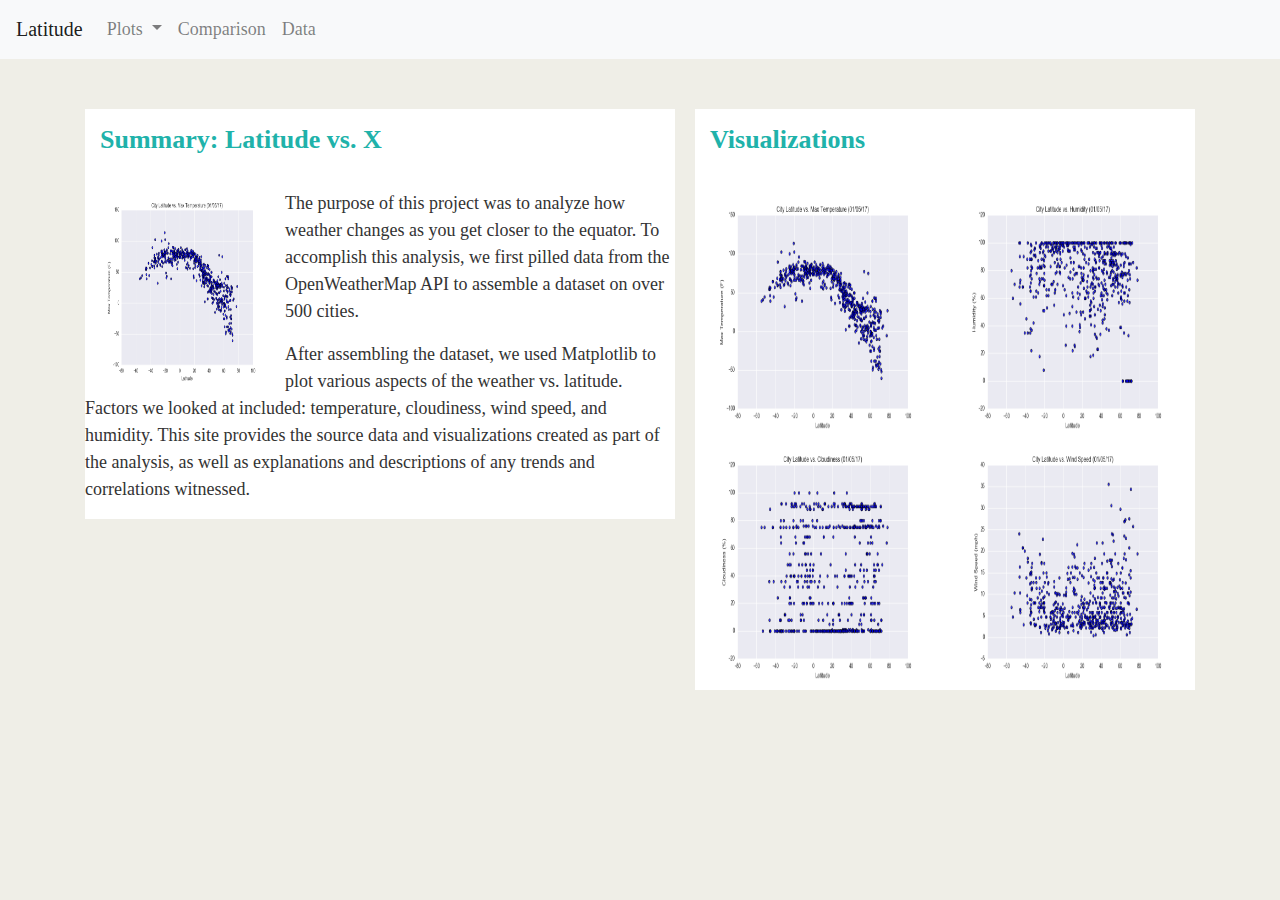
<file: index.html>
<!DOCTYPE html>
<html lang="en">

<head>
  <meta charset="UTF-8">
  <title>Bootstrap Visualization Dashbaord</title>
  <link rel="stylesheet" href="https://stackpath.bootstrapcdn.com/bootstrap/4.3.1/css/bootstrap.min.css" integrity="sha384-ggOyR0iXCbMQv3Xipma34MD+dH/1fQ784/j6cY/iJTQUOhcWr7x9JvoRxT2MZw1T" crossorigin="anonymous">

  <script src="https://code.jquery.com/jquery-3.3.1.slim.min.js" integrity="sha384-q8i/X+965DzO0rT7abK41JStQIAqVgRVzpbzo5smXKp4YfRvH+8abtTE1Pi6jizo" crossorigin="anonymous"></script>
  <script src="https://cdnjs.cloudflare.com/ajax/libs/popper.js/1.14.7/umd/popper.min.js" integrity="sha384-UO2eT0CpHqdSJQ6hJty5KVphtPhzWj9WO1clHTMGa3JDZwrnQq4sF86dIHNDz0W1" crossorigin="anonymous"></script>
  <script src="https://stackpath.bootstrapcdn.com/bootstrap/4.3.1/js/bootstrap.min.js" integrity="sha384-JjSmVgyd0p3pXB1rRibZUAYoIIy6OrQ6VrjIEaFf/nJGzIxFDsf4x0xIM+B07jRM" crossorigin="anonymous"></script>

  <link rel="stylesheet" href="style.css">
</head>
<body>
  <nav class="navbar navbar-expand-lg navbar-light bg-light">
    <a class="navbar-brand" href="#">Latitude</a>
    <button class="navbar-toggler" type="button" data-toggle="collapse" data-target="#navbarSupportedContent" aria-controls="navbarSupportedContent" aria-expanded="false" aria-label="Toggle navigation">
      <span class="navbar-toggler-icon"></span>
    </button>

    <div class="collapse navbar-collapse" id="navbarSupportedContent">
      <ul class="navbar-nav mr-auto">
        <li class="nav-item dropdown">
          <a class="nav-link dropdown-toggle" href="index.html" id="navbarDropdown" role="button" data-toggle="dropdown" aria-haspopup="true" aria-expanded="false">
            Plots
          </a>
          <div class="dropdown-menu" aria-labelledby="navbarDropdown">
            <a class="dropdown-item" href="Fig1.html">Max Temperature</a>
            <a class="dropdown-item" href="Fig2.html">Humidity</a>
            <a class="dropdown-item" href="Fig3.html">Cloudiness</a>
            <a class="dropdown-item" href="Fig4.html">Wind Speed</a>
          </div>
        </li>
        <li class="nav-item">
          <a class="nav-link" href="Comparison.html">Comparison</a>
        </li>
        <li class="nav-item">
          <a class="nav-link" href="Data.html">Data</a>
        </li>
      </ul>
    </div>
  </nav>

<div class="container">
    <div id="summary">
      <h1>Summary: Latitude vs. X</h1>
      <img style="padding: 0 15px; float: left;" src="Landing.png" alt="Latitude vs Temp" height="200" width="200">
      <p>The purpose of this project was to analyze how weather changes as you get closer to the equator.  To accomplish this analysis, we first pilled data from the OpenWeatherMap API to assemble a dataset on over 500 cities.</p>
      <p>After assembling the dataset, we used Matplotlib to plot various aspects of the weather vs. latitude.  Factors we looked at included: temperature, cloudiness, wind speed, and humidity.  This site provides the source data and visualizations created as part of the analysis, as well as explanations and descriptions of any trends and correlations witnessed.</p>
    </div>

    <div id="visualizations">
      <h1 class="display-4">Visualizations</h1>
      <!-- <img style="padding: 0 15px; float: left;" src="Landing.png" alt="Latitude vs Temp" height="250" width="250" target="Fig1.html"> -->
      <a href="Fig1.html" target="_self">
          <img style="padding: 0 15px; float: left;" src="Landing.png" alt="Latitude vs Temp" height="250" width="250">
      </a>
      <a href="Fig2.html" target="_self">
          <img style="padding: 0 15px; float: left;" src="Fig2.png" alt="Latitude vs Temp" height="250" width="250">
      </a>    
      <a href="Fig3.html" target="_self">
          <img style="padding: 0 15px; float: left;" src="Fig3.png"" alt="Latitude vs Temp" height="250" width="250">
      </a>    
      <a href="Fig4.html" target="_self">
          <img style="padding: 0 15px; float: left;" src="Fig4.png" alt="Latitude vs Temp" height="250" width="250">
      </a>     
    </div>
</div>
 
</body>

</html>
</file>
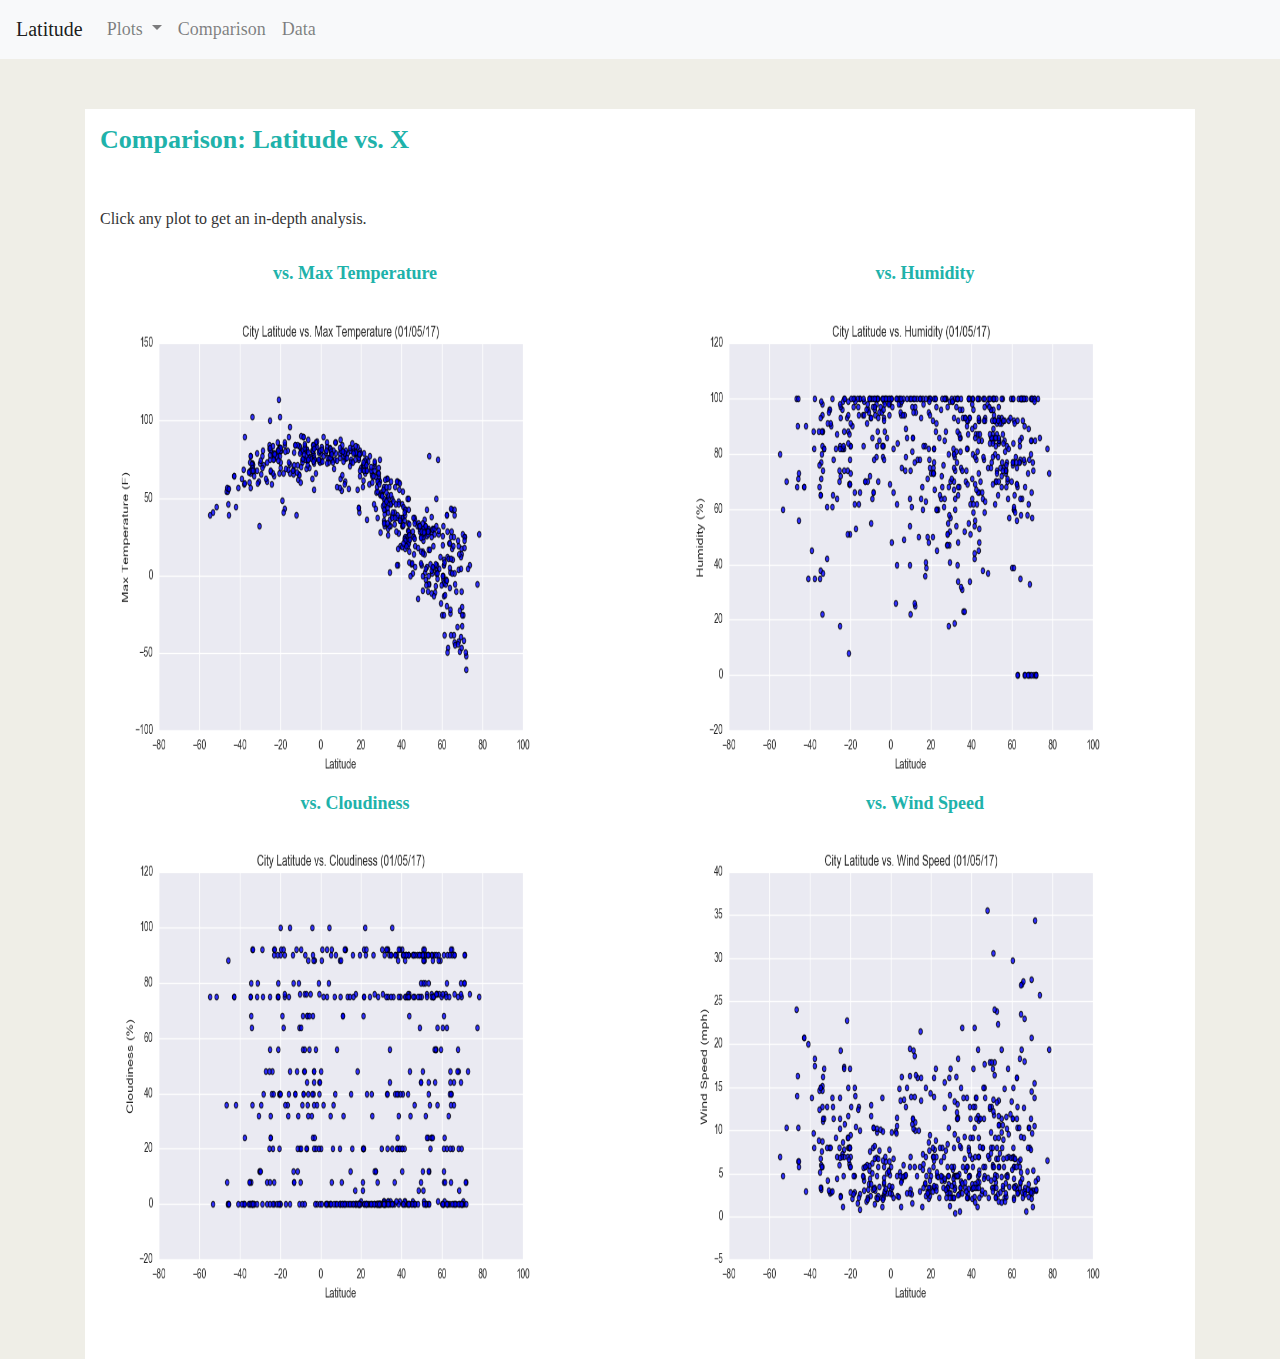
<file: Comparison.html>
<!DOCTYPE html>
<html lang="en">

<head>
  <meta charset="UTF-8">
  <title>Bootstrap Visualization Dashbaord</title>
  <link rel="stylesheet" href="https://stackpath.bootstrapcdn.com/bootstrap/4.3.1/css/bootstrap.min.css" integrity="sha384-ggOyR0iXCbMQv3Xipma34MD+dH/1fQ784/j6cY/iJTQUOhcWr7x9JvoRxT2MZw1T" crossorigin="anonymous">

  <script src="https://code.jquery.com/jquery-3.3.1.slim.min.js" integrity="sha384-q8i/X+965DzO0rT7abK41JStQIAqVgRVzpbzo5smXKp4YfRvH+8abtTE1Pi6jizo" crossorigin="anonymous"></script>
  <script src="https://cdnjs.cloudflare.com/ajax/libs/popper.js/1.14.7/umd/popper.min.js" integrity="sha384-UO2eT0CpHqdSJQ6hJty5KVphtPhzWj9WO1clHTMGa3JDZwrnQq4sF86dIHNDz0W1" crossorigin="anonymous"></script>
  <script src="https://stackpath.bootstrapcdn.com/bootstrap/4.3.1/js/bootstrap.min.js" integrity="sha384-JjSmVgyd0p3pXB1rRibZUAYoIIy6OrQ6VrjIEaFf/nJGzIxFDsf4x0xIM+B07jRM" crossorigin="anonymous"></script>

  <link rel="stylesheet" href="style.css">
</head>
<body>
  <nav class="navbar navbar-expand-lg navbar-light bg-light">
    <a class="navbar-brand" href="index.html">Latitude</a>
    <button class="navbar-toggler" type="button" data-toggle="collapse" data-target="#navbarSupportedContent" aria-controls="navbarSupportedContent" aria-expanded="false" aria-label="Toggle navigation">
      <span class="navbar-toggler-icon"></span>
    </button>

    <div class="collapse navbar-collapse" id="navbarSupportedContent">
      <ul class="navbar-nav mr-auto">
        <li class="nav-item dropdown">
          <a class="nav-link dropdown-toggle" href="#" id="navbarDropdown" role="button" data-toggle="dropdown" aria-haspopup="true" aria-expanded="false">
            Plots
          </a>
          <div class="dropdown-menu" aria-labelledby="navbarDropdown">
            <a class="dropdown-item" href="Fig1.html">Max Temperature</a>
            <a class="dropdown-item" href="Fig2.html">Humidity</a>
            <a class="dropdown-item" href="Fig3.html">Cloudiness</a>
            <a class="dropdown-item" href="Fig4.html">Wind Speed</a>
          </div>
        </li>
        <li class="nav-item">
            <a class="nav-link" href="Comparison.html">Comparison</a>
          </li>
          <li class="nav-item">
            <a class="nav-link" href="Data.html">Data</a>
          </li>
      </ul>
    </div>
  </nav>

  <div class="container">
      <div id="compare">
          <h1>Comparison: Latitude vs. X</h1>
          <p>Click any plot to get an in-depth analysis.</p>

      <div class="row">
        <div class="col">
            <h2>vs. Max Temperature</h2>
            <a href="Fig1.html" target="_self">
              <img style="padding: 0 15px;" src="Landing.png" alt="Latitude vs Temp" height="500" width="500">
            </a>
        </div>
        <div class="col">
            <h2>vs. Humidity</h2>
            <a href="Fig1.html" target="_self">
                <img style="padding: 0 15px;" src="Fig2.png" alt="Latitude vs Temp" height="500" width="500">
            </a>
        </div>
        <div class="w-100"></div>
        <div class="col">
          <h2>vs. Cloudiness</h2>
          <a href="Fig1.html" target="_self">
              <img style="padding: 0 15px" src="Fig3.png"" alt="Latitude vs Temp" height="500" width="500"></div>
          </a>
        <div class="col">
            <h2>vs. Wind Speed</h2>
            <a href="Fig1.html" target="_self">
                <img style="padding: 0 15px;" src="Fig4.png" alt="Latitude vs Temp" height="500" width="500">
            </a>
        </div>
      </div>
    </div>

  </div>
 
</body>

</html>
</file>
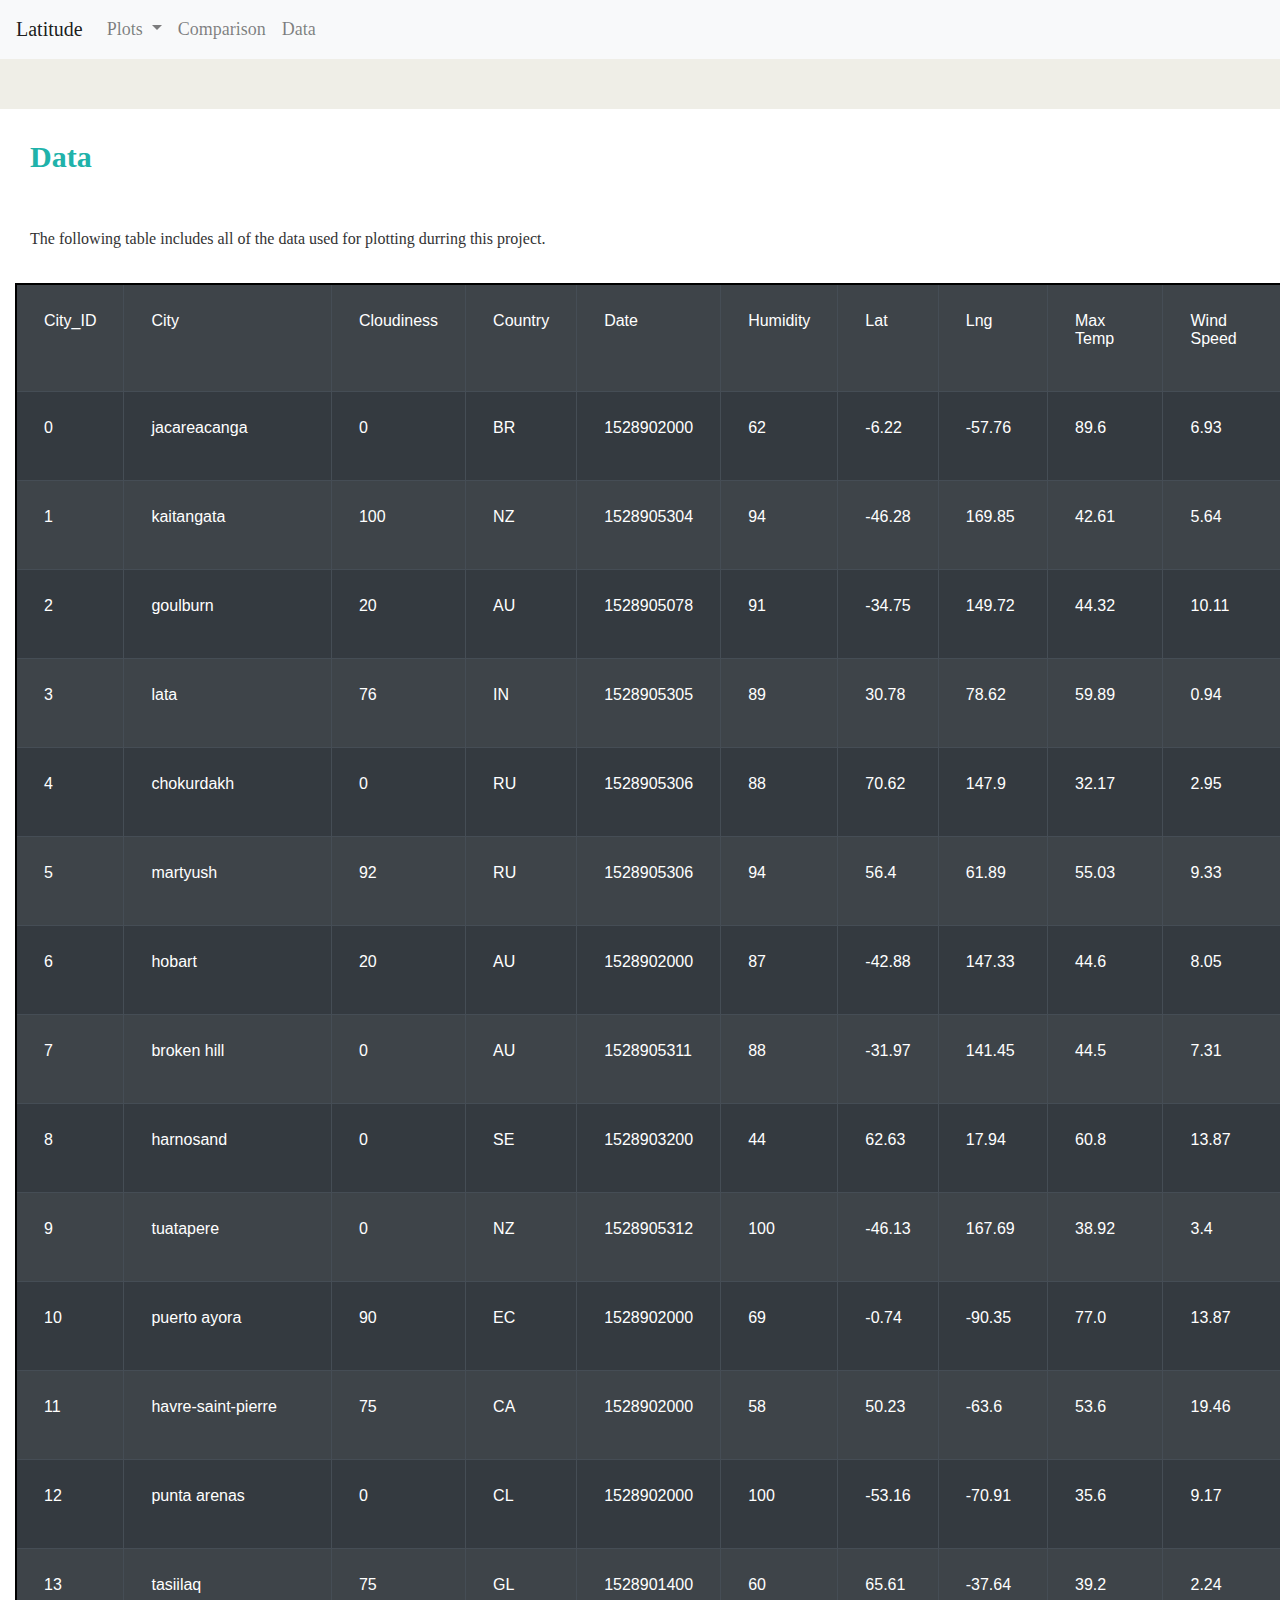
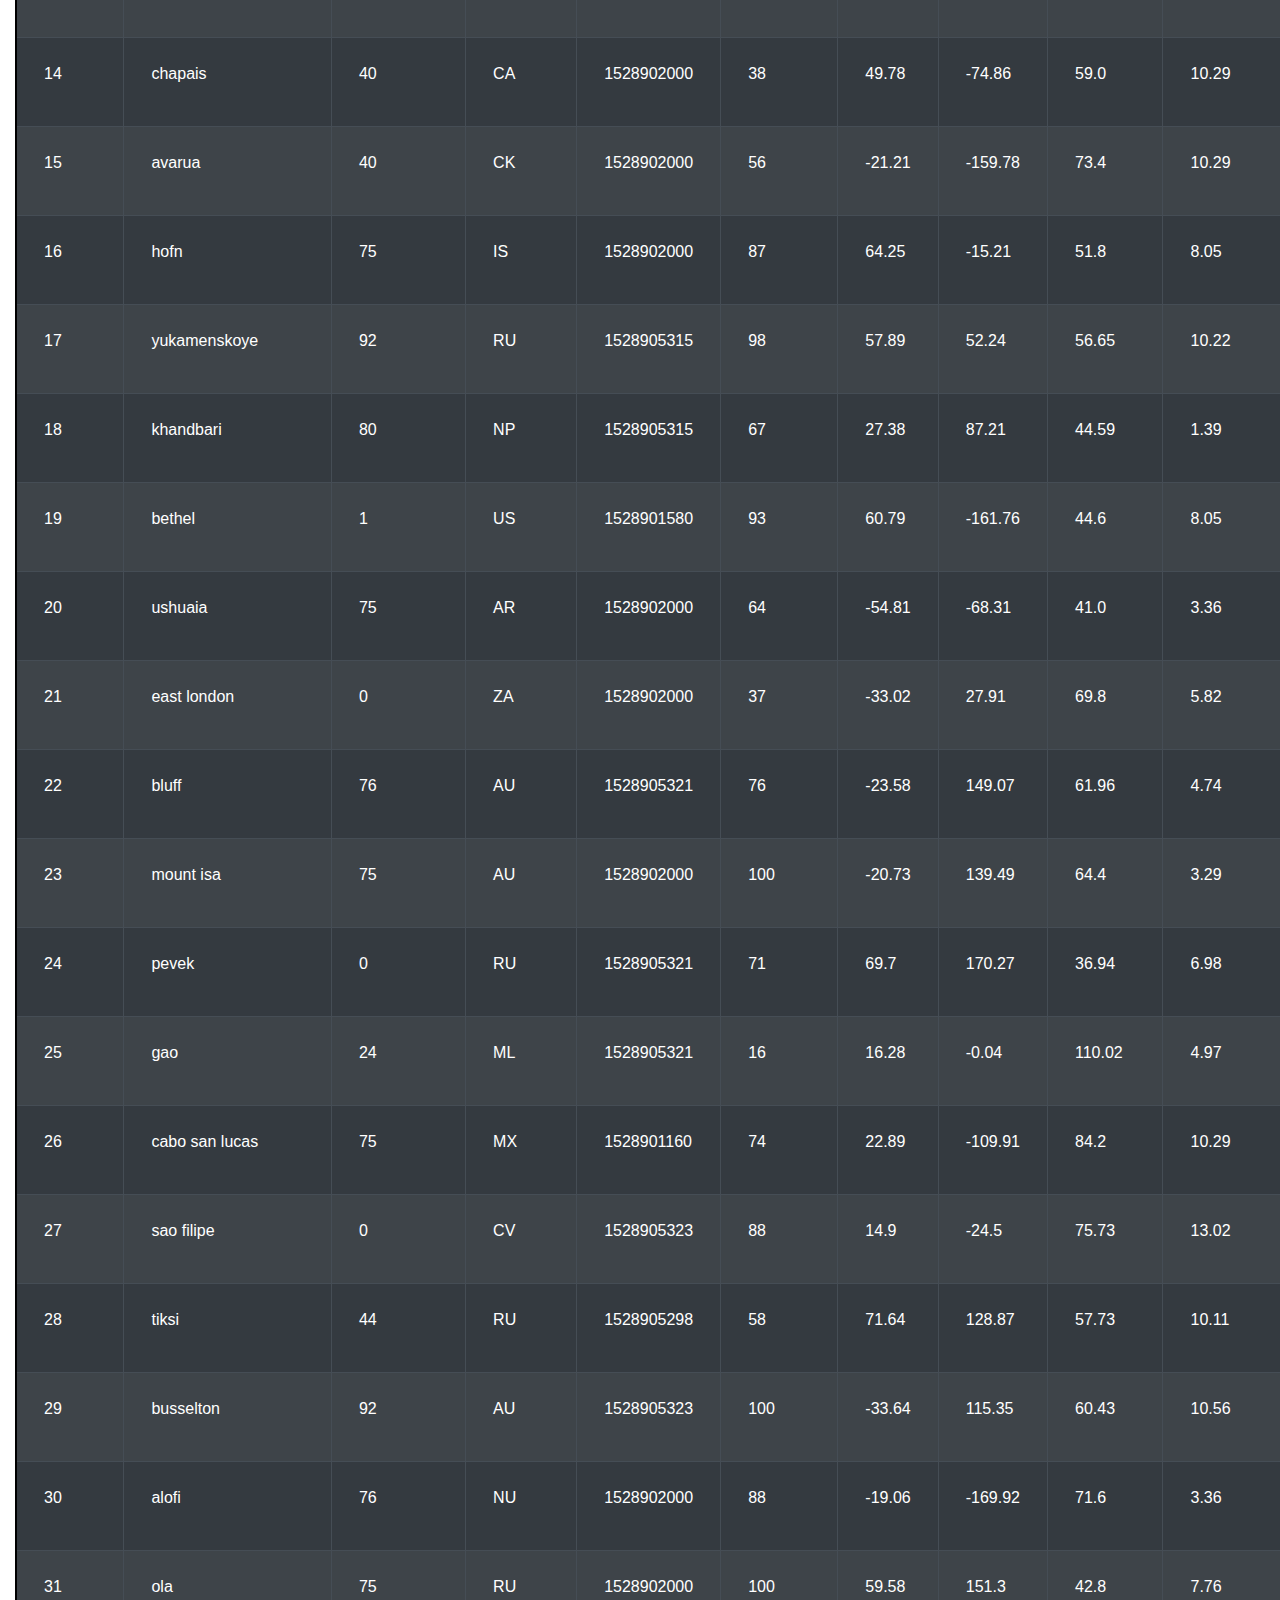
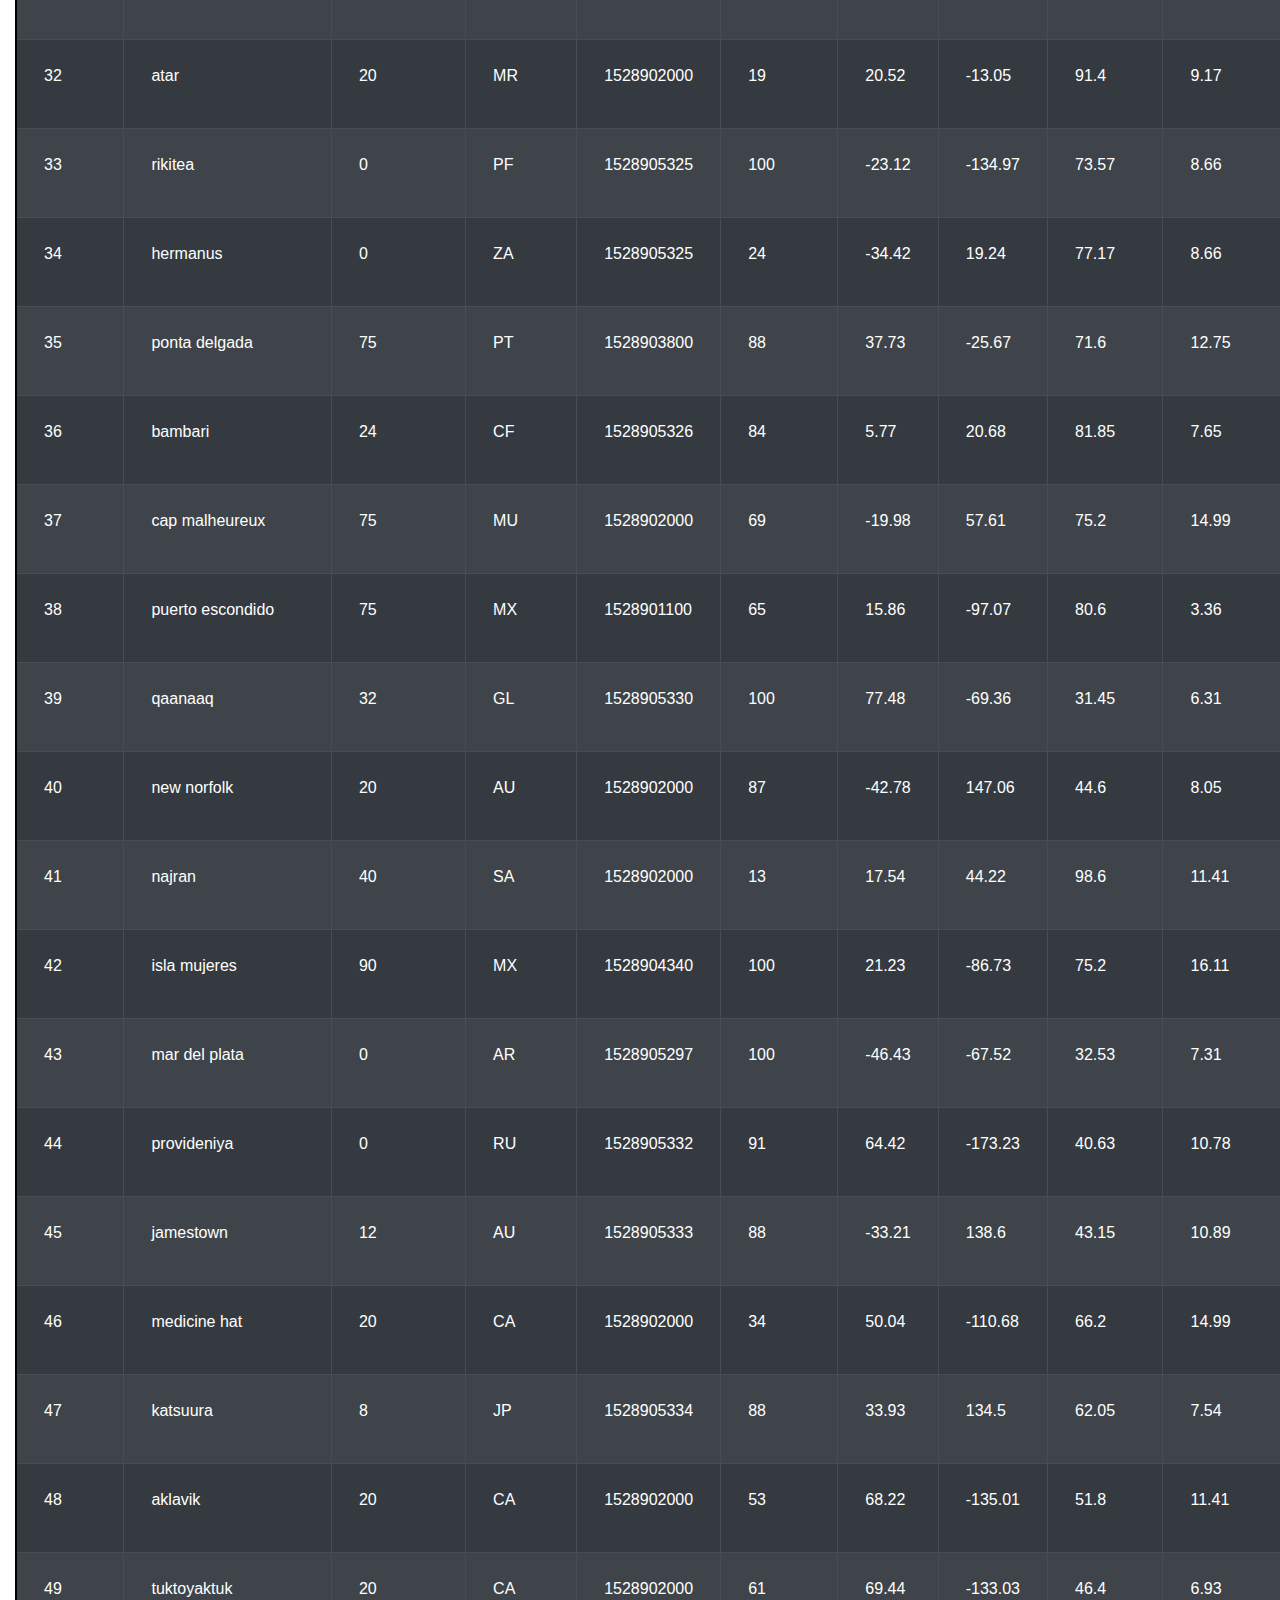
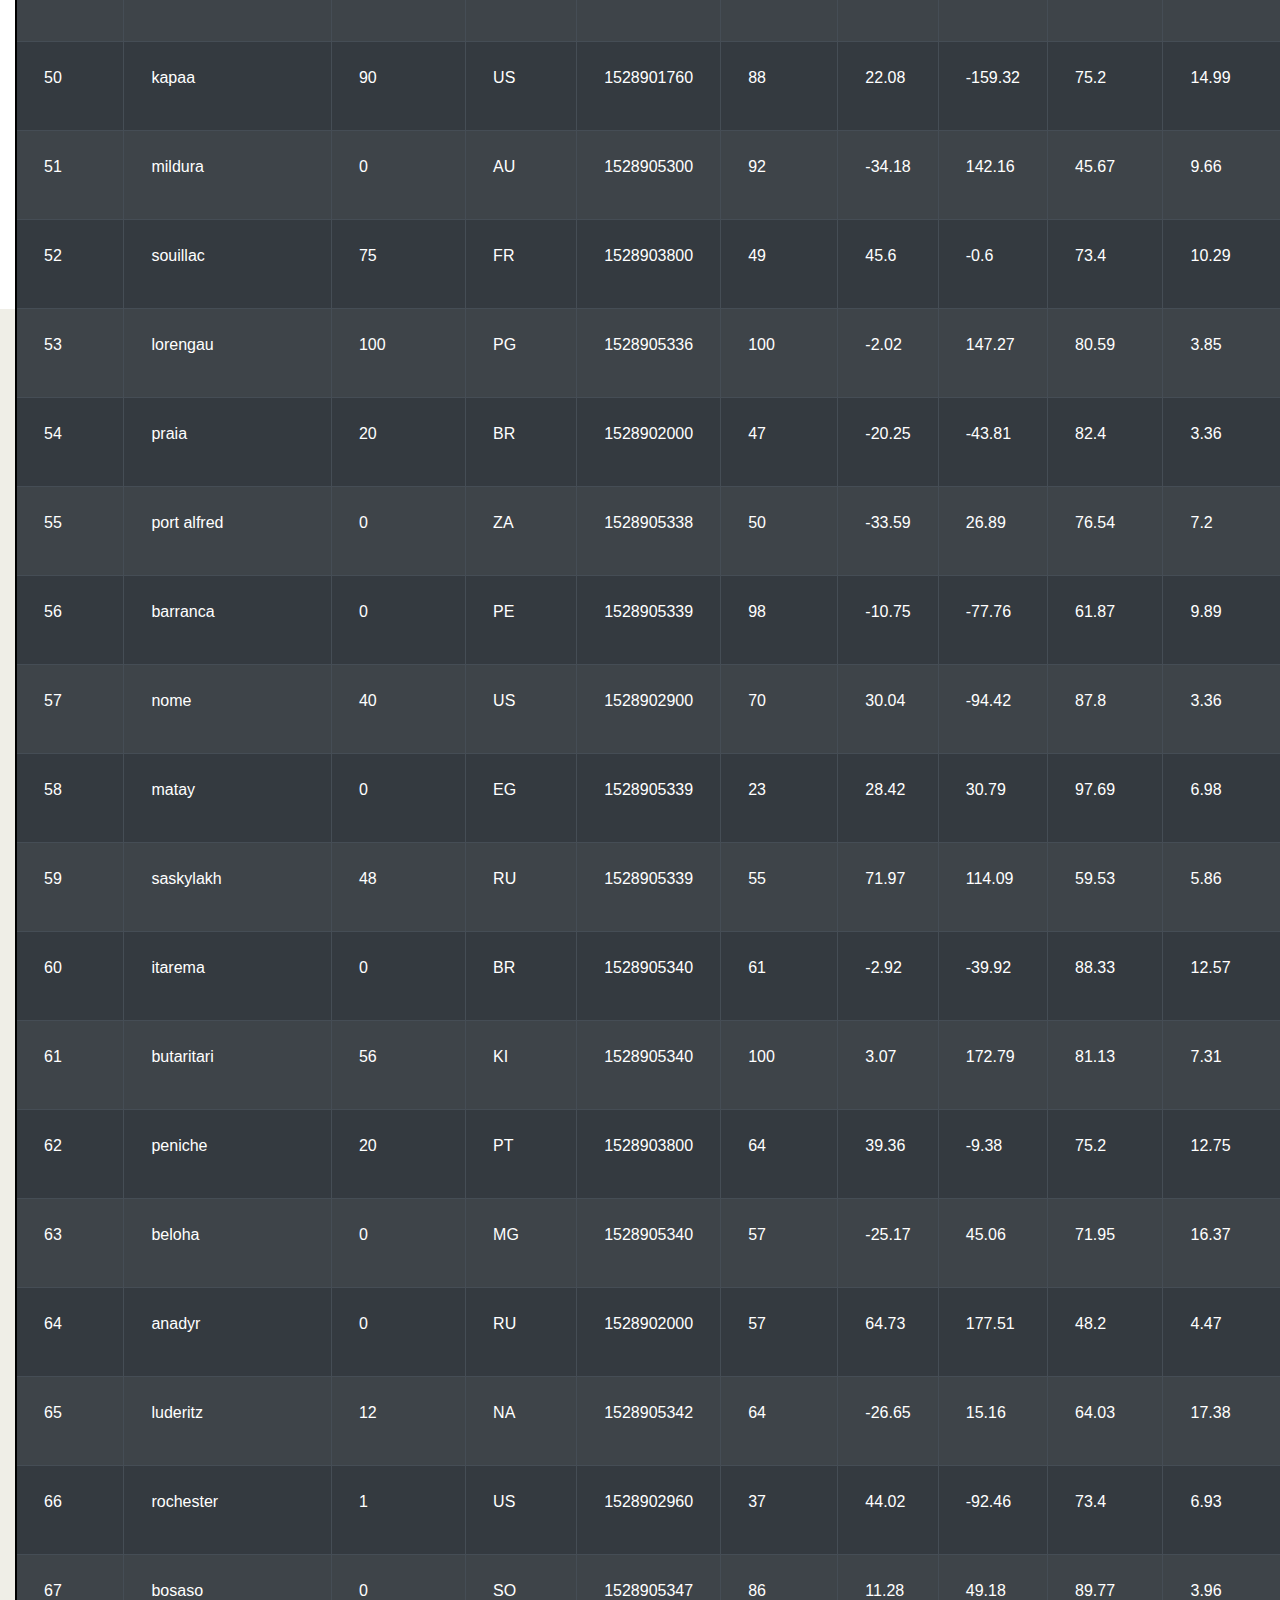
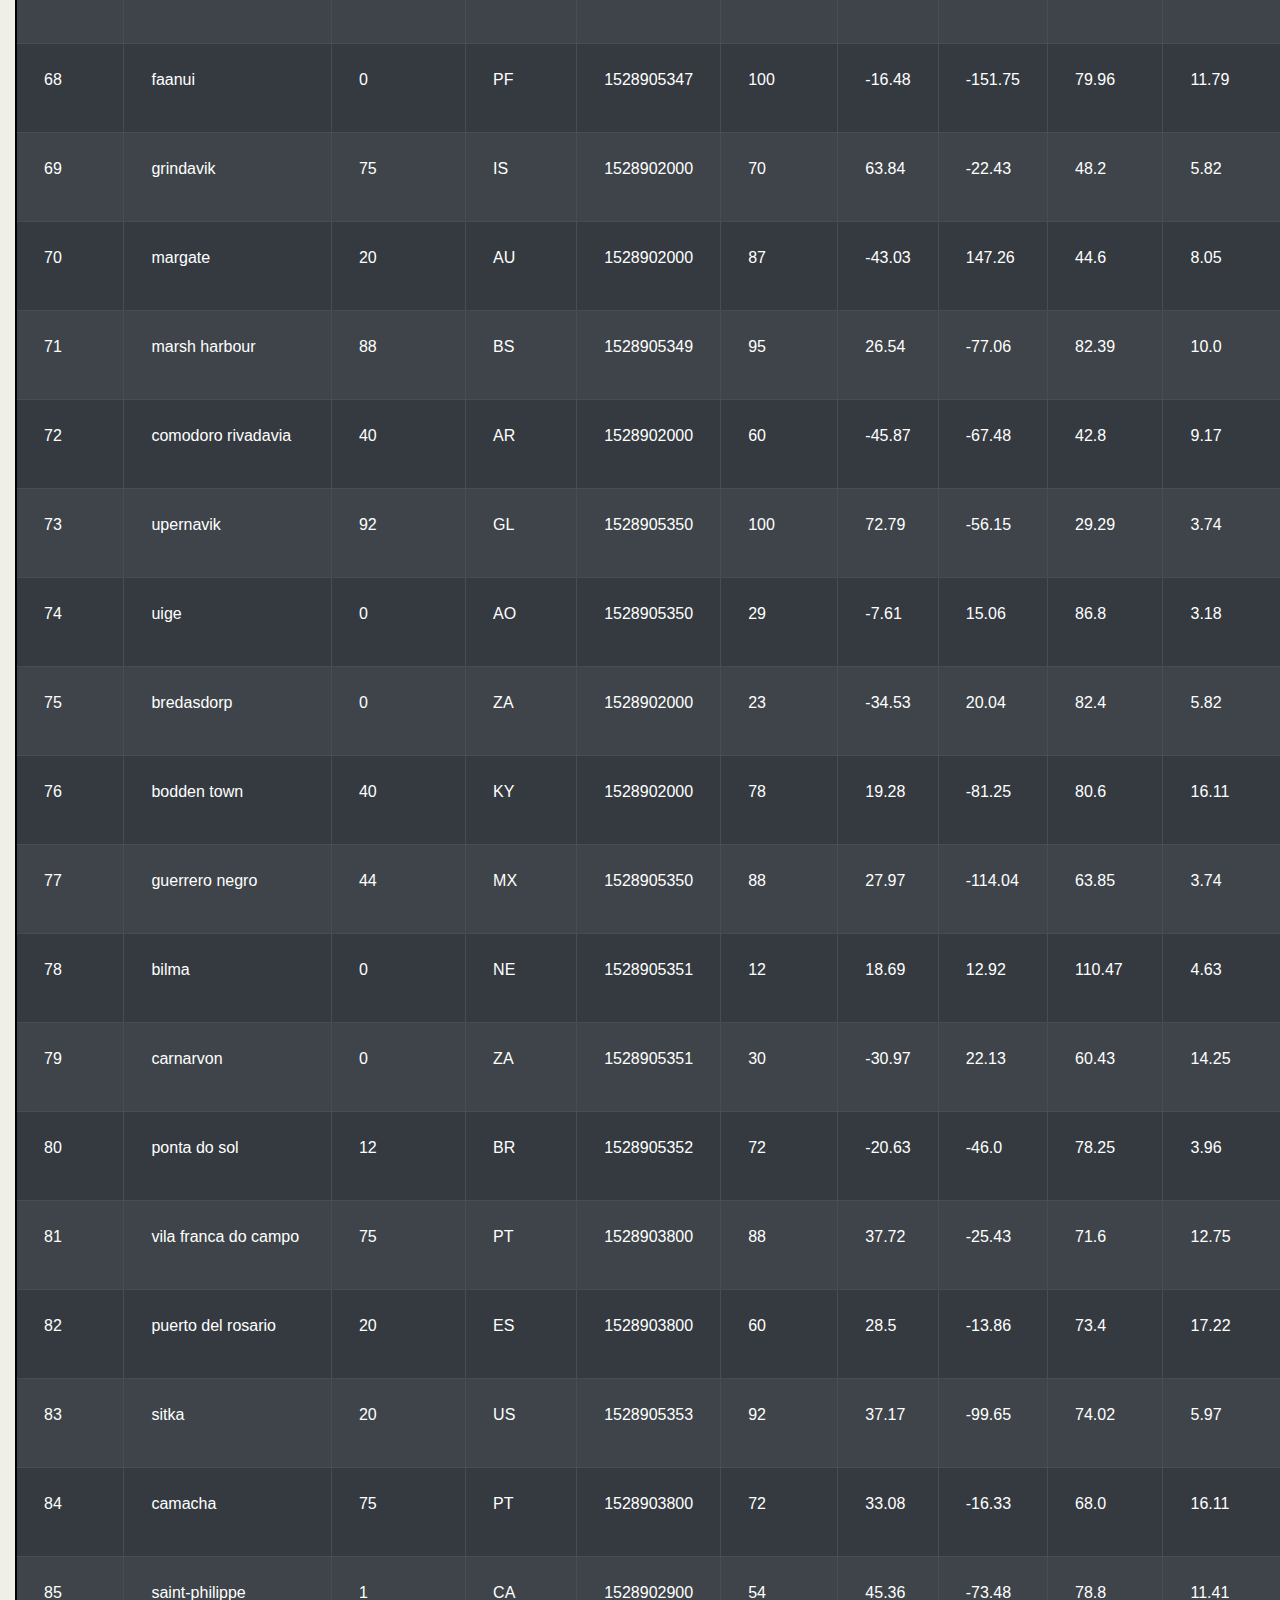
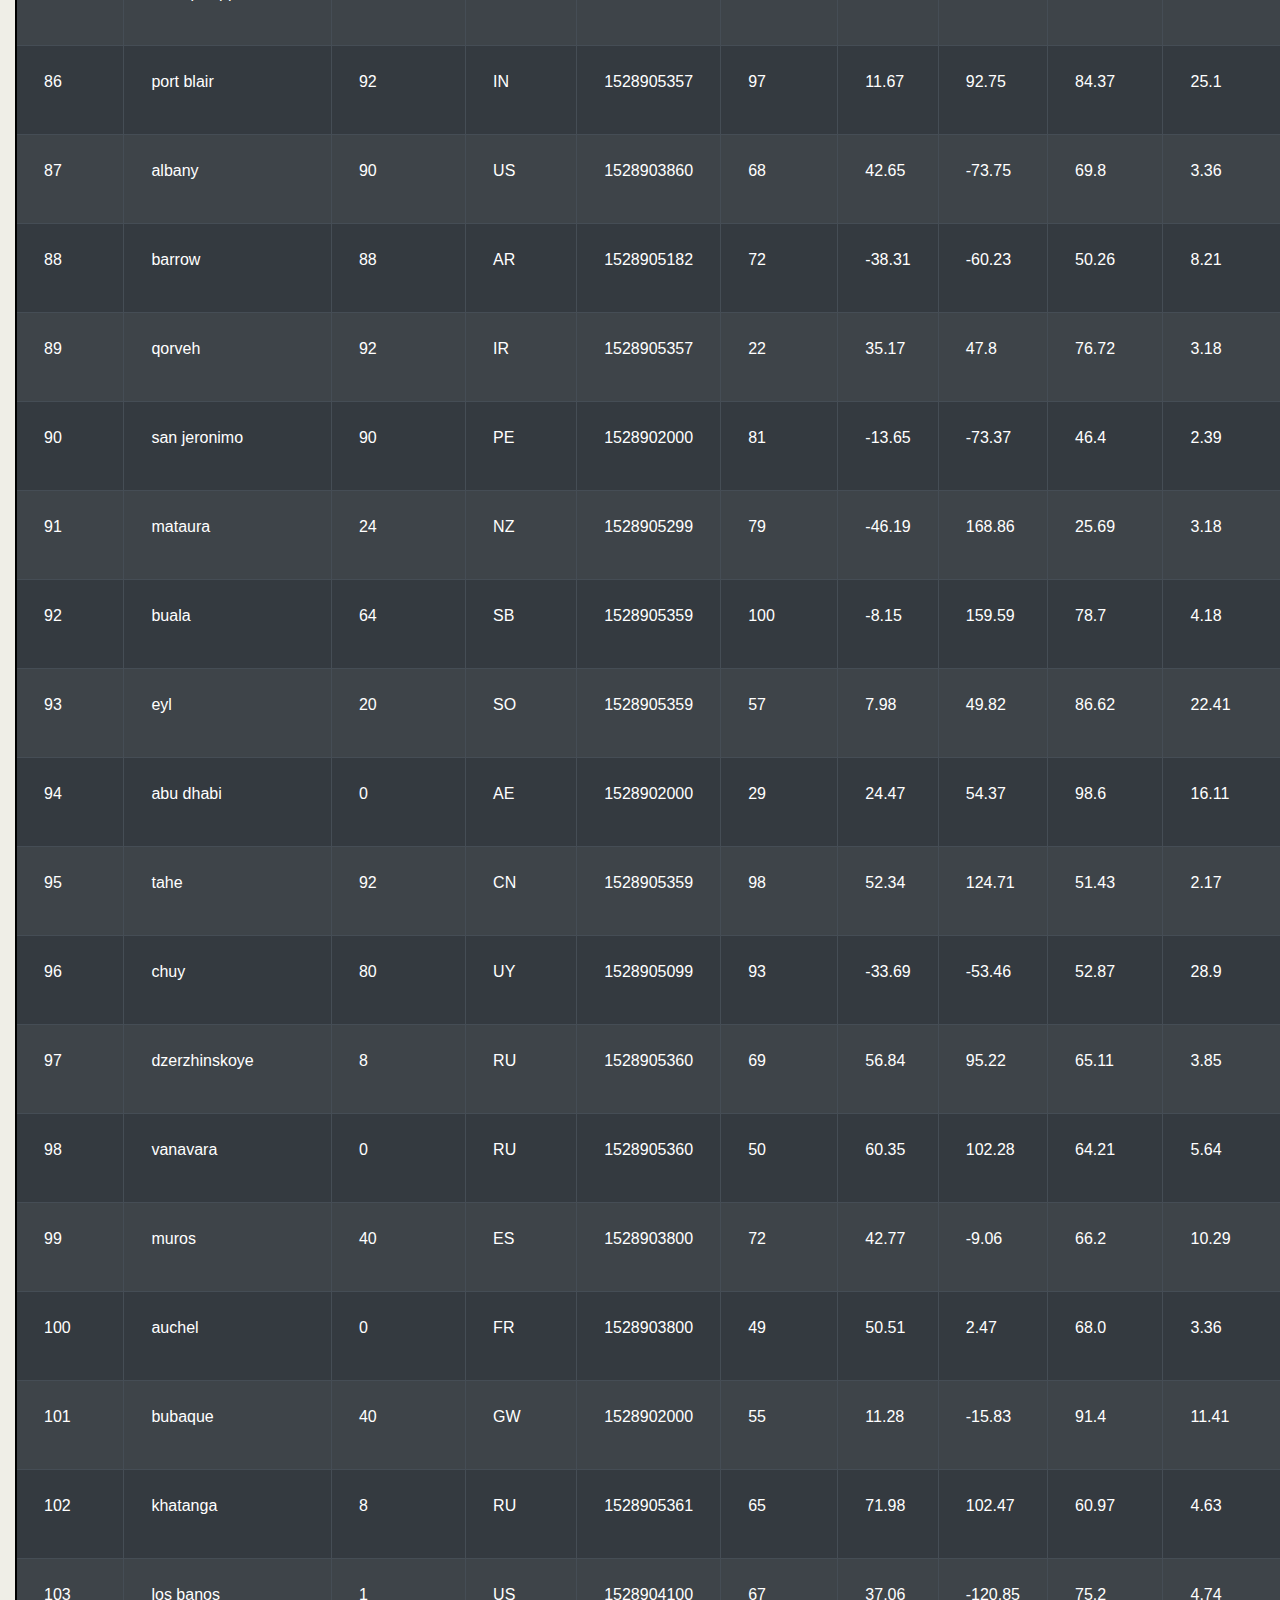
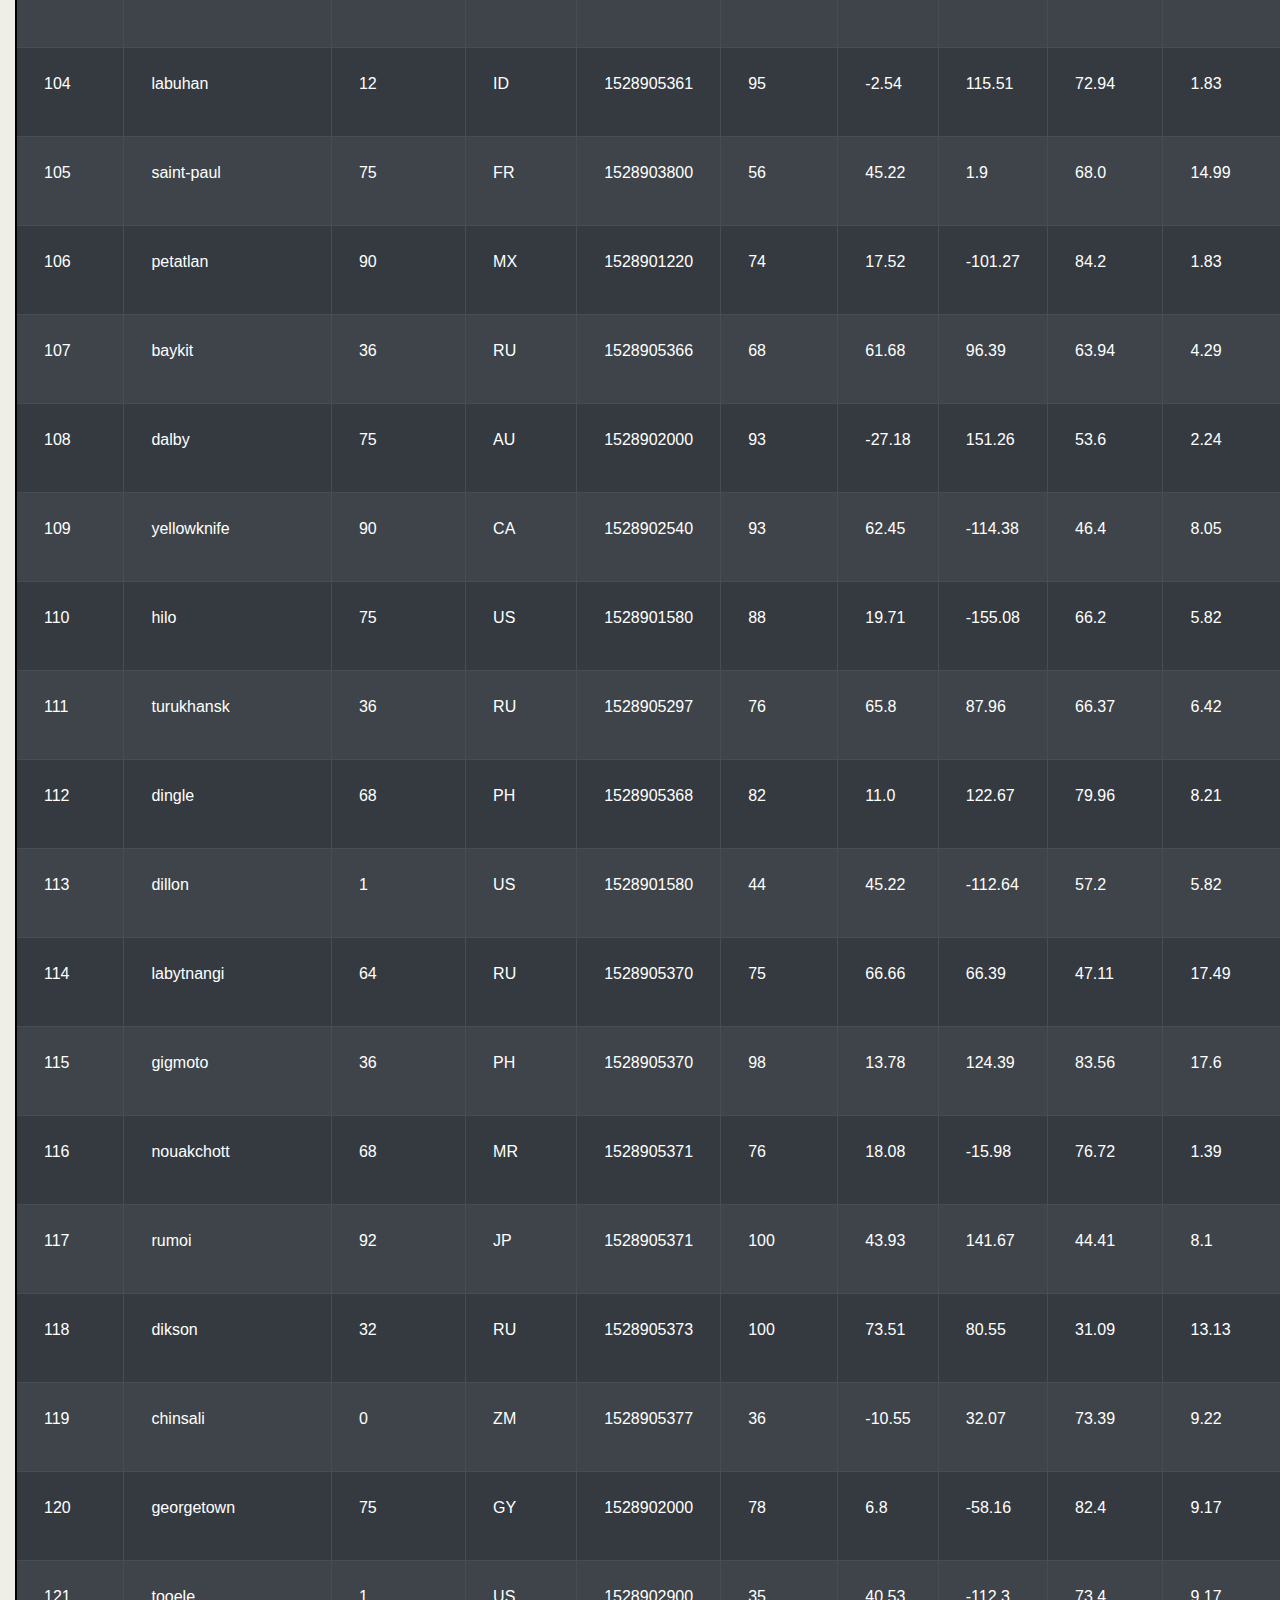
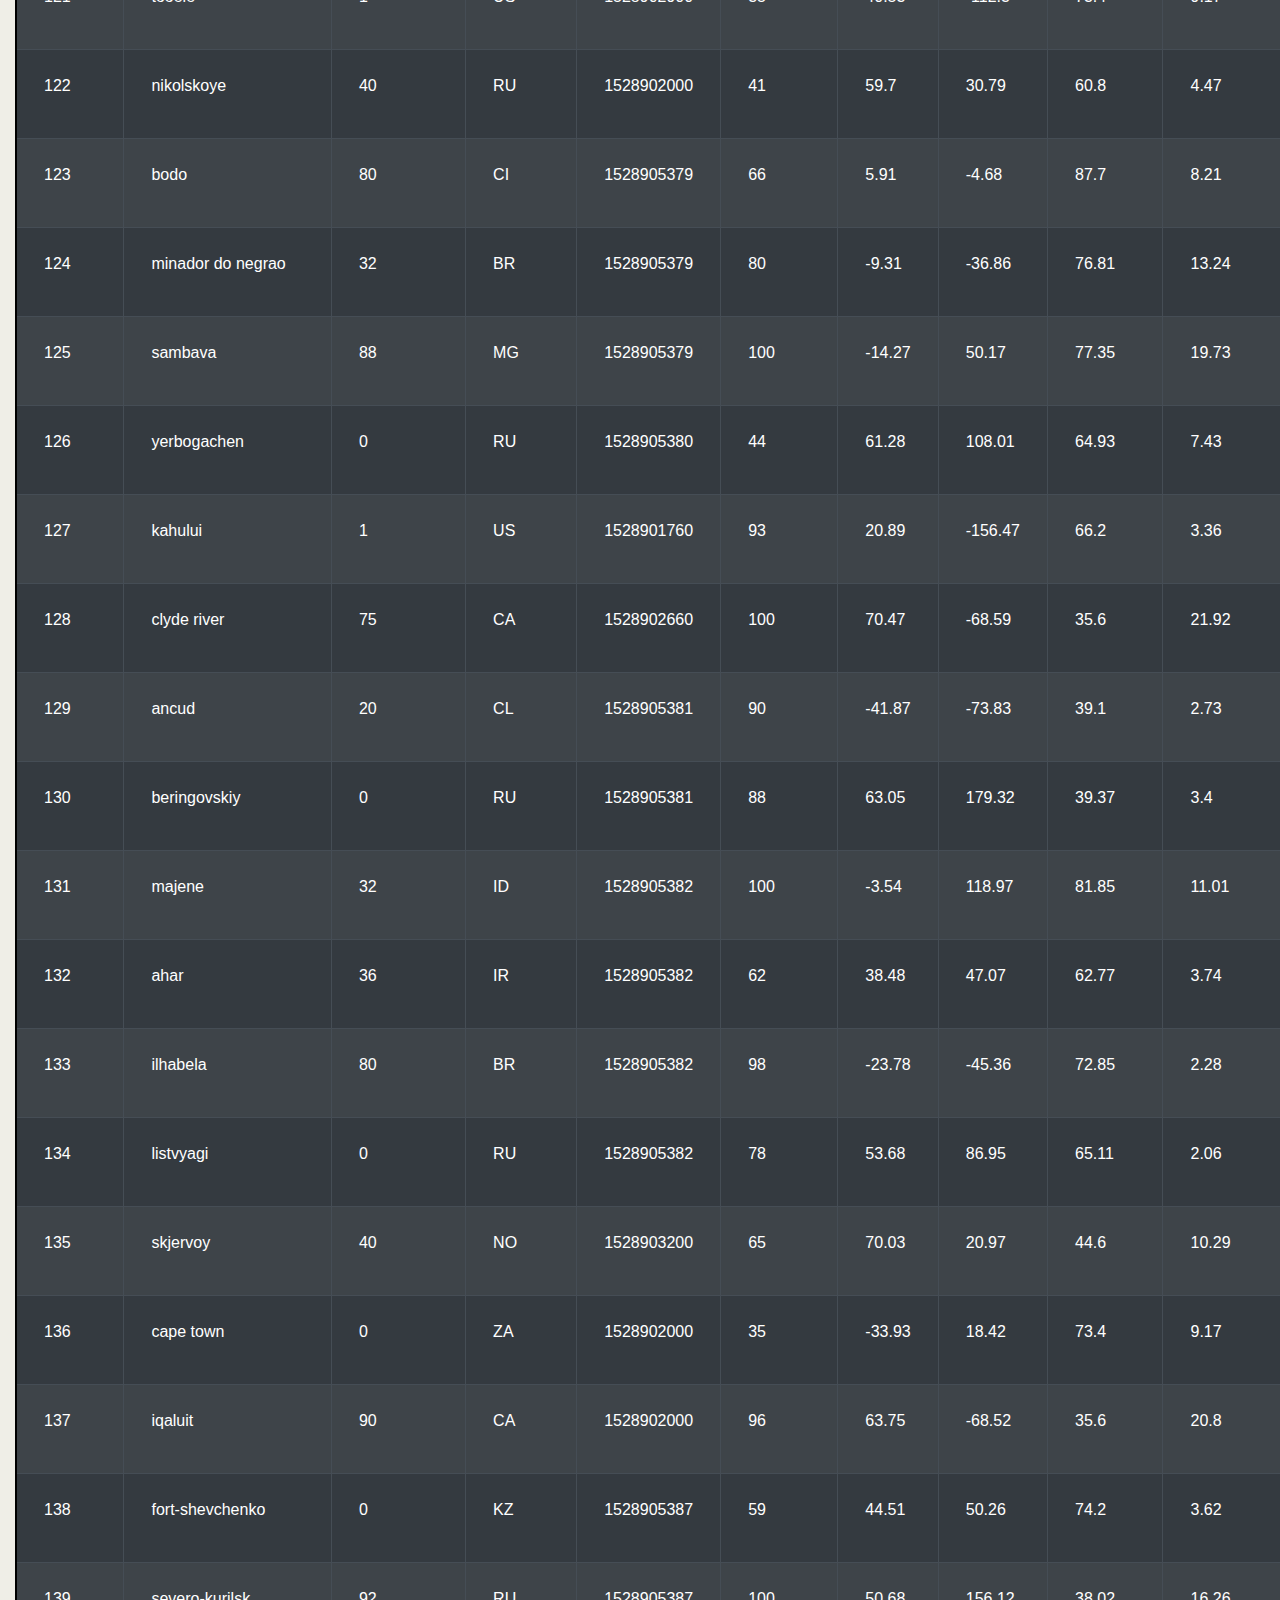
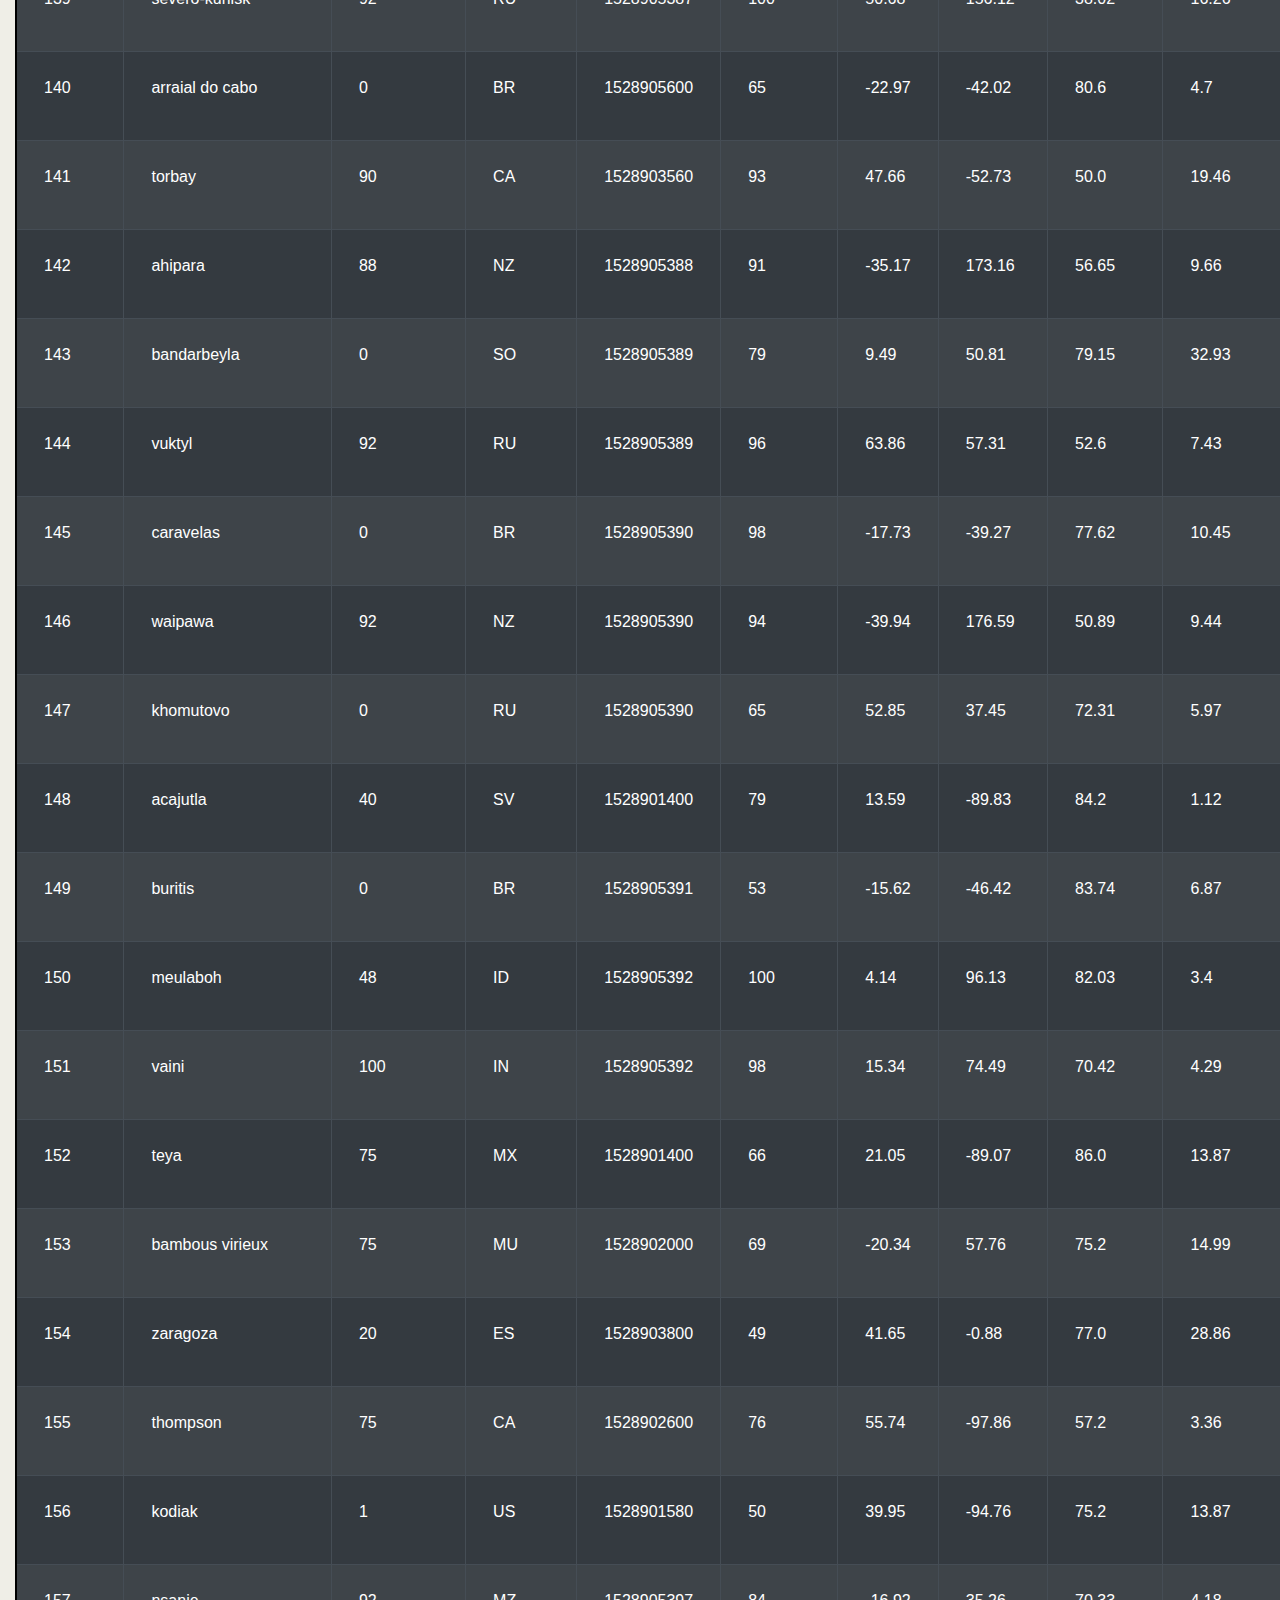
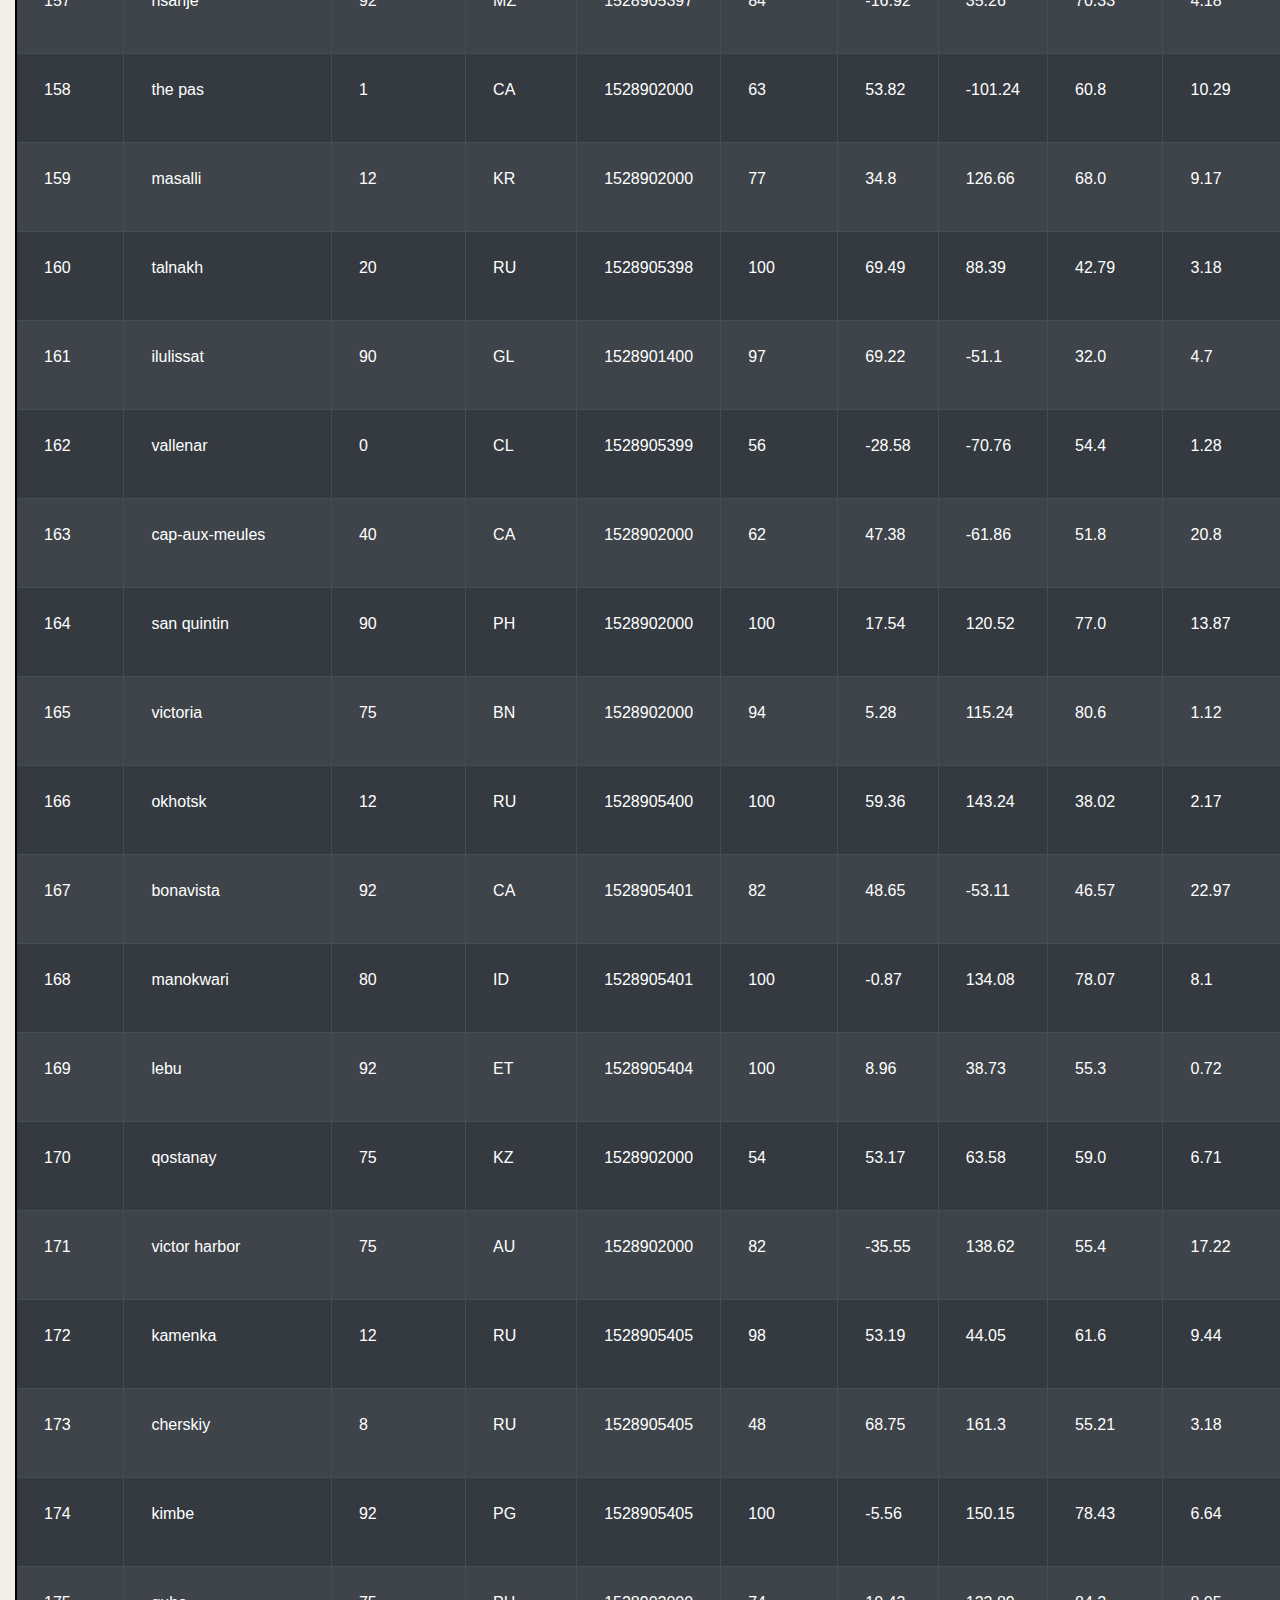
<file: Data.html>
<!DOCTYPE html>
<html lang="en">

<head>
  <meta charset="UTF-8">
  <title>Bootstrap Visualization Dashbaord</title>
  <link rel="stylesheet" href="https://stackpath.bootstrapcdn.com/bootstrap/4.3.1/css/bootstrap.min.css" integrity="sha384-ggOyR0iXCbMQv3Xipma34MD+dH/1fQ784/j6cY/iJTQUOhcWr7x9JvoRxT2MZw1T" crossorigin="anonymous">

  <script src="https://code.jquery.com/jquery-3.3.1.slim.min.js" integrity="sha384-q8i/X+965DzO0rT7abK41JStQIAqVgRVzpbzo5smXKp4YfRvH+8abtTE1Pi6jizo" crossorigin="anonymous"></script>
  <script src="https://cdnjs.cloudflare.com/ajax/libs/popper.js/1.14.7/umd/popper.min.js" integrity="sha384-UO2eT0CpHqdSJQ6hJty5KVphtPhzWj9WO1clHTMGa3JDZwrnQq4sF86dIHNDz0W1" crossorigin="anonymous"></script>
  <script src="https://stackpath.bootstrapcdn.com/bootstrap/4.3.1/js/bootstrap.min.js" integrity="sha384-JjSmVgyd0p3pXB1rRibZUAYoIIy6OrQ6VrjIEaFf/nJGzIxFDsf4x0xIM+B07jRM" crossorigin="anonymous"></script>

  <link rel="stylesheet" href="style.css">
  <style>
    table {
        border-collapse: collapse;
        border: 2px black solid;
        font: 12px sans-serif;}
    td {
        border: 1px black solid;
        padding: 5px;}
</style>
</head>
<body>
  <nav class="navbar navbar-expand-lg navbar-light bg-light">
    <a class="navbar-brand" href="index.html">Latitude</a>
    <button class="navbar-toggler" type="button" data-toggle="collapse" data-target="#navbarSupportedContent" aria-controls="navbarSupportedContent" aria-expanded="false" aria-label="Toggle navigation">
      <span class="navbar-toggler-icon"></span>
    </button>

    <div class="collapse navbar-collapse" id="navbarSupportedContent">
      <ul class="navbar-nav mr-auto">
        <li class="nav-item dropdown">
          <a class="nav-link dropdown-toggle" href="#" id="navbarDropdown" role="button" data-toggle="dropdown" aria-haspopup="true" aria-expanded="false">
            Plots
          </a>
          <div class="dropdown-menu" aria-labelledby="navbarDropdown">
            <a class="dropdown-item" href="Fig1.html">Max Temperature</a>
            <a class="dropdown-item" href="Fig2.html">Humidity</a>
            <a class="dropdown-item" href="Fig3.html">Cloudiness</a>
            <a class="dropdown-item" href="Fig4.html">Wind Speed</a>
          </div>
        </li>
        <li class="nav-item">
            <a class="nav-link" href="Comparison.html">Comparison</a>
          </li>
          <li class="nav-item">
            <a class="nav-link" href="Data.html">Data</a>
          </li>
      </ul>
    </div>
  </nav>

  <div id="data">
    <h1>Data</h1>
    <p>The following table includes all of the data used for plotting durring this project.</p>            
<div><table class="table table-striped table-dark" width="90%" border=1 cellpadding=1 cellspacing=2">
<tr valign=top>
<td style="border-style: inset;">
<p><span class=rvts1>City_ID</span></p>
</td>
<td style="border-style: inset;">
<p><span class=rvts1>City</span></p>
</td>
<td style="border-style: inset;">
<p><span class=rvts1>Cloudiness</span></p>
</td>
<td style="border-style: inset;">
<p><span class=rvts1>Country</span></p>
</td>
<td style="border-style: inset;">
<p><span class=rvts1>Date</span></p>
</td>
<td style="border-style: inset;">
<p><span class=rvts1>Humidity</span></p>
</td>
<td style="border-style: inset;">
<p><span class=rvts1>Lat</span></p>
</td>
<td style="border-style: inset;">
<p><span class=rvts1>Lng</span></p>
</td>
<td style="border-style: inset;">
<p><span class=rvts1>Max Temp</span></p>
</td>
<td style="border-style: inset;">
<p><span class=rvts1>Wind Speed</span></p>
</td>
</tr>
<tr valign=top>
<td style="border-style: inset;">
<p>0</p>
</td>
<td style="border-style: inset;">
<p>jacareacanga</p>
</td>
<td style="border-style: inset;">
<p>0</p>
</td>
<td style="border-style: inset;">
<p>BR</p>
</td>
<td style="border-style: inset;">
<p>1528902000</p>
</td>
<td style="border-style: inset;">
<p>62</p>
</td>
<td style="border-style: inset;">
<p>-6.22</p>
</td>
<td style="border-style: inset;">
<p>-57.76</p>
</td>
<td style="border-style: inset;">
<p>89.6</p>
</td>
<td style="border-style: inset;">
<p>6.93</p>
</td>
</tr>
<tr valign=top>
<td style="border-style: inset;">
<p>1</p>
</td>
<td style="border-style: inset;">
<p>kaitangata</p>
</td>
<td style="border-style: inset;">
<p>100</p>
</td>
<td style="border-style: inset;">
<p>NZ</p>
</td>
<td style="border-style: inset;">
<p>1528905304</p>
</td>
<td style="border-style: inset;">
<p>94</p>
</td>
<td style="border-style: inset;">
<p>-46.28</p>
</td>
<td style="border-style: inset;">
<p>169.85</p>
</td>
<td style="border-style: inset;">
<p>42.61</p>
</td>
<td style="border-style: inset;">
<p>5.64</p>
</td>
</tr>
<tr valign=top>
<td style="border-style: inset;">
<p>2</p>
</td>
<td style="border-style: inset;">
<p>goulburn</p>
</td>
<td style="border-style: inset;">
<p>20</p>
</td>
<td style="border-style: inset;">
<p>AU</p>
</td>
<td style="border-style: inset;">
<p>1528905078</p>
</td>
<td style="border-style: inset;">
<p>91</p>
</td>
<td style="border-style: inset;">
<p>-34.75</p>
</td>
<td style="border-style: inset;">
<p>149.72</p>
</td>
<td style="border-style: inset;">
<p>44.32</p>
</td>
<td style="border-style: inset;">
<p>10.11</p>
</td>
</tr>
<tr valign=top>
<td style="border-style: inset;">
<p>3</p>
</td>
<td style="border-style: inset;">
<p>lata</p>
</td>
<td style="border-style: inset;">
<p>76</p>
</td>
<td style="border-style: inset;">
<p>IN</p>
</td>
<td style="border-style: inset;">
<p>1528905305</p>
</td>
<td style="border-style: inset;">
<p>89</p>
</td>
<td style="border-style: inset;">
<p>30.78</p>
</td>
<td style="border-style: inset;">
<p>78.62</p>
</td>
<td style="border-style: inset;">
<p>59.89</p>
</td>
<td style="border-style: inset;">
<p>0.94</p>
</td>
</tr>
<tr valign=top>
<td style="border-style: inset;">
<p>4</p>
</td>
<td style="border-style: inset;">
<p>chokurdakh</p>
</td>
<td style="border-style: inset;">
<p>0</p>
</td>
<td style="border-style: inset;">
<p>RU</p>
</td>
<td style="border-style: inset;">
<p>1528905306</p>
</td>
<td style="border-style: inset;">
<p>88</p>
</td>
<td style="border-style: inset;">
<p>70.62</p>
</td>
<td style="border-style: inset;">
<p>147.9</p>
</td>
<td style="border-style: inset;">
<p>32.17</p>
</td>
<td style="border-style: inset;">
<p>2.95</p>
</td>
</tr>
<tr valign=top>
<td style="border-style: inset;">
<p>5</p>
</td>
<td style="border-style: inset;">
<p>martyush</p>
</td>
<td style="border-style: inset;">
<p>92</p>
</td>
<td style="border-style: inset;">
<p>RU</p>
</td>
<td style="border-style: inset;">
<p>1528905306</p>
</td>
<td style="border-style: inset;">
<p>94</p>
</td>
<td style="border-style: inset;">
<p>56.4</p>
</td>
<td style="border-style: inset;">
<p>61.89</p>
</td>
<td style="border-style: inset;">
<p>55.03</p>
</td>
<td style="border-style: inset;">
<p>9.33</p>
</td>
</tr>
<tr valign=top>
<td style="border-style: inset;">
<p>6</p>
</td>
<td style="border-style: inset;">
<p>hobart</p>
</td>
<td style="border-style: inset;">
<p>20</p>
</td>
<td style="border-style: inset;">
<p>AU</p>
</td>
<td style="border-style: inset;">
<p>1528902000</p>
</td>
<td style="border-style: inset;">
<p>87</p>
</td>
<td style="border-style: inset;">
<p>-42.88</p>
</td>
<td style="border-style: inset;">
<p>147.33</p>
</td>
<td style="border-style: inset;">
<p>44.6</p>
</td>
<td style="border-style: inset;">
<p>8.05</p>
</td>
</tr>
<tr valign=top>
<td style="border-style: inset;">
<p>7</p>
</td>
<td style="border-style: inset;">
<p>broken hill</p>
</td>
<td style="border-style: inset;">
<p>0</p>
</td>
<td style="border-style: inset;">
<p>AU</p>
</td>
<td style="border-style: inset;">
<p>1528905311</p>
</td>
<td style="border-style: inset;">
<p>88</p>
</td>
<td style="border-style: inset;">
<p>-31.97</p>
</td>
<td style="border-style: inset;">
<p>141.45</p>
</td>
<td style="border-style: inset;">
<p>44.5</p>
</td>
<td style="border-style: inset;">
<p>7.31</p>
</td>
</tr>
<tr valign=top>
<td style="border-style: inset;">
<p>8</p>
</td>
<td style="border-style: inset;">
<p>harnosand</p>
</td>
<td style="border-style: inset;">
<p>0</p>
</td>
<td style="border-style: inset;">
<p>SE</p>
</td>
<td style="border-style: inset;">
<p>1528903200</p>
</td>
<td style="border-style: inset;">
<p>44</p>
</td>
<td style="border-style: inset;">
<p>62.63</p>
</td>
<td style="border-style: inset;">
<p>17.94</p>
</td>
<td style="border-style: inset;">
<p>60.8</p>
</td>
<td style="border-style: inset;">
<p>13.87</p>
</td>
</tr>
<tr valign=top>
<td style="border-style: inset;">
<p>9</p>
</td>
<td style="border-style: inset;">
<p>tuatapere</p>
</td>
<td style="border-style: inset;">
<p>0</p>
</td>
<td style="border-style: inset;">
<p>NZ</p>
</td>
<td style="border-style: inset;">
<p>1528905312</p>
</td>
<td style="border-style: inset;">
<p>100</p>
</td>
<td style="border-style: inset;">
<p>-46.13</p>
</td>
<td style="border-style: inset;">
<p>167.69</p>
</td>
<td style="border-style: inset;">
<p>38.92</p>
</td>
<td style="border-style: inset;">
<p>3.4</p>
</td>
</tr>
<tr valign=top>
<td style="border-style: inset;">
<p>10</p>
</td>
<td style="border-style: inset;">
<p>puerto ayora</p>
</td>
<td style="border-style: inset;">
<p>90</p>
</td>
<td style="border-style: inset;">
<p>EC</p>
</td>
<td style="border-style: inset;">
<p>1528902000</p>
</td>
<td style="border-style: inset;">
<p>69</p>
</td>
<td style="border-style: inset;">
<p>-0.74</p>
</td>
<td style="border-style: inset;">
<p>-90.35</p>
</td>
<td style="border-style: inset;">
<p>77.0</p>
</td>
<td style="border-style: inset;">
<p>13.87</p>
</td>
</tr>
<tr valign=top>
<td style="border-style: inset;">
<p>11</p>
</td>
<td style="border-style: inset;">
<p>havre-saint-pierre</p>
</td>
<td style="border-style: inset;">
<p>75</p>
</td>
<td style="border-style: inset;">
<p>CA</p>
</td>
<td style="border-style: inset;">
<p>1528902000</p>
</td>
<td style="border-style: inset;">
<p>58</p>
</td>
<td style="border-style: inset;">
<p>50.23</p>
</td>
<td style="border-style: inset;">
<p>-63.6</p>
</td>
<td style="border-style: inset;">
<p>53.6</p>
</td>
<td style="border-style: inset;">
<p>19.46</p>
</td>
</tr>
<tr valign=top>
<td style="border-style: inset;">
<p>12</p>
</td>
<td style="border-style: inset;">
<p>punta arenas</p>
</td>
<td style="border-style: inset;">
<p>0</p>
</td>
<td style="border-style: inset;">
<p>CL</p>
</td>
<td style="border-style: inset;">
<p>1528902000</p>
</td>
<td style="border-style: inset;">
<p>100</p>
</td>
<td style="border-style: inset;">
<p>-53.16</p>
</td>
<td style="border-style: inset;">
<p>-70.91</p>
</td>
<td style="border-style: inset;">
<p>35.6</p>
</td>
<td style="border-style: inset;">
<p>9.17</p>
</td>
</tr>
<tr valign=top>
<td style="border-style: inset;">
<p>13</p>
</td>
<td style="border-style: inset;">
<p>tasiilaq</p>
</td>
<td style="border-style: inset;">
<p>75</p>
</td>
<td style="border-style: inset;">
<p>GL</p>
</td>
<td style="border-style: inset;">
<p>1528901400</p>
</td>
<td style="border-style: inset;">
<p>60</p>
</td>
<td style="border-style: inset;">
<p>65.61</p>
</td>
<td style="border-style: inset;">
<p>-37.64</p>
</td>
<td style="border-style: inset;">
<p>39.2</p>
</td>
<td style="border-style: inset;">
<p>2.24</p>
</td>
</tr>
<tr valign=top>
<td style="border-style: inset;">
<p>14</p>
</td>
<td style="border-style: inset;">
<p>chapais</p>
</td>
<td style="border-style: inset;">
<p>40</p>
</td>
<td style="border-style: inset;">
<p>CA</p>
</td>
<td style="border-style: inset;">
<p>1528902000</p>
</td>
<td style="border-style: inset;">
<p>38</p>
</td>
<td style="border-style: inset;">
<p>49.78</p>
</td>
<td style="border-style: inset;">
<p>-74.86</p>
</td>
<td style="border-style: inset;">
<p>59.0</p>
</td>
<td style="border-style: inset;">
<p>10.29</p>
</td>
</tr>
<tr valign=top>
<td style="border-style: inset;">
<p>15</p>
</td>
<td style="border-style: inset;">
<p>avarua</p>
</td>
<td style="border-style: inset;">
<p>40</p>
</td>
<td style="border-style: inset;">
<p>CK</p>
</td>
<td style="border-style: inset;">
<p>1528902000</p>
</td>
<td style="border-style: inset;">
<p>56</p>
</td>
<td style="border-style: inset;">
<p>-21.21</p>
</td>
<td style="border-style: inset;">
<p>-159.78</p>
</td>
<td style="border-style: inset;">
<p>73.4</p>
</td>
<td style="border-style: inset;">
<p>10.29</p>
</td>
</tr>
<tr valign=top>
<td style="border-style: inset;">
<p>16</p>
</td>
<td style="border-style: inset;">
<p>hofn</p>
</td>
<td style="border-style: inset;">
<p>75</p>
</td>
<td style="border-style: inset;">
<p>IS</p>
</td>
<td style="border-style: inset;">
<p>1528902000</p>
</td>
<td style="border-style: inset;">
<p>87</p>
</td>
<td style="border-style: inset;">
<p>64.25</p>
</td>
<td style="border-style: inset;">
<p>-15.21</p>
</td>
<td style="border-style: inset;">
<p>51.8</p>
</td>
<td style="border-style: inset;">
<p>8.05</p>
</td>
</tr>
<tr valign=top>
<td style="border-style: inset;">
<p>17</p>
</td>
<td style="border-style: inset;">
<p>yukamenskoye</p>
</td>
<td style="border-style: inset;">
<p>92</p>
</td>
<td style="border-style: inset;">
<p>RU</p>
</td>
<td style="border-style: inset;">
<p>1528905315</p>
</td>
<td style="border-style: inset;">
<p>98</p>
</td>
<td style="border-style: inset;">
<p>57.89</p>
</td>
<td style="border-style: inset;">
<p>52.24</p>
</td>
<td style="border-style: inset;">
<p>56.65</p>
</td>
<td style="border-style: inset;">
<p>10.22</p>
</td>
</tr>
<tr valign=top>
<td style="border-style: inset;">
<p>18</p>
</td>
<td style="border-style: inset;">
<p>khandbari</p>
</td>
<td style="border-style: inset;">
<p>80</p>
</td>
<td style="border-style: inset;">
<p>NP</p>
</td>
<td style="border-style: inset;">
<p>1528905315</p>
</td>
<td style="border-style: inset;">
<p>67</p>
</td>
<td style="border-style: inset;">
<p>27.38</p>
</td>
<td style="border-style: inset;">
<p>87.21</p>
</td>
<td style="border-style: inset;">
<p>44.59</p>
</td>
<td style="border-style: inset;">
<p>1.39</p>
</td>
</tr>
<tr valign=top>
<td style="border-style: inset;">
<p>19</p>
</td>
<td style="border-style: inset;">
<p>bethel</p>
</td>
<td style="border-style: inset;">
<p>1</p>
</td>
<td style="border-style: inset;">
<p>US</p>
</td>
<td style="border-style: inset;">
<p>1528901580</p>
</td>
<td style="border-style: inset;">
<p>93</p>
</td>
<td style="border-style: inset;">
<p>60.79</p>
</td>
<td style="border-style: inset;">
<p>-161.76</p>
</td>
<td style="border-style: inset;">
<p>44.6</p>
</td>
<td style="border-style: inset;">
<p>8.05</p>
</td>
</tr>
<tr valign=top>
<td style="border-style: inset;">
<p>20</p>
</td>
<td style="border-style: inset;">
<p>ushuaia</p>
</td>
<td style="border-style: inset;">
<p>75</p>
</td>
<td style="border-style: inset;">
<p>AR</p>
</td>
<td style="border-style: inset;">
<p>1528902000</p>
</td>
<td style="border-style: inset;">
<p>64</p>
</td>
<td style="border-style: inset;">
<p>-54.81</p>
</td>
<td style="border-style: inset;">
<p>-68.31</p>
</td>
<td style="border-style: inset;">
<p>41.0</p>
</td>
<td style="border-style: inset;">
<p>3.36</p>
</td>
</tr>
<tr valign=top>
<td style="border-style: inset;">
<p>21</p>
</td>
<td style="border-style: inset;">
<p>east london</p>
</td>
<td style="border-style: inset;">
<p>0</p>
</td>
<td style="border-style: inset;">
<p>ZA</p>
</td>
<td style="border-style: inset;">
<p>1528902000</p>
</td>
<td style="border-style: inset;">
<p>37</p>
</td>
<td style="border-style: inset;">
<p>-33.02</p>
</td>
<td style="border-style: inset;">
<p>27.91</p>
</td>
<td style="border-style: inset;">
<p>69.8</p>
</td>
<td style="border-style: inset;">
<p>5.82</p>
</td>
</tr>
<tr valign=top>
<td style="border-style: inset;">
<p>22</p>
</td>
<td style="border-style: inset;">
<p>bluff</p>
</td>
<td style="border-style: inset;">
<p>76</p>
</td>
<td style="border-style: inset;">
<p>AU</p>
</td>
<td style="border-style: inset;">
<p>1528905321</p>
</td>
<td style="border-style: inset;">
<p>76</p>
</td>
<td style="border-style: inset;">
<p>-23.58</p>
</td>
<td style="border-style: inset;">
<p>149.07</p>
</td>
<td style="border-style: inset;">
<p>61.96</p>
</td>
<td style="border-style: inset;">
<p>4.74</p>
</td>
</tr>
<tr valign=top>
<td style="border-style: inset;">
<p>23</p>
</td>
<td style="border-style: inset;">
<p>mount isa</p>
</td>
<td style="border-style: inset;">
<p>75</p>
</td>
<td style="border-style: inset;">
<p>AU</p>
</td>
<td style="border-style: inset;">
<p>1528902000</p>
</td>
<td style="border-style: inset;">
<p>100</p>
</td>
<td style="border-style: inset;">
<p>-20.73</p>
</td>
<td style="border-style: inset;">
<p>139.49</p>
</td>
<td style="border-style: inset;">
<p>64.4</p>
</td>
<td style="border-style: inset;">
<p>3.29</p>
</td>
</tr>
<tr valign=top>
<td style="border-style: inset;">
<p>24</p>
</td>
<td style="border-style: inset;">
<p>pevek</p>
</td>
<td style="border-style: inset;">
<p>0</p>
</td>
<td style="border-style: inset;">
<p>RU</p>
</td>
<td style="border-style: inset;">
<p>1528905321</p>
</td>
<td style="border-style: inset;">
<p>71</p>
</td>
<td style="border-style: inset;">
<p>69.7</p>
</td>
<td style="border-style: inset;">
<p>170.27</p>
</td>
<td style="border-style: inset;">
<p>36.94</p>
</td>
<td style="border-style: inset;">
<p>6.98</p>
</td>
</tr>
<tr valign=top>
<td style="border-style: inset;">
<p>25</p>
</td>
<td style="border-style: inset;">
<p>gao</p>
</td>
<td style="border-style: inset;">
<p>24</p>
</td>
<td style="border-style: inset;">
<p>ML</p>
</td>
<td style="border-style: inset;">
<p>1528905321</p>
</td>
<td style="border-style: inset;">
<p>16</p>
</td>
<td style="border-style: inset;">
<p>16.28</p>
</td>
<td style="border-style: inset;">
<p>-0.04</p>
</td>
<td style="border-style: inset;">
<p>110.02</p>
</td>
<td style="border-style: inset;">
<p>4.97</p>
</td>
</tr>
<tr valign=top>
<td style="border-style: inset;">
<p>26</p>
</td>
<td style="border-style: inset;">
<p>cabo san lucas</p>
</td>
<td style="border-style: inset;">
<p>75</p>
</td>
<td style="border-style: inset;">
<p>MX</p>
</td>
<td style="border-style: inset;">
<p>1528901160</p>
</td>
<td style="border-style: inset;">
<p>74</p>
</td>
<td style="border-style: inset;">
<p>22.89</p>
</td>
<td style="border-style: inset;">
<p>-109.91</p>
</td>
<td style="border-style: inset;">
<p>84.2</p>
</td>
<td style="border-style: inset;">
<p>10.29</p>
</td>
</tr>
<tr valign=top>
<td style="border-style: inset;">
<p>27</p>
</td>
<td style="border-style: inset;">
<p>sao filipe</p>
</td>
<td style="border-style: inset;">
<p>0</p>
</td>
<td style="border-style: inset;">
<p>CV</p>
</td>
<td style="border-style: inset;">
<p>1528905323</p>
</td>
<td style="border-style: inset;">
<p>88</p>
</td>
<td style="border-style: inset;">
<p>14.9</p>
</td>
<td style="border-style: inset;">
<p>-24.5</p>
</td>
<td style="border-style: inset;">
<p>75.73</p>
</td>
<td style="border-style: inset;">
<p>13.02</p>
</td>
</tr>
<tr valign=top>
<td style="border-style: inset;">
<p>28</p>
</td>
<td style="border-style: inset;">
<p>tiksi</p>
</td>
<td style="border-style: inset;">
<p>44</p>
</td>
<td style="border-style: inset;">
<p>RU</p>
</td>
<td style="border-style: inset;">
<p>1528905298</p>
</td>
<td style="border-style: inset;">
<p>58</p>
</td>
<td style="border-style: inset;">
<p>71.64</p>
</td>
<td style="border-style: inset;">
<p>128.87</p>
</td>
<td style="border-style: inset;">
<p>57.73</p>
</td>
<td style="border-style: inset;">
<p>10.11</p>
</td>
</tr>
<tr valign=top>
<td style="border-style: inset;">
<p>29</p>
</td>
<td style="border-style: inset;">
<p>busselton</p>
</td>
<td style="border-style: inset;">
<p>92</p>
</td>
<td style="border-style: inset;">
<p>AU</p>
</td>
<td style="border-style: inset;">
<p>1528905323</p>
</td>
<td style="border-style: inset;">
<p>100</p>
</td>
<td style="border-style: inset;">
<p>-33.64</p>
</td>
<td style="border-style: inset;">
<p>115.35</p>
</td>
<td style="border-style: inset;">
<p>60.43</p>
</td>
<td style="border-style: inset;">
<p>10.56</p>
</td>
</tr>
<tr valign=top>
<td style="border-style: inset;">
<p>30</p>
</td>
<td style="border-style: inset;">
<p>alofi</p>
</td>
<td style="border-style: inset;">
<p>76</p>
</td>
<td style="border-style: inset;">
<p>NU</p>
</td>
<td style="border-style: inset;">
<p>1528902000</p>
</td>
<td style="border-style: inset;">
<p>88</p>
</td>
<td style="border-style: inset;">
<p>-19.06</p>
</td>
<td style="border-style: inset;">
<p>-169.92</p>
</td>
<td style="border-style: inset;">
<p>71.6</p>
</td>
<td style="border-style: inset;">
<p>3.36</p>
</td>
</tr>
<tr valign=top>
<td style="border-style: inset;">
<p>31</p>
</td>
<td style="border-style: inset;">
<p>ola</p>
</td>
<td style="border-style: inset;">
<p>75</p>
</td>
<td style="border-style: inset;">
<p>RU</p>
</td>
<td style="border-style: inset;">
<p>1528902000</p>
</td>
<td style="border-style: inset;">
<p>100</p>
</td>
<td style="border-style: inset;">
<p>59.58</p>
</td>
<td style="border-style: inset;">
<p>151.3</p>
</td>
<td style="border-style: inset;">
<p>42.8</p>
</td>
<td style="border-style: inset;">
<p>7.76</p>
</td>
</tr>
<tr valign=top>
<td style="border-style: inset;">
<p>32</p>
</td>
<td style="border-style: inset;">
<p>atar</p>
</td>
<td style="border-style: inset;">
<p>20</p>
</td>
<td style="border-style: inset;">
<p>MR</p>
</td>
<td style="border-style: inset;">
<p>1528902000</p>
</td>
<td style="border-style: inset;">
<p>19</p>
</td>
<td style="border-style: inset;">
<p>20.52</p>
</td>
<td style="border-style: inset;">
<p>-13.05</p>
</td>
<td style="border-style: inset;">
<p>91.4</p>
</td>
<td style="border-style: inset;">
<p>9.17</p>
</td>
</tr>
<tr valign=top>
<td style="border-style: inset;">
<p>33</p>
</td>
<td style="border-style: inset;">
<p>rikitea</p>
</td>
<td style="border-style: inset;">
<p>0</p>
</td>
<td style="border-style: inset;">
<p>PF</p>
</td>
<td style="border-style: inset;">
<p>1528905325</p>
</td>
<td style="border-style: inset;">
<p>100</p>
</td>
<td style="border-style: inset;">
<p>-23.12</p>
</td>
<td style="border-style: inset;">
<p>-134.97</p>
</td>
<td style="border-style: inset;">
<p>73.57</p>
</td>
<td style="border-style: inset;">
<p>8.66</p>
</td>
</tr>
<tr valign=top>
<td style="border-style: inset;">
<p>34</p>
</td>
<td style="border-style: inset;">
<p>hermanus</p>
</td>
<td style="border-style: inset;">
<p>0</p>
</td>
<td style="border-style: inset;">
<p>ZA</p>
</td>
<td style="border-style: inset;">
<p>1528905325</p>
</td>
<td style="border-style: inset;">
<p>24</p>
</td>
<td style="border-style: inset;">
<p>-34.42</p>
</td>
<td style="border-style: inset;">
<p>19.24</p>
</td>
<td style="border-style: inset;">
<p>77.17</p>
</td>
<td style="border-style: inset;">
<p>8.66</p>
</td>
</tr>
<tr valign=top>
<td style="border-style: inset;">
<p>35</p>
</td>
<td style="border-style: inset;">
<p>ponta delgada</p>
</td>
<td style="border-style: inset;">
<p>75</p>
</td>
<td style="border-style: inset;">
<p>PT</p>
</td>
<td style="border-style: inset;">
<p>1528903800</p>
</td>
<td style="border-style: inset;">
<p>88</p>
</td>
<td style="border-style: inset;">
<p>37.73</p>
</td>
<td style="border-style: inset;">
<p>-25.67</p>
</td>
<td style="border-style: inset;">
<p>71.6</p>
</td>
<td style="border-style: inset;">
<p>12.75</p>
</td>
</tr>
<tr valign=top>
<td style="border-style: inset;">
<p>36</p>
</td>
<td style="border-style: inset;">
<p>bambari</p>
</td>
<td style="border-style: inset;">
<p>24</p>
</td>
<td style="border-style: inset;">
<p>CF</p>
</td>
<td style="border-style: inset;">
<p>1528905326</p>
</td>
<td style="border-style: inset;">
<p>84</p>
</td>
<td style="border-style: inset;">
<p>5.77</p>
</td>
<td style="border-style: inset;">
<p>20.68</p>
</td>
<td style="border-style: inset;">
<p>81.85</p>
</td>
<td style="border-style: inset;">
<p>7.65</p>
</td>
</tr>
<tr valign=top>
<td style="border-style: inset;">
<p>37</p>
</td>
<td style="border-style: inset;">
<p>cap malheureux</p>
</td>
<td style="border-style: inset;">
<p>75</p>
</td>
<td style="border-style: inset;">
<p>MU</p>
</td>
<td style="border-style: inset;">
<p>1528902000</p>
</td>
<td style="border-style: inset;">
<p>69</p>
</td>
<td style="border-style: inset;">
<p>-19.98</p>
</td>
<td style="border-style: inset;">
<p>57.61</p>
</td>
<td style="border-style: inset;">
<p>75.2</p>
</td>
<td style="border-style: inset;">
<p>14.99</p>
</td>
</tr>
<tr valign=top>
<td style="border-style: inset;">
<p>38</p>
</td>
<td style="border-style: inset;">
<p>puerto escondido</p>
</td>
<td style="border-style: inset;">
<p>75</p>
</td>
<td style="border-style: inset;">
<p>MX</p>
</td>
<td style="border-style: inset;">
<p>1528901100</p>
</td>
<td style="border-style: inset;">
<p>65</p>
</td>
<td style="border-style: inset;">
<p>15.86</p>
</td>
<td style="border-style: inset;">
<p>-97.07</p>
</td>
<td style="border-style: inset;">
<p>80.6</p>
</td>
<td style="border-style: inset;">
<p>3.36</p>
</td>
</tr>
<tr valign=top>
<td style="border-style: inset;">
<p>39</p>
</td>
<td style="border-style: inset;">
<p>qaanaaq</p>
</td>
<td style="border-style: inset;">
<p>32</p>
</td>
<td style="border-style: inset;">
<p>GL</p>
</td>
<td style="border-style: inset;">
<p>1528905330</p>
</td>
<td style="border-style: inset;">
<p>100</p>
</td>
<td style="border-style: inset;">
<p>77.48</p>
</td>
<td style="border-style: inset;">
<p>-69.36</p>
</td>
<td style="border-style: inset;">
<p>31.45</p>
</td>
<td style="border-style: inset;">
<p>6.31</p>
</td>
</tr>
<tr valign=top>
<td style="border-style: inset;">
<p>40</p>
</td>
<td style="border-style: inset;">
<p>new norfolk</p>
</td>
<td style="border-style: inset;">
<p>20</p>
</td>
<td style="border-style: inset;">
<p>AU</p>
</td>
<td style="border-style: inset;">
<p>1528902000</p>
</td>
<td style="border-style: inset;">
<p>87</p>
</td>
<td style="border-style: inset;">
<p>-42.78</p>
</td>
<td style="border-style: inset;">
<p>147.06</p>
</td>
<td style="border-style: inset;">
<p>44.6</p>
</td>
<td style="border-style: inset;">
<p>8.05</p>
</td>
</tr>
<tr valign=top>
<td style="border-style: inset;">
<p>41</p>
</td>
<td style="border-style: inset;">
<p>najran</p>
</td>
<td style="border-style: inset;">
<p>40</p>
</td>
<td style="border-style: inset;">
<p>SA</p>
</td>
<td style="border-style: inset;">
<p>1528902000</p>
</td>
<td style="border-style: inset;">
<p>13</p>
</td>
<td style="border-style: inset;">
<p>17.54</p>
</td>
<td style="border-style: inset;">
<p>44.22</p>
</td>
<td style="border-style: inset;">
<p>98.6</p>
</td>
<td style="border-style: inset;">
<p>11.41</p>
</td>
</tr>
<tr valign=top>
<td style="border-style: inset;">
<p>42</p>
</td>
<td style="border-style: inset;">
<p>isla mujeres</p>
</td>
<td style="border-style: inset;">
<p>90</p>
</td>
<td style="border-style: inset;">
<p>MX</p>
</td>
<td style="border-style: inset;">
<p>1528904340</p>
</td>
<td style="border-style: inset;">
<p>100</p>
</td>
<td style="border-style: inset;">
<p>21.23</p>
</td>
<td style="border-style: inset;">
<p>-86.73</p>
</td>
<td style="border-style: inset;">
<p>75.2</p>
</td>
<td style="border-style: inset;">
<p>16.11</p>
</td>
</tr>
<tr valign=top>
<td style="border-style: inset;">
<p>43</p>
</td>
<td style="border-style: inset;">
<p>mar del plata</p>
</td>
<td style="border-style: inset;">
<p>0</p>
</td>
<td style="border-style: inset;">
<p>AR</p>
</td>
<td style="border-style: inset;">
<p>1528905297</p>
</td>
<td style="border-style: inset;">
<p>100</p>
</td>
<td style="border-style: inset;">
<p>-46.43</p>
</td>
<td style="border-style: inset;">
<p>-67.52</p>
</td>
<td style="border-style: inset;">
<p>32.53</p>
</td>
<td style="border-style: inset;">
<p>7.31</p>
</td>
</tr>
<tr valign=top>
<td style="border-style: inset;">
<p>44</p>
</td>
<td style="border-style: inset;">
<p>provideniya</p>
</td>
<td style="border-style: inset;">
<p>0</p>
</td>
<td style="border-style: inset;">
<p>RU</p>
</td>
<td style="border-style: inset;">
<p>1528905332</p>
</td>
<td style="border-style: inset;">
<p>91</p>
</td>
<td style="border-style: inset;">
<p>64.42</p>
</td>
<td style="border-style: inset;">
<p>-173.23</p>
</td>
<td style="border-style: inset;">
<p>40.63</p>
</td>
<td style="border-style: inset;">
<p>10.78</p>
</td>
</tr>
<tr valign=top>
<td style="border-style: inset;">
<p>45</p>
</td>
<td style="border-style: inset;">
<p>jamestown</p>
</td>
<td style="border-style: inset;">
<p>12</p>
</td>
<td style="border-style: inset;">
<p>AU</p>
</td>
<td style="border-style: inset;">
<p>1528905333</p>
</td>
<td style="border-style: inset;">
<p>88</p>
</td>
<td style="border-style: inset;">
<p>-33.21</p>
</td>
<td style="border-style: inset;">
<p>138.6</p>
</td>
<td style="border-style: inset;">
<p>43.15</p>
</td>
<td style="border-style: inset;">
<p>10.89</p>
</td>
</tr>
<tr valign=top>
<td style="border-style: inset;">
<p>46</p>
</td>
<td style="border-style: inset;">
<p>medicine hat</p>
</td>
<td style="border-style: inset;">
<p>20</p>
</td>
<td style="border-style: inset;">
<p>CA</p>
</td>
<td style="border-style: inset;">
<p>1528902000</p>
</td>
<td style="border-style: inset;">
<p>34</p>
</td>
<td style="border-style: inset;">
<p>50.04</p>
</td>
<td style="border-style: inset;">
<p>-110.68</p>
</td>
<td style="border-style: inset;">
<p>66.2</p>
</td>
<td style="border-style: inset;">
<p>14.99</p>
</td>
</tr>
<tr valign=top>
<td style="border-style: inset;">
<p>47</p>
</td>
<td style="border-style: inset;">
<p>katsuura</p>
</td>
<td style="border-style: inset;">
<p>8</p>
</td>
<td style="border-style: inset;">
<p>JP</p>
</td>
<td style="border-style: inset;">
<p>1528905334</p>
</td>
<td style="border-style: inset;">
<p>88</p>
</td>
<td style="border-style: inset;">
<p>33.93</p>
</td>
<td style="border-style: inset;">
<p>134.5</p>
</td>
<td style="border-style: inset;">
<p>62.05</p>
</td>
<td style="border-style: inset;">
<p>7.54</p>
</td>
</tr>
<tr valign=top>
<td style="border-style: inset;">
<p>48</p>
</td>
<td style="border-style: inset;">
<p>aklavik</p>
</td>
<td style="border-style: inset;">
<p>20</p>
</td>
<td style="border-style: inset;">
<p>CA</p>
</td>
<td style="border-style: inset;">
<p>1528902000</p>
</td>
<td style="border-style: inset;">
<p>53</p>
</td>
<td style="border-style: inset;">
<p>68.22</p>
</td>
<td style="border-style: inset;">
<p>-135.01</p>
</td>
<td style="border-style: inset;">
<p>51.8</p>
</td>
<td style="border-style: inset;">
<p>11.41</p>
</td>
</tr>
<tr valign=top>
<td style="border-style: inset;">
<p>49</p>
</td>
<td style="border-style: inset;">
<p>tuktoyaktuk</p>
</td>
<td style="border-style: inset;">
<p>20</p>
</td>
<td style="border-style: inset;">
<p>CA</p>
</td>
<td style="border-style: inset;">
<p>1528902000</p>
</td>
<td style="border-style: inset;">
<p>61</p>
</td>
<td style="border-style: inset;">
<p>69.44</p>
</td>
<td style="border-style: inset;">
<p>-133.03</p>
</td>
<td style="border-style: inset;">
<p>46.4</p>
</td>
<td style="border-style: inset;">
<p>6.93</p>
</td>
</tr>
<tr valign=top>
<td style="border-style: inset;">
<p>50</p>
</td>
<td style="border-style: inset;">
<p>kapaa</p>
</td>
<td style="border-style: inset;">
<p>90</p>
</td>
<td style="border-style: inset;">
<p>US</p>
</td>
<td style="border-style: inset;">
<p>1528901760</p>
</td>
<td style="border-style: inset;">
<p>88</p>
</td>
<td style="border-style: inset;">
<p>22.08</p>
</td>
<td style="border-style: inset;">
<p>-159.32</p>
</td>
<td style="border-style: inset;">
<p>75.2</p>
</td>
<td style="border-style: inset;">
<p>14.99</p>
</td>
</tr>
<tr valign=top>
<td style="border-style: inset;">
<p>51</p>
</td>
<td style="border-style: inset;">
<p>mildura</p>
</td>
<td style="border-style: inset;">
<p>0</p>
</td>
<td style="border-style: inset;">
<p>AU</p>
</td>
<td style="border-style: inset;">
<p>1528905300</p>
</td>
<td style="border-style: inset;">
<p>92</p>
</td>
<td style="border-style: inset;">
<p>-34.18</p>
</td>
<td style="border-style: inset;">
<p>142.16</p>
</td>
<td style="border-style: inset;">
<p>45.67</p>
</td>
<td style="border-style: inset;">
<p>9.66</p>
</td>
</tr>
<tr valign=top>
<td style="border-style: inset;">
<p>52</p>
</td>
<td style="border-style: inset;">
<p>souillac</p>
</td>
<td style="border-style: inset;">
<p>75</p>
</td>
<td style="border-style: inset;">
<p>FR</p>
</td>
<td style="border-style: inset;">
<p>1528903800</p>
</td>
<td style="border-style: inset;">
<p>49</p>
</td>
<td style="border-style: inset;">
<p>45.6</p>
</td>
<td style="border-style: inset;">
<p>-0.6</p>
</td>
<td style="border-style: inset;">
<p>73.4</p>
</td>
<td style="border-style: inset;">
<p>10.29</p>
</td>
</tr>
<tr valign=top>
<td style="border-style: inset;">
<p>53</p>
</td>
<td style="border-style: inset;">
<p>lorengau</p>
</td>
<td style="border-style: inset;">
<p>100</p>
</td>
<td style="border-style: inset;">
<p>PG</p>
</td>
<td style="border-style: inset;">
<p>1528905336</p>
</td>
<td style="border-style: inset;">
<p>100</p>
</td>
<td style="border-style: inset;">
<p>-2.02</p>
</td>
<td style="border-style: inset;">
<p>147.27</p>
</td>
<td style="border-style: inset;">
<p>80.59</p>
</td>
<td style="border-style: inset;">
<p>3.85</p>
</td>
</tr>
<tr valign=top>
<td style="border-style: inset;">
<p>54</p>
</td>
<td style="border-style: inset;">
<p>praia</p>
</td>
<td style="border-style: inset;">
<p>20</p>
</td>
<td style="border-style: inset;">
<p>BR</p>
</td>
<td style="border-style: inset;">
<p>1528902000</p>
</td>
<td style="border-style: inset;">
<p>47</p>
</td>
<td style="border-style: inset;">
<p>-20.25</p>
</td>
<td style="border-style: inset;">
<p>-43.81</p>
</td>
<td style="border-style: inset;">
<p>82.4</p>
</td>
<td style="border-style: inset;">
<p>3.36</p>
</td>
</tr>
<tr valign=top>
<td style="border-style: inset;">
<p>55</p>
</td>
<td style="border-style: inset;">
<p>port alfred</p>
</td>
<td style="border-style: inset;">
<p>0</p>
</td>
<td style="border-style: inset;">
<p>ZA</p>
</td>
<td style="border-style: inset;">
<p>1528905338</p>
</td>
<td style="border-style: inset;">
<p>50</p>
</td>
<td style="border-style: inset;">
<p>-33.59</p>
</td>
<td style="border-style: inset;">
<p>26.89</p>
</td>
<td style="border-style: inset;">
<p>76.54</p>
</td>
<td style="border-style: inset;">
<p>7.2</p>
</td>
</tr>
<tr valign=top>
<td style="border-style: inset;">
<p>56</p>
</td>
<td style="border-style: inset;">
<p>barranca</p>
</td>
<td style="border-style: inset;">
<p>0</p>
</td>
<td style="border-style: inset;">
<p>PE</p>
</td>
<td style="border-style: inset;">
<p>1528905339</p>
</td>
<td style="border-style: inset;">
<p>98</p>
</td>
<td style="border-style: inset;">
<p>-10.75</p>
</td>
<td style="border-style: inset;">
<p>-77.76</p>
</td>
<td style="border-style: inset;">
<p>61.87</p>
</td>
<td style="border-style: inset;">
<p>9.89</p>
</td>
</tr>
<tr valign=top>
<td style="border-style: inset;">
<p>57</p>
</td>
<td style="border-style: inset;">
<p>nome</p>
</td>
<td style="border-style: inset;">
<p>40</p>
</td>
<td style="border-style: inset;">
<p>US</p>
</td>
<td style="border-style: inset;">
<p>1528902900</p>
</td>
<td style="border-style: inset;">
<p>70</p>
</td>
<td style="border-style: inset;">
<p>30.04</p>
</td>
<td style="border-style: inset;">
<p>-94.42</p>
</td>
<td style="border-style: inset;">
<p>87.8</p>
</td>
<td style="border-style: inset;">
<p>3.36</p>
</td>
</tr>
<tr valign=top>
<td style="border-style: inset;">
<p>58</p>
</td>
<td style="border-style: inset;">
<p>matay</p>
</td>
<td style="border-style: inset;">
<p>0</p>
</td>
<td style="border-style: inset;">
<p>EG</p>
</td>
<td style="border-style: inset;">
<p>1528905339</p>
</td>
<td style="border-style: inset;">
<p>23</p>
</td>
<td style="border-style: inset;">
<p>28.42</p>
</td>
<td style="border-style: inset;">
<p>30.79</p>
</td>
<td style="border-style: inset;">
<p>97.69</p>
</td>
<td style="border-style: inset;">
<p>6.98</p>
</td>
</tr>
<tr valign=top>
<td style="border-style: inset;">
<p>59</p>
</td>
<td style="border-style: inset;">
<p>saskylakh</p>
</td>
<td style="border-style: inset;">
<p>48</p>
</td>
<td style="border-style: inset;">
<p>RU</p>
</td>
<td style="border-style: inset;">
<p>1528905339</p>
</td>
<td style="border-style: inset;">
<p>55</p>
</td>
<td style="border-style: inset;">
<p>71.97</p>
</td>
<td style="border-style: inset;">
<p>114.09</p>
</td>
<td style="border-style: inset;">
<p>59.53</p>
</td>
<td style="border-style: inset;">
<p>5.86</p>
</td>
</tr>
<tr valign=top>
<td style="border-style: inset;">
<p>60</p>
</td>
<td style="border-style: inset;">
<p>itarema</p>
</td>
<td style="border-style: inset;">
<p>0</p>
</td>
<td style="border-style: inset;">
<p>BR</p>
</td>
<td style="border-style: inset;">
<p>1528905340</p>
</td>
<td style="border-style: inset;">
<p>61</p>
</td>
<td style="border-style: inset;">
<p>-2.92</p>
</td>
<td style="border-style: inset;">
<p>-39.92</p>
</td>
<td style="border-style: inset;">
<p>88.33</p>
</td>
<td style="border-style: inset;">
<p>12.57</p>
</td>
</tr>
<tr valign=top>
<td style="border-style: inset;">
<p>61</p>
</td>
<td style="border-style: inset;">
<p>butaritari</p>
</td>
<td style="border-style: inset;">
<p>56</p>
</td>
<td style="border-style: inset;">
<p>KI</p>
</td>
<td style="border-style: inset;">
<p>1528905340</p>
</td>
<td style="border-style: inset;">
<p>100</p>
</td>
<td style="border-style: inset;">
<p>3.07</p>
</td>
<td style="border-style: inset;">
<p>172.79</p>
</td>
<td style="border-style: inset;">
<p>81.13</p>
</td>
<td style="border-style: inset;">
<p>7.31</p>
</td>
</tr>
<tr valign=top>
<td style="border-style: inset;">
<p>62</p>
</td>
<td style="border-style: inset;">
<p>peniche</p>
</td>
<td style="border-style: inset;">
<p>20</p>
</td>
<td style="border-style: inset;">
<p>PT</p>
</td>
<td style="border-style: inset;">
<p>1528903800</p>
</td>
<td style="border-style: inset;">
<p>64</p>
</td>
<td style="border-style: inset;">
<p>39.36</p>
</td>
<td style="border-style: inset;">
<p>-9.38</p>
</td>
<td style="border-style: inset;">
<p>75.2</p>
</td>
<td style="border-style: inset;">
<p>12.75</p>
</td>
</tr>
<tr valign=top>
<td style="border-style: inset;">
<p>63</p>
</td>
<td style="border-style: inset;">
<p>beloha</p>
</td>
<td style="border-style: inset;">
<p>0</p>
</td>
<td style="border-style: inset;">
<p>MG</p>
</td>
<td style="border-style: inset;">
<p>1528905340</p>
</td>
<td style="border-style: inset;">
<p>57</p>
</td>
<td style="border-style: inset;">
<p>-25.17</p>
</td>
<td style="border-style: inset;">
<p>45.06</p>
</td>
<td style="border-style: inset;">
<p>71.95</p>
</td>
<td style="border-style: inset;">
<p>16.37</p>
</td>
</tr>
<tr valign=top>
<td style="border-style: inset;">
<p>64</p>
</td>
<td style="border-style: inset;">
<p>anadyr</p>
</td>
<td style="border-style: inset;">
<p>0</p>
</td>
<td style="border-style: inset;">
<p>RU</p>
</td>
<td style="border-style: inset;">
<p>1528902000</p>
</td>
<td style="border-style: inset;">
<p>57</p>
</td>
<td style="border-style: inset;">
<p>64.73</p>
</td>
<td style="border-style: inset;">
<p>177.51</p>
</td>
<td style="border-style: inset;">
<p>48.2</p>
</td>
<td style="border-style: inset;">
<p>4.47</p>
</td>
</tr>
<tr valign=top>
<td style="border-style: inset;">
<p>65</p>
</td>
<td style="border-style: inset;">
<p>luderitz</p>
</td>
<td style="border-style: inset;">
<p>12</p>
</td>
<td style="border-style: inset;">
<p>NA</p>
</td>
<td style="border-style: inset;">
<p>1528905342</p>
</td>
<td style="border-style: inset;">
<p>64</p>
</td>
<td style="border-style: inset;">
<p>-26.65</p>
</td>
<td style="border-style: inset;">
<p>15.16</p>
</td>
<td style="border-style: inset;">
<p>64.03</p>
</td>
<td style="border-style: inset;">
<p>17.38</p>
</td>
</tr>
<tr valign=top>
<td style="border-style: inset;">
<p>66</p>
</td>
<td style="border-style: inset;">
<p>rochester</p>
</td>
<td style="border-style: inset;">
<p>1</p>
</td>
<td style="border-style: inset;">
<p>US</p>
</td>
<td style="border-style: inset;">
<p>1528902960</p>
</td>
<td style="border-style: inset;">
<p>37</p>
</td>
<td style="border-style: inset;">
<p>44.02</p>
</td>
<td style="border-style: inset;">
<p>-92.46</p>
</td>
<td style="border-style: inset;">
<p>73.4</p>
</td>
<td style="border-style: inset;">
<p>6.93</p>
</td>
</tr>
<tr valign=top>
<td style="border-style: inset;">
<p>67</p>
</td>
<td style="border-style: inset;">
<p>bosaso</p>
</td>
<td style="border-style: inset;">
<p>0</p>
</td>
<td style="border-style: inset;">
<p>SO</p>
</td>
<td style="border-style: inset;">
<p>1528905347</p>
</td>
<td style="border-style: inset;">
<p>86</p>
</td>
<td style="border-style: inset;">
<p>11.28</p>
</td>
<td style="border-style: inset;">
<p>49.18</p>
</td>
<td style="border-style: inset;">
<p>89.77</p>
</td>
<td style="border-style: inset;">
<p>3.96</p>
</td>
</tr>
<tr valign=top>
<td style="border-style: inset;">
<p>68</p>
</td>
<td style="border-style: inset;">
<p>faanui</p>
</td>
<td style="border-style: inset;">
<p>0</p>
</td>
<td style="border-style: inset;">
<p>PF</p>
</td>
<td style="border-style: inset;">
<p>1528905347</p>
</td>
<td style="border-style: inset;">
<p>100</p>
</td>
<td style="border-style: inset;">
<p>-16.48</p>
</td>
<td style="border-style: inset;">
<p>-151.75</p>
</td>
<td style="border-style: inset;">
<p>79.96</p>
</td>
<td style="border-style: inset;">
<p>11.79</p>
</td>
</tr>
<tr valign=top>
<td style="border-style: inset;">
<p>69</p>
</td>
<td style="border-style: inset;">
<p>grindavik</p>
</td>
<td style="border-style: inset;">
<p>75</p>
</td>
<td style="border-style: inset;">
<p>IS</p>
</td>
<td style="border-style: inset;">
<p>1528902000</p>
</td>
<td style="border-style: inset;">
<p>70</p>
</td>
<td style="border-style: inset;">
<p>63.84</p>
</td>
<td style="border-style: inset;">
<p>-22.43</p>
</td>
<td style="border-style: inset;">
<p>48.2</p>
</td>
<td style="border-style: inset;">
<p>5.82</p>
</td>
</tr>
<tr valign=top>
<td style="border-style: inset;">
<p>70</p>
</td>
<td style="border-style: inset;">
<p>margate</p>
</td>
<td style="border-style: inset;">
<p>20</p>
</td>
<td style="border-style: inset;">
<p>AU</p>
</td>
<td style="border-style: inset;">
<p>1528902000</p>
</td>
<td style="border-style: inset;">
<p>87</p>
</td>
<td style="border-style: inset;">
<p>-43.03</p>
</td>
<td style="border-style: inset;">
<p>147.26</p>
</td>
<td style="border-style: inset;">
<p>44.6</p>
</td>
<td style="border-style: inset;">
<p>8.05</p>
</td>
</tr>
<tr valign=top>
<td style="border-style: inset;">
<p>71</p>
</td>
<td style="border-style: inset;">
<p>marsh harbour</p>
</td>
<td style="border-style: inset;">
<p>88</p>
</td>
<td style="border-style: inset;">
<p>BS</p>
</td>
<td style="border-style: inset;">
<p>1528905349</p>
</td>
<td style="border-style: inset;">
<p>95</p>
</td>
<td style="border-style: inset;">
<p>26.54</p>
</td>
<td style="border-style: inset;">
<p>-77.06</p>
</td>
<td style="border-style: inset;">
<p>82.39</p>
</td>
<td style="border-style: inset;">
<p>10.0</p>
</td>
</tr>
<tr valign=top>
<td style="border-style: inset;">
<p>72</p>
</td>
<td style="border-style: inset;">
<p>comodoro rivadavia</p>
</td>
<td style="border-style: inset;">
<p>40</p>
</td>
<td style="border-style: inset;">
<p>AR</p>
</td>
<td style="border-style: inset;">
<p>1528902000</p>
</td>
<td style="border-style: inset;">
<p>60</p>
</td>
<td style="border-style: inset;">
<p>-45.87</p>
</td>
<td style="border-style: inset;">
<p>-67.48</p>
</td>
<td style="border-style: inset;">
<p>42.8</p>
</td>
<td style="border-style: inset;">
<p>9.17</p>
</td>
</tr>
<tr valign=top>
<td style="border-style: inset;">
<p>73</p>
</td>
<td style="border-style: inset;">
<p>upernavik</p>
</td>
<td style="border-style: inset;">
<p>92</p>
</td>
<td style="border-style: inset;">
<p>GL</p>
</td>
<td style="border-style: inset;">
<p>1528905350</p>
</td>
<td style="border-style: inset;">
<p>100</p>
</td>
<td style="border-style: inset;">
<p>72.79</p>
</td>
<td style="border-style: inset;">
<p>-56.15</p>
</td>
<td style="border-style: inset;">
<p>29.29</p>
</td>
<td style="border-style: inset;">
<p>3.74</p>
</td>
</tr>
<tr valign=top>
<td style="border-style: inset;">
<p>74</p>
</td>
<td style="border-style: inset;">
<p>uige</p>
</td>
<td style="border-style: inset;">
<p>0</p>
</td>
<td style="border-style: inset;">
<p>AO</p>
</td>
<td style="border-style: inset;">
<p>1528905350</p>
</td>
<td style="border-style: inset;">
<p>29</p>
</td>
<td style="border-style: inset;">
<p>-7.61</p>
</td>
<td style="border-style: inset;">
<p>15.06</p>
</td>
<td style="border-style: inset;">
<p>86.8</p>
</td>
<td style="border-style: inset;">
<p>3.18</p>
</td>
</tr>
<tr valign=top>
<td style="border-style: inset;">
<p>75</p>
</td>
<td style="border-style: inset;">
<p>bredasdorp</p>
</td>
<td style="border-style: inset;">
<p>0</p>
</td>
<td style="border-style: inset;">
<p>ZA</p>
</td>
<td style="border-style: inset;">
<p>1528902000</p>
</td>
<td style="border-style: inset;">
<p>23</p>
</td>
<td style="border-style: inset;">
<p>-34.53</p>
</td>
<td style="border-style: inset;">
<p>20.04</p>
</td>
<td style="border-style: inset;">
<p>82.4</p>
</td>
<td style="border-style: inset;">
<p>5.82</p>
</td>
</tr>
<tr valign=top>
<td style="border-style: inset;">
<p>76</p>
</td>
<td style="border-style: inset;">
<p>bodden town</p>
</td>
<td style="border-style: inset;">
<p>40</p>
</td>
<td style="border-style: inset;">
<p>KY</p>
</td>
<td style="border-style: inset;">
<p>1528902000</p>
</td>
<td style="border-style: inset;">
<p>78</p>
</td>
<td style="border-style: inset;">
<p>19.28</p>
</td>
<td style="border-style: inset;">
<p>-81.25</p>
</td>
<td style="border-style: inset;">
<p>80.6</p>
</td>
<td style="border-style: inset;">
<p>16.11</p>
</td>
</tr>
<tr valign=top>
<td style="border-style: inset;">
<p>77</p>
</td>
<td style="border-style: inset;">
<p>guerrero negro</p>
</td>
<td style="border-style: inset;">
<p>44</p>
</td>
<td style="border-style: inset;">
<p>MX</p>
</td>
<td style="border-style: inset;">
<p>1528905350</p>
</td>
<td style="border-style: inset;">
<p>88</p>
</td>
<td style="border-style: inset;">
<p>27.97</p>
</td>
<td style="border-style: inset;">
<p>-114.04</p>
</td>
<td style="border-style: inset;">
<p>63.85</p>
</td>
<td style="border-style: inset;">
<p>3.74</p>
</td>
</tr>
<tr valign=top>
<td style="border-style: inset;">
<p>78</p>
</td>
<td style="border-style: inset;">
<p>bilma</p>
</td>
<td style="border-style: inset;">
<p>0</p>
</td>
<td style="border-style: inset;">
<p>NE</p>
</td>
<td style="border-style: inset;">
<p>1528905351</p>
</td>
<td style="border-style: inset;">
<p>12</p>
</td>
<td style="border-style: inset;">
<p>18.69</p>
</td>
<td style="border-style: inset;">
<p>12.92</p>
</td>
<td style="border-style: inset;">
<p>110.47</p>
</td>
<td style="border-style: inset;">
<p>4.63</p>
</td>
</tr>
<tr valign=top>
<td style="border-style: inset;">
<p>79</p>
</td>
<td style="border-style: inset;">
<p>carnarvon</p>
</td>
<td style="border-style: inset;">
<p>0</p>
</td>
<td style="border-style: inset;">
<p>ZA</p>
</td>
<td style="border-style: inset;">
<p>1528905351</p>
</td>
<td style="border-style: inset;">
<p>30</p>
</td>
<td style="border-style: inset;">
<p>-30.97</p>
</td>
<td style="border-style: inset;">
<p>22.13</p>
</td>
<td style="border-style: inset;">
<p>60.43</p>
</td>
<td style="border-style: inset;">
<p>14.25</p>
</td>
</tr>
<tr valign=top>
<td style="border-style: inset;">
<p>80</p>
</td>
<td style="border-style: inset;">
<p>ponta do sol</p>
</td>
<td style="border-style: inset;">
<p>12</p>
</td>
<td style="border-style: inset;">
<p>BR</p>
</td>
<td style="border-style: inset;">
<p>1528905352</p>
</td>
<td style="border-style: inset;">
<p>72</p>
</td>
<td style="border-style: inset;">
<p>-20.63</p>
</td>
<td style="border-style: inset;">
<p>-46.0</p>
</td>
<td style="border-style: inset;">
<p>78.25</p>
</td>
<td style="border-style: inset;">
<p>3.96</p>
</td>
</tr>
<tr valign=top>
<td style="border-style: inset;">
<p>81</p>
</td>
<td style="border-style: inset;">
<p>vila franca do campo</p>
</td>
<td style="border-style: inset;">
<p>75</p>
</td>
<td style="border-style: inset;">
<p>PT</p>
</td>
<td style="border-style: inset;">
<p>1528903800</p>
</td>
<td style="border-style: inset;">
<p>88</p>
</td>
<td style="border-style: inset;">
<p>37.72</p>
</td>
<td style="border-style: inset;">
<p>-25.43</p>
</td>
<td style="border-style: inset;">
<p>71.6</p>
</td>
<td style="border-style: inset;">
<p>12.75</p>
</td>
</tr>
<tr valign=top>
<td style="border-style: inset;">
<p>82</p>
</td>
<td style="border-style: inset;">
<p>puerto del rosario</p>
</td>
<td style="border-style: inset;">
<p>20</p>
</td>
<td style="border-style: inset;">
<p>ES</p>
</td>
<td style="border-style: inset;">
<p>1528903800</p>
</td>
<td style="border-style: inset;">
<p>60</p>
</td>
<td style="border-style: inset;">
<p>28.5</p>
</td>
<td style="border-style: inset;">
<p>-13.86</p>
</td>
<td style="border-style: inset;">
<p>73.4</p>
</td>
<td style="border-style: inset;">
<p>17.22</p>
</td>
</tr>
<tr valign=top>
<td style="border-style: inset;">
<p>83</p>
</td>
<td style="border-style: inset;">
<p>sitka</p>
</td>
<td style="border-style: inset;">
<p>20</p>
</td>
<td style="border-style: inset;">
<p>US</p>
</td>
<td style="border-style: inset;">
<p>1528905353</p>
</td>
<td style="border-style: inset;">
<p>92</p>
</td>
<td style="border-style: inset;">
<p>37.17</p>
</td>
<td style="border-style: inset;">
<p>-99.65</p>
</td>
<td style="border-style: inset;">
<p>74.02</p>
</td>
<td style="border-style: inset;">
<p>5.97</p>
</td>
</tr>
<tr valign=top>
<td style="border-style: inset;">
<p>84</p>
</td>
<td style="border-style: inset;">
<p>camacha</p>
</td>
<td style="border-style: inset;">
<p>75</p>
</td>
<td style="border-style: inset;">
<p>PT</p>
</td>
<td style="border-style: inset;">
<p>1528903800</p>
</td>
<td style="border-style: inset;">
<p>72</p>
</td>
<td style="border-style: inset;">
<p>33.08</p>
</td>
<td style="border-style: inset;">
<p>-16.33</p>
</td>
<td style="border-style: inset;">
<p>68.0</p>
</td>
<td style="border-style: inset;">
<p>16.11</p>
</td>
</tr>
<tr valign=top>
<td style="border-style: inset;">
<p>85</p>
</td>
<td style="border-style: inset;">
<p>saint-philippe</p>
</td>
<td style="border-style: inset;">
<p>1</p>
</td>
<td style="border-style: inset;">
<p>CA</p>
</td>
<td style="border-style: inset;">
<p>1528902900</p>
</td>
<td style="border-style: inset;">
<p>54</p>
</td>
<td style="border-style: inset;">
<p>45.36</p>
</td>
<td style="border-style: inset;">
<p>-73.48</p>
</td>
<td style="border-style: inset;">
<p>78.8</p>
</td>
<td style="border-style: inset;">
<p>11.41</p>
</td>
</tr>
<tr valign=top>
<td style="border-style: inset;">
<p>86</p>
</td>
<td style="border-style: inset;">
<p>port blair</p>
</td>
<td style="border-style: inset;">
<p>92</p>
</td>
<td style="border-style: inset;">
<p>IN</p>
</td>
<td style="border-style: inset;">
<p>1528905357</p>
</td>
<td style="border-style: inset;">
<p>97</p>
</td>
<td style="border-style: inset;">
<p>11.67</p>
</td>
<td style="border-style: inset;">
<p>92.75</p>
</td>
<td style="border-style: inset;">
<p>84.37</p>
</td>
<td style="border-style: inset;">
<p>25.1</p>
</td>
</tr>
<tr valign=top>
<td style="border-style: inset;">
<p>87</p>
</td>
<td style="border-style: inset;">
<p>albany</p>
</td>
<td style="border-style: inset;">
<p>90</p>
</td>
<td style="border-style: inset;">
<p>US</p>
</td>
<td style="border-style: inset;">
<p>1528903860</p>
</td>
<td style="border-style: inset;">
<p>68</p>
</td>
<td style="border-style: inset;">
<p>42.65</p>
</td>
<td style="border-style: inset;">
<p>-73.75</p>
</td>
<td style="border-style: inset;">
<p>69.8</p>
</td>
<td style="border-style: inset;">
<p>3.36</p>
</td>
</tr>
<tr valign=top>
<td style="border-style: inset;">
<p>88</p>
</td>
<td style="border-style: inset;">
<p>barrow</p>
</td>
<td style="border-style: inset;">
<p>88</p>
</td>
<td style="border-style: inset;">
<p>AR</p>
</td>
<td style="border-style: inset;">
<p>1528905182</p>
</td>
<td style="border-style: inset;">
<p>72</p>
</td>
<td style="border-style: inset;">
<p>-38.31</p>
</td>
<td style="border-style: inset;">
<p>-60.23</p>
</td>
<td style="border-style: inset;">
<p>50.26</p>
</td>
<td style="border-style: inset;">
<p>8.21</p>
</td>
</tr>
<tr valign=top>
<td style="border-style: inset;">
<p>89</p>
</td>
<td style="border-style: inset;">
<p>qorveh</p>
</td>
<td style="border-style: inset;">
<p>92</p>
</td>
<td style="border-style: inset;">
<p>IR</p>
</td>
<td style="border-style: inset;">
<p>1528905357</p>
</td>
<td style="border-style: inset;">
<p>22</p>
</td>
<td style="border-style: inset;">
<p>35.17</p>
</td>
<td style="border-style: inset;">
<p>47.8</p>
</td>
<td style="border-style: inset;">
<p>76.72</p>
</td>
<td style="border-style: inset;">
<p>3.18</p>
</td>
</tr>
<tr valign=top>
<td style="border-style: inset;">
<p>90</p>
</td>
<td style="border-style: inset;">
<p>san jeronimo</p>
</td>
<td style="border-style: inset;">
<p>90</p>
</td>
<td style="border-style: inset;">
<p>PE</p>
</td>
<td style="border-style: inset;">
<p>1528902000</p>
</td>
<td style="border-style: inset;">
<p>81</p>
</td>
<td style="border-style: inset;">
<p>-13.65</p>
</td>
<td style="border-style: inset;">
<p>-73.37</p>
</td>
<td style="border-style: inset;">
<p>46.4</p>
</td>
<td style="border-style: inset;">
<p>2.39</p>
</td>
</tr>
<tr valign=top>
<td style="border-style: inset;">
<p>91</p>
</td>
<td style="border-style: inset;">
<p>mataura</p>
</td>
<td style="border-style: inset;">
<p>24</p>
</td>
<td style="border-style: inset;">
<p>NZ</p>
</td>
<td style="border-style: inset;">
<p>1528905299</p>
</td>
<td style="border-style: inset;">
<p>79</p>
</td>
<td style="border-style: inset;">
<p>-46.19</p>
</td>
<td style="border-style: inset;">
<p>168.86</p>
</td>
<td style="border-style: inset;">
<p>25.69</p>
</td>
<td style="border-style: inset;">
<p>3.18</p>
</td>
</tr>
<tr valign=top>
<td style="border-style: inset;">
<p>92</p>
</td>
<td style="border-style: inset;">
<p>buala</p>
</td>
<td style="border-style: inset;">
<p>64</p>
</td>
<td style="border-style: inset;">
<p>SB</p>
</td>
<td style="border-style: inset;">
<p>1528905359</p>
</td>
<td style="border-style: inset;">
<p>100</p>
</td>
<td style="border-style: inset;">
<p>-8.15</p>
</td>
<td style="border-style: inset;">
<p>159.59</p>
</td>
<td style="border-style: inset;">
<p>78.7</p>
</td>
<td style="border-style: inset;">
<p>4.18</p>
</td>
</tr>
<tr valign=top>
<td style="border-style: inset;">
<p>93</p>
</td>
<td style="border-style: inset;">
<p>eyl</p>
</td>
<td style="border-style: inset;">
<p>20</p>
</td>
<td style="border-style: inset;">
<p>SO</p>
</td>
<td style="border-style: inset;">
<p>1528905359</p>
</td>
<td style="border-style: inset;">
<p>57</p>
</td>
<td style="border-style: inset;">
<p>7.98</p>
</td>
<td style="border-style: inset;">
<p>49.82</p>
</td>
<td style="border-style: inset;">
<p>86.62</p>
</td>
<td style="border-style: inset;">
<p>22.41</p>
</td>
</tr>
<tr valign=top>
<td style="border-style: inset;">
<p>94</p>
</td>
<td style="border-style: inset;">
<p>abu dhabi</p>
</td>
<td style="border-style: inset;">
<p>0</p>
</td>
<td style="border-style: inset;">
<p>AE</p>
</td>
<td style="border-style: inset;">
<p>1528902000</p>
</td>
<td style="border-style: inset;">
<p>29</p>
</td>
<td style="border-style: inset;">
<p>24.47</p>
</td>
<td style="border-style: inset;">
<p>54.37</p>
</td>
<td style="border-style: inset;">
<p>98.6</p>
</td>
<td style="border-style: inset;">
<p>16.11</p>
</td>
</tr>
<tr valign=top>
<td style="border-style: inset;">
<p>95</p>
</td>
<td style="border-style: inset;">
<p>tahe</p>
</td>
<td style="border-style: inset;">
<p>92</p>
</td>
<td style="border-style: inset;">
<p>CN</p>
</td>
<td style="border-style: inset;">
<p>1528905359</p>
</td>
<td style="border-style: inset;">
<p>98</p>
</td>
<td style="border-style: inset;">
<p>52.34</p>
</td>
<td style="border-style: inset;">
<p>124.71</p>
</td>
<td style="border-style: inset;">
<p>51.43</p>
</td>
<td style="border-style: inset;">
<p>2.17</p>
</td>
</tr>
<tr valign=top>
<td style="border-style: inset;">
<p>96</p>
</td>
<td style="border-style: inset;">
<p>chuy</p>
</td>
<td style="border-style: inset;">
<p>80</p>
</td>
<td style="border-style: inset;">
<p>UY</p>
</td>
<td style="border-style: inset;">
<p>1528905099</p>
</td>
<td style="border-style: inset;">
<p>93</p>
</td>
<td style="border-style: inset;">
<p>-33.69</p>
</td>
<td style="border-style: inset;">
<p>-53.46</p>
</td>
<td style="border-style: inset;">
<p>52.87</p>
</td>
<td style="border-style: inset;">
<p>28.9</p>
</td>
</tr>
<tr valign=top>
<td style="border-style: inset;">
<p>97</p>
</td>
<td style="border-style: inset;">
<p>dzerzhinskoye</p>
</td>
<td style="border-style: inset;">
<p>8</p>
</td>
<td style="border-style: inset;">
<p>RU</p>
</td>
<td style="border-style: inset;">
<p>1528905360</p>
</td>
<td style="border-style: inset;">
<p>69</p>
</td>
<td style="border-style: inset;">
<p>56.84</p>
</td>
<td style="border-style: inset;">
<p>95.22</p>
</td>
<td style="border-style: inset;">
<p>65.11</p>
</td>
<td style="border-style: inset;">
<p>3.85</p>
</td>
</tr>
<tr valign=top>
<td style="border-style: inset;">
<p>98</p>
</td>
<td style="border-style: inset;">
<p>vanavara</p>
</td>
<td style="border-style: inset;">
<p>0</p>
</td>
<td style="border-style: inset;">
<p>RU</p>
</td>
<td style="border-style: inset;">
<p>1528905360</p>
</td>
<td style="border-style: inset;">
<p>50</p>
</td>
<td style="border-style: inset;">
<p>60.35</p>
</td>
<td style="border-style: inset;">
<p>102.28</p>
</td>
<td style="border-style: inset;">
<p>64.21</p>
</td>
<td style="border-style: inset;">
<p>5.64</p>
</td>
</tr>
<tr valign=top>
<td style="border-style: inset;">
<p>99</p>
</td>
<td style="border-style: inset;">
<p>muros</p>
</td>
<td style="border-style: inset;">
<p>40</p>
</td>
<td style="border-style: inset;">
<p>ES</p>
</td>
<td style="border-style: inset;">
<p>1528903800</p>
</td>
<td style="border-style: inset;">
<p>72</p>
</td>
<td style="border-style: inset;">
<p>42.77</p>
</td>
<td style="border-style: inset;">
<p>-9.06</p>
</td>
<td style="border-style: inset;">
<p>66.2</p>
</td>
<td style="border-style: inset;">
<p>10.29</p>
</td>
</tr>
<tr valign=top>
<td style="border-style: inset;">
<p>100</p>
</td>
<td style="border-style: inset;">
<p>auchel</p>
</td>
<td style="border-style: inset;">
<p>0</p>
</td>
<td style="border-style: inset;">
<p>FR</p>
</td>
<td style="border-style: inset;">
<p>1528903800</p>
</td>
<td style="border-style: inset;">
<p>49</p>
</td>
<td style="border-style: inset;">
<p>50.51</p>
</td>
<td style="border-style: inset;">
<p>2.47</p>
</td>
<td style="border-style: inset;">
<p>68.0</p>
</td>
<td style="border-style: inset;">
<p>3.36</p>
</td>
</tr>
<tr valign=top>
<td style="border-style: inset;">
<p>101</p>
</td>
<td style="border-style: inset;">
<p>bubaque</p>
</td>
<td style="border-style: inset;">
<p>40</p>
</td>
<td style="border-style: inset;">
<p>GW</p>
</td>
<td style="border-style: inset;">
<p>1528902000</p>
</td>
<td style="border-style: inset;">
<p>55</p>
</td>
<td style="border-style: inset;">
<p>11.28</p>
</td>
<td style="border-style: inset;">
<p>-15.83</p>
</td>
<td style="border-style: inset;">
<p>91.4</p>
</td>
<td style="border-style: inset;">
<p>11.41</p>
</td>
</tr>
<tr valign=top>
<td style="border-style: inset;">
<p>102</p>
</td>
<td style="border-style: inset;">
<p>khatanga</p>
</td>
<td style="border-style: inset;">
<p>8</p>
</td>
<td style="border-style: inset;">
<p>RU</p>
</td>
<td style="border-style: inset;">
<p>1528905361</p>
</td>
<td style="border-style: inset;">
<p>65</p>
</td>
<td style="border-style: inset;">
<p>71.98</p>
</td>
<td style="border-style: inset;">
<p>102.47</p>
</td>
<td style="border-style: inset;">
<p>60.97</p>
</td>
<td style="border-style: inset;">
<p>4.63</p>
</td>
</tr>
<tr valign=top>
<td style="border-style: inset;">
<p>103</p>
</td>
<td style="border-style: inset;">
<p>los banos</p>
</td>
<td style="border-style: inset;">
<p>1</p>
</td>
<td style="border-style: inset;">
<p>US</p>
</td>
<td style="border-style: inset;">
<p>1528904100</p>
</td>
<td style="border-style: inset;">
<p>67</p>
</td>
<td style="border-style: inset;">
<p>37.06</p>
</td>
<td style="border-style: inset;">
<p>-120.85</p>
</td>
<td style="border-style: inset;">
<p>75.2</p>
</td>
<td style="border-style: inset;">
<p>4.74</p>
</td>
</tr>
<tr valign=top>
<td style="border-style: inset;">
<p>104</p>
</td>
<td style="border-style: inset;">
<p>labuhan</p>
</td>
<td style="border-style: inset;">
<p>12</p>
</td>
<td style="border-style: inset;">
<p>ID</p>
</td>
<td style="border-style: inset;">
<p>1528905361</p>
</td>
<td style="border-style: inset;">
<p>95</p>
</td>
<td style="border-style: inset;">
<p>-2.54</p>
</td>
<td style="border-style: inset;">
<p>115.51</p>
</td>
<td style="border-style: inset;">
<p>72.94</p>
</td>
<td style="border-style: inset;">
<p>1.83</p>
</td>
</tr>
<tr valign=top>
<td style="border-style: inset;">
<p>105</p>
</td>
<td style="border-style: inset;">
<p>saint-paul</p>
</td>
<td style="border-style: inset;">
<p>75</p>
</td>
<td style="border-style: inset;">
<p>FR</p>
</td>
<td style="border-style: inset;">
<p>1528903800</p>
</td>
<td style="border-style: inset;">
<p>56</p>
</td>
<td style="border-style: inset;">
<p>45.22</p>
</td>
<td style="border-style: inset;">
<p>1.9</p>
</td>
<td style="border-style: inset;">
<p>68.0</p>
</td>
<td style="border-style: inset;">
<p>14.99</p>
</td>
</tr>
<tr valign=top>
<td style="border-style: inset;">
<p>106</p>
</td>
<td style="border-style: inset;">
<p>petatlan</p>
</td>
<td style="border-style: inset;">
<p>90</p>
</td>
<td style="border-style: inset;">
<p>MX</p>
</td>
<td style="border-style: inset;">
<p>1528901220</p>
</td>
<td style="border-style: inset;">
<p>74</p>
</td>
<td style="border-style: inset;">
<p>17.52</p>
</td>
<td style="border-style: inset;">
<p>-101.27</p>
</td>
<td style="border-style: inset;">
<p>84.2</p>
</td>
<td style="border-style: inset;">
<p>1.83</p>
</td>
</tr>
<tr valign=top>
<td style="border-style: inset;">
<p>107</p>
</td>
<td style="border-style: inset;">
<p>baykit</p>
</td>
<td style="border-style: inset;">
<p>36</p>
</td>
<td style="border-style: inset;">
<p>RU</p>
</td>
<td style="border-style: inset;">
<p>1528905366</p>
</td>
<td style="border-style: inset;">
<p>68</p>
</td>
<td style="border-style: inset;">
<p>61.68</p>
</td>
<td style="border-style: inset;">
<p>96.39</p>
</td>
<td style="border-style: inset;">
<p>63.94</p>
</td>
<td style="border-style: inset;">
<p>4.29</p>
</td>
</tr>
<tr valign=top>
<td style="border-style: inset;">
<p>108</p>
</td>
<td style="border-style: inset;">
<p>dalby</p>
</td>
<td style="border-style: inset;">
<p>75</p>
</td>
<td style="border-style: inset;">
<p>AU</p>
</td>
<td style="border-style: inset;">
<p>1528902000</p>
</td>
<td style="border-style: inset;">
<p>93</p>
</td>
<td style="border-style: inset;">
<p>-27.18</p>
</td>
<td style="border-style: inset;">
<p>151.26</p>
</td>
<td style="border-style: inset;">
<p>53.6</p>
</td>
<td style="border-style: inset;">
<p>2.24</p>
</td>
</tr>
<tr valign=top>
<td style="border-style: inset;">
<p>109</p>
</td>
<td style="border-style: inset;">
<p>yellowknife</p>
</td>
<td style="border-style: inset;">
<p>90</p>
</td>
<td style="border-style: inset;">
<p>CA</p>
</td>
<td style="border-style: inset;">
<p>1528902540</p>
</td>
<td style="border-style: inset;">
<p>93</p>
</td>
<td style="border-style: inset;">
<p>62.45</p>
</td>
<td style="border-style: inset;">
<p>-114.38</p>
</td>
<td style="border-style: inset;">
<p>46.4</p>
</td>
<td style="border-style: inset;">
<p>8.05</p>
</td>
</tr>
<tr valign=top>
<td style="border-style: inset;">
<p>110</p>
</td>
<td style="border-style: inset;">
<p>hilo</p>
</td>
<td style="border-style: inset;">
<p>75</p>
</td>
<td style="border-style: inset;">
<p>US</p>
</td>
<td style="border-style: inset;">
<p>1528901580</p>
</td>
<td style="border-style: inset;">
<p>88</p>
</td>
<td style="border-style: inset;">
<p>19.71</p>
</td>
<td style="border-style: inset;">
<p>-155.08</p>
</td>
<td style="border-style: inset;">
<p>66.2</p>
</td>
<td style="border-style: inset;">
<p>5.82</p>
</td>
</tr>
<tr valign=top>
<td style="border-style: inset;">
<p>111</p>
</td>
<td style="border-style: inset;">
<p>turukhansk</p>
</td>
<td style="border-style: inset;">
<p>36</p>
</td>
<td style="border-style: inset;">
<p>RU</p>
</td>
<td style="border-style: inset;">
<p>1528905297</p>
</td>
<td style="border-style: inset;">
<p>76</p>
</td>
<td style="border-style: inset;">
<p>65.8</p>
</td>
<td style="border-style: inset;">
<p>87.96</p>
</td>
<td style="border-style: inset;">
<p>66.37</p>
</td>
<td style="border-style: inset;">
<p>6.42</p>
</td>
</tr>
<tr valign=top>
<td style="border-style: inset;">
<p>112</p>
</td>
<td style="border-style: inset;">
<p>dingle</p>
</td>
<td style="border-style: inset;">
<p>68</p>
</td>
<td style="border-style: inset;">
<p>PH</p>
</td>
<td style="border-style: inset;">
<p>1528905368</p>
</td>
<td style="border-style: inset;">
<p>82</p>
</td>
<td style="border-style: inset;">
<p>11.0</p>
</td>
<td style="border-style: inset;">
<p>122.67</p>
</td>
<td style="border-style: inset;">
<p>79.96</p>
</td>
<td style="border-style: inset;">
<p>8.21</p>
</td>
</tr>
<tr valign=top>
<td style="border-style: inset;">
<p>113</p>
</td>
<td style="border-style: inset;">
<p>dillon</p>
</td>
<td style="border-style: inset;">
<p>1</p>
</td>
<td style="border-style: inset;">
<p>US</p>
</td>
<td style="border-style: inset;">
<p>1528901580</p>
</td>
<td style="border-style: inset;">
<p>44</p>
</td>
<td style="border-style: inset;">
<p>45.22</p>
</td>
<td style="border-style: inset;">
<p>-112.64</p>
</td>
<td style="border-style: inset;">
<p>57.2</p>
</td>
<td style="border-style: inset;">
<p>5.82</p>
</td>
</tr>
<tr valign=top>
<td style="border-style: inset;">
<p>114</p>
</td>
<td style="border-style: inset;">
<p>labytnangi</p>
</td>
<td style="border-style: inset;">
<p>64</p>
</td>
<td style="border-style: inset;">
<p>RU</p>
</td>
<td style="border-style: inset;">
<p>1528905370</p>
</td>
<td style="border-style: inset;">
<p>75</p>
</td>
<td style="border-style: inset;">
<p>66.66</p>
</td>
<td style="border-style: inset;">
<p>66.39</p>
</td>
<td style="border-style: inset;">
<p>47.11</p>
</td>
<td style="border-style: inset;">
<p>17.49</p>
</td>
</tr>
<tr valign=top>
<td style="border-style: inset;">
<p>115</p>
</td>
<td style="border-style: inset;">
<p>gigmoto</p>
</td>
<td style="border-style: inset;">
<p>36</p>
</td>
<td style="border-style: inset;">
<p>PH</p>
</td>
<td style="border-style: inset;">
<p>1528905370</p>
</td>
<td style="border-style: inset;">
<p>98</p>
</td>
<td style="border-style: inset;">
<p>13.78</p>
</td>
<td style="border-style: inset;">
<p>124.39</p>
</td>
<td style="border-style: inset;">
<p>83.56</p>
</td>
<td style="border-style: inset;">
<p>17.6</p>
</td>
</tr>
<tr valign=top>
<td style="border-style: inset;">
<p>116</p>
</td>
<td style="border-style: inset;">
<p>nouakchott</p>
</td>
<td style="border-style: inset;">
<p>68</p>
</td>
<td style="border-style: inset;">
<p>MR</p>
</td>
<td style="border-style: inset;">
<p>1528905371</p>
</td>
<td style="border-style: inset;">
<p>76</p>
</td>
<td style="border-style: inset;">
<p>18.08</p>
</td>
<td style="border-style: inset;">
<p>-15.98</p>
</td>
<td style="border-style: inset;">
<p>76.72</p>
</td>
<td style="border-style: inset;">
<p>1.39</p>
</td>
</tr>
<tr valign=top>
<td style="border-style: inset;">
<p>117</p>
</td>
<td style="border-style: inset;">
<p>rumoi</p>
</td>
<td style="border-style: inset;">
<p>92</p>
</td>
<td style="border-style: inset;">
<p>JP</p>
</td>
<td style="border-style: inset;">
<p>1528905371</p>
</td>
<td style="border-style: inset;">
<p>100</p>
</td>
<td style="border-style: inset;">
<p>43.93</p>
</td>
<td style="border-style: inset;">
<p>141.67</p>
</td>
<td style="border-style: inset;">
<p>44.41</p>
</td>
<td style="border-style: inset;">
<p>8.1</p>
</td>
</tr>
<tr valign=top>
<td style="border-style: inset;">
<p>118</p>
</td>
<td style="border-style: inset;">
<p>dikson</p>
</td>
<td style="border-style: inset;">
<p>32</p>
</td>
<td style="border-style: inset;">
<p>RU</p>
</td>
<td style="border-style: inset;">
<p>1528905373</p>
</td>
<td style="border-style: inset;">
<p>100</p>
</td>
<td style="border-style: inset;">
<p>73.51</p>
</td>
<td style="border-style: inset;">
<p>80.55</p>
</td>
<td style="border-style: inset;">
<p>31.09</p>
</td>
<td style="border-style: inset;">
<p>13.13</p>
</td>
</tr>
<tr valign=top>
<td style="border-style: inset;">
<p>119</p>
</td>
<td style="border-style: inset;">
<p>chinsali</p>
</td>
<td style="border-style: inset;">
<p>0</p>
</td>
<td style="border-style: inset;">
<p>ZM</p>
</td>
<td style="border-style: inset;">
<p>1528905377</p>
</td>
<td style="border-style: inset;">
<p>36</p>
</td>
<td style="border-style: inset;">
<p>-10.55</p>
</td>
<td style="border-style: inset;">
<p>32.07</p>
</td>
<td style="border-style: inset;">
<p>73.39</p>
</td>
<td style="border-style: inset;">
<p>9.22</p>
</td>
</tr>
<tr valign=top>
<td style="border-style: inset;">
<p>120</p>
</td>
<td style="border-style: inset;">
<p>georgetown</p>
</td>
<td style="border-style: inset;">
<p>75</p>
</td>
<td style="border-style: inset;">
<p>GY</p>
</td>
<td style="border-style: inset;">
<p>1528902000</p>
</td>
<td style="border-style: inset;">
<p>78</p>
</td>
<td style="border-style: inset;">
<p>6.8</p>
</td>
<td style="border-style: inset;">
<p>-58.16</p>
</td>
<td style="border-style: inset;">
<p>82.4</p>
</td>
<td style="border-style: inset;">
<p>9.17</p>
</td>
</tr>
<tr valign=top>
<td style="border-style: inset;">
<p>121</p>
</td>
<td style="border-style: inset;">
<p>tooele</p>
</td>
<td style="border-style: inset;">
<p>1</p>
</td>
<td style="border-style: inset;">
<p>US</p>
</td>
<td style="border-style: inset;">
<p>1528902900</p>
</td>
<td style="border-style: inset;">
<p>35</p>
</td>
<td style="border-style: inset;">
<p>40.53</p>
</td>
<td style="border-style: inset;">
<p>-112.3</p>
</td>
<td style="border-style: inset;">
<p>73.4</p>
</td>
<td style="border-style: inset;">
<p>9.17</p>
</td>
</tr>
<tr valign=top>
<td style="border-style: inset;">
<p>122</p>
</td>
<td style="border-style: inset;">
<p>nikolskoye</p>
</td>
<td style="border-style: inset;">
<p>40</p>
</td>
<td style="border-style: inset;">
<p>RU</p>
</td>
<td style="border-style: inset;">
<p>1528902000</p>
</td>
<td style="border-style: inset;">
<p>41</p>
</td>
<td style="border-style: inset;">
<p>59.7</p>
</td>
<td style="border-style: inset;">
<p>30.79</p>
</td>
<td style="border-style: inset;">
<p>60.8</p>
</td>
<td style="border-style: inset;">
<p>4.47</p>
</td>
</tr>
<tr valign=top>
<td style="border-style: inset;">
<p>123</p>
</td>
<td style="border-style: inset;">
<p>bodo</p>
</td>
<td style="border-style: inset;">
<p>80</p>
</td>
<td style="border-style: inset;">
<p>CI</p>
</td>
<td style="border-style: inset;">
<p>1528905379</p>
</td>
<td style="border-style: inset;">
<p>66</p>
</td>
<td style="border-style: inset;">
<p>5.91</p>
</td>
<td style="border-style: inset;">
<p>-4.68</p>
</td>
<td style="border-style: inset;">
<p>87.7</p>
</td>
<td style="border-style: inset;">
<p>8.21</p>
</td>
</tr>
<tr valign=top>
<td style="border-style: inset;">
<p>124</p>
</td>
<td style="border-style: inset;">
<p>minador do negrao</p>
</td>
<td style="border-style: inset;">
<p>32</p>
</td>
<td style="border-style: inset;">
<p>BR</p>
</td>
<td style="border-style: inset;">
<p>1528905379</p>
</td>
<td style="border-style: inset;">
<p>80</p>
</td>
<td style="border-style: inset;">
<p>-9.31</p>
</td>
<td style="border-style: inset;">
<p>-36.86</p>
</td>
<td style="border-style: inset;">
<p>76.81</p>
</td>
<td style="border-style: inset;">
<p>13.24</p>
</td>
</tr>
<tr valign=top>
<td style="border-style: inset;">
<p>125</p>
</td>
<td style="border-style: inset;">
<p>sambava</p>
</td>
<td style="border-style: inset;">
<p>88</p>
</td>
<td style="border-style: inset;">
<p>MG</p>
</td>
<td style="border-style: inset;">
<p>1528905379</p>
</td>
<td style="border-style: inset;">
<p>100</p>
</td>
<td style="border-style: inset;">
<p>-14.27</p>
</td>
<td style="border-style: inset;">
<p>50.17</p>
</td>
<td style="border-style: inset;">
<p>77.35</p>
</td>
<td style="border-style: inset;">
<p>19.73</p>
</td>
</tr>
<tr valign=top>
<td style="border-style: inset;">
<p>126</p>
</td>
<td style="border-style: inset;">
<p>yerbogachen</p>
</td>
<td style="border-style: inset;">
<p>0</p>
</td>
<td style="border-style: inset;">
<p>RU</p>
</td>
<td style="border-style: inset;">
<p>1528905380</p>
</td>
<td style="border-style: inset;">
<p>44</p>
</td>
<td style="border-style: inset;">
<p>61.28</p>
</td>
<td style="border-style: inset;">
<p>108.01</p>
</td>
<td style="border-style: inset;">
<p>64.93</p>
</td>
<td style="border-style: inset;">
<p>7.43</p>
</td>
</tr>
<tr valign=top>
<td style="border-style: inset;">
<p>127</p>
</td>
<td style="border-style: inset;">
<p>kahului</p>
</td>
<td style="border-style: inset;">
<p>1</p>
</td>
<td style="border-style: inset;">
<p>US</p>
</td>
<td style="border-style: inset;">
<p>1528901760</p>
</td>
<td style="border-style: inset;">
<p>93</p>
</td>
<td style="border-style: inset;">
<p>20.89</p>
</td>
<td style="border-style: inset;">
<p>-156.47</p>
</td>
<td style="border-style: inset;">
<p>66.2</p>
</td>
<td style="border-style: inset;">
<p>3.36</p>
</td>
</tr>
<tr valign=top>
<td style="border-style: inset;">
<p>128</p>
</td>
<td style="border-style: inset;">
<p>clyde river</p>
</td>
<td style="border-style: inset;">
<p>75</p>
</td>
<td style="border-style: inset;">
<p>CA</p>
</td>
<td style="border-style: inset;">
<p>1528902660</p>
</td>
<td style="border-style: inset;">
<p>100</p>
</td>
<td style="border-style: inset;">
<p>70.47</p>
</td>
<td style="border-style: inset;">
<p>-68.59</p>
</td>
<td style="border-style: inset;">
<p>35.6</p>
</td>
<td style="border-style: inset;">
<p>21.92</p>
</td>
</tr>
<tr valign=top>
<td style="border-style: inset;">
<p>129</p>
</td>
<td style="border-style: inset;">
<p>ancud</p>
</td>
<td style="border-style: inset;">
<p>20</p>
</td>
<td style="border-style: inset;">
<p>CL</p>
</td>
<td style="border-style: inset;">
<p>1528905381</p>
</td>
<td style="border-style: inset;">
<p>90</p>
</td>
<td style="border-style: inset;">
<p>-41.87</p>
</td>
<td style="border-style: inset;">
<p>-73.83</p>
</td>
<td style="border-style: inset;">
<p>39.1</p>
</td>
<td style="border-style: inset;">
<p>2.73</p>
</td>
</tr>
<tr valign=top>
<td style="border-style: inset;">
<p>130</p>
</td>
<td style="border-style: inset;">
<p>beringovskiy</p>
</td>
<td style="border-style: inset;">
<p>0</p>
</td>
<td style="border-style: inset;">
<p>RU</p>
</td>
<td style="border-style: inset;">
<p>1528905381</p>
</td>
<td style="border-style: inset;">
<p>88</p>
</td>
<td style="border-style: inset;">
<p>63.05</p>
</td>
<td style="border-style: inset;">
<p>179.32</p>
</td>
<td style="border-style: inset;">
<p>39.37</p>
</td>
<td style="border-style: inset;">
<p>3.4</p>
</td>
</tr>
<tr valign=top>
<td style="border-style: inset;">
<p>131</p>
</td>
<td style="border-style: inset;">
<p>majene</p>
</td>
<td style="border-style: inset;">
<p>32</p>
</td>
<td style="border-style: inset;">
<p>ID</p>
</td>
<td style="border-style: inset;">
<p>1528905382</p>
</td>
<td style="border-style: inset;">
<p>100</p>
</td>
<td style="border-style: inset;">
<p>-3.54</p>
</td>
<td style="border-style: inset;">
<p>118.97</p>
</td>
<td style="border-style: inset;">
<p>81.85</p>
</td>
<td style="border-style: inset;">
<p>11.01</p>
</td>
</tr>
<tr valign=top>
<td style="border-style: inset;">
<p>132</p>
</td>
<td style="border-style: inset;">
<p>ahar</p>
</td>
<td style="border-style: inset;">
<p>36</p>
</td>
<td style="border-style: inset;">
<p>IR</p>
</td>
<td style="border-style: inset;">
<p>1528905382</p>
</td>
<td style="border-style: inset;">
<p>62</p>
</td>
<td style="border-style: inset;">
<p>38.48</p>
</td>
<td style="border-style: inset;">
<p>47.07</p>
</td>
<td style="border-style: inset;">
<p>62.77</p>
</td>
<td style="border-style: inset;">
<p>3.74</p>
</td>
</tr>
<tr valign=top>
<td style="border-style: inset;">
<p>133</p>
</td>
<td style="border-style: inset;">
<p>ilhabela</p>
</td>
<td style="border-style: inset;">
<p>80</p>
</td>
<td style="border-style: inset;">
<p>BR</p>
</td>
<td style="border-style: inset;">
<p>1528905382</p>
</td>
<td style="border-style: inset;">
<p>98</p>
</td>
<td style="border-style: inset;">
<p>-23.78</p>
</td>
<td style="border-style: inset;">
<p>-45.36</p>
</td>
<td style="border-style: inset;">
<p>72.85</p>
</td>
<td style="border-style: inset;">
<p>2.28</p>
</td>
</tr>
<tr valign=top>
<td style="border-style: inset;">
<p>134</p>
</td>
<td style="border-style: inset;">
<p>listvyagi</p>
</td>
<td style="border-style: inset;">
<p>0</p>
</td>
<td style="border-style: inset;">
<p>RU</p>
</td>
<td style="border-style: inset;">
<p>1528905382</p>
</td>
<td style="border-style: inset;">
<p>78</p>
</td>
<td style="border-style: inset;">
<p>53.68</p>
</td>
<td style="border-style: inset;">
<p>86.95</p>
</td>
<td style="border-style: inset;">
<p>65.11</p>
</td>
<td style="border-style: inset;">
<p>2.06</p>
</td>
</tr>
<tr valign=top>
<td style="border-style: inset;">
<p>135</p>
</td>
<td style="border-style: inset;">
<p>skjervoy</p>
</td>
<td style="border-style: inset;">
<p>40</p>
</td>
<td style="border-style: inset;">
<p>NO</p>
</td>
<td style="border-style: inset;">
<p>1528903200</p>
</td>
<td style="border-style: inset;">
<p>65</p>
</td>
<td style="border-style: inset;">
<p>70.03</p>
</td>
<td style="border-style: inset;">
<p>20.97</p>
</td>
<td style="border-style: inset;">
<p>44.6</p>
</td>
<td style="border-style: inset;">
<p>10.29</p>
</td>
</tr>
<tr valign=top>
<td style="border-style: inset;">
<p>136</p>
</td>
<td style="border-style: inset;">
<p>cape town</p>
</td>
<td style="border-style: inset;">
<p>0</p>
</td>
<td style="border-style: inset;">
<p>ZA</p>
</td>
<td style="border-style: inset;">
<p>1528902000</p>
</td>
<td style="border-style: inset;">
<p>35</p>
</td>
<td style="border-style: inset;">
<p>-33.93</p>
</td>
<td style="border-style: inset;">
<p>18.42</p>
</td>
<td style="border-style: inset;">
<p>73.4</p>
</td>
<td style="border-style: inset;">
<p>9.17</p>
</td>
</tr>
<tr valign=top>
<td style="border-style: inset;">
<p>137</p>
</td>
<td style="border-style: inset;">
<p>iqaluit</p>
</td>
<td style="border-style: inset;">
<p>90</p>
</td>
<td style="border-style: inset;">
<p>CA</p>
</td>
<td style="border-style: inset;">
<p>1528902000</p>
</td>
<td style="border-style: inset;">
<p>96</p>
</td>
<td style="border-style: inset;">
<p>63.75</p>
</td>
<td style="border-style: inset;">
<p>-68.52</p>
</td>
<td style="border-style: inset;">
<p>35.6</p>
</td>
<td style="border-style: inset;">
<p>20.8</p>
</td>
</tr>
<tr valign=top>
<td style="border-style: inset;">
<p>138</p>
</td>
<td style="border-style: inset;">
<p>fort-shevchenko</p>
</td>
<td style="border-style: inset;">
<p>0</p>
</td>
<td style="border-style: inset;">
<p>KZ</p>
</td>
<td style="border-style: inset;">
<p>1528905387</p>
</td>
<td style="border-style: inset;">
<p>59</p>
</td>
<td style="border-style: inset;">
<p>44.51</p>
</td>
<td style="border-style: inset;">
<p>50.26</p>
</td>
<td style="border-style: inset;">
<p>74.2</p>
</td>
<td style="border-style: inset;">
<p>3.62</p>
</td>
</tr>
<tr valign=top>
<td style="border-style: inset;">
<p>139</p>
</td>
<td style="border-style: inset;">
<p>severo-kurilsk</p>
</td>
<td style="border-style: inset;">
<p>92</p>
</td>
<td style="border-style: inset;">
<p>RU</p>
</td>
<td style="border-style: inset;">
<p>1528905387</p>
</td>
<td style="border-style: inset;">
<p>100</p>
</td>
<td style="border-style: inset;">
<p>50.68</p>
</td>
<td style="border-style: inset;">
<p>156.12</p>
</td>
<td style="border-style: inset;">
<p>38.02</p>
</td>
<td style="border-style: inset;">
<p>16.26</p>
</td>
</tr>
<tr valign=top>
<td style="border-style: inset;">
<p>140</p>
</td>
<td style="border-style: inset;">
<p>arraial do cabo</p>
</td>
<td style="border-style: inset;">
<p>0</p>
</td>
<td style="border-style: inset;">
<p>BR</p>
</td>
<td style="border-style: inset;">
<p>1528905600</p>
</td>
<td style="border-style: inset;">
<p>65</p>
</td>
<td style="border-style: inset;">
<p>-22.97</p>
</td>
<td style="border-style: inset;">
<p>-42.02</p>
</td>
<td style="border-style: inset;">
<p>80.6</p>
</td>
<td style="border-style: inset;">
<p>4.7</p>
</td>
</tr>
<tr valign=top>
<td style="border-style: inset;">
<p>141</p>
</td>
<td style="border-style: inset;">
<p>torbay</p>
</td>
<td style="border-style: inset;">
<p>90</p>
</td>
<td style="border-style: inset;">
<p>CA</p>
</td>
<td style="border-style: inset;">
<p>1528903560</p>
</td>
<td style="border-style: inset;">
<p>93</p>
</td>
<td style="border-style: inset;">
<p>47.66</p>
</td>
<td style="border-style: inset;">
<p>-52.73</p>
</td>
<td style="border-style: inset;">
<p>50.0</p>
</td>
<td style="border-style: inset;">
<p>19.46</p>
</td>
</tr>
<tr valign=top>
<td style="border-style: inset;">
<p>142</p>
</td>
<td style="border-style: inset;">
<p>ahipara</p>
</td>
<td style="border-style: inset;">
<p>88</p>
</td>
<td style="border-style: inset;">
<p>NZ</p>
</td>
<td style="border-style: inset;">
<p>1528905388</p>
</td>
<td style="border-style: inset;">
<p>91</p>
</td>
<td style="border-style: inset;">
<p>-35.17</p>
</td>
<td style="border-style: inset;">
<p>173.16</p>
</td>
<td style="border-style: inset;">
<p>56.65</p>
</td>
<td style="border-style: inset;">
<p>9.66</p>
</td>
</tr>
<tr valign=top>
<td style="border-style: inset;">
<p>143</p>
</td>
<td style="border-style: inset;">
<p>bandarbeyla</p>
</td>
<td style="border-style: inset;">
<p>0</p>
</td>
<td style="border-style: inset;">
<p>SO</p>
</td>
<td style="border-style: inset;">
<p>1528905389</p>
</td>
<td style="border-style: inset;">
<p>79</p>
</td>
<td style="border-style: inset;">
<p>9.49</p>
</td>
<td style="border-style: inset;">
<p>50.81</p>
</td>
<td style="border-style: inset;">
<p>79.15</p>
</td>
<td style="border-style: inset;">
<p>32.93</p>
</td>
</tr>
<tr valign=top>
<td style="border-style: inset;">
<p>144</p>
</td>
<td style="border-style: inset;">
<p>vuktyl</p>
</td>
<td style="border-style: inset;">
<p>92</p>
</td>
<td style="border-style: inset;">
<p>RU</p>
</td>
<td style="border-style: inset;">
<p>1528905389</p>
</td>
<td style="border-style: inset;">
<p>96</p>
</td>
<td style="border-style: inset;">
<p>63.86</p>
</td>
<td style="border-style: inset;">
<p>57.31</p>
</td>
<td style="border-style: inset;">
<p>52.6</p>
</td>
<td style="border-style: inset;">
<p>7.43</p>
</td>
</tr>
<tr valign=top>
<td style="border-style: inset;">
<p>145</p>
</td>
<td style="border-style: inset;">
<p>caravelas</p>
</td>
<td style="border-style: inset;">
<p>0</p>
</td>
<td style="border-style: inset;">
<p>BR</p>
</td>
<td style="border-style: inset;">
<p>1528905390</p>
</td>
<td style="border-style: inset;">
<p>98</p>
</td>
<td style="border-style: inset;">
<p>-17.73</p>
</td>
<td style="border-style: inset;">
<p>-39.27</p>
</td>
<td style="border-style: inset;">
<p>77.62</p>
</td>
<td style="border-style: inset;">
<p>10.45</p>
</td>
</tr>
<tr valign=top>
<td style="border-style: inset;">
<p>146</p>
</td>
<td style="border-style: inset;">
<p>waipawa</p>
</td>
<td style="border-style: inset;">
<p>92</p>
</td>
<td style="border-style: inset;">
<p>NZ</p>
</td>
<td style="border-style: inset;">
<p>1528905390</p>
</td>
<td style="border-style: inset;">
<p>94</p>
</td>
<td style="border-style: inset;">
<p>-39.94</p>
</td>
<td style="border-style: inset;">
<p>176.59</p>
</td>
<td style="border-style: inset;">
<p>50.89</p>
</td>
<td style="border-style: inset;">
<p>9.44</p>
</td>
</tr>
<tr valign=top>
<td style="border-style: inset;">
<p>147</p>
</td>
<td style="border-style: inset;">
<p>khomutovo</p>
</td>
<td style="border-style: inset;">
<p>0</p>
</td>
<td style="border-style: inset;">
<p>RU</p>
</td>
<td style="border-style: inset;">
<p>1528905390</p>
</td>
<td style="border-style: inset;">
<p>65</p>
</td>
<td style="border-style: inset;">
<p>52.85</p>
</td>
<td style="border-style: inset;">
<p>37.45</p>
</td>
<td style="border-style: inset;">
<p>72.31</p>
</td>
<td style="border-style: inset;">
<p>5.97</p>
</td>
</tr>
<tr valign=top>
<td style="border-style: inset;">
<p>148</p>
</td>
<td style="border-style: inset;">
<p>acajutla</p>
</td>
<td style="border-style: inset;">
<p>40</p>
</td>
<td style="border-style: inset;">
<p>SV</p>
</td>
<td style="border-style: inset;">
<p>1528901400</p>
</td>
<td style="border-style: inset;">
<p>79</p>
</td>
<td style="border-style: inset;">
<p>13.59</p>
</td>
<td style="border-style: inset;">
<p>-89.83</p>
</td>
<td style="border-style: inset;">
<p>84.2</p>
</td>
<td style="border-style: inset;">
<p>1.12</p>
</td>
</tr>
<tr valign=top>
<td style="border-style: inset;">
<p>149</p>
</td>
<td style="border-style: inset;">
<p>buritis</p>
</td>
<td style="border-style: inset;">
<p>0</p>
</td>
<td style="border-style: inset;">
<p>BR</p>
</td>
<td style="border-style: inset;">
<p>1528905391</p>
</td>
<td style="border-style: inset;">
<p>53</p>
</td>
<td style="border-style: inset;">
<p>-15.62</p>
</td>
<td style="border-style: inset;">
<p>-46.42</p>
</td>
<td style="border-style: inset;">
<p>83.74</p>
</td>
<td style="border-style: inset;">
<p>6.87</p>
</td>
</tr>
<tr valign=top>
<td style="border-style: inset;">
<p>150</p>
</td>
<td style="border-style: inset;">
<p>meulaboh</p>
</td>
<td style="border-style: inset;">
<p>48</p>
</td>
<td style="border-style: inset;">
<p>ID</p>
</td>
<td style="border-style: inset;">
<p>1528905392</p>
</td>
<td style="border-style: inset;">
<p>100</p>
</td>
<td style="border-style: inset;">
<p>4.14</p>
</td>
<td style="border-style: inset;">
<p>96.13</p>
</td>
<td style="border-style: inset;">
<p>82.03</p>
</td>
<td style="border-style: inset;">
<p>3.4</p>
</td>
</tr>
<tr valign=top>
<td style="border-style: inset;">
<p>151</p>
</td>
<td style="border-style: inset;">
<p>vaini</p>
</td>
<td style="border-style: inset;">
<p>100</p>
</td>
<td style="border-style: inset;">
<p>IN</p>
</td>
<td style="border-style: inset;">
<p>1528905392</p>
</td>
<td style="border-style: inset;">
<p>98</p>
</td>
<td style="border-style: inset;">
<p>15.34</p>
</td>
<td style="border-style: inset;">
<p>74.49</p>
</td>
<td style="border-style: inset;">
<p>70.42</p>
</td>
<td style="border-style: inset;">
<p>4.29</p>
</td>
</tr>
<tr valign=top>
<td style="border-style: inset;">
<p>152</p>
</td>
<td style="border-style: inset;">
<p>teya</p>
</td>
<td style="border-style: inset;">
<p>75</p>
</td>
<td style="border-style: inset;">
<p>MX</p>
</td>
<td style="border-style: inset;">
<p>1528901400</p>
</td>
<td style="border-style: inset;">
<p>66</p>
</td>
<td style="border-style: inset;">
<p>21.05</p>
</td>
<td style="border-style: inset;">
<p>-89.07</p>
</td>
<td style="border-style: inset;">
<p>86.0</p>
</td>
<td style="border-style: inset;">
<p>13.87</p>
</td>
</tr>
<tr valign=top>
<td style="border-style: inset;">
<p>153</p>
</td>
<td style="border-style: inset;">
<p>bambous virieux</p>
</td>
<td style="border-style: inset;">
<p>75</p>
</td>
<td style="border-style: inset;">
<p>MU</p>
</td>
<td style="border-style: inset;">
<p>1528902000</p>
</td>
<td style="border-style: inset;">
<p>69</p>
</td>
<td style="border-style: inset;">
<p>-20.34</p>
</td>
<td style="border-style: inset;">
<p>57.76</p>
</td>
<td style="border-style: inset;">
<p>75.2</p>
</td>
<td style="border-style: inset;">
<p>14.99</p>
</td>
</tr>
<tr valign=top>
<td style="border-style: inset;">
<p>154</p>
</td>
<td style="border-style: inset;">
<p>zaragoza</p>
</td>
<td style="border-style: inset;">
<p>20</p>
</td>
<td style="border-style: inset;">
<p>ES</p>
</td>
<td style="border-style: inset;">
<p>1528903800</p>
</td>
<td style="border-style: inset;">
<p>49</p>
</td>
<td style="border-style: inset;">
<p>41.65</p>
</td>
<td style="border-style: inset;">
<p>-0.88</p>
</td>
<td style="border-style: inset;">
<p>77.0</p>
</td>
<td style="border-style: inset;">
<p>28.86</p>
</td>
</tr>
<tr valign=top>
<td style="border-style: inset;">
<p>155</p>
</td>
<td style="border-style: inset;">
<p>thompson</p>
</td>
<td style="border-style: inset;">
<p>75</p>
</td>
<td style="border-style: inset;">
<p>CA</p>
</td>
<td style="border-style: inset;">
<p>1528902600</p>
</td>
<td style="border-style: inset;">
<p>76</p>
</td>
<td style="border-style: inset;">
<p>55.74</p>
</td>
<td style="border-style: inset;">
<p>-97.86</p>
</td>
<td style="border-style: inset;">
<p>57.2</p>
</td>
<td style="border-style: inset;">
<p>3.36</p>
</td>
</tr>
<tr valign=top>
<td style="border-style: inset;">
<p>156</p>
</td>
<td style="border-style: inset;">
<p>kodiak</p>
</td>
<td style="border-style: inset;">
<p>1</p>
</td>
<td style="border-style: inset;">
<p>US</p>
</td>
<td style="border-style: inset;">
<p>1528901580</p>
</td>
<td style="border-style: inset;">
<p>50</p>
</td>
<td style="border-style: inset;">
<p>39.95</p>
</td>
<td style="border-style: inset;">
<p>-94.76</p>
</td>
<td style="border-style: inset;">
<p>75.2</p>
</td>
<td style="border-style: inset;">
<p>13.87</p>
</td>
</tr>
<tr valign=top>
<td style="border-style: inset;">
<p>157</p>
</td>
<td style="border-style: inset;">
<p>nsanje</p>
</td>
<td style="border-style: inset;">
<p>92</p>
</td>
<td style="border-style: inset;">
<p>MZ</p>
</td>
<td style="border-style: inset;">
<p>1528905397</p>
</td>
<td style="border-style: inset;">
<p>84</p>
</td>
<td style="border-style: inset;">
<p>-16.92</p>
</td>
<td style="border-style: inset;">
<p>35.26</p>
</td>
<td style="border-style: inset;">
<p>70.33</p>
</td>
<td style="border-style: inset;">
<p>4.18</p>
</td>
</tr>
<tr valign=top>
<td style="border-style: inset;">
<p>158</p>
</td>
<td style="border-style: inset;">
<p>the pas</p>
</td>
<td style="border-style: inset;">
<p>1</p>
</td>
<td style="border-style: inset;">
<p>CA</p>
</td>
<td style="border-style: inset;">
<p>1528902000</p>
</td>
<td style="border-style: inset;">
<p>63</p>
</td>
<td style="border-style: inset;">
<p>53.82</p>
</td>
<td style="border-style: inset;">
<p>-101.24</p>
</td>
<td style="border-style: inset;">
<p>60.8</p>
</td>
<td style="border-style: inset;">
<p>10.29</p>
</td>
</tr>
<tr valign=top>
<td style="border-style: inset;">
<p>159</p>
</td>
<td style="border-style: inset;">
<p>masalli</p>
</td>
<td style="border-style: inset;">
<p>12</p>
</td>
<td style="border-style: inset;">
<p>KR</p>
</td>
<td style="border-style: inset;">
<p>1528902000</p>
</td>
<td style="border-style: inset;">
<p>77</p>
</td>
<td style="border-style: inset;">
<p>34.8</p>
</td>
<td style="border-style: inset;">
<p>126.66</p>
</td>
<td style="border-style: inset;">
<p>68.0</p>
</td>
<td style="border-style: inset;">
<p>9.17</p>
</td>
</tr>
<tr valign=top>
<td style="border-style: inset;">
<p>160</p>
</td>
<td style="border-style: inset;">
<p>talnakh</p>
</td>
<td style="border-style: inset;">
<p>20</p>
</td>
<td style="border-style: inset;">
<p>RU</p>
</td>
<td style="border-style: inset;">
<p>1528905398</p>
</td>
<td style="border-style: inset;">
<p>100</p>
</td>
<td style="border-style: inset;">
<p>69.49</p>
</td>
<td style="border-style: inset;">
<p>88.39</p>
</td>
<td style="border-style: inset;">
<p>42.79</p>
</td>
<td style="border-style: inset;">
<p>3.18</p>
</td>
</tr>
<tr valign=top>
<td style="border-style: inset;">
<p>161</p>
</td>
<td style="border-style: inset;">
<p>ilulissat</p>
</td>
<td style="border-style: inset;">
<p>90</p>
</td>
<td style="border-style: inset;">
<p>GL</p>
</td>
<td style="border-style: inset;">
<p>1528901400</p>
</td>
<td style="border-style: inset;">
<p>97</p>
</td>
<td style="border-style: inset;">
<p>69.22</p>
</td>
<td style="border-style: inset;">
<p>-51.1</p>
</td>
<td style="border-style: inset;">
<p>32.0</p>
</td>
<td style="border-style: inset;">
<p>4.7</p>
</td>
</tr>
<tr valign=top>
<td style="border-style: inset;">
<p>162</p>
</td>
<td style="border-style: inset;">
<p>vallenar</p>
</td>
<td style="border-style: inset;">
<p>0</p>
</td>
<td style="border-style: inset;">
<p>CL</p>
</td>
<td style="border-style: inset;">
<p>1528905399</p>
</td>
<td style="border-style: inset;">
<p>56</p>
</td>
<td style="border-style: inset;">
<p>-28.58</p>
</td>
<td style="border-style: inset;">
<p>-70.76</p>
</td>
<td style="border-style: inset;">
<p>54.4</p>
</td>
<td style="border-style: inset;">
<p>1.28</p>
</td>
</tr>
<tr valign=top>
<td style="border-style: inset;">
<p>163</p>
</td>
<td style="border-style: inset;">
<p>cap-aux-meules</p>
</td>
<td style="border-style: inset;">
<p>40</p>
</td>
<td style="border-style: inset;">
<p>CA</p>
</td>
<td style="border-style: inset;">
<p>1528902000</p>
</td>
<td style="border-style: inset;">
<p>62</p>
</td>
<td style="border-style: inset;">
<p>47.38</p>
</td>
<td style="border-style: inset;">
<p>-61.86</p>
</td>
<td style="border-style: inset;">
<p>51.8</p>
</td>
<td style="border-style: inset;">
<p>20.8</p>
</td>
</tr>
<tr valign=top>
<td style="border-style: inset;">
<p>164</p>
</td>
<td style="border-style: inset;">
<p>san quintin</p>
</td>
<td style="border-style: inset;">
<p>90</p>
</td>
<td style="border-style: inset;">
<p>PH</p>
</td>
<td style="border-style: inset;">
<p>1528902000</p>
</td>
<td style="border-style: inset;">
<p>100</p>
</td>
<td style="border-style: inset;">
<p>17.54</p>
</td>
<td style="border-style: inset;">
<p>120.52</p>
</td>
<td style="border-style: inset;">
<p>77.0</p>
</td>
<td style="border-style: inset;">
<p>13.87</p>
</td>
</tr>
<tr valign=top>
<td style="border-style: inset;">
<p>165</p>
</td>
<td style="border-style: inset;">
<p>victoria</p>
</td>
<td style="border-style: inset;">
<p>75</p>
</td>
<td style="border-style: inset;">
<p>BN</p>
</td>
<td style="border-style: inset;">
<p>1528902000</p>
</td>
<td style="border-style: inset;">
<p>94</p>
</td>
<td style="border-style: inset;">
<p>5.28</p>
</td>
<td style="border-style: inset;">
<p>115.24</p>
</td>
<td style="border-style: inset;">
<p>80.6</p>
</td>
<td style="border-style: inset;">
<p>1.12</p>
</td>
</tr>
<tr valign=top>
<td style="border-style: inset;">
<p>166</p>
</td>
<td style="border-style: inset;">
<p>okhotsk</p>
</td>
<td style="border-style: inset;">
<p>12</p>
</td>
<td style="border-style: inset;">
<p>RU</p>
</td>
<td style="border-style: inset;">
<p>1528905400</p>
</td>
<td style="border-style: inset;">
<p>100</p>
</td>
<td style="border-style: inset;">
<p>59.36</p>
</td>
<td style="border-style: inset;">
<p>143.24</p>
</td>
<td style="border-style: inset;">
<p>38.02</p>
</td>
<td style="border-style: inset;">
<p>2.17</p>
</td>
</tr>
<tr valign=top>
<td style="border-style: inset;">
<p>167</p>
</td>
<td style="border-style: inset;">
<p>bonavista</p>
</td>
<td style="border-style: inset;">
<p>92</p>
</td>
<td style="border-style: inset;">
<p>CA</p>
</td>
<td style="border-style: inset;">
<p>1528905401</p>
</td>
<td style="border-style: inset;">
<p>82</p>
</td>
<td style="border-style: inset;">
<p>48.65</p>
</td>
<td style="border-style: inset;">
<p>-53.11</p>
</td>
<td style="border-style: inset;">
<p>46.57</p>
</td>
<td style="border-style: inset;">
<p>22.97</p>
</td>
</tr>
<tr valign=top>
<td style="border-style: inset;">
<p>168</p>
</td>
<td style="border-style: inset;">
<p>manokwari</p>
</td>
<td style="border-style: inset;">
<p>80</p>
</td>
<td style="border-style: inset;">
<p>ID</p>
</td>
<td style="border-style: inset;">
<p>1528905401</p>
</td>
<td style="border-style: inset;">
<p>100</p>
</td>
<td style="border-style: inset;">
<p>-0.87</p>
</td>
<td style="border-style: inset;">
<p>134.08</p>
</td>
<td style="border-style: inset;">
<p>78.07</p>
</td>
<td style="border-style: inset;">
<p>8.1</p>
</td>
</tr>
<tr valign=top>
<td style="border-style: inset;">
<p>169</p>
</td>
<td style="border-style: inset;">
<p>lebu</p>
</td>
<td style="border-style: inset;">
<p>92</p>
</td>
<td style="border-style: inset;">
<p>ET</p>
</td>
<td style="border-style: inset;">
<p>1528905404</p>
</td>
<td style="border-style: inset;">
<p>100</p>
</td>
<td style="border-style: inset;">
<p>8.96</p>
</td>
<td style="border-style: inset;">
<p>38.73</p>
</td>
<td style="border-style: inset;">
<p>55.3</p>
</td>
<td style="border-style: inset;">
<p>0.72</p>
</td>
</tr>
<tr valign=top>
<td style="border-style: inset;">
<p>170</p>
</td>
<td style="border-style: inset;">
<p>qostanay</p>
</td>
<td style="border-style: inset;">
<p>75</p>
</td>
<td style="border-style: inset;">
<p>KZ</p>
</td>
<td style="border-style: inset;">
<p>1528902000</p>
</td>
<td style="border-style: inset;">
<p>54</p>
</td>
<td style="border-style: inset;">
<p>53.17</p>
</td>
<td style="border-style: inset;">
<p>63.58</p>
</td>
<td style="border-style: inset;">
<p>59.0</p>
</td>
<td style="border-style: inset;">
<p>6.71</p>
</td>
</tr>
<tr valign=top>
<td style="border-style: inset;">
<p>171</p>
</td>
<td style="border-style: inset;">
<p>victor harbor</p>
</td>
<td style="border-style: inset;">
<p>75</p>
</td>
<td style="border-style: inset;">
<p>AU</p>
</td>
<td style="border-style: inset;">
<p>1528902000</p>
</td>
<td style="border-style: inset;">
<p>82</p>
</td>
<td style="border-style: inset;">
<p>-35.55</p>
</td>
<td style="border-style: inset;">
<p>138.62</p>
</td>
<td style="border-style: inset;">
<p>55.4</p>
</td>
<td style="border-style: inset;">
<p>17.22</p>
</td>
</tr>
<tr valign=top>
<td style="border-style: inset;">
<p>172</p>
</td>
<td style="border-style: inset;">
<p>kamenka</p>
</td>
<td style="border-style: inset;">
<p>12</p>
</td>
<td style="border-style: inset;">
<p>RU</p>
</td>
<td style="border-style: inset;">
<p>1528905405</p>
</td>
<td style="border-style: inset;">
<p>98</p>
</td>
<td style="border-style: inset;">
<p>53.19</p>
</td>
<td style="border-style: inset;">
<p>44.05</p>
</td>
<td style="border-style: inset;">
<p>61.6</p>
</td>
<td style="border-style: inset;">
<p>9.44</p>
</td>
</tr>
<tr valign=top>
<td style="border-style: inset;">
<p>173</p>
</td>
<td style="border-style: inset;">
<p>cherskiy</p>
</td>
<td style="border-style: inset;">
<p>8</p>
</td>
<td style="border-style: inset;">
<p>RU</p>
</td>
<td style="border-style: inset;">
<p>1528905405</p>
</td>
<td style="border-style: inset;">
<p>48</p>
</td>
<td style="border-style: inset;">
<p>68.75</p>
</td>
<td style="border-style: inset;">
<p>161.3</p>
</td>
<td style="border-style: inset;">
<p>55.21</p>
</td>
<td style="border-style: inset;">
<p>3.18</p>
</td>
</tr>
<tr valign=top>
<td style="border-style: inset;">
<p>174</p>
</td>
<td style="border-style: inset;">
<p>kimbe</p>
</td>
<td style="border-style: inset;">
<p>92</p>
</td>
<td style="border-style: inset;">
<p>PG</p>
</td>
<td style="border-style: inset;">
<p>1528905405</p>
</td>
<td style="border-style: inset;">
<p>100</p>
</td>
<td style="border-style: inset;">
<p>-5.56</p>
</td>
<td style="border-style: inset;">
<p>150.15</p>
</td>
<td style="border-style: inset;">
<p>78.43</p>
</td>
<td style="border-style: inset;">
<p>6.64</p>
</td>
</tr>
<tr valign=top>
<td style="border-style: inset;">
<p>175</p>
</td>
<td style="border-style: inset;">
<p>guba</p>
</td>
<td style="border-style: inset;">
<p>75</p>
</td>
<td style="border-style: inset;">
<p>PH</p>
</td>
<td style="border-style: inset;">
<p>1528902000</p>
</td>
<td style="border-style: inset;">
<p>74</p>
</td>
<td style="border-style: inset;">
<p>10.43</p>
</td>
<td style="border-style: inset;">
<p>123.89</p>
</td>
<td style="border-style: inset;">
<p>84.2</p>
</td>
<td style="border-style: inset;">
<p>8.05</p>
</td>
</tr>
<tr valign=top>
<td style="border-style: inset;">
<p>176</p>
</td>
<td style="border-style: inset;">
<p>inuvik</p>
</td>
<td style="border-style: inset;">
<p>40</p>
</td>
<td style="border-style: inset;">
<p>CA</p>
</td>
<td style="border-style: inset;">
<p>1528902000</p>
</td>
<td style="border-style: inset;">
<p>53</p>
</td>
<td style="border-style: inset;">
<p>68.36</p>
</td>
<td style="border-style: inset;">
<p>-133.71</p>
</td>
<td style="border-style: inset;">
<p>51.8</p>
</td>
<td style="border-style: inset;">
<p>3.36</p>
</td>
</tr>
<tr valign=top>
<td style="border-style: inset;">
<p>177</p>
</td>
<td style="border-style: inset;">
<p>jiazi</p>
</td>
<td style="border-style: inset;">
<p>20</p>
</td>
<td style="border-style: inset;">
<p>CN</p>
</td>
<td style="border-style: inset;">
<p>1528902000</p>
</td>
<td style="border-style: inset;">
<p>78</p>
</td>
<td style="border-style: inset;">
<p>19.61</p>
</td>
<td style="border-style: inset;">
<p>110.49</p>
</td>
<td style="border-style: inset;">
<p>82.4</p>
</td>
<td style="border-style: inset;">
<p>4.47</p>
</td>
</tr>
<tr valign=top>
<td style="border-style: inset;">
<p>178</p>
</td>
<td style="border-style: inset;">
<p>namatanai</p>
</td>
<td style="border-style: inset;">
<p>76</p>
</td>
<td style="border-style: inset;">
<p>PG</p>
</td>
<td style="border-style: inset;">
<p>1528905407</p>
</td>
<td style="border-style: inset;">
<p>100</p>
</td>
<td style="border-style: inset;">
<p>-3.66</p>
</td>
<td style="border-style: inset;">
<p>152.44</p>
</td>
<td style="border-style: inset;">
<p>78.07</p>
</td>
<td style="border-style: inset;">
<p>11.68</p>
</td>
</tr>
<tr valign=top>
<td style="border-style: inset;">
<p>179</p>
</td>
<td style="border-style: inset;">
<p>port elizabeth</p>
</td>
<td style="border-style: inset;">
<p>90</p>
</td>
<td style="border-style: inset;">
<p>US</p>
</td>
<td style="border-style: inset;">
<p>1528903500</p>
</td>
<td style="border-style: inset;">
<p>83</p>
</td>
<td style="border-style: inset;">
<p>39.31</p>
</td>
<td style="border-style: inset;">
<p>-74.98</p>
</td>
<td style="border-style: inset;">
<p>75.2</p>
</td>
<td style="border-style: inset;">
<p>9.17</p>
</td>
</tr>
<tr valign=top>
<td style="border-style: inset;">
<p>180</p>
</td>
<td style="border-style: inset;">
<p>chilca</p>
</td>
<td style="border-style: inset;">
<p>75</p>
</td>
<td style="border-style: inset;">
<p>PE</p>
</td>
<td style="border-style: inset;">
<p>1528903800</p>
</td>
<td style="border-style: inset;">
<p>47</p>
</td>
<td style="border-style: inset;">
<p>-13.22</p>
</td>
<td style="border-style: inset;">
<p>-72.34</p>
</td>
<td style="border-style: inset;">
<p>55.4</p>
</td>
<td style="border-style: inset;">
<p>3.36</p>
</td>
</tr>
<tr valign=top>
<td style="border-style: inset;">
<p>181</p>
</td>
<td style="border-style: inset;">
<p>tual</p>
</td>
<td style="border-style: inset;">
<p>68</p>
</td>
<td style="border-style: inset;">
<p>ID</p>
</td>
<td style="border-style: inset;">
<p>1528905408</p>
</td>
<td style="border-style: inset;">
<p>100</p>
</td>
<td style="border-style: inset;">
<p>-5.67</p>
</td>
<td style="border-style: inset;">
<p>132.75</p>
</td>
<td style="border-style: inset;">
<p>79.78</p>
</td>
<td style="border-style: inset;">
<p>12.12</p>
</td>
</tr>
<tr valign=top>
<td style="border-style: inset;">
<p>182</p>
</td>
<td style="border-style: inset;">
<p>puerto colombia</p>
</td>
<td style="border-style: inset;">
<p>40</p>
</td>
<td style="border-style: inset;">
<p>CO</p>
</td>
<td style="border-style: inset;">
<p>1528902000</p>
</td>
<td style="border-style: inset;">
<p>74</p>
</td>
<td style="border-style: inset;">
<p>10.99</p>
</td>
<td style="border-style: inset;">
<p>-74.96</p>
</td>
<td style="border-style: inset;">
<p>87.8</p>
</td>
<td style="border-style: inset;">
<p>6.93</p>
</td>
</tr>
<tr valign=top>
<td style="border-style: inset;">
<p>183</p>
</td>
<td style="border-style: inset;">
<p>muzhi</p>
</td>
<td style="border-style: inset;">
<p>0</p>
</td>
<td style="border-style: inset;">
<p>RU</p>
</td>
<td style="border-style: inset;">
<p>1528905409</p>
</td>
<td style="border-style: inset;">
<p>63</p>
</td>
<td style="border-style: inset;">
<p>65.4</p>
</td>
<td style="border-style: inset;">
<p>64.7</p>
</td>
<td style="border-style: inset;">
<p>55.57</p>
</td>
<td style="border-style: inset;">
<p>10.67</p>
</td>
</tr>
<tr valign=top>
<td style="border-style: inset;">
<p>184</p>
</td>
<td style="border-style: inset;">
<p>tabuk</p>
</td>
<td style="border-style: inset;">
<p>92</p>
</td>
<td style="border-style: inset;">
<p>PH</p>
</td>
<td style="border-style: inset;">
<p>1528905413</p>
</td>
<td style="border-style: inset;">
<p>86</p>
</td>
<td style="border-style: inset;">
<p>17.41</p>
</td>
<td style="border-style: inset;">
<p>121.44</p>
</td>
<td style="border-style: inset;">
<p>72.4</p>
</td>
<td style="border-style: inset;">
<p>1.83</p>
</td>
</tr>
<tr valign=top>
<td style="border-style: inset;">
<p>185</p>
</td>
<td style="border-style: inset;">
<p>palauig</p>
</td>
<td style="border-style: inset;">
<p>92</p>
</td>
<td style="border-style: inset;">
<p>PH</p>
</td>
<td style="border-style: inset;">
<p>1528905413</p>
</td>
<td style="border-style: inset;">
<p>100</p>
</td>
<td style="border-style: inset;">
<p>15.44</p>
</td>
<td style="border-style: inset;">
<p>119.9</p>
</td>
<td style="border-style: inset;">
<p>74.11</p>
</td>
<td style="border-style: inset;">
<p>10.67</p>
</td>
</tr>
<tr valign=top>
<td style="border-style: inset;">
<p>186</p>
</td>
<td style="border-style: inset;">
<p>komsomolskiy</p>
</td>
<td style="border-style: inset;">
<p>0</p>
</td>
<td style="border-style: inset;">
<p>RU</p>
</td>
<td style="border-style: inset;">
<p>1528905413</p>
</td>
<td style="border-style: inset;">
<p>84</p>
</td>
<td style="border-style: inset;">
<p>67.55</p>
</td>
<td style="border-style: inset;">
<p>63.78</p>
</td>
<td style="border-style: inset;">
<p>37.39</p>
</td>
<td style="border-style: inset;">
<p>9.22</p>
</td>
</tr>
<tr valign=top>
<td style="border-style: inset;">
<p>187</p>
</td>
<td style="border-style: inset;">
<p>atuona</p>
</td>
<td style="border-style: inset;">
<p>44</p>
</td>
<td style="border-style: inset;">
<p>PF</p>
</td>
<td style="border-style: inset;">
<p>1528905298</p>
</td>
<td style="border-style: inset;">
<p>100</p>
</td>
<td style="border-style: inset;">
<p>-9.8</p>
</td>
<td style="border-style: inset;">
<p>-139.03</p>
</td>
<td style="border-style: inset;">
<p>79.6</p>
</td>
<td style="border-style: inset;">
<p>12.91</p>
</td>
</tr>
<tr valign=top>
<td style="border-style: inset;">
<p>188</p>
</td>
<td style="border-style: inset;">
<p>sinnamary</p>
</td>
<td style="border-style: inset;">
<p>92</p>
</td>
<td style="border-style: inset;">
<p>GF</p>
</td>
<td style="border-style: inset;">
<p>1528905414</p>
</td>
<td style="border-style: inset;">
<p>100</p>
</td>
<td style="border-style: inset;">
<p>5.38</p>
</td>
<td style="border-style: inset;">
<p>-52.96</p>
</td>
<td style="border-style: inset;">
<p>75.19</p>
</td>
<td style="border-style: inset;">
<p>3.4</p>
</td>
</tr>
<tr valign=top>
<td style="border-style: inset;">
<p>189</p>
</td>
<td style="border-style: inset;">
<p>kavieng</p>
</td>
<td style="border-style: inset;">
<p>92</p>
</td>
<td style="border-style: inset;">
<p>PG</p>
</td>
<td style="border-style: inset;">
<p>1528905414</p>
</td>
<td style="border-style: inset;">
<p>100</p>
</td>
<td style="border-style: inset;">
<p>-2.57</p>
</td>
<td style="border-style: inset;">
<p>150.8</p>
</td>
<td style="border-style: inset;">
<p>78.97</p>
</td>
<td style="border-style: inset;">
<p>5.41</p>
</td>
</tr>
<tr valign=top>
<td style="border-style: inset;">
<p>190</p>
</td>
<td style="border-style: inset;">
<p>moron</p>
</td>
<td style="border-style: inset;">
<p>0</p>
</td>
<td style="border-style: inset;">
<p>VE</p>
</td>
<td style="border-style: inset;">
<p>1528905415</p>
</td>
<td style="border-style: inset;">
<p>70</p>
</td>
<td style="border-style: inset;">
<p>10.49</p>
</td>
<td style="border-style: inset;">
<p>-68.2</p>
</td>
<td style="border-style: inset;">
<p>81.67</p>
</td>
<td style="border-style: inset;">
<p>3.06</p>
</td>
</tr>
<tr valign=top>
<td style="border-style: inset;">
<p>191</p>
</td>
<td style="border-style: inset;">
<p>fortuna</p>
</td>
<td style="border-style: inset;">
<p>20</p>
</td>
<td style="border-style: inset;">
<p>ES</p>
</td>
<td style="border-style: inset;">
<p>1528903800</p>
</td>
<td style="border-style: inset;">
<p>64</p>
</td>
<td style="border-style: inset;">
<p>38.18</p>
</td>
<td style="border-style: inset;">
<p>-1.13</p>
</td>
<td style="border-style: inset;">
<p>86.0</p>
</td>
<td style="border-style: inset;">
<p>12.75</p>
</td>
</tr>
<tr valign=top>
<td style="border-style: inset;">
<p>192</p>
</td>
<td style="border-style: inset;">
<p>pangnirtung</p>
</td>
<td style="border-style: inset;">
<p>90</p>
</td>
<td style="border-style: inset;">
<p>CA</p>
</td>
<td style="border-style: inset;">
<p>1528902000</p>
</td>
<td style="border-style: inset;">
<p>93</p>
</td>
<td style="border-style: inset;">
<p>66.15</p>
</td>
<td style="border-style: inset;">
<p>-65.72</p>
</td>
<td style="border-style: inset;">
<p>35.6</p>
</td>
<td style="border-style: inset;">
<p>4.7</p>
</td>
</tr>
<tr valign=top>
<td style="border-style: inset;">
<p>193</p>
</td>
<td style="border-style: inset;">
<p>paamiut</p>
</td>
<td style="border-style: inset;">
<p>68</p>
</td>
<td style="border-style: inset;">
<p>GL</p>
</td>
<td style="border-style: inset;">
<p>1528905416</p>
</td>
<td style="border-style: inset;">
<p>100</p>
</td>
<td style="border-style: inset;">
<p>61.99</p>
</td>
<td style="border-style: inset;">
<p>-49.67</p>
</td>
<td style="border-style: inset;">
<p>35.32</p>
</td>
<td style="border-style: inset;">
<p>12.46</p>
</td>
</tr>
<tr valign=top>
<td style="border-style: inset;">
<p>194</p>
</td>
<td style="border-style: inset;">
<p>juegang</p>
</td>
<td style="border-style: inset;">
<p>36</p>
</td>
<td style="border-style: inset;">
<p>CN</p>
</td>
<td style="border-style: inset;">
<p>1528905417</p>
</td>
<td style="border-style: inset;">
<p>76</p>
</td>
<td style="border-style: inset;">
<p>32.31</p>
</td>
<td style="border-style: inset;">
<p>121.18</p>
</td>
<td style="border-style: inset;">
<p>75.28</p>
</td>
<td style="border-style: inset;">
<p>16.6</p>
</td>
</tr>
<tr valign=top>
<td style="border-style: inset;">
<p>195</p>
</td>
<td style="border-style: inset;">
<p>kiama</p>
</td>
<td style="border-style: inset;">
<p>0</p>
</td>
<td style="border-style: inset;">
<p>AU</p>
</td>
<td style="border-style: inset;">
<p>1528905418</p>
</td>
<td style="border-style: inset;">
<p>86</p>
</td>
<td style="border-style: inset;">
<p>-34.67</p>
</td>
<td style="border-style: inset;">
<p>150.86</p>
</td>
<td style="border-style: inset;">
<p>50.44</p>
</td>
<td style="border-style: inset;">
<p>6.87</p>
</td>
</tr>
<tr valign=top>
<td style="border-style: inset;">
<p>196</p>
</td>
<td style="border-style: inset;">
<p>yamada</p>
</td>
<td style="border-style: inset;">
<p>20</p>
</td>
<td style="border-style: inset;">
<p>JP</p>
</td>
<td style="border-style: inset;">
<p>1528902000</p>
</td>
<td style="border-style: inset;">
<p>72</p>
</td>
<td style="border-style: inset;">
<p>36.58</p>
</td>
<td style="border-style: inset;">
<p>137.08</p>
</td>
<td style="border-style: inset;">
<p>60.8</p>
</td>
<td style="border-style: inset;">
<p>14.99</p>
</td>
</tr>
<tr valign=top>
<td style="border-style: inset;">
<p>197</p>
</td>
<td style="border-style: inset;">
<p>russell</p>
</td>
<td style="border-style: inset;">
<p>0</p>
</td>
<td style="border-style: inset;">
<p>AR</p>
</td>
<td style="border-style: inset;">
<p>1528902000</p>
</td>
<td style="border-style: inset;">
<p>48</p>
</td>
<td style="border-style: inset;">
<p>-33.01</p>
</td>
<td style="border-style: inset;">
<p>-68.8</p>
</td>
<td style="border-style: inset;">
<p>42.8</p>
</td>
<td style="border-style: inset;">
<p>3.36</p>
</td>
</tr>
<tr valign=top>
<td style="border-style: inset;">
<p>198</p>
</td>
<td style="border-style: inset;">
<p>port hawkesbury</p>
</td>
<td style="border-style: inset;">
<p>1</p>
</td>
<td style="border-style: inset;">
<p>CA</p>
</td>
<td style="border-style: inset;">
<p>1528902000</p>
</td>
<td style="border-style: inset;">
<p>63</p>
</td>
<td style="border-style: inset;">
<p>45.62</p>
</td>
<td style="border-style: inset;">
<p>-61.36</p>
</td>
<td style="border-style: inset;">
<p>64.4</p>
</td>
<td style="border-style: inset;">
<p>16.11</p>
</td>
</tr>
<tr valign=top>
<td style="border-style: inset;">
<p>199</p>
</td>
<td style="border-style: inset;">
<p>naze</p>
</td>
<td style="border-style: inset;">
<p>75</p>
</td>
<td style="border-style: inset;">
<p>NG</p>
</td>
<td style="border-style: inset;">
<p>1528902000</p>
</td>
<td style="border-style: inset;">
<p>62</p>
</td>
<td style="border-style: inset;">
<p>5.43</p>
</td>
<td style="border-style: inset;">
<p>7.07</p>
</td>
<td style="border-style: inset;">
<p>89.6</p>
</td>
<td style="border-style: inset;">
<p>9.17</p>
</td>
</tr>
<tr valign=top>
<td style="border-style: inset;">
<p>200</p>
</td>
<td style="border-style: inset;">
<p>namibe</p>
</td>
<td style="border-style: inset;">
<p>0</p>
</td>
<td style="border-style: inset;">
<p>AO</p>
</td>
<td style="border-style: inset;">
<p>1528905419</p>
</td>
<td style="border-style: inset;">
<p>89</p>
</td>
<td style="border-style: inset;">
<p>-15.19</p>
</td>
<td style="border-style: inset;">
<p>12.15</p>
</td>
<td style="border-style: inset;">
<p>74.02</p>
</td>
<td style="border-style: inset;">
<p>17.49</p>
</td>
</tr>
<tr valign=top>
<td style="border-style: inset;">
<p>201</p>
</td>
<td style="border-style: inset;">
<p>lodja</p>
</td>
<td style="border-style: inset;">
<p>0</p>
</td>
<td style="border-style: inset;">
<p>CD</p>
</td>
<td style="border-style: inset;">
<p>1528905419</p>
</td>
<td style="border-style: inset;">
<p>20</p>
</td>
<td style="border-style: inset;">
<p>-3.52</p>
</td>
<td style="border-style: inset;">
<p>23.6</p>
</td>
<td style="border-style: inset;">
<p>94.36</p>
</td>
<td style="border-style: inset;">
<p>4.97</p>
</td>
</tr>
<tr valign=top>
<td style="border-style: inset;">
<p>202</p>
</td>
<td style="border-style: inset;">
<p>basco</p>
</td>
<td style="border-style: inset;">
<p>1</p>
</td>
<td style="border-style: inset;">
<p>US</p>
</td>
<td style="border-style: inset;">
<p>1528904100</p>
</td>
<td style="border-style: inset;">
<p>44</p>
</td>
<td style="border-style: inset;">
<p>40.33</p>
</td>
<td style="border-style: inset;">
<p>-91.2</p>
</td>
<td style="border-style: inset;">
<p>77.0</p>
</td>
<td style="border-style: inset;">
<p>13.87</p>
</td>
</tr>
<tr valign=top>
<td style="border-style: inset;">
<p>203</p>
</td>
<td style="border-style: inset;">
<p>suleja</p>
</td>
<td style="border-style: inset;">
<p>20</p>
</td>
<td style="border-style: inset;">
<p>NG</p>
</td>
<td style="border-style: inset;">
<p>1528905420</p>
</td>
<td style="border-style: inset;">
<p>74</p>
</td>
<td style="border-style: inset;">
<p>9.18</p>
</td>
<td style="border-style: inset;">
<p>7.18</p>
</td>
<td style="border-style: inset;">
<p>87.34</p>
</td>
<td style="border-style: inset;">
<p>2.95</p>
</td>
</tr>
<tr valign=top>
<td style="border-style: inset;">
<p>204</p>
</td>
<td style="border-style: inset;">
<p>tazovskiy</p>
</td>
<td style="border-style: inset;">
<p>12</p>
</td>
<td style="border-style: inset;">
<p>RU</p>
</td>
<td style="border-style: inset;">
<p>1528905420</p>
</td>
<td style="border-style: inset;">
<p>60</p>
</td>
<td style="border-style: inset;">
<p>67.47</p>
</td>
<td style="border-style: inset;">
<p>78.7</p>
</td>
<td style="border-style: inset;">
<p>67.72</p>
</td>
<td style="border-style: inset;">
<p>14.81</p>
</td>
</tr>
<tr valign=top>
<td style="border-style: inset;">
<p>205</p>
</td>
<td style="border-style: inset;">
<p>waterloo</p>
</td>
<td style="border-style: inset;">
<p>75</p>
</td>
<td style="border-style: inset;">
<p>CA</p>
</td>
<td style="border-style: inset;">
<p>1528902000</p>
</td>
<td style="border-style: inset;">
<p>78</p>
</td>
<td style="border-style: inset;">
<p>43.47</p>
</td>
<td style="border-style: inset;">
<p>-80.52</p>
</td>
<td style="border-style: inset;">
<p>75.2</p>
</td>
<td style="border-style: inset;">
<p>12.75</p>
</td>
</tr>
<tr valign=top>
<td style="border-style: inset;">
<p>206</p>
</td>
<td style="border-style: inset;">
<p>kruisfontein</p>
</td>
<td style="border-style: inset;">
<p>0</p>
</td>
<td style="border-style: inset;">
<p>ZA</p>
</td>
<td style="border-style: inset;">
<p>1528905421</p>
</td>
<td style="border-style: inset;">
<p>47</p>
</td>
<td style="border-style: inset;">
<p>-34.0</p>
</td>
<td style="border-style: inset;">
<p>24.73</p>
</td>
<td style="border-style: inset;">
<p>75.82</p>
</td>
<td style="border-style: inset;">
<p>8.43</p>
</td>
</tr>
<tr valign=top>
<td style="border-style: inset;">
<p>207</p>
</td>
<td style="border-style: inset;">
<p>hithadhoo</p>
</td>
<td style="border-style: inset;">
<p>12</p>
</td>
<td style="border-style: inset;">
<p>MV</p>
</td>
<td style="border-style: inset;">
<p>1528905421</p>
</td>
<td style="border-style: inset;">
<p>100</p>
</td>
<td style="border-style: inset;">
<p>-0.6</p>
</td>
<td style="border-style: inset;">
<p>73.08</p>
</td>
<td style="border-style: inset;">
<p>83.65</p>
</td>
<td style="border-style: inset;">
<p>6.42</p>
</td>
</tr>
<tr valign=top>
<td style="border-style: inset;">
<p>208</p>
</td>
<td style="border-style: inset;">
<p>aqtobe</p>
</td>
<td style="border-style: inset;">
<p>0</p>
</td>
<td style="border-style: inset;">
<p>KZ</p>
</td>
<td style="border-style: inset;">
<p>1528902000</p>
</td>
<td style="border-style: inset;">
<p>24</p>
</td>
<td style="border-style: inset;">
<p>50.28</p>
</td>
<td style="border-style: inset;">
<p>57.21</p>
</td>
<td style="border-style: inset;">
<p>71.6</p>
</td>
<td style="border-style: inset;">
<p>6.71</p>
</td>
</tr>
<tr valign=top>
<td style="border-style: inset;">
<p>209</p>
</td>
<td style="border-style: inset;">
<p>trinidad</p>
</td>
<td style="border-style: inset;">
<p>75</p>
</td>
<td style="border-style: inset;">
<p>UY</p>
</td>
<td style="border-style: inset;">
<p>1528902000</p>
</td>
<td style="border-style: inset;">
<p>76</p>
</td>
<td style="border-style: inset;">
<p>-33.52</p>
</td>
<td style="border-style: inset;">
<p>-56.9</p>
</td>
<td style="border-style: inset;">
<p>50.0</p>
</td>
<td style="border-style: inset;">
<p>17.22</p>
</td>
</tr>
<tr valign=top>
<td style="border-style: inset;">
<p>210</p>
</td>
<td style="border-style: inset;">
<p>jasper</p>
</td>
<td style="border-style: inset;">
<p>12</p>
</td>
<td style="border-style: inset;">
<p>US</p>
</td>
<td style="border-style: inset;">
<p>1528904100</p>
</td>
<td style="border-style: inset;">
<p>83</p>
</td>
<td style="border-style: inset;">
<p>33.83</p>
</td>
<td style="border-style: inset;">
<p>-87.28</p>
</td>
<td style="border-style: inset;">
<p>78.8</p>
</td>
<td style="border-style: inset;">
<p>5.19</p>
</td>
</tr>
<tr valign=top>
<td style="border-style: inset;">
<p>211</p>
</td>
<td style="border-style: inset;">
<p>tempio pausania</p>
</td>
<td style="border-style: inset;">
<p>40</p>
</td>
<td style="border-style: inset;">
<p>IT</p>
</td>
<td style="border-style: inset;">
<p>1528903800</p>
</td>
<td style="border-style: inset;">
<p>77</p>
</td>
<td style="border-style: inset;">
<p>40.9</p>
</td>
<td style="border-style: inset;">
<p>9.1</p>
</td>
<td style="border-style: inset;">
<p>69.8</p>
</td>
<td style="border-style: inset;">
<p>11.41</p>
</td>
</tr>
<tr valign=top>
<td style="border-style: inset;">
<p>212</p>
</td>
<td style="border-style: inset;">
<p>kununurra</p>
</td>
<td style="border-style: inset;">
<p>75</p>
</td>
<td style="border-style: inset;">
<p>AU</p>
</td>
<td style="border-style: inset;">
<p>1528902000</p>
</td>
<td style="border-style: inset;">
<p>73</p>
</td>
<td style="border-style: inset;">
<p>-15.77</p>
</td>
<td style="border-style: inset;">
<p>128.74</p>
</td>
<td style="border-style: inset;">
<p>73.4</p>
</td>
<td style="border-style: inset;">
<p>5.82</p>
</td>
</tr>
<tr valign=top>
<td style="border-style: inset;">
<p>213</p>
</td>
<td style="border-style: inset;">
<p>zhob</p>
</td>
<td style="border-style: inset;">
<p>0</p>
</td>
<td style="border-style: inset;">
<p>PK</p>
</td>
<td style="border-style: inset;">
<p>1528905423</p>
</td>
<td style="border-style: inset;">
<p>10</p>
</td>
<td style="border-style: inset;">
<p>31.34</p>
</td>
<td style="border-style: inset;">
<p>69.45</p>
</td>
<td style="border-style: inset;">
<p>80.95</p>
</td>
<td style="border-style: inset;">
<p>5.64</p>
</td>
</tr>
<tr valign=top>
<td style="border-style: inset;">
<p>214</p>
</td>
<td style="border-style: inset;">
<p>los llanos de aridane</p>
</td>
<td style="border-style: inset;">
<p>20</p>
</td>
<td style="border-style: inset;">
<p>ES</p>
</td>
<td style="border-style: inset;">
<p>1528903800</p>
</td>
<td style="border-style: inset;">
<p>60</p>
</td>
<td style="border-style: inset;">
<p>28.66</p>
</td>
<td style="border-style: inset;">
<p>-17.92</p>
</td>
<td style="border-style: inset;">
<p>73.4</p>
</td>
<td style="border-style: inset;">
<p>12.75</p>
</td>
</tr>
<tr valign=top>
<td style="border-style: inset;">
<p>215</p>
</td>
<td style="border-style: inset;">
<p>nohar</p>
</td>
<td style="border-style: inset;">
<p>0</p>
</td>
<td style="border-style: inset;">
<p>IN</p>
</td>
<td style="border-style: inset;">
<p>1528905423</p>
</td>
<td style="border-style: inset;">
<p>22</p>
</td>
<td style="border-style: inset;">
<p>29.18</p>
</td>
<td style="border-style: inset;">
<p>74.77</p>
</td>
<td style="border-style: inset;">
<p>98.5</p>
</td>
<td style="border-style: inset;">
<p>9.55</p>
</td>
</tr>
<tr valign=top>
<td style="border-style: inset;">
<p>216</p>
</td>
<td style="border-style: inset;">
<p>sainte-suzanne</p>
</td>
<td style="border-style: inset;">
<p>76</p>
</td>
<td style="border-style: inset;">
<p>CH</p>
</td>
<td style="border-style: inset;">
<p>1528903800</p>
</td>
<td style="border-style: inset;">
<p>48</p>
</td>
<td style="border-style: inset;">
<p>47.51</p>
</td>
<td style="border-style: inset;">
<p>6.77</p>
</td>
<td style="border-style: inset;">
<p>66.2</p>
</td>
<td style="border-style: inset;">
<p>10.29</p>
</td>
</tr>
<tr valign=top>
<td style="border-style: inset;">
<p>217</p>
</td>
<td style="border-style: inset;">
<p>crotone</p>
</td>
<td style="border-style: inset;">
<p>0</p>
</td>
<td style="border-style: inset;">
<p>IT</p>
</td>
<td style="border-style: inset;">
<p>1528901400</p>
</td>
<td style="border-style: inset;">
<p>42</p>
</td>
<td style="border-style: inset;">
<p>39.09</p>
</td>
<td style="border-style: inset;">
<p>17.12</p>
</td>
<td style="border-style: inset;">
<p>82.4</p>
</td>
<td style="border-style: inset;">
<p>23.04</p>
</td>
</tr>
<tr valign=top>
<td style="border-style: inset;">
<p>218</p>
</td>
<td style="border-style: inset;">
<p>gambela</p>
</td>
<td style="border-style: inset;">
<p>92</p>
</td>
<td style="border-style: inset;">
<p>ET</p>
</td>
<td style="border-style: inset;">
<p>1528905424</p>
</td>
<td style="border-style: inset;">
<p>94</p>
</td>
<td style="border-style: inset;">
<p>8.25</p>
</td>
<td style="border-style: inset;">
<p>34.59</p>
</td>
<td style="border-style: inset;">
<p>68.62</p>
</td>
<td style="border-style: inset;">
<p>2.95</p>
</td>
</tr>
<tr valign=top>
<td style="border-style: inset;">
<p>219</p>
</td>
<td style="border-style: inset;">
<p>kavaratti</p>
</td>
<td style="border-style: inset;">
<p>80</p>
</td>
<td style="border-style: inset;">
<p>IN</p>
</td>
<td style="border-style: inset;">
<p>1528905424</p>
</td>
<td style="border-style: inset;">
<p>100</p>
</td>
<td style="border-style: inset;">
<p>10.57</p>
</td>
<td style="border-style: inset;">
<p>72.64</p>
</td>
<td style="border-style: inset;">
<p>81.67</p>
</td>
<td style="border-style: inset;">
<p>22.64</p>
</td>
</tr>
<tr valign=top>
<td style="border-style: inset;">
<p>220</p>
</td>
<td style="border-style: inset;">
<p>ust-ilimsk</p>
</td>
<td style="border-style: inset;">
<p>12</p>
</td>
<td style="border-style: inset;">
<p>RU</p>
</td>
<td style="border-style: inset;">
<p>1528905425</p>
</td>
<td style="border-style: inset;">
<p>87</p>
</td>
<td style="border-style: inset;">
<p>57.96</p>
</td>
<td style="border-style: inset;">
<p>102.73</p>
</td>
<td style="border-style: inset;">
<p>60.61</p>
</td>
<td style="border-style: inset;">
<p>1.95</p>
</td>
</tr>
<tr valign=top>
<td style="border-style: inset;">
<p>221</p>
</td>
<td style="border-style: inset;">
<p>leo</p>
</td>
<td style="border-style: inset;">
<p>0</p>
</td>
<td style="border-style: inset;">
<p>BF</p>
</td>
<td style="border-style: inset;">
<p>1528905429</p>
</td>
<td style="border-style: inset;">
<p>66</p>
</td>
<td style="border-style: inset;">
<p>11.1</p>
</td>
<td style="border-style: inset;">
<p>-2.1</p>
</td>
<td style="border-style: inset;">
<p>94.72</p>
</td>
<td style="border-style: inset;">
<p>4.63</p>
</td>
</tr>
<tr valign=top>
<td style="border-style: inset;">
<p>222</p>
</td>
<td style="border-style: inset;">
<p>totolapan</p>
</td>
<td style="border-style: inset;">
<p>75</p>
</td>
<td style="border-style: inset;">
<p>MX</p>
</td>
<td style="border-style: inset;">
<p>1528902840</p>
</td>
<td style="border-style: inset;">
<p>77</p>
</td>
<td style="border-style: inset;">
<p>18.99</p>
</td>
<td style="border-style: inset;">
<p>-98.92</p>
</td>
<td style="border-style: inset;">
<p>59.0</p>
</td>
<td style="border-style: inset;">
<p>5.82</p>
</td>
</tr>
<tr valign=top>
<td style="border-style: inset;">
<p>223</p>
</td>
<td style="border-style: inset;">
<p>funtua</p>
</td>
<td style="border-style: inset;">
<p>44</p>
</td>
<td style="border-style: inset;">
<p>NG</p>
</td>
<td style="border-style: inset;">
<p>1528905429</p>
</td>
<td style="border-style: inset;">
<p>50</p>
</td>
<td style="border-style: inset;">
<p>11.52</p>
</td>
<td style="border-style: inset;">
<p>7.31</p>
</td>
<td style="border-style: inset;">
<p>90.67</p>
</td>
<td style="border-style: inset;">
<p>2.17</p>
</td>
</tr>
<tr valign=top>
<td style="border-style: inset;">
<p>224</p>
</td>
<td style="border-style: inset;">
<p>salalah</p>
</td>
<td style="border-style: inset;">
<p>75</p>
</td>
<td style="border-style: inset;">
<p>OM</p>
</td>
<td style="border-style: inset;">
<p>1528901400</p>
</td>
<td style="border-style: inset;">
<p>89</p>
</td>
<td style="border-style: inset;">
<p>17.01</p>
</td>
<td style="border-style: inset;">
<p>54.1</p>
</td>
<td style="border-style: inset;">
<p>84.2</p>
</td>
<td style="border-style: inset;">
<p>10.29</p>
</td>
</tr>
<tr valign=top>
<td style="border-style: inset;">
<p>225</p>
</td>
<td style="border-style: inset;">
<p>burnie</p>
</td>
<td style="border-style: inset;">
<p>92</p>
</td>
<td style="border-style: inset;">
<p>AU</p>
</td>
<td style="border-style: inset;">
<p>1528905430</p>
</td>
<td style="border-style: inset;">
<p>100</p>
</td>
<td style="border-style: inset;">
<p>-41.05</p>
</td>
<td style="border-style: inset;">
<p>145.91</p>
</td>
<td style="border-style: inset;">
<p>51.88</p>
</td>
<td style="border-style: inset;">
<p>21.07</p>
</td>
</tr>
<tr valign=top>
<td style="border-style: inset;">
<p>226</p>
</td>
<td style="border-style: inset;">
<p>boulder city</p>
</td>
<td style="border-style: inset;">
<p>1</p>
</td>
<td style="border-style: inset;">
<p>US</p>
</td>
<td style="border-style: inset;">
<p>1528902900</p>
</td>
<td style="border-style: inset;">
<p>11</p>
</td>
<td style="border-style: inset;">
<p>35.98</p>
</td>
<td style="border-style: inset;">
<p>-114.83</p>
</td>
<td style="border-style: inset;">
<p>89.6</p>
</td>
<td style="border-style: inset;">
<p>3.51</p>
</td>
</tr>
<tr valign=top>
<td style="border-style: inset;">
<p>227</p>
</td>
<td style="border-style: inset;">
<p>massakory</p>
</td>
<td style="border-style: inset;">
<p>0</p>
</td>
<td style="border-style: inset;">
<p>TD</p>
</td>
<td style="border-style: inset;">
<p>1528905431</p>
</td>
<td style="border-style: inset;">
<p>46</p>
</td>
<td style="border-style: inset;">
<p>13.0</p>
</td>
<td style="border-style: inset;">
<p>15.73</p>
</td>
<td style="border-style: inset;">
<p>100.21</p>
</td>
<td style="border-style: inset;">
<p>6.98</p>
</td>
</tr>
<tr valign=top>
<td style="border-style: inset;">
<p>228</p>
</td>
<td style="border-style: inset;">
<p>arlit</p>
</td>
<td style="border-style: inset;">
<p>0</p>
</td>
<td style="border-style: inset;">
<p>NE</p>
</td>
<td style="border-style: inset;">
<p>1528905432</p>
</td>
<td style="border-style: inset;">
<p>14</p>
</td>
<td style="border-style: inset;">
<p>18.74</p>
</td>
<td style="border-style: inset;">
<p>7.39</p>
</td>
<td style="border-style: inset;">
<p>110.92</p>
</td>
<td style="border-style: inset;">
<p>4.74</p>
</td>
</tr>
<tr valign=top>
<td style="border-style: inset;">
<p>229</p>
</td>
<td style="border-style: inset;">
<p>zhigansk</p>
</td>
<td style="border-style: inset;">
<p>0</p>
</td>
<td style="border-style: inset;">
<p>RU</p>
</td>
<td style="border-style: inset;">
<p>1528905432</p>
</td>
<td style="border-style: inset;">
<p>56</p>
</td>
<td style="border-style: inset;">
<p>66.77</p>
</td>
<td style="border-style: inset;">
<p>123.37</p>
</td>
<td style="border-style: inset;">
<p>56.83</p>
</td>
<td style="border-style: inset;">
<p>4.97</p>
</td>
</tr>
<tr valign=top>
<td style="border-style: inset;">
<p>230</p>
</td>
<td style="border-style: inset;">
<p>florianopolis</p>
</td>
<td style="border-style: inset;">
<p>40</p>
</td>
<td style="border-style: inset;">
<p>BR</p>
</td>
<td style="border-style: inset;">
<p>1528902000</p>
</td>
<td style="border-style: inset;">
<p>64</p>
</td>
<td style="border-style: inset;">
<p>-27.6</p>
</td>
<td style="border-style: inset;">
<p>-48.55</p>
</td>
<td style="border-style: inset;">
<p>69.8</p>
</td>
<td style="border-style: inset;">
<p>3.36</p>
</td>
</tr>
<tr valign=top>
<td style="border-style: inset;">
<p>231</p>
</td>
<td style="border-style: inset;">
<p>lavrentiya</p>
</td>
<td style="border-style: inset;">
<p>0</p>
</td>
<td style="border-style: inset;">
<p>RU</p>
</td>
<td style="border-style: inset;">
<p>1528905432</p>
</td>
<td style="border-style: inset;">
<p>76</p>
</td>
<td style="border-style: inset;">
<p>65.58</p>
</td>
<td style="border-style: inset;">
<p>-170.99</p>
</td>
<td style="border-style: inset;">
<p>35.95</p>
</td>
<td style="border-style: inset;">
<p>8.43</p>
</td>
</tr>
<tr valign=top>
<td style="border-style: inset;">
<p>232</p>
</td>
<td style="border-style: inset;">
<p>bluefield</p>
</td>
<td style="border-style: inset;">
<p>90</p>
</td>
<td style="border-style: inset;">
<p>US</p>
</td>
<td style="border-style: inset;">
<p>1528902900</p>
</td>
<td style="border-style: inset;">
<p>78</p>
</td>
<td style="border-style: inset;">
<p>37.27</p>
</td>
<td style="border-style: inset;">
<p>-81.22</p>
</td>
<td style="border-style: inset;">
<p>78.8</p>
</td>
<td style="border-style: inset;">
<p>11.41</p>
</td>
</tr>
<tr valign=top>
<td style="border-style: inset;">
<p>233</p>
</td>
<td style="border-style: inset;">
<p>te anau</p>
</td>
<td style="border-style: inset;">
<p>8</p>
</td>
<td style="border-style: inset;">
<p>NZ</p>
</td>
<td style="border-style: inset;">
<p>1528905433</p>
</td>
<td style="border-style: inset;">
<p>80</p>
</td>
<td style="border-style: inset;">
<p>-45.41</p>
</td>
<td style="border-style: inset;">
<p>167.72</p>
</td>
<td style="border-style: inset;">
<p>27.22</p>
</td>
<td style="border-style: inset;">
<p>2.84</p>
</td>
</tr>
<tr valign=top>
<td style="border-style: inset;">
<p>234</p>
</td>
<td style="border-style: inset;">
<p>marawi</p>
</td>
<td style="border-style: inset;">
<p>44</p>
</td>
<td style="border-style: inset;">
<p>PH</p>
</td>
<td style="border-style: inset;">
<p>1528905433</p>
</td>
<td style="border-style: inset;">
<p>99</p>
</td>
<td style="border-style: inset;">
<p>8.0</p>
</td>
<td style="border-style: inset;">
<p>124.29</p>
</td>
<td style="border-style: inset;">
<p>66.73</p>
</td>
<td style="border-style: inset;">
<p>2.28</p>
</td>
</tr>
<tr valign=top>
<td style="border-style: inset;">
<p>235</p>
</td>
<td style="border-style: inset;">
<p>amapa</p>
</td>
<td style="border-style: inset;">
<p>75</p>
</td>
<td style="border-style: inset;">
<p>HN</p>
</td>
<td style="border-style: inset;">
<p>1528905600</p>
</td>
<td style="border-style: inset;">
<p>83</p>
</td>
<td style="border-style: inset;">
<p>15.09</p>
</td>
<td style="border-style: inset;">
<p>-87.97</p>
</td>
<td style="border-style: inset;">
<p>84.2</p>
</td>
<td style="border-style: inset;">
<p>4.7</p>
</td>
</tr>
<tr valign=top>
<td style="border-style: inset;">
<p>236</p>
</td>
<td style="border-style: inset;">
<p>palmer</p>
</td>
<td style="border-style: inset;">
<p>75</p>
</td>
<td style="border-style: inset;">
<p>AU</p>
</td>
<td style="border-style: inset;">
<p>1528902000</p>
</td>
<td style="border-style: inset;">
<p>82</p>
</td>
<td style="border-style: inset;">
<p>-34.85</p>
</td>
<td style="border-style: inset;">
<p>139.16</p>
</td>
<td style="border-style: inset;">
<p>55.4</p>
</td>
<td style="border-style: inset;">
<p>17.22</p>
</td>
</tr>
<tr valign=top>
<td style="border-style: inset;">
<p>237</p>
</td>
<td style="border-style: inset;">
<p>cidreira</p>
</td>
<td style="border-style: inset;">
<p>0</p>
</td>
<td style="border-style: inset;">
<p>BR</p>
</td>
<td style="border-style: inset;">
<p>1528905434</p>
</td>
<td style="border-style: inset;">
<p>81</p>
</td>
<td style="border-style: inset;">
<p>-30.17</p>
</td>
<td style="border-style: inset;">
<p>-50.22</p>
</td>
<td style="border-style: inset;">
<p>51.97</p>
</td>
<td style="border-style: inset;">
<p>26.33</p>
</td>
</tr>
<tr valign=top>
<td style="border-style: inset;">
<p>238</p>
</td>
<td style="border-style: inset;">
<p>saint-pierre</p>
</td>
<td style="border-style: inset;">
<p>90</p>
</td>
<td style="border-style: inset;">
<p>FR</p>
</td>
<td style="border-style: inset;">
<p>1528903800</p>
</td>
<td style="border-style: inset;">
<p>67</p>
</td>
<td style="border-style: inset;">
<p>48.95</p>
</td>
<td style="border-style: inset;">
<p>4.24</p>
</td>
<td style="border-style: inset;">
<p>66.2</p>
</td>
<td style="border-style: inset;">
<p>12.75</p>
</td>
</tr>
<tr valign=top>
<td style="border-style: inset;">
<p>239</p>
</td>
<td style="border-style: inset;">
<p>aykhal</p>
</td>
<td style="border-style: inset;">
<p>32</p>
</td>
<td style="border-style: inset;">
<p>RU</p>
</td>
<td style="border-style: inset;">
<p>1528905439</p>
</td>
<td style="border-style: inset;">
<p>57</p>
</td>
<td style="border-style: inset;">
<p>65.95</p>
</td>
<td style="border-style: inset;">
<p>111.51</p>
</td>
<td style="border-style: inset;">
<p>62.23</p>
</td>
<td style="border-style: inset;">
<p>4.74</p>
</td>
</tr>
<tr valign=top>
<td style="border-style: inset;">
<p>240</p>
</td>
<td style="border-style: inset;">
<p>ondangwa</p>
</td>
<td style="border-style: inset;">
<p>0</p>
</td>
<td style="border-style: inset;">
<p>NA</p>
</td>
<td style="border-style: inset;">
<p>1528902000</p>
</td>
<td style="border-style: inset;">
<p>13</p>
</td>
<td style="border-style: inset;">
<p>-17.91</p>
</td>
<td style="border-style: inset;">
<p>15.98</p>
</td>
<td style="border-style: inset;">
<p>84.2</p>
</td>
<td style="border-style: inset;">
<p>2.24</p>
</td>
</tr>
<tr valign=top>
<td style="border-style: inset;">
<p>241</p>
</td>
<td style="border-style: inset;">
<p>pitimbu</p>
</td>
<td style="border-style: inset;">
<p>40</p>
</td>
<td style="border-style: inset;">
<p>BR</p>
</td>
<td style="border-style: inset;">
<p>1528902000</p>
</td>
<td style="border-style: inset;">
<p>54</p>
</td>
<td style="border-style: inset;">
<p>-7.47</p>
</td>
<td style="border-style: inset;">
<p>-34.81</p>
</td>
<td style="border-style: inset;">
<p>84.2</p>
</td>
<td style="border-style: inset;">
<p>17.22</p>
</td>
</tr>
<tr valign=top>
<td style="border-style: inset;">
<p>242</p>
</td>
<td style="border-style: inset;">
<p>grandview</p>
</td>
<td style="border-style: inset;">
<p>1</p>
</td>
<td style="border-style: inset;">
<p>US</p>
</td>
<td style="border-style: inset;">
<p>1528905300</p>
</td>
<td style="border-style: inset;">
<p>65</p>
</td>
<td style="border-style: inset;">
<p>38.89</p>
</td>
<td style="border-style: inset;">
<p>-94.53</p>
</td>
<td style="border-style: inset;">
<p>80.6</p>
</td>
<td style="border-style: inset;">
<p>10.29</p>
</td>
</tr>
<tr valign=top>
<td style="border-style: inset;">
<p>243</p>
</td>
<td style="border-style: inset;">
<p>williston</p>
</td>
<td style="border-style: inset;">
<p>1</p>
</td>
<td style="border-style: inset;">
<p>US</p>
</td>
<td style="border-style: inset;">
<p>1528902900</p>
</td>
<td style="border-style: inset;">
<p>36</p>
</td>
<td style="border-style: inset;">
<p>48.15</p>
</td>
<td style="border-style: inset;">
<p>-103.62</p>
</td>
<td style="border-style: inset;">
<p>71.6</p>
</td>
<td style="border-style: inset;">
<p>8.05</p>
</td>
</tr>
<tr valign=top>
<td style="border-style: inset;">
<p>244</p>
</td>
<td style="border-style: inset;">
<p>maniitsoq</p>
</td>
<td style="border-style: inset;">
<p>68</p>
</td>
<td style="border-style: inset;">
<p>GL</p>
</td>
<td style="border-style: inset;">
<p>1528905442</p>
</td>
<td style="border-style: inset;">
<p>97</p>
</td>
<td style="border-style: inset;">
<p>65.42</p>
</td>
<td style="border-style: inset;">
<p>-52.9</p>
</td>
<td style="border-style: inset;">
<p>36.31</p>
</td>
<td style="border-style: inset;">
<p>5.53</p>
</td>
</tr>
<tr valign=top>
<td style="border-style: inset;">
<p>245</p>
</td>
<td style="border-style: inset;">
<p>krasnyy yar</p>
</td>
<td style="border-style: inset;">
<p>92</p>
</td>
<td style="border-style: inset;">
<p>RU</p>
</td>
<td style="border-style: inset;">
<p>1528905443</p>
</td>
<td style="border-style: inset;">
<p>86</p>
</td>
<td style="border-style: inset;">
<p>50.7</p>
</td>
<td style="border-style: inset;">
<p>44.73</p>
</td>
<td style="border-style: inset;">
<p>64.03</p>
</td>
<td style="border-style: inset;">
<p>8.21</p>
</td>
</tr>
<tr valign=top>
<td style="border-style: inset;">
<p>246</p>
</td>
<td style="border-style: inset;">
<p>nouadhibou</p>
</td>
<td style="border-style: inset;">
<p>20</p>
</td>
<td style="border-style: inset;">
<p>MR</p>
</td>
<td style="border-style: inset;">
<p>1528902000</p>
</td>
<td style="border-style: inset;">
<p>47</p>
</td>
<td style="border-style: inset;">
<p>20.93</p>
</td>
<td style="border-style: inset;">
<p>-17.03</p>
</td>
<td style="border-style: inset;">
<p>80.6</p>
</td>
<td style="border-style: inset;">
<p>14.99</p>
</td>
</tr>
<tr valign=top>
<td style="border-style: inset;">
<p>247</p>
</td>
<td style="border-style: inset;">
<p>buritama</p>
</td>
<td style="border-style: inset;">
<p>68</p>
</td>
<td style="border-style: inset;">
<p>BR</p>
</td>
<td style="border-style: inset;">
<p>1528905444</p>
</td>
<td style="border-style: inset;">
<p>95</p>
</td>
<td style="border-style: inset;">
<p>-21.07</p>
</td>
<td style="border-style: inset;">
<p>-50.14</p>
</td>
<td style="border-style: inset;">
<p>75.1</p>
</td>
<td style="border-style: inset;">
<p>6.31</p>
</td>
</tr>
<tr valign=top>
<td style="border-style: inset;">
<p>248</p>
</td>
<td style="border-style: inset;">
<p>longyearbyen</p>
</td>
<td style="border-style: inset;">
<p>90</p>
</td>
<td style="border-style: inset;">
<p>NO</p>
</td>
<td style="border-style: inset;">
<p>1528901400</p>
</td>
<td style="border-style: inset;">
<p>86</p>
</td>
<td style="border-style: inset;">
<p>78.22</p>
</td>
<td style="border-style: inset;">
<p>15.63</p>
</td>
<td style="border-style: inset;">
<p>33.8</p>
</td>
<td style="border-style: inset;">
<p>18.34</p>
</td>
</tr>
<tr valign=top>
<td style="border-style: inset;">
<p>249</p>
</td>
<td style="border-style: inset;">
<p>lasa</p>
</td>
<td style="border-style: inset;">
<p>20</p>
</td>
<td style="border-style: inset;">
<p>CY</p>
</td>
<td style="border-style: inset;">
<p>1528903800</p>
</td>
<td style="border-style: inset;">
<p>74</p>
</td>
<td style="border-style: inset;">
<p>34.92</p>
</td>
<td style="border-style: inset;">
<p>32.53</p>
</td>
<td style="border-style: inset;">
<p>80.6</p>
</td>
<td style="border-style: inset;">
<p>6.93</p>
</td>
</tr>
<tr valign=top>
<td style="border-style: inset;">
<p>250</p>
</td>
<td style="border-style: inset;">
<p>college</p>
</td>
<td style="border-style: inset;">
<p>1</p>
</td>
<td style="border-style: inset;">
<p>US</p>
</td>
<td style="border-style: inset;">
<p>1528901880</p>
</td>
<td style="border-style: inset;">
<p>75</p>
</td>
<td style="border-style: inset;">
<p>64.86</p>
</td>
<td style="border-style: inset;">
<p>-147.8</p>
</td>
<td style="border-style: inset;">
<p>42.8</p>
</td>
<td style="border-style: inset;">
<p>3.36</p>
</td>
</tr>
<tr valign=top>
<td style="border-style: inset;">
<p>251</p>
</td>
<td style="border-style: inset;">
<p>ust-tsilma</p>
</td>
<td style="border-style: inset;">
<p>12</p>
</td>
<td style="border-style: inset;">
<p>RU</p>
</td>
<td style="border-style: inset;">
<p>1528905445</p>
</td>
<td style="border-style: inset;">
<p>84</p>
</td>
<td style="border-style: inset;">
<p>65.44</p>
</td>
<td style="border-style: inset;">
<p>52.15</p>
</td>
<td style="border-style: inset;">
<p>54.4</p>
</td>
<td style="border-style: inset;">
<p>3.62</p>
</td>
</tr>
<tr valign=top>
<td style="border-style: inset;">
<p>252</p>
</td>
<td style="border-style: inset;">
<p>saint-augustin</p>
</td>
<td style="border-style: inset;">
<p>64</p>
</td>
<td style="border-style: inset;">
<p>FR</p>
</td>
<td style="border-style: inset;">
<p>1528903800</p>
</td>
<td style="border-style: inset;">
<p>82</p>
</td>
<td style="border-style: inset;">
<p>44.83</p>
</td>
<td style="border-style: inset;">
<p>-0.61</p>
</td>
<td style="border-style: inset;">
<p>69.8</p>
</td>
<td style="border-style: inset;">
<p>12.75</p>
</td>
</tr>
<tr valign=top>
<td style="border-style: inset;">
<p>253</p>
</td>
<td style="border-style: inset;">
<p>berlevag</p>
</td>
<td style="border-style: inset;">
<p>75</p>
</td>
<td style="border-style: inset;">
<p>NO</p>
</td>
<td style="border-style: inset;">
<p>1528901400</p>
</td>
<td style="border-style: inset;">
<p>70</p>
</td>
<td style="border-style: inset;">
<p>70.86</p>
</td>
<td style="border-style: inset;">
<p>29.09</p>
</td>
<td style="border-style: inset;">
<p>42.8</p>
</td>
<td style="border-style: inset;">
<p>13.87</p>
</td>
</tr>
<tr valign=top>
<td style="border-style: inset;">
<p>254</p>
</td>
<td style="border-style: inset;">
<p>havoysund</p>
</td>
<td style="border-style: inset;">
<p>75</p>
</td>
<td style="border-style: inset;">
<p>NO</p>
</td>
<td style="border-style: inset;">
<p>1528903200</p>
</td>
<td style="border-style: inset;">
<p>87</p>
</td>
<td style="border-style: inset;">
<p>71.0</p>
</td>
<td style="border-style: inset;">
<p>24.66</p>
</td>
<td style="border-style: inset;">
<p>42.8</p>
</td>
<td style="border-style: inset;">
<p>13.87</p>
</td>
</tr>
<tr valign=top>
<td style="border-style: inset;">
<p>255</p>
</td>
<td style="border-style: inset;">
<p>kamina</p>
</td>
<td style="border-style: inset;">
<p>0</p>
</td>
<td style="border-style: inset;">
<p>CD</p>
</td>
<td style="border-style: inset;">
<p>1528905450</p>
</td>
<td style="border-style: inset;">
<p>23</p>
</td>
<td style="border-style: inset;">
<p>-8.74</p>
</td>
<td style="border-style: inset;">
<p>25.0</p>
</td>
<td style="border-style: inset;">
<p>85.0</p>
</td>
<td style="border-style: inset;">
<p>7.99</p>
</td>
</tr>
<tr valign=top>
<td style="border-style: inset;">
<p>256</p>
</td>
<td style="border-style: inset;">
<p>yaan</p>
</td>
<td style="border-style: inset;">
<p>48</p>
</td>
<td style="border-style: inset;">
<p>NG</p>
</td>
<td style="border-style: inset;">
<p>1528905450</p>
</td>
<td style="border-style: inset;">
<p>100</p>
</td>
<td style="border-style: inset;">
<p>7.38</p>
</td>
<td style="border-style: inset;">
<p>8.57</p>
</td>
<td style="border-style: inset;">
<p>85.9</p>
</td>
<td style="border-style: inset;">
<p>7.09</p>
</td>
</tr>
<tr valign=top>
<td style="border-style: inset;">
<p>257</p>
</td>
<td style="border-style: inset;">
<p>makakilo city</p>
</td>
<td style="border-style: inset;">
<p>1</p>
</td>
<td style="border-style: inset;">
<p>US</p>
</td>
<td style="border-style: inset;">
<p>1528901820</p>
</td>
<td style="border-style: inset;">
<p>83</p>
</td>
<td style="border-style: inset;">
<p>21.35</p>
</td>
<td style="border-style: inset;">
<p>-158.09</p>
</td>
<td style="border-style: inset;">
<p>77.0</p>
</td>
<td style="border-style: inset;">
<p>4.7</p>
</td>
</tr>
<tr valign=top>
<td style="border-style: inset;">
<p>258</p>
</td>
<td style="border-style: inset;">
<p>along</p>
</td>
<td style="border-style: inset;">
<p>100</p>
</td>
<td style="border-style: inset;">
<p>IN</p>
</td>
<td style="border-style: inset;">
<p>1528905450</p>
</td>
<td style="border-style: inset;">
<p>98</p>
</td>
<td style="border-style: inset;">
<p>28.17</p>
</td>
<td style="border-style: inset;">
<p>94.8</p>
</td>
<td style="border-style: inset;">
<p>68.89</p>
</td>
<td style="border-style: inset;">
<p>1.5</p>
</td>
</tr>
<tr valign=top>
<td style="border-style: inset;">
<p>259</p>
</td>
<td style="border-style: inset;">
<p>vanimo</p>
</td>
<td style="border-style: inset;">
<p>88</p>
</td>
<td style="border-style: inset;">
<p>PG</p>
</td>
<td style="border-style: inset;">
<p>1528905451</p>
</td>
<td style="border-style: inset;">
<p>100</p>
</td>
<td style="border-style: inset;">
<p>-2.67</p>
</td>
<td style="border-style: inset;">
<p>141.3</p>
</td>
<td style="border-style: inset;">
<p>83.65</p>
</td>
<td style="border-style: inset;">
<p>4.29</p>
</td>
</tr>
<tr valign=top>
<td style="border-style: inset;">
<p>260</p>
</td>
<td style="border-style: inset;">
<p>hovd</p>
</td>
<td style="border-style: inset;">
<p>75</p>
</td>
<td style="border-style: inset;">
<p>NO</p>
</td>
<td style="border-style: inset;">
<p>1528903200</p>
</td>
<td style="border-style: inset;">
<p>48</p>
</td>
<td style="border-style: inset;">
<p>63.83</p>
</td>
<td style="border-style: inset;">
<p>10.7</p>
</td>
<td style="border-style: inset;">
<p>62.6</p>
</td>
<td style="border-style: inset;">
<p>4.7</p>
</td>
</tr>
<tr valign=top>
<td style="border-style: inset;">
<p>261</p>
</td>
<td style="border-style: inset;">
<p>la maddalena</p>
</td>
<td style="border-style: inset;">
<p>40</p>
</td>
<td style="border-style: inset;">
<p>IT</p>
</td>
<td style="border-style: inset;">
<p>1528903200</p>
</td>
<td style="border-style: inset;">
<p>57</p>
</td>
<td style="border-style: inset;">
<p>39.15</p>
</td>
<td style="border-style: inset;">
<p>9.02</p>
</td>
<td style="border-style: inset;">
<p>75.2</p>
</td>
<td style="border-style: inset;">
<p>17.22</p>
</td>
</tr>
<tr valign=top>
<td style="border-style: inset;">
<p>262</p>
</td>
<td style="border-style: inset;">
<p>grand gaube</p>
</td>
<td style="border-style: inset;">
<p>75</p>
</td>
<td style="border-style: inset;">
<p>MU</p>
</td>
<td style="border-style: inset;">
<p>1528902000</p>
</td>
<td style="border-style: inset;">
<p>69</p>
</td>
<td style="border-style: inset;">
<p>-20.01</p>
</td>
<td style="border-style: inset;">
<p>57.66</p>
</td>
<td style="border-style: inset;">
<p>75.2</p>
</td>
<td style="border-style: inset;">
<p>14.99</p>
</td>
</tr>
<tr valign=top>
<td style="border-style: inset;">
<p>263</p>
</td>
<td style="border-style: inset;">
<p>novoagansk</p>
</td>
<td style="border-style: inset;">
<p>20</p>
</td>
<td style="border-style: inset;">
<p>RU</p>
</td>
<td style="border-style: inset;">
<p>1528905453</p>
</td>
<td style="border-style: inset;">
<p>37</p>
</td>
<td style="border-style: inset;">
<p>61.94</p>
</td>
<td style="border-style: inset;">
<p>76.66</p>
</td>
<td style="border-style: inset;">
<p>67.81</p>
</td>
<td style="border-style: inset;">
<p>8.43</p>
</td>
</tr>
<tr valign=top>
<td style="border-style: inset;">
<p>264</p>
</td>
<td style="border-style: inset;">
<p>kearney</p>
</td>
<td style="border-style: inset;">
<p>90</p>
</td>
<td style="border-style: inset;">
<p>US</p>
</td>
<td style="border-style: inset;">
<p>1528902900</p>
</td>
<td style="border-style: inset;">
<p>64</p>
</td>
<td style="border-style: inset;">
<p>40.7</p>
</td>
<td style="border-style: inset;">
<p>-99.08</p>
</td>
<td style="border-style: inset;">
<p>71.6</p>
</td>
<td style="border-style: inset;">
<p>14.99</p>
</td>
</tr>
<tr valign=top>
<td style="border-style: inset;">
<p>265</p>
</td>
<td style="border-style: inset;">
<p>geraldton</p>
</td>
<td style="border-style: inset;">
<p>75</p>
</td>
<td style="border-style: inset;">
<p>CA</p>
</td>
<td style="border-style: inset;">
<p>1528902000</p>
</td>
<td style="border-style: inset;">
<p>63</p>
</td>
<td style="border-style: inset;">
<p>49.72</p>
</td>
<td style="border-style: inset;">
<p>-86.95</p>
</td>
<td style="border-style: inset;">
<p>62.6</p>
</td>
<td style="border-style: inset;">
<p>8.05</p>
</td>
</tr>
<tr valign=top>
<td style="border-style: inset;">
<p>266</p>
</td>
<td style="border-style: inset;">
<p>castro</p>
</td>
<td style="border-style: inset;">
<p>0</p>
</td>
<td style="border-style: inset;">
<p>CL</p>
</td>
<td style="border-style: inset;">
<p>1528905454</p>
</td>
<td style="border-style: inset;">
<p>99</p>
</td>
<td style="border-style: inset;">
<p>-42.48</p>
</td>
<td style="border-style: inset;">
<p>-73.76</p>
</td>
<td style="border-style: inset;">
<p>39.73</p>
</td>
<td style="border-style: inset;">
<p>2.73</p>
</td>
</tr>
<tr valign=top>
<td style="border-style: inset;">
<p>267</p>
</td>
<td style="border-style: inset;">
<p>luganville</p>
</td>
<td style="border-style: inset;">
<p>92</p>
</td>
<td style="border-style: inset;">
<p>VU</p>
</td>
<td style="border-style: inset;">
<p>1528905455</p>
</td>
<td style="border-style: inset;">
<p>100</p>
</td>
<td style="border-style: inset;">
<p>-15.51</p>
</td>
<td style="border-style: inset;">
<p>167.18</p>
</td>
<td style="border-style: inset;">
<p>75.19</p>
</td>
<td style="border-style: inset;">
<p>4.85</p>
</td>
</tr>
<tr valign=top>
<td style="border-style: inset;">
<p>268</p>
</td>
<td style="border-style: inset;">
<p>mahebourg</p>
</td>
<td style="border-style: inset;">
<p>75</p>
</td>
<td style="border-style: inset;">
<p>MU</p>
</td>
<td style="border-style: inset;">
<p>1528902000</p>
</td>
<td style="border-style: inset;">
<p>69</p>
</td>
<td style="border-style: inset;">
<p>-20.41</p>
</td>
<td style="border-style: inset;">
<p>57.7</p>
</td>
<td style="border-style: inset;">
<p>75.2</p>
</td>
<td style="border-style: inset;">
<p>14.99</p>
</td>
</tr>
<tr valign=top>
<td style="border-style: inset;">
<p>269</p>
</td>
<td style="border-style: inset;">
<p>vostok</p>
</td>
<td style="border-style: inset;">
<p>44</p>
</td>
<td style="border-style: inset;">
<p>RU</p>
</td>
<td style="border-style: inset;">
<p>1528905455</p>
</td>
<td style="border-style: inset;">
<p>83</p>
</td>
<td style="border-style: inset;">
<p>46.45</p>
</td>
<td style="border-style: inset;">
<p>135.83</p>
</td>
<td style="border-style: inset;">
<p>45.04</p>
</td>
<td style="border-style: inset;">
<p>1.95</p>
</td>
</tr>
<tr valign=top>
<td style="border-style: inset;">
<p>270</p>
</td>
<td style="border-style: inset;">
<p>esperance</p>
</td>
<td style="border-style: inset;">
<p>75</p>
</td>
<td style="border-style: inset;">
<p>TT</p>
</td>
<td style="border-style: inset;">
<p>1528902000</p>
</td>
<td style="border-style: inset;">
<p>88</p>
</td>
<td style="border-style: inset;">
<p>10.24</p>
</td>
<td style="border-style: inset;">
<p>-61.45</p>
</td>
<td style="border-style: inset;">
<p>80.6</p>
</td>
<td style="border-style: inset;">
<p>12.75</p>
</td>
</tr>
<tr valign=top>
<td style="border-style: inset;">
<p>271</p>
</td>
<td style="border-style: inset;">
<p>fare</p>
</td>
<td style="border-style: inset;">
<p>0</p>
</td>
<td style="border-style: inset;">
<p>PF</p>
</td>
<td style="border-style: inset;">
<p>1528905456</p>
</td>
<td style="border-style: inset;">
<p>100</p>
</td>
<td style="border-style: inset;">
<p>-16.7</p>
</td>
<td style="border-style: inset;">
<p>-151.02</p>
</td>
<td style="border-style: inset;">
<p>79.42</p>
</td>
<td style="border-style: inset;">
<p>13.91</p>
</td>
</tr>
<tr valign=top>
<td style="border-style: inset;">
<p>272</p>
</td>
<td style="border-style: inset;">
<p>toora-khem</p>
</td>
<td style="border-style: inset;">
<p>92</p>
</td>
<td style="border-style: inset;">
<p>RU</p>
</td>
<td style="border-style: inset;">
<p>1528905456</p>
</td>
<td style="border-style: inset;">
<p>83</p>
</td>
<td style="border-style: inset;">
<p>52.47</p>
</td>
<td style="border-style: inset;">
<p>96.11</p>
</td>
<td style="border-style: inset;">
<p>57.82</p>
</td>
<td style="border-style: inset;">
<p>2.84</p>
</td>
</tr>
<tr valign=top>
<td style="border-style: inset;">
<p>273</p>
</td>
<td style="border-style: inset;">
<p>santa rita</p>
</td>
<td style="border-style: inset;">
<p>36</p>
</td>
<td style="border-style: inset;">
<p>VE</p>
</td>
<td style="border-style: inset;">
<p>1528905458</p>
</td>
<td style="border-style: inset;">
<p>64</p>
</td>
<td style="border-style: inset;">
<p>10.21</p>
</td>
<td style="border-style: inset;">
<p>-67.56</p>
</td>
<td style="border-style: inset;">
<p>83.65</p>
</td>
<td style="border-style: inset;">
<p>2.73</p>
</td>
</tr>
<tr valign=top>
<td style="border-style: inset;">
<p>274</p>
</td>
<td style="border-style: inset;">
<p>west bay</p>
</td>
<td style="border-style: inset;">
<p>40</p>
</td>
<td style="border-style: inset;">
<p>GB</p>
</td>
<td style="border-style: inset;">
<p>1528903200</p>
</td>
<td style="border-style: inset;">
<p>77</p>
</td>
<td style="border-style: inset;">
<p>50.71</p>
</td>
<td style="border-style: inset;">
<p>-2.76</p>
</td>
<td style="border-style: inset;">
<p>68.0</p>
</td>
<td style="border-style: inset;">
<p>12.75</p>
</td>
</tr>
<tr valign=top>
<td style="border-style: inset;">
<p>275</p>
</td>
<td style="border-style: inset;">
<p>gamba</p>
</td>
<td style="border-style: inset;">
<p>92</p>
</td>
<td style="border-style: inset;">
<p>CN</p>
</td>
<td style="border-style: inset;">
<p>1528905459</p>
</td>
<td style="border-style: inset;">
<p>91</p>
</td>
<td style="border-style: inset;">
<p>28.28</p>
</td>
<td style="border-style: inset;">
<p>88.52</p>
</td>
<td style="border-style: inset;">
<p>32.35</p>
</td>
<td style="border-style: inset;">
<p>2.28</p>
</td>
</tr>
<tr valign=top>
<td style="border-style: inset;">
<p>276</p>
</td>
<td style="border-style: inset;">
<p>rudnya</p>
</td>
<td style="border-style: inset;">
<p>92</p>
</td>
<td style="border-style: inset;">
<p>RU</p>
</td>
<td style="border-style: inset;">
<p>1528905459</p>
</td>
<td style="border-style: inset;">
<p>88</p>
</td>
<td style="border-style: inset;">
<p>50.8</p>
</td>
<td style="border-style: inset;">
<p>44.56</p>
</td>
<td style="border-style: inset;">
<p>63.31</p>
</td>
<td style="border-style: inset;">
<p>7.65</p>
</td>
</tr>
<tr valign=top>
<td style="border-style: inset;">
<p>277</p>
</td>
<td style="border-style: inset;">
<p>norman wells</p>
</td>
<td style="border-style: inset;">
<p>90</p>
</td>
<td style="border-style: inset;">
<p>CA</p>
</td>
<td style="border-style: inset;">
<p>1528902000</p>
</td>
<td style="border-style: inset;">
<p>65</p>
</td>
<td style="border-style: inset;">
<p>65.28</p>
</td>
<td style="border-style: inset;">
<p>-126.83</p>
</td>
<td style="border-style: inset;">
<p>44.6</p>
</td>
<td style="border-style: inset;">
<p>5.82</p>
</td>
</tr>
<tr valign=top>
<td style="border-style: inset;">
<p>278</p>
</td>
<td style="border-style: inset;">
<p>salinas</p>
</td>
<td style="border-style: inset;">
<p>1</p>
</td>
<td style="border-style: inset;">
<p>US</p>
</td>
<td style="border-style: inset;">
<p>1528904100</p>
</td>
<td style="border-style: inset;">
<p>67</p>
</td>
<td style="border-style: inset;">
<p>36.67</p>
</td>
<td style="border-style: inset;">
<p>-121.66</p>
</td>
<td style="border-style: inset;">
<p>60.8</p>
</td>
<td style="border-style: inset;">
<p>3.62</p>
</td>
</tr>
<tr valign=top>
<td style="border-style: inset;">
<p>279</p>
</td>
<td style="border-style: inset;">
<p>ugoofaaru</p>
</td>
<td style="border-style: inset;">
<p>80</p>
</td>
<td style="border-style: inset;">
<p>MV</p>
</td>
<td style="border-style: inset;">
<p>1528905461</p>
</td>
<td style="border-style: inset;">
<p>100</p>
</td>
<td style="border-style: inset;">
<p>5.67</p>
</td>
<td style="border-style: inset;">
<p>73.0</p>
</td>
<td style="border-style: inset;">
<p>82.93</p>
</td>
<td style="border-style: inset;">
<p>8.77</p>
</td>
</tr>
<tr valign=top>
<td style="border-style: inset;">
<p>280</p>
</td>
<td style="border-style: inset;">
<p>kiunga</p>
</td>
<td style="border-style: inset;">
<p>88</p>
</td>
<td style="border-style: inset;">
<p>PG</p>
</td>
<td style="border-style: inset;">
<p>1528905464</p>
</td>
<td style="border-style: inset;">
<p>94</p>
</td>
<td style="border-style: inset;">
<p>-6.12</p>
</td>
<td style="border-style: inset;">
<p>141.3</p>
</td>
<td style="border-style: inset;">
<p>74.29</p>
</td>
<td style="border-style: inset;">
<p>2.06</p>
</td>
</tr>
<tr valign=top>
<td style="border-style: inset;">
<p>281</p>
</td>
<td style="border-style: inset;">
<p>koumac</p>
</td>
<td style="border-style: inset;">
<p>76</p>
</td>
<td style="border-style: inset;">
<p>NC</p>
</td>
<td style="border-style: inset;">
<p>1528905465</p>
</td>
<td style="border-style: inset;">
<p>96</p>
</td>
<td style="border-style: inset;">
<p>-20.56</p>
</td>
<td style="border-style: inset;">
<p>164.28</p>
</td>
<td style="border-style: inset;">
<p>67.9</p>
</td>
<td style="border-style: inset;">
<p>4.07</p>
</td>
</tr>
<tr valign=top>
<td style="border-style: inset;">
<p>282</p>
</td>
<td style="border-style: inset;">
<p>adre</p>
</td>
<td style="border-style: inset;">
<p>20</p>
</td>
<td style="border-style: inset;">
<p>TD</p>
</td>
<td style="border-style: inset;">
<p>1528905465</p>
</td>
<td style="border-style: inset;">
<p>16</p>
</td>
<td style="border-style: inset;">
<p>13.47</p>
</td>
<td style="border-style: inset;">
<p>22.2</p>
</td>
<td style="border-style: inset;">
<p>103.27</p>
</td>
<td style="border-style: inset;">
<p>8.66</p>
</td>
</tr>
<tr valign=top>
<td style="border-style: inset;">
<p>283</p>
</td>
<td style="border-style: inset;">
<p>ahtopol</p>
</td>
<td style="border-style: inset;">
<p>0</p>
</td>
<td style="border-style: inset;">
<p>BG</p>
</td>
<td style="border-style: inset;">
<p>1528903800</p>
</td>
<td style="border-style: inset;">
<p>57</p>
</td>
<td style="border-style: inset;">
<p>42.1</p>
</td>
<td style="border-style: inset;">
<p>27.94</p>
</td>
<td style="border-style: inset;">
<p>77.0</p>
</td>
<td style="border-style: inset;">
<p>13.87</p>
</td>
</tr>
<tr valign=top>
<td style="border-style: inset;">
<p>284</p>
</td>
<td style="border-style: inset;">
<p>slantsy</p>
</td>
<td style="border-style: inset;">
<p>0</p>
</td>
<td style="border-style: inset;">
<p>RU</p>
</td>
<td style="border-style: inset;">
<p>1528905466</p>
</td>
<td style="border-style: inset;">
<p>55</p>
</td>
<td style="border-style: inset;">
<p>59.12</p>
</td>
<td style="border-style: inset;">
<p>28.09</p>
</td>
<td style="border-style: inset;">
<p>62.5</p>
</td>
<td style="border-style: inset;">
<p>4.18</p>
</td>
</tr>
<tr valign=top>
<td style="border-style: inset;">
<p>285</p>
</td>
<td style="border-style: inset;">
<p>mallaig</p>
</td>
<td style="border-style: inset;">
<p>92</p>
</td>
<td style="border-style: inset;">
<p>GB</p>
</td>
<td style="border-style: inset;">
<p>1528905466</p>
</td>
<td style="border-style: inset;">
<p>99</p>
</td>
<td style="border-style: inset;">
<p>57.01</p>
</td>
<td style="border-style: inset;">
<p>-5.83</p>
</td>
<td style="border-style: inset;">
<p>53.95</p>
</td>
<td style="border-style: inset;">
<p>24.09</p>
</td>
</tr>
<tr valign=top>
<td style="border-style: inset;">
<p>286</p>
</td>
<td style="border-style: inset;">
<p>auch</p>
</td>
<td style="border-style: inset;">
<p>40</p>
</td>
<td style="border-style: inset;">
<p>FR</p>
</td>
<td style="border-style: inset;">
<p>1528903800</p>
</td>
<td style="border-style: inset;">
<p>56</p>
</td>
<td style="border-style: inset;">
<p>43.65</p>
</td>
<td style="border-style: inset;">
<p>0.59</p>
</td>
<td style="border-style: inset;">
<p>73.4</p>
</td>
<td style="border-style: inset;">
<p>10.29</p>
</td>
</tr>
<tr valign=top>
<td style="border-style: inset;">
<p>287</p>
</td>
<td style="border-style: inset;">
<p>pathein</p>
</td>
<td style="border-style: inset;">
<p>92</p>
</td>
<td style="border-style: inset;">
<p>MM</p>
</td>
<td style="border-style: inset;">
<p>1528905467</p>
</td>
<td style="border-style: inset;">
<p>96</p>
</td>
<td style="border-style: inset;">
<p>16.78</p>
</td>
<td style="border-style: inset;">
<p>94.73</p>
</td>
<td style="border-style: inset;">
<p>76.9</p>
</td>
<td style="border-style: inset;">
<p>14.81</p>
</td>
</tr>
<tr valign=top>
<td style="border-style: inset;">
<p>288</p>
</td>
<td style="border-style: inset;">
<p>maceio</p>
</td>
<td style="border-style: inset;">
<p>75</p>
</td>
<td style="border-style: inset;">
<p>BR</p>
</td>
<td style="border-style: inset;">
<p>1528905600</p>
</td>
<td style="border-style: inset;">
<p>88</p>
</td>
<td style="border-style: inset;">
<p>-9.67</p>
</td>
<td style="border-style: inset;">
<p>-35.74</p>
</td>
<td style="border-style: inset;">
<p>75.2</p>
</td>
<td style="border-style: inset;">
<p>6.93</p>
</td>
</tr>
<tr valign=top>
<td style="border-style: inset;">
<p>289</p>
</td>
<td style="border-style: inset;">
<p>oloron-sainte-marie</p>
</td>
<td style="border-style: inset;">
<p>88</p>
</td>
<td style="border-style: inset;">
<p>FR</p>
</td>
<td style="border-style: inset;">
<p>1528903800</p>
</td>
<td style="border-style: inset;">
<p>93</p>
</td>
<td style="border-style: inset;">
<p>43.19</p>
</td>
<td style="border-style: inset;">
<p>-0.61</p>
</td>
<td style="border-style: inset;">
<p>68.0</p>
</td>
<td style="border-style: inset;">
<p>11.41</p>
</td>
</tr>
<tr valign=top>
<td style="border-style: inset;">
<p>290</p>
</td>
<td style="border-style: inset;">
<p>isangel</p>
</td>
<td style="border-style: inset;">
<p>68</p>
</td>
<td style="border-style: inset;">
<p>VU</p>
</td>
<td style="border-style: inset;">
<p>1528905468</p>
</td>
<td style="border-style: inset;">
<p>100</p>
</td>
<td style="border-style: inset;">
<p>-19.55</p>
</td>
<td style="border-style: inset;">
<p>169.27</p>
</td>
<td style="border-style: inset;">
<p>74.2</p>
</td>
<td style="border-style: inset;">
<p>14.36</p>
</td>
</tr>
<tr valign=top>
<td style="border-style: inset;">
<p>291</p>
</td>
<td style="border-style: inset;">
<p>manglaur</p>
</td>
<td style="border-style: inset;">
<p>0</p>
</td>
<td style="border-style: inset;">
<p>IN</p>
</td>
<td style="border-style: inset;">
<p>1528905468</p>
</td>
<td style="border-style: inset;">
<p>64</p>
</td>
<td style="border-style: inset;">
<p>29.79</p>
</td>
<td style="border-style: inset;">
<p>77.88</p>
</td>
<td style="border-style: inset;">
<p>82.57</p>
</td>
<td style="border-style: inset;">
<p>2.39</p>
</td>
</tr>
<tr valign=top>
<td style="border-style: inset;">
<p>292</p>
</td>
<td style="border-style: inset;">
<p>wenling</p>
</td>
<td style="border-style: inset;">
<p>92</p>
</td>
<td style="border-style: inset;">
<p>CN</p>
</td>
<td style="border-style: inset;">
<p>1528905468</p>
</td>
<td style="border-style: inset;">
<p>95</p>
</td>
<td style="border-style: inset;">
<p>28.38</p>
</td>
<td style="border-style: inset;">
<p>121.38</p>
</td>
<td style="border-style: inset;">
<p>74.56</p>
</td>
<td style="border-style: inset;">
<p>3.96</p>
</td>
</tr>
<tr valign=top>
<td style="border-style: inset;">
<p>293</p>
</td>
<td style="border-style: inset;">
<p>pak phanang</p>
</td>
<td style="border-style: inset;">
<p>48</p>
</td>
<td style="border-style: inset;">
<p>TH</p>
</td>
<td style="border-style: inset;">
<p>1528905469</p>
</td>
<td style="border-style: inset;">
<p>93</p>
</td>
<td style="border-style: inset;">
<p>8.35</p>
</td>
<td style="border-style: inset;">
<p>100.2</p>
</td>
<td style="border-style: inset;">
<p>85.99</p>
</td>
<td style="border-style: inset;">
<p>10.22</p>
</td>
</tr>
<tr valign=top>
<td style="border-style: inset;">
<p>294</p>
</td>
<td style="border-style: inset;">
<p>aksay</p>
</td>
<td style="border-style: inset;">
<p>0</p>
</td>
<td style="border-style: inset;">
<p>RU</p>
</td>
<td style="border-style: inset;">
<p>1528905469</p>
</td>
<td style="border-style: inset;">
<p>21</p>
</td>
<td style="border-style: inset;">
<p>47.27</p>
</td>
<td style="border-style: inset;">
<p>39.86</p>
</td>
<td style="border-style: inset;">
<p>87.43</p>
</td>
<td style="border-style: inset;">
<p>3.74</p>
</td>
</tr>
<tr valign=top>
<td style="border-style: inset;">
<p>295</p>
</td>
<td style="border-style: inset;">
<p>baghdad</p>
</td>
<td style="border-style: inset;">
<p>0</p>
</td>
<td style="border-style: inset;">
<p>IQ</p>
</td>
<td style="border-style: inset;">
<p>1528902000</p>
</td>
<td style="border-style: inset;">
<p>14</p>
</td>
<td style="border-style: inset;">
<p>33.3</p>
</td>
<td style="border-style: inset;">
<p>44.38</p>
</td>
<td style="border-style: inset;">
<p>104.0</p>
</td>
<td style="border-style: inset;">
<p>4.7</p>
</td>
</tr>
<tr valign=top>
<td style="border-style: inset;">
<p>296</p>
</td>
<td style="border-style: inset;">
<p>fort nelson</p>
</td>
<td style="border-style: inset;">
<p>90</p>
</td>
<td style="border-style: inset;">
<p>CA</p>
</td>
<td style="border-style: inset;">
<p>1528902000</p>
</td>
<td style="border-style: inset;">
<p>86</p>
</td>
<td style="border-style: inset;">
<p>58.81</p>
</td>
<td style="border-style: inset;">
<p>-122.69</p>
</td>
<td style="border-style: inset;">
<p>41.0</p>
</td>
<td style="border-style: inset;">
<p>9.17</p>
</td>
</tr>
<tr valign=top>
<td style="border-style: inset;">
<p>297</p>
</td>
<td style="border-style: inset;">
<p>fuerte olimpo</p>
</td>
<td style="border-style: inset;">
<p>92</p>
</td>
<td style="border-style: inset;">
<p>BR</p>
</td>
<td style="border-style: inset;">
<p>1528905470</p>
</td>
<td style="border-style: inset;">
<p>75</p>
</td>
<td style="border-style: inset;">
<p>-21.04</p>
</td>
<td style="border-style: inset;">
<p>-57.87</p>
</td>
<td style="border-style: inset;">
<p>60.97</p>
</td>
<td style="border-style: inset;">
<p>12.8</p>
</td>
</tr>
<tr valign=top>
<td style="border-style: inset;">
<p>298</p>
</td>
<td style="border-style: inset;">
<p>bandarban</p>
</td>
<td style="border-style: inset;">
<p>90</p>
</td>
<td style="border-style: inset;">
<p>BD</p>
</td>
<td style="border-style: inset;">
<p>1528902000</p>
</td>
<td style="border-style: inset;">
<p>94</p>
</td>
<td style="border-style: inset;">
<p>22.2</p>
</td>
<td style="border-style: inset;">
<p>92.22</p>
</td>
<td style="border-style: inset;">
<p>80.6</p>
</td>
<td style="border-style: inset;">
<p>13.87</p>
</td>
</tr>
<tr valign=top>
<td style="border-style: inset;">
<p>299</p>
</td>
<td style="border-style: inset;">
<p>mao</p>
</td>
<td style="border-style: inset;">
<p>40</p>
</td>
<td style="border-style: inset;">
<p>DO</p>
</td>
<td style="border-style: inset;">
<p>1528902000</p>
</td>
<td style="border-style: inset;">
<p>62</p>
</td>
<td style="border-style: inset;">
<p>19.55</p>
</td>
<td style="border-style: inset;">
<p>-71.08</p>
</td>
<td style="border-style: inset;">
<p>89.6</p>
</td>
<td style="border-style: inset;">
<p>12.75</p>
</td>
</tr>
<tr valign=top>
<td style="border-style: inset;">
<p>300</p>
</td>
<td style="border-style: inset;">
<p>christchurch</p>
</td>
<td style="border-style: inset;">
<p>100</p>
</td>
<td style="border-style: inset;">
<p>NZ</p>
</td>
<td style="border-style: inset;">
<p>1528903800</p>
</td>
<td style="border-style: inset;">
<p>93</p>
</td>
<td style="border-style: inset;">
<p>-43.53</p>
</td>
<td style="border-style: inset;">
<p>172.64</p>
</td>
<td style="border-style: inset;">
<p>48.2</p>
</td>
<td style="border-style: inset;">
<p>8.05</p>
</td>
</tr>
<tr valign=top>
<td style="border-style: inset;">
<p>301</p>
</td>
<td style="border-style: inset;">
<p>goderich</p>
</td>
<td style="border-style: inset;">
<p>32</p>
</td>
<td style="border-style: inset;">
<p>CA</p>
</td>
<td style="border-style: inset;">
<p>1528905435</p>
</td>
<td style="border-style: inset;">
<p>88</p>
</td>
<td style="border-style: inset;">
<p>43.74</p>
</td>
<td style="border-style: inset;">
<p>-81.71</p>
</td>
<td style="border-style: inset;">
<p>68.17</p>
</td>
<td style="border-style: inset;">
<p>11.45</p>
</td>
</tr>
<tr valign=top>
<td style="border-style: inset;">
<p>302</p>
</td>
<td style="border-style: inset;">
<p>kizema</p>
</td>
<td style="border-style: inset;">
<p>56</p>
</td>
<td style="border-style: inset;">
<p>RU</p>
</td>
<td style="border-style: inset;">
<p>1528905476</p>
</td>
<td style="border-style: inset;">
<p>66</p>
</td>
<td style="border-style: inset;">
<p>61.11</p>
</td>
<td style="border-style: inset;">
<p>44.83</p>
</td>
<td style="border-style: inset;">
<p>53.86</p>
</td>
<td style="border-style: inset;">
<p>18.39</p>
</td>
</tr>
<tr valign=top>
<td style="border-style: inset;">
<p>303</p>
</td>
<td style="border-style: inset;">
<p>quatre cocos</p>
</td>
<td style="border-style: inset;">
<p>75</p>
</td>
<td style="border-style: inset;">
<p>MU</p>
</td>
<td style="border-style: inset;">
<p>1528902000</p>
</td>
<td style="border-style: inset;">
<p>69</p>
</td>
<td style="border-style: inset;">
<p>-20.21</p>
</td>
<td style="border-style: inset;">
<p>57.76</p>
</td>
<td style="border-style: inset;">
<p>75.2</p>
</td>
<td style="border-style: inset;">
<p>14.99</p>
</td>
</tr>
<tr valign=top>
<td style="border-style: inset;">
<p>304</p>
</td>
<td style="border-style: inset;">
<p>kalur kot</p>
</td>
<td style="border-style: inset;">
<p>44</p>
</td>
<td style="border-style: inset;">
<p>PK</p>
</td>
<td style="border-style: inset;">
<p>1528905476</p>
</td>
<td style="border-style: inset;">
<p>41</p>
</td>
<td style="border-style: inset;">
<p>32.16</p>
</td>
<td style="border-style: inset;">
<p>71.27</p>
</td>
<td style="border-style: inset;">
<p>91.03</p>
</td>
<td style="border-style: inset;">
<p>1.95</p>
</td>
</tr>
<tr valign=top>
<td style="border-style: inset;">
<p>305</p>
</td>
<td style="border-style: inset;">
<p>singaraja</p>
</td>
<td style="border-style: inset;">
<p>64</p>
</td>
<td style="border-style: inset;">
<p>ID</p>
</td>
<td style="border-style: inset;">
<p>1528905476</p>
</td>
<td style="border-style: inset;">
<p>100</p>
</td>
<td style="border-style: inset;">
<p>-8.11</p>
</td>
<td style="border-style: inset;">
<p>115.08</p>
</td>
<td style="border-style: inset;">
<p>66.73</p>
</td>
<td style="border-style: inset;">
<p>1.95</p>
</td>
</tr>
<tr valign=top>
<td style="border-style: inset;">
<p>306</p>
</td>
<td style="border-style: inset;">
<p>coquimbo</p>
</td>
<td style="border-style: inset;">
<p>0</p>
</td>
<td style="border-style: inset;">
<p>CL</p>
</td>
<td style="border-style: inset;">
<p>1528902000</p>
</td>
<td style="border-style: inset;">
<p>62</p>
</td>
<td style="border-style: inset;">
<p>-29.95</p>
</td>
<td style="border-style: inset;">
<p>-71.34</p>
</td>
<td style="border-style: inset;">
<p>53.6</p>
</td>
<td style="border-style: inset;">
<p>8.05</p>
</td>
</tr>
<tr valign=top>
<td style="border-style: inset;">
<p>307</p>
</td>
<td style="border-style: inset;">
<p>urengoy</p>
</td>
<td style="border-style: inset;">
<p>12</p>
</td>
<td style="border-style: inset;">
<p>RU</p>
</td>
<td style="border-style: inset;">
<p>1528905477</p>
</td>
<td style="border-style: inset;">
<p>59</p>
</td>
<td style="border-style: inset;">
<p>65.96</p>
</td>
<td style="border-style: inset;">
<p>78.37</p>
</td>
<td style="border-style: inset;">
<p>69.25</p>
</td>
<td style="border-style: inset;">
<p>12.24</p>
</td>
</tr>
<tr valign=top>
<td style="border-style: inset;">
<p>308</p>
</td>
<td style="border-style: inset;">
<p>yaypan</p>
</td>
<td style="border-style: inset;">
<p>24</p>
</td>
<td style="border-style: inset;">
<p>UZ</p>
</td>
<td style="border-style: inset;">
<p>1528905477</p>
</td>
<td style="border-style: inset;">
<p>43</p>
</td>
<td style="border-style: inset;">
<p>40.38</p>
</td>
<td style="border-style: inset;">
<p>70.82</p>
</td>
<td style="border-style: inset;">
<p>76.54</p>
</td>
<td style="border-style: inset;">
<p>3.62</p>
</td>
</tr>
<tr valign=top>
<td style="border-style: inset;">
<p>309</p>
</td>
<td style="border-style: inset;">
<p>seoul</p>
</td>
<td style="border-style: inset;">
<p>75</p>
</td>
<td style="border-style: inset;">
<p>KR</p>
</td>
<td style="border-style: inset;">
<p>1528902000</p>
</td>
<td style="border-style: inset;">
<p>68</p>
</td>
<td style="border-style: inset;">
<p>37.57</p>
</td>
<td style="border-style: inset;">
<p>126.98</p>
</td>
<td style="border-style: inset;">
<p>71.6</p>
</td>
<td style="border-style: inset;">
<p>3.36</p>
</td>
</tr>
<tr valign=top>
<td style="border-style: inset;">
<p>310</p>
</td>
<td style="border-style: inset;">
<p>acopiara</p>
</td>
<td style="border-style: inset;">
<p>0</p>
</td>
<td style="border-style: inset;">
<p>BR</p>
</td>
<td style="border-style: inset;">
<p>1528905477</p>
</td>
<td style="border-style: inset;">
<p>51</p>
</td>
<td style="border-style: inset;">
<p>-6.09</p>
</td>
<td style="border-style: inset;">
<p>-39.45</p>
</td>
<td style="border-style: inset;">
<p>83.2</p>
</td>
<td style="border-style: inset;">
<p>11.23</p>
</td>
</tr>
<tr valign=top>
<td style="border-style: inset;">
<p>311</p>
</td>
<td style="border-style: inset;">
<p>warrnambool</p>
</td>
<td style="border-style: inset;">
<p>76</p>
</td>
<td style="border-style: inset;">
<p>AU</p>
</td>
<td style="border-style: inset;">
<p>1528905363</p>
</td>
<td style="border-style: inset;">
<p>100</p>
</td>
<td style="border-style: inset;">
<p>-38.38</p>
</td>
<td style="border-style: inset;">
<p>142.48</p>
</td>
<td style="border-style: inset;">
<p>51.43</p>
</td>
<td style="border-style: inset;">
<p>17.72</p>
</td>
</tr>
<tr valign=top>
<td style="border-style: inset;">
<p>312</p>
</td>
<td style="border-style: inset;">
<p>phan thiet</p>
</td>
<td style="border-style: inset;">
<p>36</p>
</td>
<td style="border-style: inset;">
<p>VN</p>
</td>
<td style="border-style: inset;">
<p>1528905478</p>
</td>
<td style="border-style: inset;">
<p>100</p>
</td>
<td style="border-style: inset;">
<p>10.93</p>
</td>
<td style="border-style: inset;">
<p>108.1</p>
</td>
<td style="border-style: inset;">
<p>78.61</p>
</td>
<td style="border-style: inset;">
<p>10.0</p>
</td>
</tr>
<tr valign=top>
<td style="border-style: inset;">
<p>313</p>
</td>
<td style="border-style: inset;">
<p>ilebo</p>
</td>
<td style="border-style: inset;">
<p>12</p>
</td>
<td style="border-style: inset;">
<p>CD</p>
</td>
<td style="border-style: inset;">
<p>1528905478</p>
</td>
<td style="border-style: inset;">
<p>22</p>
</td>
<td style="border-style: inset;">
<p>-4.33</p>
</td>
<td style="border-style: inset;">
<p>20.59</p>
</td>
<td style="border-style: inset;">
<p>94.72</p>
</td>
<td style="border-style: inset;">
<p>5.19</p>
</td>
</tr>
<tr valign=top>
<td style="border-style: inset;">
<p>314</p>
</td>
<td style="border-style: inset;">
<p>kijang</p>
</td>
<td style="border-style: inset;">
<p>40</p>
</td>
<td style="border-style: inset;">
<p>KR</p>
</td>
<td style="border-style: inset;">
<p>1528902000</p>
</td>
<td style="border-style: inset;">
<p>72</p>
</td>
<td style="border-style: inset;">
<p>35.24</p>
</td>
<td style="border-style: inset;">
<p>129.21</p>
</td>
<td style="border-style: inset;">
<p>68.0</p>
</td>
<td style="border-style: inset;">
<p>13.87</p>
</td>
</tr>
<tr valign=top>
<td style="border-style: inset;">
<p>315</p>
</td>
<td style="border-style: inset;">
<p>krasnogorsk</p>
</td>
<td style="border-style: inset;">
<p>75</p>
</td>
<td style="border-style: inset;">
<p>RU</p>
</td>
<td style="border-style: inset;">
<p>1528902000</p>
</td>
<td style="border-style: inset;">
<p>59</p>
</td>
<td style="border-style: inset;">
<p>55.82</p>
</td>
<td style="border-style: inset;">
<p>37.34</p>
</td>
<td style="border-style: inset;">
<p>69.8</p>
</td>
<td style="border-style: inset;">
<p>13.42</p>
</td>
</tr>
<tr valign=top>
<td style="border-style: inset;">
<p>316</p>
</td>
<td style="border-style: inset;">
<p>husavik</p>
</td>
<td style="border-style: inset;">
<p>44</p>
</td>
<td style="border-style: inset;">
<p>CA</p>
</td>
<td style="border-style: inset;">
<p>1528905479</p>
</td>
<td style="border-style: inset;">
<p>72</p>
</td>
<td style="border-style: inset;">
<p>50.56</p>
</td>
<td style="border-style: inset;">
<p>-96.99</p>
</td>
<td style="border-style: inset;">
<p>67.27</p>
</td>
<td style="border-style: inset;">
<p>7.31</p>
</td>
</tr>
<tr valign=top>
<td style="border-style: inset;">
<p>317</p>
</td>
<td style="border-style: inset;">
<p>araouane</p>
</td>
<td style="border-style: inset;">
<p>0</p>
</td>
<td style="border-style: inset;">
<p>ML</p>
</td>
<td style="border-style: inset;">
<p>1528905479</p>
</td>
<td style="border-style: inset;">
<p>15</p>
</td>
<td style="border-style: inset;">
<p>18.9</p>
</td>
<td style="border-style: inset;">
<p>-3.53</p>
</td>
<td style="border-style: inset;">
<p>111.46</p>
</td>
<td style="border-style: inset;">
<p>5.75</p>
</td>
</tr>
<tr valign=top>
<td style="border-style: inset;">
<p>318</p>
</td>
<td style="border-style: inset;">
<p>tilichiki</p>
</td>
<td style="border-style: inset;">
<p>0</p>
</td>
<td style="border-style: inset;">
<p>RU</p>
</td>
<td style="border-style: inset;">
<p>1528905480</p>
</td>
<td style="border-style: inset;">
<p>88</p>
</td>
<td style="border-style: inset;">
<p>60.47</p>
</td>
<td style="border-style: inset;">
<p>166.1</p>
</td>
<td style="border-style: inset;">
<p>37.93</p>
</td>
<td style="border-style: inset;">
<p>2.62</p>
</td>
</tr>
<tr valign=top>
<td style="border-style: inset;">
<p>319</p>
</td>
<td style="border-style: inset;">
<p>bosobolo</p>
</td>
<td style="border-style: inset;">
<p>20</p>
</td>
<td style="border-style: inset;">
<p>CD</p>
</td>
<td style="border-style: inset;">
<p>1528905481</p>
</td>
<td style="border-style: inset;">
<p>70</p>
</td>
<td style="border-style: inset;">
<p>4.19</p>
</td>
<td style="border-style: inset;">
<p>19.88</p>
</td>
<td style="border-style: inset;">
<p>84.19</p>
</td>
<td style="border-style: inset;">
<p>6.42</p>
</td>
</tr>
<tr valign=top>
<td style="border-style: inset;">
<p>320</p>
</td>
<td style="border-style: inset;">
<p>villarrobledo</p>
</td>
<td style="border-style: inset;">
<p>0</p>
</td>
<td style="border-style: inset;">
<p>ES</p>
</td>
<td style="border-style: inset;">
<p>1528905482</p>
</td>
<td style="border-style: inset;">
<p>28</p>
</td>
<td style="border-style: inset;">
<p>39.27</p>
</td>
<td style="border-style: inset;">
<p>-2.6</p>
</td>
<td style="border-style: inset;">
<p>76.99</p>
</td>
<td style="border-style: inset;">
<p>12.01</p>
</td>
</tr>
<tr valign=top>
<td style="border-style: inset;">
<p>321</p>
</td>
<td style="border-style: inset;">
<p>ribeira grande</p>
</td>
<td style="border-style: inset;">
<p>40</p>
</td>
<td style="border-style: inset;">
<p>PT</p>
</td>
<td style="border-style: inset;">
<p>1528903800</p>
</td>
<td style="border-style: inset;">
<p>83</p>
</td>
<td style="border-style: inset;">
<p>38.52</p>
</td>
<td style="border-style: inset;">
<p>-28.7</p>
</td>
<td style="border-style: inset;">
<p>75.2</p>
</td>
<td style="border-style: inset;">
<p>11.41</p>
</td>
</tr>
<tr valign=top>
<td style="border-style: inset;">
<p>322</p>
</td>
<td style="border-style: inset;">
<p>shakawe</p>
</td>
<td style="border-style: inset;">
<p>0</p>
</td>
<td style="border-style: inset;">
<p>BW</p>
</td>
<td style="border-style: inset;">
<p>1528905485</p>
</td>
<td style="border-style: inset;">
<p>23</p>
</td>
<td style="border-style: inset;">
<p>-18.36</p>
</td>
<td style="border-style: inset;">
<p>21.84</p>
</td>
<td style="border-style: inset;">
<p>73.93</p>
</td>
<td style="border-style: inset;">
<p>5.19</p>
</td>
</tr>
<tr valign=top>
<td style="border-style: inset;">
<p>323</p>
</td>
<td style="border-style: inset;">
<p>nemuro</p>
</td>
<td style="border-style: inset;">
<p>80</p>
</td>
<td style="border-style: inset;">
<p>JP</p>
</td>
<td style="border-style: inset;">
<p>1528905486</p>
</td>
<td style="border-style: inset;">
<p>100</p>
</td>
<td style="border-style: inset;">
<p>43.32</p>
</td>
<td style="border-style: inset;">
<p>145.57</p>
</td>
<td style="border-style: inset;">
<p>48.64</p>
</td>
<td style="border-style: inset;">
<p>17.83</p>
</td>
</tr>
<tr valign=top>
<td style="border-style: inset;">
<p>324</p>
</td>
<td style="border-style: inset;">
<p>miramar</p>
</td>
<td style="border-style: inset;">
<p>0</p>
</td>
<td style="border-style: inset;">
<p>CR</p>
</td>
<td style="border-style: inset;">
<p>1528902000</p>
</td>
<td style="border-style: inset;">
<p>61</p>
</td>
<td style="border-style: inset;">
<p>10.09</p>
</td>
<td style="border-style: inset;">
<p>-84.73</p>
</td>
<td style="border-style: inset;">
<p>80.6</p>
</td>
<td style="border-style: inset;">
<p>3.36</p>
</td>
</tr>
<tr valign=top>
<td style="border-style: inset;">
<p>325</p>
</td>
<td style="border-style: inset;">
<p>kerman</p>
</td>
<td style="border-style: inset;">
<p>20</p>
</td>
<td style="border-style: inset;">
<p>IR</p>
</td>
<td style="border-style: inset;">
<p>1528902000</p>
</td>
<td style="border-style: inset;">
<p>5</p>
</td>
<td style="border-style: inset;">
<p>30.29</p>
</td>
<td style="border-style: inset;">
<p>57.06</p>
</td>
<td style="border-style: inset;">
<p>91.4</p>
</td>
<td style="border-style: inset;">
<p>13.87</p>
</td>
</tr>
<tr valign=top>
<td style="border-style: inset;">
<p>326</p>
</td>
<td style="border-style: inset;">
<p>davidson</p>
</td>
<td style="border-style: inset;">
<p>40</p>
</td>
<td style="border-style: inset;">
<p>US</p>
</td>
<td style="border-style: inset;">
<p>1528905600</p>
</td>
<td style="border-style: inset;">
<p>65</p>
</td>
<td style="border-style: inset;">
<p>35.5</p>
</td>
<td style="border-style: inset;">
<p>-80.85</p>
</td>
<td style="border-style: inset;">
<p>78.8</p>
</td>
<td style="border-style: inset;">
<p>4.7</p>
</td>
</tr>
<tr valign=top>
<td style="border-style: inset;">
<p>327</p>
</td>
<td style="border-style: inset;">
<p>oksfjord</p>
</td>
<td style="border-style: inset;">
<p>40</p>
</td>
<td style="border-style: inset;">
<p>NO</p>
</td>
<td style="border-style: inset;">
<p>1528903200</p>
</td>
<td style="border-style: inset;">
<p>65</p>
</td>
<td style="border-style: inset;">
<p>70.24</p>
</td>
<td style="border-style: inset;">
<p>22.35</p>
</td>
<td style="border-style: inset;">
<p>46.4</p>
</td>
<td style="border-style: inset;">
<p>10.29</p>
</td>
</tr>
<tr valign=top>
<td style="border-style: inset;">
<p>328</p>
</td>
<td style="border-style: inset;">
<p>wattegama</p>
</td>
<td style="border-style: inset;">
<p>92</p>
</td>
<td style="border-style: inset;">
<p>LK</p>
</td>
<td style="border-style: inset;">
<p>1528905487</p>
</td>
<td style="border-style: inset;">
<p>97</p>
</td>
<td style="border-style: inset;">
<p>7.35</p>
</td>
<td style="border-style: inset;">
<p>80.68</p>
</td>
<td style="border-style: inset;">
<p>71.41</p>
</td>
<td style="border-style: inset;">
<p>5.75</p>
</td>
</tr>
<tr valign=top>
<td style="border-style: inset;">
<p>329</p>
</td>
<td style="border-style: inset;">
<p>inyonga</p>
</td>
<td style="border-style: inset;">
<p>0</p>
</td>
<td style="border-style: inset;">
<p>TZ</p>
</td>
<td style="border-style: inset;">
<p>1528905487</p>
</td>
<td style="border-style: inset;">
<p>32</p>
</td>
<td style="border-style: inset;">
<p>-6.72</p>
</td>
<td style="border-style: inset;">
<p>32.06</p>
</td>
<td style="border-style: inset;">
<p>79.42</p>
</td>
<td style="border-style: inset;">
<p>3.18</p>
</td>
</tr>
<tr valign=top>
<td style="border-style: inset;">
<p>330</p>
</td>
<td style="border-style: inset;">
<p>saint george</p>
</td>
<td style="border-style: inset;">
<p>40</p>
</td>
<td style="border-style: inset;">
<p>GR</p>
</td>
<td style="border-style: inset;">
<p>1528903200</p>
</td>
<td style="border-style: inset;">
<p>54</p>
</td>
<td style="border-style: inset;">
<p>39.45</p>
</td>
<td style="border-style: inset;">
<p>22.34</p>
</td>
<td style="border-style: inset;">
<p>80.6</p>
</td>
<td style="border-style: inset;">
<p>8.05</p>
</td>
</tr>
<tr valign=top>
<td style="border-style: inset;">
<p>331</p>
</td>
<td style="border-style: inset;">
<p>jabinyanah</p>
</td>
<td style="border-style: inset;">
<p>0</p>
</td>
<td style="border-style: inset;">
<p>TN</p>
</td>
<td style="border-style: inset;">
<p>1528902000</p>
</td>
<td style="border-style: inset;">
<p>47</p>
</td>
<td style="border-style: inset;">
<p>35.03</p>
</td>
<td style="border-style: inset;">
<p>10.91</p>
</td>
<td style="border-style: inset;">
<p>80.6</p>
</td>
<td style="border-style: inset;">
<p>13.87</p>
</td>
</tr>
<tr valign=top>
<td style="border-style: inset;">
<p>332</p>
</td>
<td style="border-style: inset;">
<p>siddipet</p>
</td>
<td style="border-style: inset;">
<p>56</p>
</td>
<td style="border-style: inset;">
<p>IN</p>
</td>
<td style="border-style: inset;">
<p>1528905488</p>
</td>
<td style="border-style: inset;">
<p>58</p>
</td>
<td style="border-style: inset;">
<p>18.1</p>
</td>
<td style="border-style: inset;">
<p>78.85</p>
</td>
<td style="border-style: inset;">
<p>84.1</p>
</td>
<td style="border-style: inset;">
<p>11.68</p>
</td>
</tr>
<tr valign=top>
<td style="border-style: inset;">
<p>333</p>
</td>
<td style="border-style: inset;">
<p>praia da vitoria</p>
</td>
<td style="border-style: inset;">
<p>40</p>
</td>
<td style="border-style: inset;">
<p>PT</p>
</td>
<td style="border-style: inset;">
<p>1528902000</p>
</td>
<td style="border-style: inset;">
<p>78</p>
</td>
<td style="border-style: inset;">
<p>38.73</p>
</td>
<td style="border-style: inset;">
<p>-27.07</p>
</td>
<td style="border-style: inset;">
<p>75.2</p>
</td>
<td style="border-style: inset;">
<p>10.22</p>
</td>
</tr>
<tr valign=top>
<td style="border-style: inset;">
<p>334</p>
</td>
<td style="border-style: inset;">
<p>duluth</p>
</td>
<td style="border-style: inset;">
<p>1</p>
</td>
<td style="border-style: inset;">
<p>US</p>
</td>
<td style="border-style: inset;">
<p>1528904100</p>
</td>
<td style="border-style: inset;">
<p>46</p>
</td>
<td style="border-style: inset;">
<p>46.77</p>
</td>
<td style="border-style: inset;">
<p>-92.13</p>
</td>
<td style="border-style: inset;">
<p>73.4</p>
</td>
<td style="border-style: inset;">
<p>8.05</p>
</td>
</tr>
<tr valign=top>
<td style="border-style: inset;">
<p>335</p>
</td>
<td style="border-style: inset;">
<p>oistins</p>
</td>
<td style="border-style: inset;">
<p>20</p>
</td>
<td style="border-style: inset;">
<p>BB</p>
</td>
<td style="border-style: inset;">
<p>1528902000</p>
</td>
<td style="border-style: inset;">
<p>66</p>
</td>
<td style="border-style: inset;">
<p>13.07</p>
</td>
<td style="border-style: inset;">
<p>-59.53</p>
</td>
<td style="border-style: inset;">
<p>86.0</p>
</td>
<td style="border-style: inset;">
<p>25.28</p>
</td>
</tr>
<tr valign=top>
<td style="border-style: inset;">
<p>336</p>
</td>
<td style="border-style: inset;">
<p>san onofre</p>
</td>
<td style="border-style: inset;">
<p>0</p>
</td>
<td style="border-style: inset;">
<p>CO</p>
</td>
<td style="border-style: inset;">
<p>1528905495</p>
</td>
<td style="border-style: inset;">
<p>93</p>
</td>
<td style="border-style: inset;">
<p>9.74</p>
</td>
<td style="border-style: inset;">
<p>-75.52</p>
</td>
<td style="border-style: inset;">
<p>86.44</p>
</td>
<td style="border-style: inset;">
<p>5.3</p>
</td>
</tr>
<tr valign=top>
<td style="border-style: inset;">
<p>337</p>
</td>
<td style="border-style: inset;">
<p>avera</p>
</td>
<td style="border-style: inset;">
<p>90</p>
</td>
<td style="border-style: inset;">
<p>US</p>
</td>
<td style="border-style: inset;">
<p>1528904100</p>
</td>
<td style="border-style: inset;">
<p>83</p>
</td>
<td style="border-style: inset;">
<p>33.19</p>
</td>
<td style="border-style: inset;">
<p>-82.53</p>
</td>
<td style="border-style: inset;">
<p>78.8</p>
</td>
<td style="border-style: inset;">
<p>3.74</p>
</td>
</tr>
<tr valign=top>
<td style="border-style: inset;">
<p>338</p>
</td>
<td style="border-style: inset;">
<p>alizai</p>
</td>
<td style="border-style: inset;">
<p>0</p>
</td>
<td style="border-style: inset;">
<p>PK</p>
</td>
<td style="border-style: inset;">
<p>1528905496</p>
</td>
<td style="border-style: inset;">
<p>30</p>
</td>
<td style="border-style: inset;">
<p>33.94</p>
</td>
<td style="border-style: inset;">
<p>71.55</p>
</td>
<td style="border-style: inset;">
<p>89.77</p>
</td>
<td style="border-style: inset;">
<p>3.29</p>
</td>
</tr>
<tr valign=top>
<td style="border-style: inset;">
<p>339</p>
</td>
<td style="border-style: inset;">
<p>bela</p>
</td>
<td style="border-style: inset;">
<p>36</p>
</td>
<td style="border-style: inset;">
<p>PK</p>
</td>
<td style="border-style: inset;">
<p>1528905496</p>
</td>
<td style="border-style: inset;">
<p>29</p>
</td>
<td style="border-style: inset;">
<p>26.23</p>
</td>
<td style="border-style: inset;">
<p>66.31</p>
</td>
<td style="border-style: inset;">
<p>93.37</p>
</td>
<td style="border-style: inset;">
<p>10.33</p>
</td>
</tr>
<tr valign=top>
<td style="border-style: inset;">
<p>340</p>
</td>
<td style="border-style: inset;">
<p>kalas</p>
</td>
<td style="border-style: inset;">
<p>0</p>
</td>
<td style="border-style: inset;">
<p>PK</p>
</td>
<td style="border-style: inset;">
<p>1528903800</p>
</td>
<td style="border-style: inset;">
<p>25</p>
</td>
<td style="border-style: inset;">
<p>33.49</p>
</td>
<td style="border-style: inset;">
<p>72.96</p>
</td>
<td style="border-style: inset;">
<p>98.6</p>
</td>
<td style="border-style: inset;">
<p>4.97</p>
</td>
</tr>
<tr valign=top>
<td style="border-style: inset;">
<p>341</p>
</td>
<td style="border-style: inset;">
<p>gisborne</p>
</td>
<td style="border-style: inset;">
<p>12</p>
</td>
<td style="border-style: inset;">
<p>NZ</p>
</td>
<td style="border-style: inset;">
<p>1528905498</p>
</td>
<td style="border-style: inset;">
<p>86</p>
</td>
<td style="border-style: inset;">
<p>-38.66</p>
</td>
<td style="border-style: inset;">
<p>178.02</p>
</td>
<td style="border-style: inset;">
<p>52.6</p>
</td>
<td style="border-style: inset;">
<p>10.67</p>
</td>
</tr>
<tr valign=top>
<td style="border-style: inset;">
<p>342</p>
</td>
<td style="border-style: inset;">
<p>yuryevets</p>
</td>
<td style="border-style: inset;">
<p>24</p>
</td>
<td style="border-style: inset;">
<p>RU</p>
</td>
<td style="border-style: inset;">
<p>1528905498</p>
</td>
<td style="border-style: inset;">
<p>69</p>
</td>
<td style="border-style: inset;">
<p>57.32</p>
</td>
<td style="border-style: inset;">
<p>43.11</p>
</td>
<td style="border-style: inset;">
<p>60.7</p>
</td>
<td style="border-style: inset;">
<p>15.03</p>
</td>
</tr>
<tr valign=top>
<td style="border-style: inset;">
<p>343</p>
</td>
<td style="border-style: inset;">
<p>bundaberg</p>
</td>
<td style="border-style: inset;">
<p>88</p>
</td>
<td style="border-style: inset;">
<p>AU</p>
</td>
<td style="border-style: inset;">
<p>1528905498</p>
</td>
<td style="border-style: inset;">
<p>100</p>
</td>
<td style="border-style: inset;">
<p>-24.87</p>
</td>
<td style="border-style: inset;">
<p>152.35</p>
</td>
<td style="border-style: inset;">
<p>64.66</p>
</td>
<td style="border-style: inset;">
<p>12.01</p>
</td>
</tr>
<tr valign=top>
<td style="border-style: inset;">
<p>344</p>
</td>
<td style="border-style: inset;">
<p>griffith</p>
</td>
<td style="border-style: inset;">
<p>80</p>
</td>
<td style="border-style: inset;">
<p>AU</p>
</td>
<td style="border-style: inset;">
<p>1528905499</p>
</td>
<td style="border-style: inset;">
<p>90</p>
</td>
<td style="border-style: inset;">
<p>-34.29</p>
</td>
<td style="border-style: inset;">
<p>146.06</p>
</td>
<td style="border-style: inset;">
<p>50.62</p>
</td>
<td style="border-style: inset;">
<p>8.88</p>
</td>
</tr>
<tr valign=top>
<td style="border-style: inset;">
<p>345</p>
</td>
<td style="border-style: inset;">
<p>raudeberg</p>
</td>
<td style="border-style: inset;">
<p>75</p>
</td>
<td style="border-style: inset;">
<p>NO</p>
</td>
<td style="border-style: inset;">
<p>1528903200</p>
</td>
<td style="border-style: inset;">
<p>71</p>
</td>
<td style="border-style: inset;">
<p>61.99</p>
</td>
<td style="border-style: inset;">
<p>5.14</p>
</td>
<td style="border-style: inset;">
<p>60.8</p>
</td>
<td style="border-style: inset;">
<p>11.41</p>
</td>
</tr>
<tr valign=top>
<td style="border-style: inset;">
<p>346</p>
</td>
<td style="border-style: inset;">
<p>rio gallegos</p>
</td>
<td style="border-style: inset;">
<p>20</p>
</td>
<td style="border-style: inset;">
<p>AR</p>
</td>
<td style="border-style: inset;">
<p>1528902000</p>
</td>
<td style="border-style: inset;">
<p>86</p>
</td>
<td style="border-style: inset;">
<p>-51.62</p>
</td>
<td style="border-style: inset;">
<p>-69.22</p>
</td>
<td style="border-style: inset;">
<p>33.8</p>
</td>
<td style="border-style: inset;">
<p>5.82</p>
</td>
</tr>
<tr valign=top>
<td style="border-style: inset;">
<p>347</p>
</td>
<td style="border-style: inset;">
<p>antalaha</p>
</td>
<td style="border-style: inset;">
<p>88</p>
</td>
<td style="border-style: inset;">
<p>MG</p>
</td>
<td style="border-style: inset;">
<p>1528905500</p>
</td>
<td style="border-style: inset;">
<p>85</p>
</td>
<td style="border-style: inset;">
<p>-14.9</p>
</td>
<td style="border-style: inset;">
<p>50.28</p>
</td>
<td style="border-style: inset;">
<p>75.01</p>
</td>
<td style="border-style: inset;">
<p>14.14</p>
</td>
</tr>
<tr valign=top>
<td style="border-style: inset;">
<p>348</p>
</td>
<td style="border-style: inset;">
<p>houma</p>
</td>
<td style="border-style: inset;">
<p>0</p>
</td>
<td style="border-style: inset;">
<p>CN</p>
</td>
<td style="border-style: inset;">
<p>1528905500</p>
</td>
<td style="border-style: inset;">
<p>58</p>
</td>
<td style="border-style: inset;">
<p>35.63</p>
</td>
<td style="border-style: inset;">
<p>111.36</p>
</td>
<td style="border-style: inset;">
<p>62.32</p>
</td>
<td style="border-style: inset;">
<p>2.51</p>
</td>
</tr>
<tr valign=top>
<td style="border-style: inset;">
<p>349</p>
</td>
<td style="border-style: inset;">
<p>verkhoyansk</p>
</td>
<td style="border-style: inset;">
<p>0</p>
</td>
<td style="border-style: inset;">
<p>RU</p>
</td>
<td style="border-style: inset;">
<p>1528905500</p>
</td>
<td style="border-style: inset;">
<p>63</p>
</td>
<td style="border-style: inset;">
<p>67.55</p>
</td>
<td style="border-style: inset;">
<p>133.39</p>
</td>
<td style="border-style: inset;">
<p>56.29</p>
</td>
<td style="border-style: inset;">
<p>2.62</p>
</td>
</tr>
<tr valign=top>
<td style="border-style: inset;">
<p>350</p>
</td>
<td style="border-style: inset;">
<p>donskoye</p>
</td>
<td style="border-style: inset;">
<p>0</p>
</td>
<td style="border-style: inset;">
<p>RU</p>
</td>
<td style="border-style: inset;">
<p>1528902000</p>
</td>
<td style="border-style: inset;">
<p>30</p>
</td>
<td style="border-style: inset;">
<p>45.45</p>
</td>
<td style="border-style: inset;">
<p>41.98</p>
</td>
<td style="border-style: inset;">
<p>80.6</p>
</td>
<td style="border-style: inset;">
<p>6.71</p>
</td>
</tr>
<tr valign=top>
<td style="border-style: inset;">
<p>351</p>
</td>
<td style="border-style: inset;">
<p>mogadishu</p>
</td>
<td style="border-style: inset;">
<p>64</p>
</td>
<td style="border-style: inset;">
<p>SO</p>
</td>
<td style="border-style: inset;">
<p>1528905402</p>
</td>
<td style="border-style: inset;">
<p>100</p>
</td>
<td style="border-style: inset;">
<p>2.04</p>
</td>
<td style="border-style: inset;">
<p>45.34</p>
</td>
<td style="border-style: inset;">
<p>78.25</p>
</td>
<td style="border-style: inset;">
<p>22.08</p>
</td>
</tr>
<tr valign=top>
<td style="border-style: inset;">
<p>352</p>
</td>
<td style="border-style: inset;">
<p>lewistown</p>
</td>
<td style="border-style: inset;">
<p>1</p>
</td>
<td style="border-style: inset;">
<p>US</p>
</td>
<td style="border-style: inset;">
<p>1528904100</p>
</td>
<td style="border-style: inset;">
<p>53</p>
</td>
<td style="border-style: inset;">
<p>40.39</p>
</td>
<td style="border-style: inset;">
<p>-90.15</p>
</td>
<td style="border-style: inset;">
<p>78.8</p>
</td>
<td style="border-style: inset;">
<p>12.75</p>
</td>
</tr>
<tr valign=top>
<td style="border-style: inset;">
<p>353</p>
</td>
<td style="border-style: inset;">
<p>leningradskiy</p>
</td>
<td style="border-style: inset;">
<p>0</p>
</td>
<td style="border-style: inset;">
<p>RU</p>
</td>
<td style="border-style: inset;">
<p>1528905501</p>
</td>
<td style="border-style: inset;">
<p>88</p>
</td>
<td style="border-style: inset;">
<p>69.38</p>
</td>
<td style="border-style: inset;">
<p>178.42</p>
</td>
<td style="border-style: inset;">
<p>33.79</p>
</td>
<td style="border-style: inset;">
<p>21.74</p>
</td>
</tr>
<tr valign=top>
<td style="border-style: inset;">
<p>354</p>
</td>
<td style="border-style: inset;">
<p>airai</p>
</td>
<td style="border-style: inset;">
<p>76</p>
</td>
<td style="border-style: inset;">
<p>TL</p>
</td>
<td style="border-style: inset;">
<p>1528905503</p>
</td>
<td style="border-style: inset;">
<p>93</p>
</td>
<td style="border-style: inset;">
<p>-8.93</p>
</td>
<td style="border-style: inset;">
<p>125.41</p>
</td>
<td style="border-style: inset;">
<p>68.98</p>
</td>
<td style="border-style: inset;">
<p>1.72</p>
</td>
</tr>
<tr valign=top>
<td style="border-style: inset;">
<p>355</p>
</td>
<td style="border-style: inset;">
<p>nantucket</p>
</td>
<td style="border-style: inset;">
<p>90</p>
</td>
<td style="border-style: inset;">
<p>US</p>
</td>
<td style="border-style: inset;">
<p>1528904100</p>
</td>
<td style="border-style: inset;">
<p>77</p>
</td>
<td style="border-style: inset;">
<p>41.28</p>
</td>
<td style="border-style: inset;">
<p>-70.1</p>
</td>
<td style="border-style: inset;">
<p>69.8</p>
</td>
<td style="border-style: inset;">
<p>17.22</p>
</td>
</tr>
<tr valign=top>
<td style="border-style: inset;">
<p>356</p>
</td>
<td style="border-style: inset;">
<p>mount gambier</p>
</td>
<td style="border-style: inset;">
<p>92</p>
</td>
<td style="border-style: inset;">
<p>AU</p>
</td>
<td style="border-style: inset;">
<p>1528905506</p>
</td>
<td style="border-style: inset;">
<p>81</p>
</td>
<td style="border-style: inset;">
<p>-37.83</p>
</td>
<td style="border-style: inset;">
<p>140.78</p>
</td>
<td style="border-style: inset;">
<p>49.72</p>
</td>
<td style="border-style: inset;">
<p>6.87</p>
</td>
</tr>
<tr valign=top>
<td style="border-style: inset;">
<p>357</p>
</td>
<td style="border-style: inset;">
<p>katobu</p>
</td>
<td style="border-style: inset;">
<p>24</p>
</td>
<td style="border-style: inset;">
<p>ID</p>
</td>
<td style="border-style: inset;">
<p>1528905506</p>
</td>
<td style="border-style: inset;">
<p>100</p>
</td>
<td style="border-style: inset;">
<p>-4.94</p>
</td>
<td style="border-style: inset;">
<p>122.53</p>
</td>
<td style="border-style: inset;">
<p>77.98</p>
</td>
<td style="border-style: inset;">
<p>2.62</p>
</td>
</tr>
<tr valign=top>
<td style="border-style: inset;">
<p>358</p>
</td>
<td style="border-style: inset;">
<p>baiyin</p>
</td>
<td style="border-style: inset;">
<p>0</p>
</td>
<td style="border-style: inset;">
<p>CN</p>
</td>
<td style="border-style: inset;">
<p>1528902000</p>
</td>
<td style="border-style: inset;">
<p>31</p>
</td>
<td style="border-style: inset;">
<p>36.55</p>
</td>
<td style="border-style: inset;">
<p>104.13</p>
</td>
<td style="border-style: inset;">
<p>60.8</p>
</td>
<td style="border-style: inset;">
<p>4.47</p>
</td>
</tr>
<tr valign=top>
<td style="border-style: inset;">
<p>359</p>
</td>
<td style="border-style: inset;">
<p>jumla</p>
</td>
<td style="border-style: inset;">
<p>88</p>
</td>
<td style="border-style: inset;">
<p>NP</p>
</td>
<td style="border-style: inset;">
<p>1528905507</p>
</td>
<td style="border-style: inset;">
<p>95</p>
</td>
<td style="border-style: inset;">
<p>29.28</p>
</td>
<td style="border-style: inset;">
<p>82.18</p>
</td>
<td style="border-style: inset;">
<p>37.75</p>
</td>
<td style="border-style: inset;">
<p>2.51</p>
</td>
</tr>
<tr valign=top>
<td style="border-style: inset;">
<p>360</p>
</td>
<td style="border-style: inset;">
<p>voh</p>
</td>
<td style="border-style: inset;">
<p>8</p>
</td>
<td style="border-style: inset;">
<p>NC</p>
</td>
<td style="border-style: inset;">
<p>1528905507</p>
</td>
<td style="border-style: inset;">
<p>100</p>
</td>
<td style="border-style: inset;">
<p>-20.95</p>
</td>
<td style="border-style: inset;">
<p>164.69</p>
</td>
<td style="border-style: inset;">
<p>71.59</p>
</td>
<td style="border-style: inset;">
<p>14.81</p>
</td>
</tr>
<tr valign=top>
<td style="border-style: inset;">
<p>361</p>
</td>
<td style="border-style: inset;">
<p>kamaishi</p>
</td>
<td style="border-style: inset;">
<p>0</p>
</td>
<td style="border-style: inset;">
<p>JP</p>
</td>
<td style="border-style: inset;">
<p>1528905507</p>
</td>
<td style="border-style: inset;">
<p>78</p>
</td>
<td style="border-style: inset;">
<p>39.28</p>
</td>
<td style="border-style: inset;">
<p>141.86</p>
</td>
<td style="border-style: inset;">
<p>53.95</p>
</td>
<td style="border-style: inset;">
<p>12.8</p>
</td>
</tr>
<tr valign=top>
<td style="border-style: inset;">
<p>362</p>
</td>
<td style="border-style: inset;">
<p>jurm</p>
</td>
<td style="border-style: inset;">
<p>56</p>
</td>
<td style="border-style: inset;">
<p>AF</p>
</td>
<td style="border-style: inset;">
<p>1528905508</p>
</td>
<td style="border-style: inset;">
<p>100</p>
</td>
<td style="border-style: inset;">
<p>36.86</p>
</td>
<td style="border-style: inset;">
<p>70.83</p>
</td>
<td style="border-style: inset;">
<p>40.09</p>
</td>
<td style="border-style: inset;">
<p>1.61</p>
</td>
</tr>
<tr valign=top>
<td style="border-style: inset;">
<p>363</p>
</td>
<td style="border-style: inset;">
<p>la ronge</p>
</td>
<td style="border-style: inset;">
<p>75</p>
</td>
<td style="border-style: inset;">
<p>CA</p>
</td>
<td style="border-style: inset;">
<p>1528902000</p>
</td>
<td style="border-style: inset;">
<p>76</p>
</td>
<td style="border-style: inset;">
<p>55.1</p>
</td>
<td style="border-style: inset;">
<p>-105.3</p>
</td>
<td style="border-style: inset;">
<p>53.6</p>
</td>
<td style="border-style: inset;">
<p>8.05</p>
</td>
</tr>
<tr valign=top>
<td style="border-style: inset;">
<p>364</p>
</td>
<td style="border-style: inset;">
<p>paragominas</p>
</td>
<td style="border-style: inset;">
<p>20</p>
</td>
<td style="border-style: inset;">
<p>BR</p>
</td>
<td style="border-style: inset;">
<p>1528905508</p>
</td>
<td style="border-style: inset;">
<p>56</p>
</td>
<td style="border-style: inset;">
<p>-3.0</p>
</td>
<td style="border-style: inset;">
<p>-47.35</p>
</td>
<td style="border-style: inset;">
<p>91.93</p>
</td>
<td style="border-style: inset;">
<p>5.41</p>
</td>
</tr>
<tr valign=top>
<td style="border-style: inset;">
<p>365</p>
</td>
<td style="border-style: inset;">
<p>fairbanks</p>
</td>
<td style="border-style: inset;">
<p>1</p>
</td>
<td style="border-style: inset;">
<p>US</p>
</td>
<td style="border-style: inset;">
<p>1528901880</p>
</td>
<td style="border-style: inset;">
<p>75</p>
</td>
<td style="border-style: inset;">
<p>64.84</p>
</td>
<td style="border-style: inset;">
<p>-147.72</p>
</td>
<td style="border-style: inset;">
<p>42.8</p>
</td>
<td style="border-style: inset;">
<p>3.36</p>
</td>
</tr>
<tr valign=top>
<td style="border-style: inset;">
<p>366</p>
</td>
<td style="border-style: inset;">
<p>poum</p>
</td>
<td style="border-style: inset;">
<p>40</p>
</td>
<td style="border-style: inset;">
<p>MK</p>
</td>
<td style="border-style: inset;">
<p>1528903800</p>
</td>
<td style="border-style: inset;">
<p>47</p>
</td>
<td style="border-style: inset;">
<p>41.28</p>
</td>
<td style="border-style: inset;">
<p>20.71</p>
</td>
<td style="border-style: inset;">
<p>78.8</p>
</td>
<td style="border-style: inset;">
<p>8.05</p>
</td>
</tr>
<tr valign=top>
<td style="border-style: inset;">
<p>367</p>
</td>
<td style="border-style: inset;">
<p>boyle</p>
</td>
<td style="border-style: inset;">
<p>75</p>
</td>
<td style="border-style: inset;">
<p>IE</p>
</td>
<td style="border-style: inset;">
<p>1528902000</p>
</td>
<td style="border-style: inset;">
<p>100</p>
</td>
<td style="border-style: inset;">
<p>53.97</p>
</td>
<td style="border-style: inset;">
<p>-8.3</p>
</td>
<td style="border-style: inset;">
<p>55.4</p>
</td>
<td style="border-style: inset;">
<p>18.34</p>
</td>
</tr>
<tr valign=top>
<td style="border-style: inset;">
<p>368</p>
</td>
<td style="border-style: inset;">
<p>klaksvik</p>
</td>
<td style="border-style: inset;">
<p>92</p>
</td>
<td style="border-style: inset;">
<p>FO</p>
</td>
<td style="border-style: inset;">
<p>1528903200</p>
</td>
<td style="border-style: inset;">
<p>93</p>
</td>
<td style="border-style: inset;">
<p>62.23</p>
</td>
<td style="border-style: inset;">
<p>-6.59</p>
</td>
<td style="border-style: inset;">
<p>48.2</p>
</td>
<td style="border-style: inset;">
<p>19.46</p>
</td>
</tr>
<tr valign=top>
<td style="border-style: inset;">
<p>369</p>
</td>
<td style="border-style: inset;">
<p>aleksandro-nevskiy</p>
</td>
<td style="border-style: inset;">
<p>0</p>
</td>
<td style="border-style: inset;">
<p>RU</p>
</td>
<td style="border-style: inset;">
<p>1528905510</p>
</td>
<td style="border-style: inset;">
<p>49</p>
</td>
<td style="border-style: inset;">
<p>53.48</p>
</td>
<td style="border-style: inset;">
<p>40.21</p>
</td>
<td style="border-style: inset;">
<p>74.2</p>
</td>
<td style="border-style: inset;">
<p>9.78</p>
</td>
</tr>
<tr valign=top>
<td style="border-style: inset;">
<p>370</p>
</td>
<td style="border-style: inset;">
<p>graham</p>
</td>
<td style="border-style: inset;">
<p>75</p>
</td>
<td style="border-style: inset;">
<p>US</p>
</td>
<td style="border-style: inset;">
<p>1528905240</p>
</td>
<td style="border-style: inset;">
<p>78</p>
</td>
<td style="border-style: inset;">
<p>36.07</p>
</td>
<td style="border-style: inset;">
<p>-79.4</p>
</td>
<td style="border-style: inset;">
<p>75.2</p>
</td>
<td style="border-style: inset;">
<p>9.17</p>
</td>
</tr>
<tr valign=top>
<td style="border-style: inset;">
<p>371</p>
</td>
<td style="border-style: inset;">
<p>paraiso</p>
</td>
<td style="border-style: inset;">
<p>75</p>
</td>
<td style="border-style: inset;">
<p>MX</p>
</td>
<td style="border-style: inset;">
<p>1528901040</p>
</td>
<td style="border-style: inset;">
<p>68</p>
</td>
<td style="border-style: inset;">
<p>24.01</p>
</td>
<td style="border-style: inset;">
<p>-104.61</p>
</td>
<td style="border-style: inset;">
<p>66.2</p>
</td>
<td style="border-style: inset;">
<p>3.36</p>
</td>
</tr>
<tr valign=top>
<td style="border-style: inset;">
<p>372</p>
</td>
<td style="border-style: inset;">
<p>nishihara</p>
</td>
<td style="border-style: inset;">
<p>75</p>
</td>
<td style="border-style: inset;">
<p>JP</p>
</td>
<td style="border-style: inset;">
<p>1528902000</p>
</td>
<td style="border-style: inset;">
<p>68</p>
</td>
<td style="border-style: inset;">
<p>35.74</p>
</td>
<td style="border-style: inset;">
<p>139.53</p>
</td>
<td style="border-style: inset;">
<p>69.8</p>
</td>
<td style="border-style: inset;">
<p>3.36</p>
</td>
</tr>
<tr valign=top>
<td style="border-style: inset;">
<p>373</p>
</td>
<td style="border-style: inset;">
<p>charyshskoye</p>
</td>
<td style="border-style: inset;">
<p>8</p>
</td>
<td style="border-style: inset;">
<p>RU</p>
</td>
<td style="border-style: inset;">
<p>1528905511</p>
</td>
<td style="border-style: inset;">
<p>37</p>
</td>
<td style="border-style: inset;">
<p>51.4</p>
</td>
<td style="border-style: inset;">
<p>83.56</p>
</td>
<td style="border-style: inset;">
<p>69.7</p>
</td>
<td style="border-style: inset;">
<p>3.4</p>
</td>
</tr>
<tr valign=top>
<td style="border-style: inset;">
<p>374</p>
</td>
<td style="border-style: inset;">
<p>struer</p>
</td>
<td style="border-style: inset;">
<p>8</p>
</td>
<td style="border-style: inset;">
<p>DK</p>
</td>
<td style="border-style: inset;">
<p>1528903200</p>
</td>
<td style="border-style: inset;">
<p>63</p>
</td>
<td style="border-style: inset;">
<p>56.48</p>
</td>
<td style="border-style: inset;">
<p>8.6</p>
</td>
<td style="border-style: inset;">
<p>60.8</p>
</td>
<td style="border-style: inset;">
<p>17.22</p>
</td>
</tr>
<tr valign=top>
<td style="border-style: inset;">
<p>375</p>
</td>
<td style="border-style: inset;">
<p>hualmay</p>
</td>
<td style="border-style: inset;">
<p>12</p>
</td>
<td style="border-style: inset;">
<p>PE</p>
</td>
<td style="border-style: inset;">
<p>1528905511</p>
</td>
<td style="border-style: inset;">
<p>77</p>
</td>
<td style="border-style: inset;">
<p>-11.1</p>
</td>
<td style="border-style: inset;">
<p>-77.61</p>
</td>
<td style="border-style: inset;">
<p>65.02</p>
</td>
<td style="border-style: inset;">
<p>3.62</p>
</td>
</tr>
<tr valign=top>
<td style="border-style: inset;">
<p>376</p>
</td>
<td style="border-style: inset;">
<p>ystad</p>
</td>
<td style="border-style: inset;">
<p>75</p>
</td>
<td style="border-style: inset;">
<p>SE</p>
</td>
<td style="border-style: inset;">
<p>1528903200</p>
</td>
<td style="border-style: inset;">
<p>60</p>
</td>
<td style="border-style: inset;">
<p>55.43</p>
</td>
<td style="border-style: inset;">
<p>13.82</p>
</td>
<td style="border-style: inset;">
<p>68.0</p>
</td>
<td style="border-style: inset;">
<p>13.87</p>
</td>
</tr>
<tr valign=top>
<td style="border-style: inset;">
<p>377</p>
</td>
<td style="border-style: inset;">
<p>buin</p>
</td>
<td style="border-style: inset;">
<p>0</p>
</td>
<td style="border-style: inset;">
<p>CL</p>
</td>
<td style="border-style: inset;">
<p>1528905600</p>
</td>
<td style="border-style: inset;">
<p>65</p>
</td>
<td style="border-style: inset;">
<p>-33.73</p>
</td>
<td style="border-style: inset;">
<p>-70.74</p>
</td>
<td style="border-style: inset;">
<p>46.4</p>
</td>
<td style="border-style: inset;">
<p>3.36</p>
</td>
</tr>
<tr valign=top>
<td style="border-style: inset;">
<p>378</p>
</td>
<td style="border-style: inset;">
<p>gamboma</p>
</td>
<td style="border-style: inset;">
<p>0</p>
</td>
<td style="border-style: inset;">
<p>CG</p>
</td>
<td style="border-style: inset;">
<p>1528905516</p>
</td>
<td style="border-style: inset;">
<p>64</p>
</td>
<td style="border-style: inset;">
<p>-1.87</p>
</td>
<td style="border-style: inset;">
<p>15.88</p>
</td>
<td style="border-style: inset;">
<p>87.34</p>
</td>
<td style="border-style: inset;">
<p>6.53</p>
</td>
</tr>
<tr valign=top>
<td style="border-style: inset;">
<p>379</p>
</td>
<td style="border-style: inset;">
<p>bristol</p>
</td>
<td style="border-style: inset;">
<p>75</p>
</td>
<td style="border-style: inset;">
<p>GB</p>
</td>
<td style="border-style: inset;">
<p>1528903200</p>
</td>
<td style="border-style: inset;">
<p>77</p>
</td>
<td style="border-style: inset;">
<p>51.45</p>
</td>
<td style="border-style: inset;">
<p>-2.6</p>
</td>
<td style="border-style: inset;">
<p>68.0</p>
</td>
<td style="border-style: inset;">
<p>10.29</p>
</td>
</tr>
<tr valign=top>
<td style="border-style: inset;">
<p>380</p>
</td>
<td style="border-style: inset;">
<p>imbituba</p>
</td>
<td style="border-style: inset;">
<p>40</p>
</td>
<td style="border-style: inset;">
<p>BR</p>
</td>
<td style="border-style: inset;">
<p>1528902000</p>
</td>
<td style="border-style: inset;">
<p>64</p>
</td>
<td style="border-style: inset;">
<p>-28.24</p>
</td>
<td style="border-style: inset;">
<p>-48.67</p>
</td>
<td style="border-style: inset;">
<p>69.8</p>
</td>
<td style="border-style: inset;">
<p>3.36</p>
</td>
</tr>
<tr valign=top>
<td style="border-style: inset;">
<p>381</p>
</td>
<td style="border-style: inset;">
<p>comrie</p>
</td>
<td style="border-style: inset;">
<p>40</p>
</td>
<td style="border-style: inset;">
<p>GB</p>
</td>
<td style="border-style: inset;">
<p>1528903200</p>
</td>
<td style="border-style: inset;">
<p>72</p>
</td>
<td style="border-style: inset;">
<p>56.09</p>
</td>
<td style="border-style: inset;">
<p>-3.58</p>
</td>
<td style="border-style: inset;">
<p>60.8</p>
</td>
<td style="border-style: inset;">
<p>14.99</p>
</td>
</tr>
<tr valign=top>
<td style="border-style: inset;">
<p>382</p>
</td>
<td style="border-style: inset;">
<p>esil</p>
</td>
<td style="border-style: inset;">
<p>0</p>
</td>
<td style="border-style: inset;">
<p>KZ</p>
</td>
<td style="border-style: inset;">
<p>1528905517</p>
</td>
<td style="border-style: inset;">
<p>50</p>
</td>
<td style="border-style: inset;">
<p>51.96</p>
</td>
<td style="border-style: inset;">
<p>66.41</p>
</td>
<td style="border-style: inset;">
<p>60.25</p>
</td>
<td style="border-style: inset;">
<p>7.65</p>
</td>
</tr>
<tr valign=top>
<td style="border-style: inset;">
<p>383</p>
</td>
<td style="border-style: inset;">
<p>lompoc</p>
</td>
<td style="border-style: inset;">
<p>1</p>
</td>
<td style="border-style: inset;">
<p>US</p>
</td>
<td style="border-style: inset;">
<p>1528904100</p>
</td>
<td style="border-style: inset;">
<p>63</p>
</td>
<td style="border-style: inset;">
<p>34.64</p>
</td>
<td style="border-style: inset;">
<p>-120.46</p>
</td>
<td style="border-style: inset;">
<p>62.6</p>
</td>
<td style="border-style: inset;">
<p>2.51</p>
</td>
</tr>
<tr valign=top>
<td style="border-style: inset;">
<p>384</p>
</td>
<td style="border-style: inset;">
<p>coihaique</p>
</td>
<td style="border-style: inset;">
<p>80</p>
</td>
<td style="border-style: inset;">
<p>CL</p>
</td>
<td style="border-style: inset;">
<p>1528902000</p>
</td>
<td style="border-style: inset;">
<p>85</p>
</td>
<td style="border-style: inset;">
<p>-45.58</p>
</td>
<td style="border-style: inset;">
<p>-72.07</p>
</td>
<td style="border-style: inset;">
<p>33.8</p>
</td>
<td style="border-style: inset;">
<p>2.24</p>
</td>
</tr>
<tr valign=top>
<td style="border-style: inset;">
<p>385</p>
</td>
<td style="border-style: inset;">
<p>hamilton</p>
</td>
<td style="border-style: inset;">
<p>40</p>
</td>
<td style="border-style: inset;">
<p>BM</p>
</td>
<td style="border-style: inset;">
<p>1528901700</p>
</td>
<td style="border-style: inset;">
<p>73</p>
</td>
<td style="border-style: inset;">
<p>32.3</p>
</td>
<td style="border-style: inset;">
<p>-64.78</p>
</td>
<td style="border-style: inset;">
<p>77.0</p>
</td>
<td style="border-style: inset;">
<p>10.29</p>
</td>
</tr>
<tr valign=top>
<td style="border-style: inset;">
<p>386</p>
</td>
<td style="border-style: inset;">
<p>hasaki</p>
</td>
<td style="border-style: inset;">
<p>75</p>
</td>
<td style="border-style: inset;">
<p>JP</p>
</td>
<td style="border-style: inset;">
<p>1528902000</p>
</td>
<td style="border-style: inset;">
<p>93</p>
</td>
<td style="border-style: inset;">
<p>35.73</p>
</td>
<td style="border-style: inset;">
<p>140.83</p>
</td>
<td style="border-style: inset;">
<p>64.4</p>
</td>
<td style="border-style: inset;">
<p>3.36</p>
</td>
</tr>
<tr valign=top>
<td style="border-style: inset;">
<p>387</p>
</td>
<td style="border-style: inset;">
<p>kajaani</p>
</td>
<td style="border-style: inset;">
<p>0</p>
</td>
<td style="border-style: inset;">
<p>FI</p>
</td>
<td style="border-style: inset;">
<p>1528903200</p>
</td>
<td style="border-style: inset;">
<p>52</p>
</td>
<td style="border-style: inset;">
<p>64.22</p>
</td>
<td style="border-style: inset;">
<p>27.73</p>
</td>
<td style="border-style: inset;">
<p>53.6</p>
</td>
<td style="border-style: inset;">
<p>4.7</p>
</td>
</tr>
<tr valign=top>
<td style="border-style: inset;">
<p>388</p>
</td>
<td style="border-style: inset;">
<p>tupik</p>
</td>
<td style="border-style: inset;">
<p>0</p>
</td>
<td style="border-style: inset;">
<p>RU</p>
</td>
<td style="border-style: inset;">
<p>1528905520</p>
</td>
<td style="border-style: inset;">
<p>63</p>
</td>
<td style="border-style: inset;">
<p>54.43</p>
</td>
<td style="border-style: inset;">
<p>119.94</p>
</td>
<td style="border-style: inset;">
<p>51.25</p>
</td>
<td style="border-style: inset;">
<p>4.63</p>
</td>
</tr>
<tr valign=top>
<td style="border-style: inset;">
<p>389</p>
</td>
<td style="border-style: inset;">
<p>kloulklubed</p>
</td>
<td style="border-style: inset;">
<p>90</p>
</td>
<td style="border-style: inset;">
<p>PW</p>
</td>
<td style="border-style: inset;">
<p>1528901700</p>
</td>
<td style="border-style: inset;">
<p>83</p>
</td>
<td style="border-style: inset;">
<p>7.04</p>
</td>
<td style="border-style: inset;">
<p>134.26</p>
</td>
<td style="border-style: inset;">
<p>82.4</p>
</td>
<td style="border-style: inset;">
<p>9.17</p>
</td>
</tr>
<tr valign=top>
<td style="border-style: inset;">
<p>390</p>
</td>
<td style="border-style: inset;">
<p>kieta</p>
</td>
<td style="border-style: inset;">
<p>32</p>
</td>
<td style="border-style: inset;">
<p>PG</p>
</td>
<td style="border-style: inset;">
<p>1528905520</p>
</td>
<td style="border-style: inset;">
<p>100</p>
</td>
<td style="border-style: inset;">
<p>-6.22</p>
</td>
<td style="border-style: inset;">
<p>155.63</p>
</td>
<td style="border-style: inset;">
<p>76.81</p>
</td>
<td style="border-style: inset;">
<p>2.73</p>
</td>
</tr>
<tr valign=top>
<td style="border-style: inset;">
<p>391</p>
</td>
<td style="border-style: inset;">
<p>maldonado</p>
</td>
<td style="border-style: inset;">
<p>75</p>
</td>
<td style="border-style: inset;">
<p>UY</p>
</td>
<td style="border-style: inset;">
<p>1528902000</p>
</td>
<td style="border-style: inset;">
<p>76</p>
</td>
<td style="border-style: inset;">
<p>-34.91</p>
</td>
<td style="border-style: inset;">
<p>-54.96</p>
</td>
<td style="border-style: inset;">
<p>51.8</p>
</td>
<td style="border-style: inset;">
<p>19.46</p>
</td>
</tr>
<tr valign=top>
<td style="border-style: inset;">
<p>392</p>
</td>
<td style="border-style: inset;">
<p>smithers</p>
</td>
<td style="border-style: inset;">
<p>75</p>
</td>
<td style="border-style: inset;">
<p>CA</p>
</td>
<td style="border-style: inset;">
<p>1528902000</p>
</td>
<td style="border-style: inset;">
<p>81</p>
</td>
<td style="border-style: inset;">
<p>54.78</p>
</td>
<td style="border-style: inset;">
<p>-127.17</p>
</td>
<td style="border-style: inset;">
<p>48.2</p>
</td>
<td style="border-style: inset;">
<p>2.62</p>
</td>
</tr>
<tr valign=top>
<td style="border-style: inset;">
<p>393</p>
</td>
<td style="border-style: inset;">
<p>mareeba</p>
</td>
<td style="border-style: inset;">
<p>0</p>
</td>
<td style="border-style: inset;">
<p>AU</p>
</td>
<td style="border-style: inset;">
<p>1528902000</p>
</td>
<td style="border-style: inset;">
<p>93</p>
</td>
<td style="border-style: inset;">
<p>-16.99</p>
</td>
<td style="border-style: inset;">
<p>145.42</p>
</td>
<td style="border-style: inset;">
<p>60.8</p>
</td>
<td style="border-style: inset;">
<p>3.4</p>
</td>
</tr>
<tr valign=top>
<td style="border-style: inset;">
<p>394</p>
</td>
<td style="border-style: inset;">
<p>kaputa</p>
</td>
<td style="border-style: inset;">
<p>0</p>
</td>
<td style="border-style: inset;">
<p>ZM</p>
</td>
<td style="border-style: inset;">
<p>1528905521</p>
</td>
<td style="border-style: inset;">
<p>29</p>
</td>
<td style="border-style: inset;">
<p>-8.47</p>
</td>
<td style="border-style: inset;">
<p>29.66</p>
</td>
<td style="border-style: inset;">
<p>78.88</p>
</td>
<td style="border-style: inset;">
<p>3.62</p>
</td>
</tr>
<tr valign=top>
<td style="border-style: inset;">
<p>395</p>
</td>
<td style="border-style: inset;">
<p>lira</p>
</td>
<td style="border-style: inset;">
<p>68</p>
</td>
<td style="border-style: inset;">
<p>UG</p>
</td>
<td style="border-style: inset;">
<p>1528905521</p>
</td>
<td style="border-style: inset;">
<p>45</p>
</td>
<td style="border-style: inset;">
<p>2.25</p>
</td>
<td style="border-style: inset;">
<p>32.9</p>
</td>
<td style="border-style: inset;">
<p>82.39</p>
</td>
<td style="border-style: inset;">
<p>8.21</p>
</td>
</tr>
<tr valign=top>
<td style="border-style: inset;">
<p>396</p>
</td>
<td style="border-style: inset;">
<p>constitucion</p>
</td>
<td style="border-style: inset;">
<p>75</p>
</td>
<td style="border-style: inset;">
<p>MX</p>
</td>
<td style="border-style: inset;">
<p>1528901040</p>
</td>
<td style="border-style: inset;">
<p>68</p>
</td>
<td style="border-style: inset;">
<p>23.99</p>
</td>
<td style="border-style: inset;">
<p>-104.67</p>
</td>
<td style="border-style: inset;">
<p>66.2</p>
</td>
<td style="border-style: inset;">
<p>3.36</p>
</td>
</tr>
<tr valign=top>
<td style="border-style: inset;">
<p>397</p>
</td>
<td style="border-style: inset;">
<p>ternate</p>
</td>
<td style="border-style: inset;">
<p>90</p>
</td>
<td style="border-style: inset;">
<p>PH</p>
</td>
<td style="border-style: inset;">
<p>1528902000</p>
</td>
<td style="border-style: inset;">
<p>100</p>
</td>
<td style="border-style: inset;">
<p>14.29</p>
</td>
<td style="border-style: inset;">
<p>120.72</p>
</td>
<td style="border-style: inset;">
<p>77.0</p>
</td>
<td style="border-style: inset;">
<p>10.29</p>
</td>
</tr>
<tr valign=top>
<td style="border-style: inset;">
<p>398</p>
</td>
<td style="border-style: inset;">
<p>haines junction</p>
</td>
<td style="border-style: inset;">
<p>68</p>
</td>
<td style="border-style: inset;">
<p>CA</p>
</td>
<td style="border-style: inset;">
<p>1528905526</p>
</td>
<td style="border-style: inset;">
<p>52</p>
</td>
<td style="border-style: inset;">
<p>60.75</p>
</td>
<td style="border-style: inset;">
<p>-137.51</p>
</td>
<td style="border-style: inset;">
<p>42.79</p>
</td>
<td style="border-style: inset;">
<p>2.62</p>
</td>
</tr>
<tr valign=top>
<td style="border-style: inset;">
<p>399</p>
</td>
<td style="border-style: inset;">
<p>zagora</p>
</td>
<td style="border-style: inset;">
<p>75</p>
</td>
<td style="border-style: inset;">
<p>HR</p>
</td>
<td style="border-style: inset;">
<p>1528903800</p>
</td>
<td style="border-style: inset;">
<p>73</p>
</td>
<td style="border-style: inset;">
<p>46.19</p>
</td>
<td style="border-style: inset;">
<p>15.87</p>
</td>
<td style="border-style: inset;">
<p>71.6</p>
</td>
<td style="border-style: inset;">
<p>2.24</p>
</td>
</tr>
<tr valign=top>
<td style="border-style: inset;">
<p>400</p>
</td>
<td style="border-style: inset;">
<p>zhongxing</p>
</td>
<td style="border-style: inset;">
<p>8</p>
</td>
<td style="border-style: inset;">
<p>CN</p>
</td>
<td style="border-style: inset;">
<p>1528905527</p>
</td>
<td style="border-style: inset;">
<p>69</p>
</td>
<td style="border-style: inset;">
<p>32.02</p>
</td>
<td style="border-style: inset;">
<p>116.14</p>
</td>
<td style="border-style: inset;">
<p>74.29</p>
</td>
<td style="border-style: inset;">
<p>7.99</p>
</td>
</tr>
<tr valign=top>
<td style="border-style: inset;">
<p>401</p>
</td>
<td style="border-style: inset;">
<p>snezhnogorsk</p>
</td>
<td style="border-style: inset;">
<p>75</p>
</td>
<td style="border-style: inset;">
<p>RU</p>
</td>
<td style="border-style: inset;">
<p>1528903800</p>
</td>
<td style="border-style: inset;">
<p>70</p>
</td>
<td style="border-style: inset;">
<p>69.19</p>
</td>
<td style="border-style: inset;">
<p>33.23</p>
</td>
<td style="border-style: inset;">
<p>42.8</p>
</td>
<td style="border-style: inset;">
<p>2.24</p>
</td>
</tr>
<tr valign=top>
<td style="border-style: inset;">
<p>402</p>
</td>
<td style="border-style: inset;">
<p>sola</p>
</td>
<td style="border-style: inset;">
<p>75</p>
</td>
<td style="border-style: inset;">
<p>FI</p>
</td>
<td style="border-style: inset;">
<p>1528903200</p>
</td>
<td style="border-style: inset;">
<p>76</p>
</td>
<td style="border-style: inset;">
<p>62.78</p>
</td>
<td style="border-style: inset;">
<p>29.36</p>
</td>
<td style="border-style: inset;">
<p>50.0</p>
</td>
<td style="border-style: inset;">
<p>10.29</p>
</td>
</tr>
<tr valign=top>
<td style="border-style: inset;">
<p>403</p>
</td>
<td style="border-style: inset;">
<p>sioux lookout</p>
</td>
<td style="border-style: inset;">
<p>20</p>
</td>
<td style="border-style: inset;">
<p>CA</p>
</td>
<td style="border-style: inset;">
<p>1528902000</p>
</td>
<td style="border-style: inset;">
<p>59</p>
</td>
<td style="border-style: inset;">
<p>50.1</p>
</td>
<td style="border-style: inset;">
<p>-91.92</p>
</td>
<td style="border-style: inset;">
<p>66.2</p>
</td>
<td style="border-style: inset;">
<p>4.7</p>
</td>
</tr>
<tr valign=top>
<td style="border-style: inset;">
<p>404</p>
</td>
<td style="border-style: inset;">
<p>sur</p>
</td>
<td style="border-style: inset;">
<p>0</p>
</td>
<td style="border-style: inset;">
<p>OM</p>
</td>
<td style="border-style: inset;">
<p>1528905530</p>
</td>
<td style="border-style: inset;">
<p>82</p>
</td>
<td style="border-style: inset;">
<p>22.57</p>
</td>
<td style="border-style: inset;">
<p>59.53</p>
</td>
<td style="border-style: inset;">
<p>89.32</p>
</td>
<td style="border-style: inset;">
<p>4.85</p>
</td>
</tr>
<tr valign=top>
<td style="border-style: inset;">
<p>405</p>
</td>
<td style="border-style: inset;">
<p>utete</p>
</td>
<td style="border-style: inset;">
<p>12</p>
</td>
<td style="border-style: inset;">
<p>TZ</p>
</td>
<td style="border-style: inset;">
<p>1528905531</p>
</td>
<td style="border-style: inset;">
<p>51</p>
</td>
<td style="border-style: inset;">
<p>-7.99</p>
</td>
<td style="border-style: inset;">
<p>38.76</p>
</td>
<td style="border-style: inset;">
<p>81.76</p>
</td>
<td style="border-style: inset;">
<p>6.08</p>
</td>
</tr>
<tr valign=top>
<td style="border-style: inset;">
<p>406</p>
</td>
<td style="border-style: inset;">
<p>saint-joseph</p>
</td>
<td style="border-style: inset;">
<p>75</p>
</td>
<td style="border-style: inset;">
<p>FR</p>
</td>
<td style="border-style: inset;">
<p>1528903800</p>
</td>
<td style="border-style: inset;">
<p>60</p>
</td>
<td style="border-style: inset;">
<p>43.56</p>
</td>
<td style="border-style: inset;">
<p>6.97</p>
</td>
<td style="border-style: inset;">
<p>71.6</p>
</td>
<td style="border-style: inset;">
<p>4.7</p>
</td>
</tr>
<tr valign=top>
<td style="border-style: inset;">
<p>407</p>
</td>
<td style="border-style: inset;">
<p>sadao</p>
</td>
<td style="border-style: inset;">
<p>75</p>
</td>
<td style="border-style: inset;">
<p>TH</p>
</td>
<td style="border-style: inset;">
<p>1528902000</p>
</td>
<td style="border-style: inset;">
<p>83</p>
</td>
<td style="border-style: inset;">
<p>6.63</p>
</td>
<td style="border-style: inset;">
<p>100.42</p>
</td>
<td style="border-style: inset;">
<p>82.4</p>
</td>
<td style="border-style: inset;">
<p>2.24</p>
</td>
</tr>
<tr valign=top>
<td style="border-style: inset;">
<p>408</p>
</td>
<td style="border-style: inset;">
<p>petropavlovsk-kamchatskiy</p>
</td>
<td style="border-style: inset;">
<p>90</p>
</td>
<td style="border-style: inset;">
<p>RU</p>
</td>
<td style="border-style: inset;">
<p>1528902000</p>
</td>
<td style="border-style: inset;">
<p>86</p>
</td>
<td style="border-style: inset;">
<p>53.05</p>
</td>
<td style="border-style: inset;">
<p>158.65</p>
</td>
<td style="border-style: inset;">
<p>41.0</p>
</td>
<td style="border-style: inset;">
<p>2.24</p>
</td>
</tr>
<tr valign=top>
<td style="border-style: inset;">
<p>409</p>
</td>
<td style="border-style: inset;">
<p>vestmanna</p>
</td>
<td style="border-style: inset;">
<p>92</p>
</td>
<td style="border-style: inset;">
<p>FO</p>
</td>
<td style="border-style: inset;">
<p>1528903200</p>
</td>
<td style="border-style: inset;">
<p>93</p>
</td>
<td style="border-style: inset;">
<p>62.16</p>
</td>
<td style="border-style: inset;">
<p>-7.17</p>
</td>
<td style="border-style: inset;">
<p>48.2</p>
</td>
<td style="border-style: inset;">
<p>19.46</p>
</td>
</tr>
<tr valign=top>
<td style="border-style: inset;">
<p>410</p>
</td>
<td style="border-style: inset;">
<p>chifeng</p>
</td>
<td style="border-style: inset;">
<p>8</p>
</td>
<td style="border-style: inset;">
<p>CN</p>
</td>
<td style="border-style: inset;">
<p>1528905536</p>
</td>
<td style="border-style: inset;">
<p>90</p>
</td>
<td style="border-style: inset;">
<p>42.27</p>
</td>
<td style="border-style: inset;">
<p>118.96</p>
</td>
<td style="border-style: inset;">
<p>52.42</p>
</td>
<td style="border-style: inset;">
<p>0.72</p>
</td>
</tr>
<tr valign=top>
<td style="border-style: inset;">
<p>411</p>
</td>
<td style="border-style: inset;">
<p>grants pass</p>
</td>
<td style="border-style: inset;">
<p>90</p>
</td>
<td style="border-style: inset;">
<p>US</p>
</td>
<td style="border-style: inset;">
<p>1528901760</p>
</td>
<td style="border-style: inset;">
<p>50</p>
</td>
<td style="border-style: inset;">
<p>42.44</p>
</td>
<td style="border-style: inset;">
<p>-123.33</p>
</td>
<td style="border-style: inset;">
<p>59.0</p>
</td>
<td style="border-style: inset;">
<p>2.62</p>
</td>
</tr>
<tr valign=top>
<td style="border-style: inset;">
<p>412</p>
</td>
<td style="border-style: inset;">
<p>lampazos de naranjo</p>
</td>
<td style="border-style: inset;">
<p>0</p>
</td>
<td style="border-style: inset;">
<p>MX</p>
</td>
<td style="border-style: inset;">
<p>1528905536</p>
</td>
<td style="border-style: inset;">
<p>57</p>
</td>
<td style="border-style: inset;">
<p>27.02</p>
</td>
<td style="border-style: inset;">
<p>-100.51</p>
</td>
<td style="border-style: inset;">
<p>82.93</p>
</td>
<td style="border-style: inset;">
<p>6.76</p>
</td>
</tr>
<tr valign=top>
<td style="border-style: inset;">
<p>413</p>
</td>
<td style="border-style: inset;">
<p>salym</p>
</td>
<td style="border-style: inset;">
<p>48</p>
</td>
<td style="border-style: inset;">
<p>RU</p>
</td>
<td style="border-style: inset;">
<p>1528905536</p>
</td>
<td style="border-style: inset;">
<p>51</p>
</td>
<td style="border-style: inset;">
<p>60.06</p>
</td>
<td style="border-style: inset;">
<p>71.48</p>
</td>
<td style="border-style: inset;">
<p>60.61</p>
</td>
<td style="border-style: inset;">
<p>5.08</p>
</td>
</tr>
<tr valign=top>
<td style="border-style: inset;">
<p>414</p>
</td>
<td style="border-style: inset;">
<p>verkh-chebula</p>
</td>
<td style="border-style: inset;">
<p>0</p>
</td>
<td style="border-style: inset;">
<p>RU</p>
</td>
<td style="border-style: inset;">
<p>1528905536</p>
</td>
<td style="border-style: inset;">
<p>75</p>
</td>
<td style="border-style: inset;">
<p>56.03</p>
</td>
<td style="border-style: inset;">
<p>87.61</p>
</td>
<td style="border-style: inset;">
<p>67.36</p>
</td>
<td style="border-style: inset;">
<p>2.73</p>
</td>
</tr>
<tr valign=top>
<td style="border-style: inset;">
<p>415</p>
</td>
<td style="border-style: inset;">
<p>tsiroanomandidy</p>
</td>
<td style="border-style: inset;">
<p>64</p>
</td>
<td style="border-style: inset;">
<p>MG</p>
</td>
<td style="border-style: inset;">
<p>1528905537</p>
</td>
<td style="border-style: inset;">
<p>36</p>
</td>
<td style="border-style: inset;">
<p>-18.77</p>
</td>
<td style="border-style: inset;">
<p>46.05</p>
</td>
<td style="border-style: inset;">
<p>71.86</p>
</td>
<td style="border-style: inset;">
<p>4.97</p>
</td>
</tr>
<tr valign=top>
<td style="border-style: inset;">
<p>416</p>
</td>
<td style="border-style: inset;">
<p>lagoa</p>
</td>
<td style="border-style: inset;">
<p>20</p>
</td>
<td style="border-style: inset;">
<p>PT</p>
</td>
<td style="border-style: inset;">
<p>1528903800</p>
</td>
<td style="border-style: inset;">
<p>56</p>
</td>
<td style="border-style: inset;">
<p>37.14</p>
</td>
<td style="border-style: inset;">
<p>-8.45</p>
</td>
<td style="border-style: inset;">
<p>71.6</p>
</td>
<td style="border-style: inset;">
<p>10.29</p>
</td>
</tr>
<tr valign=top>
<td style="border-style: inset;">
<p>417</p>
</td>
<td style="border-style: inset;">
<p>les cayes</p>
</td>
<td style="border-style: inset;">
<p>88</p>
</td>
<td style="border-style: inset;">
<p>HT</p>
</td>
<td style="border-style: inset;">
<p>1528905538</p>
</td>
<td style="border-style: inset;">
<p>92</p>
</td>
<td style="border-style: inset;">
<p>18.19</p>
</td>
<td style="border-style: inset;">
<p>-73.75</p>
</td>
<td style="border-style: inset;">
<p>82.93</p>
</td>
<td style="border-style: inset;">
<p>22.41</p>
</td>
</tr>
<tr valign=top>
<td style="border-style: inset;">
<p>418</p>
</td>
<td style="border-style: inset;">
<p>mackay</p>
</td>
<td style="border-style: inset;">
<p>75</p>
</td>
<td style="border-style: inset;">
<p>CA</p>
</td>
<td style="border-style: inset;">
<p>1528902000</p>
</td>
<td style="border-style: inset;">
<p>81</p>
</td>
<td style="border-style: inset;">
<p>53.65</p>
</td>
<td style="border-style: inset;">
<p>-115.58</p>
</td>
<td style="border-style: inset;">
<p>50.0</p>
</td>
<td style="border-style: inset;">
<p>3.36</p>
</td>
</tr>
<tr valign=top>
<td style="border-style: inset;">
<p>419</p>
</td>
<td style="border-style: inset;">
<p>treuchtlingen</p>
</td>
<td style="border-style: inset;">
<p>75</p>
</td>
<td style="border-style: inset;">
<p>DE</p>
</td>
<td style="border-style: inset;">
<p>1528903200</p>
</td>
<td style="border-style: inset;">
<p>67</p>
</td>
<td style="border-style: inset;">
<p>48.96</p>
</td>
<td style="border-style: inset;">
<p>10.91</p>
</td>
<td style="border-style: inset;">
<p>60.8</p>
</td>
<td style="border-style: inset;">
<p>8.05</p>
</td>
</tr>
<tr valign=top>
<td style="border-style: inset;">
<p>420</p>
</td>
<td style="border-style: inset;">
<p>witney</p>
</td>
<td style="border-style: inset;">
<p>40</p>
</td>
<td style="border-style: inset;">
<p>GB</p>
</td>
<td style="border-style: inset;">
<p>1528903200</p>
</td>
<td style="border-style: inset;">
<p>56</p>
</td>
<td style="border-style: inset;">
<p>51.78</p>
</td>
<td style="border-style: inset;">
<p>-1.49</p>
</td>
<td style="border-style: inset;">
<p>69.8</p>
</td>
<td style="border-style: inset;">
<p>16.11</p>
</td>
</tr>
<tr valign=top>
<td style="border-style: inset;">
<p>421</p>
</td>
<td style="border-style: inset;">
<p>tabou</p>
</td>
<td style="border-style: inset;">
<p>0</p>
</td>
<td style="border-style: inset;">
<p>CI</p>
</td>
<td style="border-style: inset;">
<p>1528905538</p>
</td>
<td style="border-style: inset;">
<p>100</p>
</td>
<td style="border-style: inset;">
<p>4.42</p>
</td>
<td style="border-style: inset;">
<p>-7.36</p>
</td>
<td style="border-style: inset;">
<p>80.86</p>
</td>
<td style="border-style: inset;">
<p>9.78</p>
</td>
</tr>
<tr valign=top>
<td style="border-style: inset;">
<p>422</p>
</td>
<td style="border-style: inset;">
<p>koson</p>
</td>
<td style="border-style: inset;">
<p>0</p>
</td>
<td style="border-style: inset;">
<p>UZ</p>
</td>
<td style="border-style: inset;">
<p>1528902000</p>
</td>
<td style="border-style: inset;">
<p>19</p>
</td>
<td style="border-style: inset;">
<p>39.04</p>
</td>
<td style="border-style: inset;">
<p>65.59</p>
</td>
<td style="border-style: inset;">
<p>89.6</p>
</td>
<td style="border-style: inset;">
<p>9.17</p>
</td>
</tr>
<tr valign=top>
<td style="border-style: inset;">
<p>423</p>
</td>
<td style="border-style: inset;">
<p>burewala</p>
</td>
<td style="border-style: inset;">
<p>0</p>
</td>
<td style="border-style: inset;">
<p>PK</p>
</td>
<td style="border-style: inset;">
<p>1528905539</p>
</td>
<td style="border-style: inset;">
<p>34</p>
</td>
<td style="border-style: inset;">
<p>30.16</p>
</td>
<td style="border-style: inset;">
<p>72.68</p>
</td>
<td style="border-style: inset;">
<p>95.62</p>
</td>
<td style="border-style: inset;">
<p>7.2</p>
</td>
</tr>
<tr valign=top>
<td style="border-style: inset;">
<p>424</p>
</td>
<td style="border-style: inset;">
<p>aksum</p>
</td>
<td style="border-style: inset;">
<p>80</p>
</td>
<td style="border-style: inset;">
<p>ET</p>
</td>
<td style="border-style: inset;">
<p>1528905539</p>
</td>
<td style="border-style: inset;">
<p>94</p>
</td>
<td style="border-style: inset;">
<p>14.12</p>
</td>
<td style="border-style: inset;">
<p>38.72</p>
</td>
<td style="border-style: inset;">
<p>61.15</p>
</td>
<td style="border-style: inset;">
<p>3.4</p>
</td>
</tr>
<tr valign=top>
<td style="border-style: inset;">
<p>425</p>
</td>
<td style="border-style: inset;">
<p>iquitos</p>
</td>
<td style="border-style: inset;">
<p>20</p>
</td>
<td style="border-style: inset;">
<p>PE</p>
</td>
<td style="border-style: inset;">
<p>1528902000</p>
</td>
<td style="border-style: inset;">
<p>74</p>
</td>
<td style="border-style: inset;">
<p>-3.75</p>
</td>
<td style="border-style: inset;">
<p>-73.25</p>
</td>
<td style="border-style: inset;">
<p>84.2</p>
</td>
<td style="border-style: inset;">
<p>4.7</p>
</td>
</tr>
<tr valign=top>
<td style="border-style: inset;">
<p>426</p>
</td>
<td style="border-style: inset;">
<p>bealanana</p>
</td>
<td style="border-style: inset;">
<p>20</p>
</td>
<td style="border-style: inset;">
<p>MG</p>
</td>
<td style="border-style: inset;">
<p>1528905541</p>
</td>
<td style="border-style: inset;">
<p>53</p>
</td>
<td style="border-style: inset;">
<p>-14.54</p>
</td>
<td style="border-style: inset;">
<p>48.75</p>
</td>
<td style="border-style: inset;">
<p>69.07</p>
</td>
<td style="border-style: inset;">
<p>6.98</p>
</td>
</tr>
<tr valign=top>
<td style="border-style: inset;">
<p>427</p>
</td>
<td style="border-style: inset;">
<p>linqiong</p>
</td>
<td style="border-style: inset;">
<p>92</p>
</td>
<td style="border-style: inset;">
<p>CN</p>
</td>
<td style="border-style: inset;">
<p>1528902000</p>
</td>
<td style="border-style: inset;">
<p>83</p>
</td>
<td style="border-style: inset;">
<p>30.42</p>
</td>
<td style="border-style: inset;">
<p>103.46</p>
</td>
<td style="border-style: inset;">
<p>75.2</p>
</td>
<td style="border-style: inset;">
<p>6.71</p>
</td>
</tr>
<tr valign=top>
<td style="border-style: inset;">
<p>428</p>
</td>
<td style="border-style: inset;">
<p>bonaventure</p>
</td>
<td style="border-style: inset;">
<p>75</p>
</td>
<td style="border-style: inset;">
<p>CA</p>
</td>
<td style="border-style: inset;">
<p>1528902000</p>
</td>
<td style="border-style: inset;">
<p>32</p>
</td>
<td style="border-style: inset;">
<p>48.04</p>
</td>
<td style="border-style: inset;">
<p>-65.49</p>
</td>
<td style="border-style: inset;">
<p>66.2</p>
</td>
<td style="border-style: inset;">
<p>8.05</p>
</td>
</tr>
<tr valign=top>
<td style="border-style: inset;">
<p>429</p>
</td>
<td style="border-style: inset;">
<p>ostrovnoy</p>
</td>
<td style="border-style: inset;">
<p>92</p>
</td>
<td style="border-style: inset;">
<p>RU</p>
</td>
<td style="border-style: inset;">
<p>1528905546</p>
</td>
<td style="border-style: inset;">
<p>82</p>
</td>
<td style="border-style: inset;">
<p>68.05</p>
</td>
<td style="border-style: inset;">
<p>39.51</p>
</td>
<td style="border-style: inset;">
<p>36.58</p>
</td>
<td style="border-style: inset;">
<p>18.28</p>
</td>
</tr>
<tr valign=top>
<td style="border-style: inset;">
<p>430</p>
</td>
<td style="border-style: inset;">
<p>narsaq</p>
</td>
<td style="border-style: inset;">
<p>40</p>
</td>
<td style="border-style: inset;">
<p>GL</p>
</td>
<td style="border-style: inset;">
<p>1528905000</p>
</td>
<td style="border-style: inset;">
<p>43</p>
</td>
<td style="border-style: inset;">
<p>60.91</p>
</td>
<td style="border-style: inset;">
<p>-46.05</p>
</td>
<td style="border-style: inset;">
<p>55.4</p>
</td>
<td style="border-style: inset;">
<p>9.17</p>
</td>
</tr>
<tr valign=top>
<td style="border-style: inset;">
<p>431</p>
</td>
<td style="border-style: inset;">
<p>richards bay</p>
</td>
<td style="border-style: inset;">
<p>0</p>
</td>
<td style="border-style: inset;">
<p>ZA</p>
</td>
<td style="border-style: inset;">
<p>1528905547</p>
</td>
<td style="border-style: inset;">
<p>75</p>
</td>
<td style="border-style: inset;">
<p>-28.77</p>
</td>
<td style="border-style: inset;">
<p>32.06</p>
</td>
<td style="border-style: inset;">
<p>68.53</p>
</td>
<td style="border-style: inset;">
<p>1.72</p>
</td>
</tr>
<tr valign=top>
<td style="border-style: inset;">
<p>432</p>
</td>
<td style="border-style: inset;">
<p>antofagasta</p>
</td>
<td style="border-style: inset;">
<p>40</p>
</td>
<td style="border-style: inset;">
<p>CL</p>
</td>
<td style="border-style: inset;">
<p>1528902000</p>
</td>
<td style="border-style: inset;">
<p>67</p>
</td>
<td style="border-style: inset;">
<p>-23.65</p>
</td>
<td style="border-style: inset;">
<p>-70.4</p>
</td>
<td style="border-style: inset;">
<p>57.2</p>
</td>
<td style="border-style: inset;">
<p>8.05</p>
</td>
</tr>
<tr valign=top>
<td style="border-style: inset;">
<p>433</p>
</td>
<td style="border-style: inset;">
<p>yeniseysk</p>
</td>
<td style="border-style: inset;">
<p>8</p>
</td>
<td style="border-style: inset;">
<p>RU</p>
</td>
<td style="border-style: inset;">
<p>1528905547</p>
</td>
<td style="border-style: inset;">
<p>71</p>
</td>
<td style="border-style: inset;">
<p>58.45</p>
</td>
<td style="border-style: inset;">
<p>92.17</p>
</td>
<td style="border-style: inset;">
<p>63.49</p>
</td>
<td style="border-style: inset;">
<p>2.84</p>
</td>
</tr>
<tr valign=top>
<td style="border-style: inset;">
<p>434</p>
</td>
<td style="border-style: inset;">
<p>taguatinga</p>
</td>
<td style="border-style: inset;">
<p>20</p>
</td>
<td style="border-style: inset;">
<p>BR</p>
</td>
<td style="border-style: inset;">
<p>1528902000</p>
</td>
<td style="border-style: inset;">
<p>36</p>
</td>
<td style="border-style: inset;">
<p>-15.83</p>
</td>
<td style="border-style: inset;">
<p>-48.06</p>
</td>
<td style="border-style: inset;">
<p>78.8</p>
</td>
<td style="border-style: inset;">
<p>5.82</p>
</td>
</tr>
<tr valign=top>
<td style="border-style: inset;">
<p>435</p>
</td>
<td style="border-style: inset;">
<p>port-gentil</p>
</td>
<td style="border-style: inset;">
<p>20</p>
</td>
<td style="border-style: inset;">
<p>GA</p>
</td>
<td style="border-style: inset;">
<p>1528902000</p>
</td>
<td style="border-style: inset;">
<p>78</p>
</td>
<td style="border-style: inset;">
<p>-0.72</p>
</td>
<td style="border-style: inset;">
<p>8.78</p>
</td>
<td style="border-style: inset;">
<p>82.4</p>
</td>
<td style="border-style: inset;">
<p>16.11</p>
</td>
</tr>
<tr valign=top>
<td style="border-style: inset;">
<p>436</p>
</td>
<td style="border-style: inset;">
<p>yulara</p>
</td>
<td style="border-style: inset;">
<p>0</p>
</td>
<td style="border-style: inset;">
<p>AU</p>
</td>
<td style="border-style: inset;">
<p>1528902000</p>
</td>
<td style="border-style: inset;">
<p>56</p>
</td>
<td style="border-style: inset;">
<p>-25.24</p>
</td>
<td style="border-style: inset;">
<p>130.99</p>
</td>
<td style="border-style: inset;">
<p>41.0</p>
</td>
<td style="border-style: inset;">
<p>4.7</p>
</td>
</tr>
<tr valign=top>
<td style="border-style: inset;">
<p>437</p>
</td>
<td style="border-style: inset;">
<p>adrar</p>
</td>
<td style="border-style: inset;">
<p>0</p>
</td>
<td style="border-style: inset;">
<p>DZ</p>
</td>
<td style="border-style: inset;">
<p>1528902000</p>
</td>
<td style="border-style: inset;">
<p>12</p>
</td>
<td style="border-style: inset;">
<p>27.87</p>
</td>
<td style="border-style: inset;">
<p>-0.29</p>
</td>
<td style="border-style: inset;">
<p>109.4</p>
</td>
<td style="border-style: inset;">
<p>11.41</p>
</td>
</tr>
<tr valign=top>
<td style="border-style: inset;">
<p>438</p>
</td>
<td style="border-style: inset;">
<p>samur</p>
</td>
<td style="border-style: inset;">
<p>0</p>
</td>
<td style="border-style: inset;">
<p>RU</p>
</td>
<td style="border-style: inset;">
<p>1528905549</p>
</td>
<td style="border-style: inset;">
<p>84</p>
</td>
<td style="border-style: inset;">
<p>41.83</p>
</td>
<td style="border-style: inset;">
<p>48.49</p>
</td>
<td style="border-style: inset;">
<p>71.23</p>
</td>
<td style="border-style: inset;">
<p>13.13</p>
</td>
</tr>
<tr valign=top>
<td style="border-style: inset;">
<p>439</p>
</td>
<td style="border-style: inset;">
<p>chicla</p>
</td>
<td style="border-style: inset;">
<p>20</p>
</td>
<td style="border-style: inset;">
<p>PE</p>
</td>
<td style="border-style: inset;">
<p>1528905550</p>
</td>
<td style="border-style: inset;">
<p>74</p>
</td>
<td style="border-style: inset;">
<p>-11.71</p>
</td>
<td style="border-style: inset;">
<p>-76.27</p>
</td>
<td style="border-style: inset;">
<p>43.69</p>
</td>
<td style="border-style: inset;">
<p>2.39</p>
</td>
</tr>
<tr valign=top>
<td style="border-style: inset;">
<p>440</p>
</td>
<td style="border-style: inset;">
<p>tombouctou</p>
</td>
<td style="border-style: inset;">
<p>24</p>
</td>
<td style="border-style: inset;">
<p>ML</p>
</td>
<td style="border-style: inset;">
<p>1528905550</p>
</td>
<td style="border-style: inset;">
<p>18</p>
</td>
<td style="border-style: inset;">
<p>16.77</p>
</td>
<td style="border-style: inset;">
<p>-3.01</p>
</td>
<td style="border-style: inset;">
<p>110.65</p>
</td>
<td style="border-style: inset;">
<p>4.74</p>
</td>
</tr>
<tr valign=top>
<td style="border-style: inset;">
<p>441</p>
</td>
<td style="border-style: inset;">
<p>pyaozerskiy</p>
</td>
<td style="border-style: inset;">
<p>48</p>
</td>
<td style="border-style: inset;">
<p>RU</p>
</td>
<td style="border-style: inset;">
<p>1528905550</p>
</td>
<td style="border-style: inset;">
<p>57</p>
</td>
<td style="border-style: inset;">
<p>65.83</p>
</td>
<td style="border-style: inset;">
<p>31.17</p>
</td>
<td style="border-style: inset;">
<p>49.0</p>
</td>
<td style="border-style: inset;">
<p>3.96</p>
</td>
</tr>
<tr valign=top>
<td style="border-style: inset;">
<p>442</p>
</td>
<td style="border-style: inset;">
<p>vagur</p>
</td>
<td style="border-style: inset;">
<p>92</p>
</td>
<td style="border-style: inset;">
<p>FO</p>
</td>
<td style="border-style: inset;">
<p>1528905550</p>
</td>
<td style="border-style: inset;">
<p>97</p>
</td>
<td style="border-style: inset;">
<p>61.47</p>
</td>
<td style="border-style: inset;">
<p>-6.81</p>
</td>
<td style="border-style: inset;">
<p>49.63</p>
</td>
<td style="border-style: inset;">
<p>27.89</p>
</td>
</tr>
<tr valign=top>
<td style="border-style: inset;">
<p>443</p>
</td>
<td style="border-style: inset;">
<p>yar-sale</p>
</td>
<td style="border-style: inset;">
<p>76</p>
</td>
<td style="border-style: inset;">
<p>RU</p>
</td>
<td style="border-style: inset;">
<p>1528905551</p>
</td>
<td style="border-style: inset;">
<p>89</p>
</td>
<td style="border-style: inset;">
<p>66.83</p>
</td>
<td style="border-style: inset;">
<p>70.83</p>
</td>
<td style="border-style: inset;">
<p>36.22</p>
</td>
<td style="border-style: inset;">
<p>14.81</p>
</td>
</tr>
<tr valign=top>
<td style="border-style: inset;">
<p>444</p>
</td>
<td style="border-style: inset;">
<p>ust-nera</p>
</td>
<td style="border-style: inset;">
<p>48</p>
</td>
<td style="border-style: inset;">
<p>RU</p>
</td>
<td style="border-style: inset;">
<p>1528905551</p>
</td>
<td style="border-style: inset;">
<p>65</p>
</td>
<td style="border-style: inset;">
<p>64.57</p>
</td>
<td style="border-style: inset;">
<p>143.24</p>
</td>
<td style="border-style: inset;">
<p>46.93</p>
</td>
<td style="border-style: inset;">
<p>1.72</p>
</td>
</tr>
<tr valign=top>
<td style="border-style: inset;">
<p>445</p>
</td>
<td style="border-style: inset;">
<p>solnechnyy</p>
</td>
<td style="border-style: inset;">
<p>0</p>
</td>
<td style="border-style: inset;">
<p>RU</p>
</td>
<td style="border-style: inset;">
<p>1528905551</p>
</td>
<td style="border-style: inset;">
<p>78</p>
</td>
<td style="border-style: inset;">
<p>50.72</p>
</td>
<td style="border-style: inset;">
<p>136.64</p>
</td>
<td style="border-style: inset;">
<p>51.52</p>
</td>
<td style="border-style: inset;">
<p>4.18</p>
</td>
</tr>
<tr valign=top>
<td style="border-style: inset;">
<p>446</p>
</td>
<td style="border-style: inset;">
<p>san patricio</p>
</td>
<td style="border-style: inset;">
<p>0</p>
</td>
<td style="border-style: inset;">
<p>PY</p>
</td>
<td style="border-style: inset;">
<p>1528905551</p>
</td>
<td style="border-style: inset;">
<p>74</p>
</td>
<td style="border-style: inset;">
<p>-26.98</p>
</td>
<td style="border-style: inset;">
<p>-56.83</p>
</td>
<td style="border-style: inset;">
<p>51.79</p>
</td>
<td style="border-style: inset;">
<p>4.63</p>
</td>
</tr>
<tr valign=top>
<td style="border-style: inset;">
<p>447</p>
</td>
<td style="border-style: inset;">
<p>angoram</p>
</td>
<td style="border-style: inset;">
<p>88</p>
</td>
<td style="border-style: inset;">
<p>PG</p>
</td>
<td style="border-style: inset;">
<p>1528905555</p>
</td>
<td style="border-style: inset;">
<p>100</p>
</td>
<td style="border-style: inset;">
<p>-4.06</p>
</td>
<td style="border-style: inset;">
<p>144.07</p>
</td>
<td style="border-style: inset;">
<p>74.47</p>
</td>
<td style="border-style: inset;">
<p>1.95</p>
</td>
</tr>
<tr valign=top>
<td style="border-style: inset;">
<p>448</p>
</td>
<td style="border-style: inset;">
<p>champerico</p>
</td>
<td style="border-style: inset;">
<p>90</p>
</td>
<td style="border-style: inset;">
<p>MX</p>
</td>
<td style="border-style: inset;">
<p>1528900860</p>
</td>
<td style="border-style: inset;">
<p>94</p>
</td>
<td style="border-style: inset;">
<p>16.38</p>
</td>
<td style="border-style: inset;">
<p>-93.6</p>
</td>
<td style="border-style: inset;">
<p>71.6</p>
</td>
<td style="border-style: inset;">
<p>2.62</p>
</td>
</tr>
<tr valign=top>
<td style="border-style: inset;">
<p>449</p>
</td>
<td style="border-style: inset;">
<p>san policarpo</p>
</td>
<td style="border-style: inset;">
<p>80</p>
</td>
<td style="border-style: inset;">
<p>PH</p>
</td>
<td style="border-style: inset;">
<p>1528905556</p>
</td>
<td style="border-style: inset;">
<p>100</p>
</td>
<td style="border-style: inset;">
<p>12.18</p>
</td>
<td style="border-style: inset;">
<p>125.51</p>
</td>
<td style="border-style: inset;">
<p>78.43</p>
</td>
<td style="border-style: inset;">
<p>7.76</p>
</td>
</tr>
<tr valign=top>
<td style="border-style: inset;">
<p>450</p>
</td>
<td style="border-style: inset;">
<p>port-cartier</p>
</td>
<td style="border-style: inset;">
<p>40</p>
</td>
<td style="border-style: inset;">
<p>CA</p>
</td>
<td style="border-style: inset;">
<p>1528902000</p>
</td>
<td style="border-style: inset;">
<p>47</p>
</td>
<td style="border-style: inset;">
<p>50.03</p>
</td>
<td style="border-style: inset;">
<p>-66.88</p>
</td>
<td style="border-style: inset;">
<p>55.4</p>
</td>
<td style="border-style: inset;">
<p>16.11</p>
</td>
</tr>
<tr valign=top>
<td style="border-style: inset;">
<p>451</p>
</td>
<td style="border-style: inset;">
<p>tateyama</p>
</td>
<td style="border-style: inset;">
<p>12</p>
</td>
<td style="border-style: inset;">
<p>JP</p>
</td>
<td style="border-style: inset;">
<p>1528905556</p>
</td>
<td style="border-style: inset;">
<p>100</p>
</td>
<td style="border-style: inset;">
<p>36.66</p>
</td>
<td style="border-style: inset;">
<p>137.31</p>
</td>
<td style="border-style: inset;">
<p>49.45</p>
</td>
<td style="border-style: inset;">
<p>1.95</p>
</td>
</tr>
<tr valign=top>
<td style="border-style: inset;">
<p>452</p>
</td>
<td style="border-style: inset;">
<p>mandalgovi</p>
</td>
<td style="border-style: inset;">
<p>8</p>
</td>
<td style="border-style: inset;">
<p>MN</p>
</td>
<td style="border-style: inset;">
<p>1528905556</p>
</td>
<td style="border-style: inset;">
<p>35</p>
</td>
<td style="border-style: inset;">
<p>45.76</p>
</td>
<td style="border-style: inset;">
<p>106.27</p>
</td>
<td style="border-style: inset;">
<p>62.59</p>
</td>
<td style="border-style: inset;">
<p>6.64</p>
</td>
</tr>
<tr valign=top>
<td style="border-style: inset;">
<p>453</p>
</td>
<td style="border-style: inset;">
<p>bartica</p>
</td>
<td style="border-style: inset;">
<p>75</p>
</td>
<td style="border-style: inset;">
<p>GY</p>
</td>
<td style="border-style: inset;">
<p>1528902000</p>
</td>
<td style="border-style: inset;">
<p>78</p>
</td>
<td style="border-style: inset;">
<p>6.41</p>
</td>
<td style="border-style: inset;">
<p>-58.62</p>
</td>
<td style="border-style: inset;">
<p>82.4</p>
</td>
<td style="border-style: inset;">
<p>9.17</p>
</td>
</tr>
<tr valign=top>
<td style="border-style: inset;">
<p>454</p>
</td>
<td style="border-style: inset;">
<p>bathsheba</p>
</td>
<td style="border-style: inset;">
<p>20</p>
</td>
<td style="border-style: inset;">
<p>BB</p>
</td>
<td style="border-style: inset;">
<p>1528902000</p>
</td>
<td style="border-style: inset;">
<p>66</p>
</td>
<td style="border-style: inset;">
<p>13.22</p>
</td>
<td style="border-style: inset;">
<p>-59.52</p>
</td>
<td style="border-style: inset;">
<p>86.0</p>
</td>
<td style="border-style: inset;">
<p>25.28</p>
</td>
</tr>
<tr valign=top>
<td style="border-style: inset;">
<p>455</p>
</td>
<td style="border-style: inset;">
<p>bueu</p>
</td>
<td style="border-style: inset;">
<p>0</p>
</td>
<td style="border-style: inset;">
<p>ES</p>
</td>
<td style="border-style: inset;">
<p>1528903800</p>
</td>
<td style="border-style: inset;">
<p>53</p>
</td>
<td style="border-style: inset;">
<p>42.33</p>
</td>
<td style="border-style: inset;">
<p>-8.79</p>
</td>
<td style="border-style: inset;">
<p>71.6</p>
</td>
<td style="border-style: inset;">
<p>16.11</p>
</td>
</tr>
<tr valign=top>
<td style="border-style: inset;">
<p>456</p>
</td>
<td style="border-style: inset;">
<p>chaltyr</p>
</td>
<td style="border-style: inset;">
<p>0</p>
</td>
<td style="border-style: inset;">
<p>RU</p>
</td>
<td style="border-style: inset;">
<p>1528905557</p>
</td>
<td style="border-style: inset;">
<p>21</p>
</td>
<td style="border-style: inset;">
<p>47.28</p>
</td>
<td style="border-style: inset;">
<p>39.48</p>
</td>
<td style="border-style: inset;">
<p>87.43</p>
</td>
<td style="border-style: inset;">
<p>3.74</p>
</td>
</tr>
<tr valign=top>
<td style="border-style: inset;">
<p>457</p>
</td>
<td style="border-style: inset;">
<p>prince rupert</p>
</td>
<td style="border-style: inset;">
<p>90</p>
</td>
<td style="border-style: inset;">
<p>CA</p>
</td>
<td style="border-style: inset;">
<p>1528902000</p>
</td>
<td style="border-style: inset;">
<p>93</p>
</td>
<td style="border-style: inset;">
<p>54.32</p>
</td>
<td style="border-style: inset;">
<p>-130.32</p>
</td>
<td style="border-style: inset;">
<p>53.6</p>
</td>
<td style="border-style: inset;">
<p>6.93</p>
</td>
</tr>
<tr valign=top>
<td style="border-style: inset;">
<p>458</p>
</td>
<td style="border-style: inset;">
<p>plouzane</p>
</td>
<td style="border-style: inset;">
<p>90</p>
</td>
<td style="border-style: inset;">
<p>FR</p>
</td>
<td style="border-style: inset;">
<p>1528903800</p>
</td>
<td style="border-style: inset;">
<p>63</p>
</td>
<td style="border-style: inset;">
<p>48.38</p>
</td>
<td style="border-style: inset;">
<p>-4.62</p>
</td>
<td style="border-style: inset;">
<p>66.2</p>
</td>
<td style="border-style: inset;">
<p>8.05</p>
</td>
</tr>
<tr valign=top>
<td style="border-style: inset;">
<p>459</p>
</td>
<td style="border-style: inset;">
<p>belaya gora</p>
</td>
<td style="border-style: inset;">
<p>36</p>
</td>
<td style="border-style: inset;">
<p>RU</p>
</td>
<td style="border-style: inset;">
<p>1528905558</p>
</td>
<td style="border-style: inset;">
<p>35</p>
</td>
<td style="border-style: inset;">
<p>68.54</p>
</td>
<td style="border-style: inset;">
<p>146.19</p>
</td>
<td style="border-style: inset;">
<p>62.77</p>
</td>
<td style="border-style: inset;">
<p>4.07</p>
</td>
</tr>
<tr valign=top>
<td style="border-style: inset;">
<p>460</p>
</td>
<td style="border-style: inset;">
<p>tongren</p>
</td>
<td style="border-style: inset;">
<p>12</p>
</td>
<td style="border-style: inset;">
<p>CN</p>
</td>
<td style="border-style: inset;">
<p>1528905558</p>
</td>
<td style="border-style: inset;">
<p>85</p>
</td>
<td style="border-style: inset;">
<p>27.72</p>
</td>
<td style="border-style: inset;">
<p>109.18</p>
</td>
<td style="border-style: inset;">
<p>67.9</p>
</td>
<td style="border-style: inset;">
<p>1.95</p>
</td>
</tr>
<tr valign=top>
<td style="border-style: inset;">
<p>461</p>
</td>
<td style="border-style: inset;">
<p>narsimhapur</p>
</td>
<td style="border-style: inset;">
<p>88</p>
</td>
<td style="border-style: inset;">
<p>IN</p>
</td>
<td style="border-style: inset;">
<p>1528905558</p>
</td>
<td style="border-style: inset;">
<p>78</p>
</td>
<td style="border-style: inset;">
<p>17.14</p>
</td>
<td style="border-style: inset;">
<p>74.26</p>
</td>
<td style="border-style: inset;">
<p>76.0</p>
</td>
<td style="border-style: inset;">
<p>9.22</p>
</td>
</tr>
<tr valign=top>
<td style="border-style: inset;">
<p>462</p>
</td>
<td style="border-style: inset;">
<p>sao joao da barra</p>
</td>
<td style="border-style: inset;">
<p>0</p>
</td>
<td style="border-style: inset;">
<p>BR</p>
</td>
<td style="border-style: inset;">
<p>1528902000</p>
</td>
<td style="border-style: inset;">
<p>43</p>
</td>
<td style="border-style: inset;">
<p>-21.64</p>
</td>
<td style="border-style: inset;">
<p>-41.05</p>
</td>
<td style="border-style: inset;">
<p>87.8</p>
</td>
<td style="border-style: inset;">
<p>5.82</p>
</td>
</tr>
<tr valign=top>
<td style="border-style: inset;">
<p>463</p>
</td>
<td style="border-style: inset;">
<p>mamakan</p>
</td>
<td style="border-style: inset;">
<p>32</p>
</td>
<td style="border-style: inset;">
<p>RU</p>
</td>
<td style="border-style: inset;">
<p>1528905559</p>
</td>
<td style="border-style: inset;">
<p>83</p>
</td>
<td style="border-style: inset;">
<p>57.82</p>
</td>
<td style="border-style: inset;">
<p>114.02</p>
</td>
<td style="border-style: inset;">
<p>51.7</p>
</td>
<td style="border-style: inset;">
<p>2.06</p>
</td>
</tr>
<tr valign=top>
<td style="border-style: inset;">
<p>464</p>
</td>
<td style="border-style: inset;">
<p>inirida</p>
</td>
<td style="border-style: inset;">
<p>80</p>
</td>
<td style="border-style: inset;">
<p>CO</p>
</td>
<td style="border-style: inset;">
<p>1528905559</p>
</td>
<td style="border-style: inset;">
<p>84</p>
</td>
<td style="border-style: inset;">
<p>3.87</p>
</td>
<td style="border-style: inset;">
<p>-67.92</p>
</td>
<td style="border-style: inset;">
<p>80.32</p>
</td>
<td style="border-style: inset;">
<p>2.95</p>
</td>
</tr>
<tr valign=top>
<td style="border-style: inset;">
<p>465</p>
</td>
<td style="border-style: inset;">
<p>payo</p>
</td>
<td style="border-style: inset;">
<p>56</p>
</td>
<td style="border-style: inset;">
<p>ID</p>
</td>
<td style="border-style: inset;">
<p>1528905559</p>
</td>
<td style="border-style: inset;">
<p>84</p>
</td>
<td style="border-style: inset;">
<p>-3.75</p>
</td>
<td style="border-style: inset;">
<p>103.64</p>
</td>
<td style="border-style: inset;">
<p>77.98</p>
</td>
<td style="border-style: inset;">
<p>4.74</p>
</td>
</tr>
<tr valign=top>
<td style="border-style: inset;">
<p>466</p>
</td>
<td style="border-style: inset;">
<p>san carlos de bariloche</p>
</td>
<td style="border-style: inset;">
<p>75</p>
</td>
<td style="border-style: inset;">
<p>AR</p>
</td>
<td style="border-style: inset;">
<p>1528902000</p>
</td>
<td style="border-style: inset;">
<p>86</p>
</td>
<td style="border-style: inset;">
<p>-41.13</p>
</td>
<td style="border-style: inset;">
<p>-71.31</p>
</td>
<td style="border-style: inset;">
<p>26.6</p>
</td>
<td style="border-style: inset;">
<p>10.29</p>
</td>
</tr>
<tr valign=top>
<td style="border-style: inset;">
<p>467</p>
</td>
<td style="border-style: inset;">
<p>piacabucu</p>
</td>
<td style="border-style: inset;">
<p>44</p>
</td>
<td style="border-style: inset;">
<p>BR</p>
</td>
<td style="border-style: inset;">
<p>1528905560</p>
</td>
<td style="border-style: inset;">
<p>57</p>
</td>
<td style="border-style: inset;">
<p>-10.41</p>
</td>
<td style="border-style: inset;">
<p>-36.43</p>
</td>
<td style="border-style: inset;">
<p>84.37</p>
</td>
<td style="border-style: inset;">
<p>15.48</p>
</td>
</tr>
<tr valign=top>
<td style="border-style: inset;">
<p>468</p>
</td>
<td style="border-style: inset;">
<p>auki</p>
</td>
<td style="border-style: inset;">
<p>44</p>
</td>
<td style="border-style: inset;">
<p>NG</p>
</td>
<td style="border-style: inset;">
<p>1528905560</p>
</td>
<td style="border-style: inset;">
<p>55</p>
</td>
<td style="border-style: inset;">
<p>12.18</p>
</td>
<td style="border-style: inset;">
<p>6.51</p>
</td>
<td style="border-style: inset;">
<p>94.81</p>
</td>
<td style="border-style: inset;">
<p>1.61</p>
</td>
</tr>
<tr valign=top>
<td style="border-style: inset;">
<p>469</p>
</td>
<td style="border-style: inset;">
<p>ambon</p>
</td>
<td style="border-style: inset;">
<p>90</p>
</td>
<td style="border-style: inset;">
<p>FR</p>
</td>
<td style="border-style: inset;">
<p>1528903800</p>
</td>
<td style="border-style: inset;">
<p>64</p>
</td>
<td style="border-style: inset;">
<p>47.55</p>
</td>
<td style="border-style: inset;">
<p>-2.56</p>
</td>
<td style="border-style: inset;">
<p>69.8</p>
</td>
<td style="border-style: inset;">
<p>8.05</p>
</td>
</tr>
<tr valign=top>
<td style="border-style: inset;">
<p>470</p>
</td>
<td style="border-style: inset;">
<p>bilibino</p>
</td>
<td style="border-style: inset;">
<p>0</p>
</td>
<td style="border-style: inset;">
<p>RU</p>
</td>
<td style="border-style: inset;">
<p>1528905560</p>
</td>
<td style="border-style: inset;">
<p>60</p>
</td>
<td style="border-style: inset;">
<p>68.06</p>
</td>
<td style="border-style: inset;">
<p>166.44</p>
</td>
<td style="border-style: inset;">
<p>52.33</p>
</td>
<td style="border-style: inset;">
<p>1.95</p>
</td>
</tr>
<tr valign=top>
<td style="border-style: inset;">
<p>471</p>
</td>
<td style="border-style: inset;">
<p>jiangyou</p>
</td>
<td style="border-style: inset;">
<p>92</p>
</td>
<td style="border-style: inset;">
<p>CN</p>
</td>
<td style="border-style: inset;">
<p>1528905561</p>
</td>
<td style="border-style: inset;">
<p>64</p>
</td>
<td style="border-style: inset;">
<p>31.78</p>
</td>
<td style="border-style: inset;">
<p>104.73</p>
</td>
<td style="border-style: inset;">
<p>73.3</p>
</td>
<td style="border-style: inset;">
<p>4.18</p>
</td>
</tr>
<tr valign=top>
<td style="border-style: inset;">
<p>472</p>
</td>
<td style="border-style: inset;">
<p>ambilobe</p>
</td>
<td style="border-style: inset;">
<p>8</p>
</td>
<td style="border-style: inset;">
<p>MG</p>
</td>
<td style="border-style: inset;">
<p>1528905561</p>
</td>
<td style="border-style: inset;">
<p>44</p>
</td>
<td style="border-style: inset;">
<p>-13.19</p>
</td>
<td style="border-style: inset;">
<p>49.05</p>
</td>
<td style="border-style: inset;">
<p>80.95</p>
</td>
<td style="border-style: inset;">
<p>13.8</p>
</td>
</tr>
<tr valign=top>
<td style="border-style: inset;">
<p>473</p>
</td>
<td style="border-style: inset;">
<p>shebunino</p>
</td>
<td style="border-style: inset;">
<p>0</p>
</td>
<td style="border-style: inset;">
<p>RU</p>
</td>
<td style="border-style: inset;">
<p>1528905561</p>
</td>
<td style="border-style: inset;">
<p>69</p>
</td>
<td style="border-style: inset;">
<p>57.66</p>
</td>
<td style="border-style: inset;">
<p>40.04</p>
</td>
<td style="border-style: inset;">
<p>59.98</p>
</td>
<td style="border-style: inset;">
<p>14.14</p>
</td>
</tr>
<tr valign=top>
<td style="border-style: inset;">
<p>474</p>
</td>
<td style="border-style: inset;">
<p>broome</p>
</td>
<td style="border-style: inset;">
<p>20</p>
</td>
<td style="border-style: inset;">
<p>GB</p>
</td>
<td style="border-style: inset;">
<p>1528903200</p>
</td>
<td style="border-style: inset;">
<p>52</p>
</td>
<td style="border-style: inset;">
<p>52.47</p>
</td>
<td style="border-style: inset;">
<p>1.45</p>
</td>
<td style="border-style: inset;">
<p>71.6</p>
</td>
<td style="border-style: inset;">
<p>11.41</p>
</td>
</tr>
<tr valign=top>
<td style="border-style: inset;">
<p>475</p>
</td>
<td style="border-style: inset;">
<p>biedenkopf</p>
</td>
<td style="border-style: inset;">
<p>75</p>
</td>
<td style="border-style: inset;">
<p>DE</p>
</td>
<td style="border-style: inset;">
<p>1528903200</p>
</td>
<td style="border-style: inset;">
<p>71</p>
</td>
<td style="border-style: inset;">
<p>50.92</p>
</td>
<td style="border-style: inset;">
<p>8.53</p>
</td>
<td style="border-style: inset;">
<p>59.0</p>
</td>
<td style="border-style: inset;">
<p>6.93</p>
</td>
</tr>
<tr valign=top>
<td style="border-style: inset;">
<p>476</p>
</td>
<td style="border-style: inset;">
<p>aquiraz</p>
</td>
<td style="border-style: inset;">
<p>20</p>
</td>
<td style="border-style: inset;">
<p>BR</p>
</td>
<td style="border-style: inset;">
<p>1528905600</p>
</td>
<td style="border-style: inset;">
<p>52</p>
</td>
<td style="border-style: inset;">
<p>-3.9</p>
</td>
<td style="border-style: inset;">
<p>-38.39</p>
</td>
<td style="border-style: inset;">
<p>87.8</p>
</td>
<td style="border-style: inset;">
<p>19.46</p>
</td>
</tr>
<tr valign=top>
<td style="border-style: inset;">
<p>477</p>
</td>
<td style="border-style: inset;">
<p>karangasem</p>
</td>
<td style="border-style: inset;">
<p>20</p>
</td>
<td style="border-style: inset;">
<p>ID</p>
</td>
<td style="border-style: inset;">
<p>1528905563</p>
</td>
<td style="border-style: inset;">
<p>100</p>
</td>
<td style="border-style: inset;">
<p>-6.7</p>
</td>
<td style="border-style: inset;">
<p>108.49</p>
</td>
<td style="border-style: inset;">
<p>81.4</p>
</td>
<td style="border-style: inset;">
<p>15.7</p>
</td>
</tr>
<tr valign=top>
<td style="border-style: inset;">
<p>478</p>
</td>
<td style="border-style: inset;">
<p>boca do acre</p>
</td>
<td style="border-style: inset;">
<p>76</p>
</td>
<td style="border-style: inset;">
<p>BR</p>
</td>
<td style="border-style: inset;">
<p>1528905563</p>
</td>
<td style="border-style: inset;">
<p>77</p>
</td>
<td style="border-style: inset;">
<p>-8.76</p>
</td>
<td style="border-style: inset;">
<p>-67.39</p>
</td>
<td style="border-style: inset;">
<p>83.56</p>
</td>
<td style="border-style: inset;">
<p>2.84</p>
</td>
</tr>
<tr valign=top>
<td style="border-style: inset;">
<p>479</p>
</td>
<td style="border-style: inset;">
<p>la antigua</p>
</td>
<td style="border-style: inset;">
<p>48</p>
</td>
<td style="border-style: inset;">
<p>CO</p>
</td>
<td style="border-style: inset;">
<p>1528905564</p>
</td>
<td style="border-style: inset;">
<p>94</p>
</td>
<td style="border-style: inset;">
<p>6.72</p>
</td>
<td style="border-style: inset;">
<p>-76.08</p>
</td>
<td style="border-style: inset;">
<p>68.35</p>
</td>
<td style="border-style: inset;">
<p>1.5</p>
</td>
</tr>
<tr valign=top>
<td style="border-style: inset;">
<p>480</p>
</td>
<td style="border-style: inset;">
<p>sibolga</p>
</td>
<td style="border-style: inset;">
<p>76</p>
</td>
<td style="border-style: inset;">
<p>ID</p>
</td>
<td style="border-style: inset;">
<p>1528905564</p>
</td>
<td style="border-style: inset;">
<p>94</p>
</td>
<td style="border-style: inset;">
<p>1.74</p>
</td>
<td style="border-style: inset;">
<p>98.78</p>
</td>
<td style="border-style: inset;">
<p>74.56</p>
</td>
<td style="border-style: inset;">
<p>1.95</p>
</td>
</tr>
<tr valign=top>
<td style="border-style: inset;">
<p>481</p>
</td>
<td style="border-style: inset;">
<p>glebychevo</p>
</td>
<td style="border-style: inset;">
<p>68</p>
</td>
<td style="border-style: inset;">
<p>RU</p>
</td>
<td style="border-style: inset;">
<p>1528905564</p>
</td>
<td style="border-style: inset;">
<p>46</p>
</td>
<td style="border-style: inset;">
<p>60.44</p>
</td>
<td style="border-style: inset;">
<p>28.72</p>
</td>
<td style="border-style: inset;">
<p>60.79</p>
</td>
<td style="border-style: inset;">
<p>4.63</p>
</td>
</tr>
<tr valign=top>
<td style="border-style: inset;">
<p>482</p>
</td>
<td style="border-style: inset;">
<p>campos altos</p>
</td>
<td style="border-style: inset;">
<p>0</p>
</td>
<td style="border-style: inset;">
<p>BR</p>
</td>
<td style="border-style: inset;">
<p>1528905564</p>
</td>
<td style="border-style: inset;">
<p>62</p>
</td>
<td style="border-style: inset;">
<p>-19.7</p>
</td>
<td style="border-style: inset;">
<p>-46.17</p>
</td>
<td style="border-style: inset;">
<p>79.69</p>
</td>
<td style="border-style: inset;">
<p>6.42</p>
</td>
</tr>
<tr valign=top>
<td style="border-style: inset;">
<p>483</p>
</td>
<td style="border-style: inset;">
<p>santiago del estero</p>
</td>
<td style="border-style: inset;">
<p>0</p>
</td>
<td style="border-style: inset;">
<p>AR</p>
</td>
<td style="border-style: inset;">
<p>1528905565</p>
</td>
<td style="border-style: inset;">
<p>49</p>
</td>
<td style="border-style: inset;">
<p>-27.8</p>
</td>
<td style="border-style: inset;">
<p>-64.26</p>
</td>
<td style="border-style: inset;">
<p>52.33</p>
</td>
<td style="border-style: inset;">
<p>6.2</p>
</td>
</tr>
<tr valign=top>
<td style="border-style: inset;">
<p>484</p>
</td>
<td style="border-style: inset;">
<p>banff</p>
</td>
<td style="border-style: inset;">
<p>24</p>
</td>
<td style="border-style: inset;">
<p>CA</p>
</td>
<td style="border-style: inset;">
<p>1528905565</p>
</td>
<td style="border-style: inset;">
<p>36</p>
</td>
<td style="border-style: inset;">
<p>51.18</p>
</td>
<td style="border-style: inset;">
<p>-115.57</p>
</td>
<td style="border-style: inset;">
<p>48.01</p>
</td>
<td style="border-style: inset;">
<p>2.17</p>
</td>
</tr>
<tr valign=top>
<td style="border-style: inset;">
<p>485</p>
</td>
<td style="border-style: inset;">
<p>santa helena</p>
</td>
<td style="border-style: inset;">
<p>36</p>
</td>
<td style="border-style: inset;">
<p>BR</p>
</td>
<td style="border-style: inset;">
<p>1528905565</p>
</td>
<td style="border-style: inset;">
<p>71</p>
</td>
<td style="border-style: inset;">
<p>-2.23</p>
</td>
<td style="border-style: inset;">
<p>-45.3</p>
</td>
<td style="border-style: inset;">
<p>88.51</p>
</td>
<td style="border-style: inset;">
<p>6.53</p>
</td>
</tr>
<tr valign=top>
<td style="border-style: inset;">
<p>486</p>
</td>
<td style="border-style: inset;">
<p>lewiston</p>
</td>
<td style="border-style: inset;">
<p>1</p>
</td>
<td style="border-style: inset;">
<p>US</p>
</td>
<td style="border-style: inset;">
<p>1528901760</p>
</td>
<td style="border-style: inset;">
<p>55</p>
</td>
<td style="border-style: inset;">
<p>46.42</p>
</td>
<td style="border-style: inset;">
<p>-117.02</p>
</td>
<td style="border-style: inset;">
<p>64.4</p>
</td>
<td style="border-style: inset;">
<p>4.7</p>
</td>
</tr>
<tr valign=top>
<td style="border-style: inset;">
<p>487</p>
</td>
<td style="border-style: inset;">
<p>bouna</p>
</td>
<td style="border-style: inset;">
<p>0</p>
</td>
<td style="border-style: inset;">
<p>CI</p>
</td>
<td style="border-style: inset;">
<p>1528905567</p>
</td>
<td style="border-style: inset;">
<p>78</p>
</td>
<td style="border-style: inset;">
<p>9.27</p>
</td>
<td style="border-style: inset;">
<p>-3.0</p>
</td>
<td style="border-style: inset;">
<p>89.86</p>
</td>
<td style="border-style: inset;">
<p>4.18</p>
</td>
</tr>
<tr valign=top>
<td style="border-style: inset;">
<p>488</p>
</td>
<td style="border-style: inset;">
<p>upington</p>
</td>
<td style="border-style: inset;">
<p>0</p>
</td>
<td style="border-style: inset;">
<p>ZA</p>
</td>
<td style="border-style: inset;">
<p>1528902000</p>
</td>
<td style="border-style: inset;">
<p>19</p>
</td>
<td style="border-style: inset;">
<p>-28.46</p>
</td>
<td style="border-style: inset;">
<p>21.24</p>
</td>
<td style="border-style: inset;">
<p>69.8</p>
</td>
<td style="border-style: inset;">
<p>5.82</p>
</td>
</tr>
<tr valign=top>
<td style="border-style: inset;">
<p>489</p>
</td>
<td style="border-style: inset;">
<p>acaponeta</p>
</td>
<td style="border-style: inset;">
<p>68</p>
</td>
<td style="border-style: inset;">
<p>MX</p>
</td>
<td style="border-style: inset;">
<p>1528905567</p>
</td>
<td style="border-style: inset;">
<p>100</p>
</td>
<td style="border-style: inset;">
<p>22.49</p>
</td>
<td style="border-style: inset;">
<p>-105.36</p>
</td>
<td style="border-style: inset;">
<p>77.35</p>
</td>
<td style="border-style: inset;">
<p>4.29</p>
</td>
</tr>
<tr valign=top>
<td style="border-style: inset;">
<p>490</p>
</td>
<td style="border-style: inset;">
<p>orito</p>
</td>
<td style="border-style: inset;">
<p>88</p>
</td>
<td style="border-style: inset;">
<p>CO</p>
</td>
<td style="border-style: inset;">
<p>1528905567</p>
</td>
<td style="border-style: inset;">
<p>97</p>
</td>
<td style="border-style: inset;">
<p>0.67</p>
</td>
<td style="border-style: inset;">
<p>-76.88</p>
</td>
<td style="border-style: inset;">
<p>70.42</p>
</td>
<td style="border-style: inset;">
<p>2.73</p>
</td>
</tr>
<tr valign=top>
<td style="border-style: inset;">
<p>491</p>
</td>
<td style="border-style: inset;">
<p>vao</p>
</td>
<td style="border-style: inset;">
<p>0</p>
</td>
<td style="border-style: inset;">
<p>EE</p>
</td>
<td style="border-style: inset;">
<p>1528905567</p>
</td>
<td style="border-style: inset;">
<p>45</p>
</td>
<td style="border-style: inset;">
<p>59.1</p>
</td>
<td style="border-style: inset;">
<p>26.19</p>
</td>
<td style="border-style: inset;">
<p>62.95</p>
</td>
<td style="border-style: inset;">
<p>5.41</p>
</td>
</tr>
<tr valign=top>
<td style="border-style: inset;">
<p>492</p>
</td>
<td style="border-style: inset;">
<p>nkhotakota</p>
</td>
<td style="border-style: inset;">
<p>0</p>
</td>
<td style="border-style: inset;">
<p>MW</p>
</td>
<td style="border-style: inset;">
<p>1528905568</p>
</td>
<td style="border-style: inset;">
<p>74</p>
</td>
<td style="border-style: inset;">
<p>-12.93</p>
</td>
<td style="border-style: inset;">
<p>34.3</p>
</td>
<td style="border-style: inset;">
<p>70.69</p>
</td>
<td style="border-style: inset;">
<p>6.08</p>
</td>
</tr>
<tr valign=top>
<td style="border-style: inset;">
<p>493</p>
</td>
<td style="border-style: inset;">
<p>boyuibe</p>
</td>
<td style="border-style: inset;">
<p>90</p>
</td>
<td style="border-style: inset;">
<p>BO</p>
</td>
<td style="border-style: inset;">
<p>1528902000</p>
</td>
<td style="border-style: inset;">
<p>47</p>
</td>
<td style="border-style: inset;">
<p>-20.43</p>
</td>
<td style="border-style: inset;">
<p>-63.28</p>
</td>
<td style="border-style: inset;">
<p>55.4</p>
</td>
<td style="border-style: inset;">
<p>5.82</p>
</td>
</tr>
<tr valign=top>
<td style="border-style: inset;">
<p>494</p>
</td>
<td style="border-style: inset;">
<p>necochea</p>
</td>
<td style="border-style: inset;">
<p>80</p>
</td>
<td style="border-style: inset;">
<p>AR</p>
</td>
<td style="border-style: inset;">
<p>1528905573</p>
</td>
<td style="border-style: inset;">
<p>81</p>
</td>
<td style="border-style: inset;">
<p>-38.55</p>
</td>
<td style="border-style: inset;">
<p>-58.74</p>
</td>
<td style="border-style: inset;">
<p>50.26</p>
</td>
<td style="border-style: inset;">
<p>14.03</p>
</td>
</tr>
<tr valign=top>
<td style="border-style: inset;">
<p>495</p>
</td>
<td style="border-style: inset;">
<p>paitan</p>
</td>
<td style="border-style: inset;">
<p>0</p>
</td>
<td style="border-style: inset;">
<p>CN</p>
</td>
<td style="border-style: inset;">
<p>1528902000</p>
</td>
<td style="border-style: inset;">
<p>78</p>
</td>
<td style="border-style: inset;">
<p>23.49</p>
</td>
<td style="border-style: inset;">
<p>113.78</p>
</td>
<td style="border-style: inset;">
<p>77.0</p>
</td>
<td style="border-style: inset;">
<p>11.18</p>
</td>
</tr>
<tr valign=top>
<td style="border-style: inset;">
<p>496</p>
</td>
<td style="border-style: inset;">
<p>claresholm</p>
</td>
<td style="border-style: inset;">
<p>1</p>
</td>
<td style="border-style: inset;">
<p>CA</p>
</td>
<td style="border-style: inset;">
<p>1528902000</p>
</td>
<td style="border-style: inset;">
<p>31</p>
</td>
<td style="border-style: inset;">
<p>50.02</p>
</td>
<td style="border-style: inset;">
<p>-113.58</p>
</td>
<td style="border-style: inset;">
<p>60.8</p>
</td>
<td style="border-style: inset;">
<p>23.04</p>
</td>
</tr>
<tr valign=top>
<td style="border-style: inset;">
<p>497</p>
</td>
<td style="border-style: inset;">
<p>sabha</p>
</td>
<td style="border-style: inset;">
<p>24</p>
</td>
<td style="border-style: inset;">
<p>LY</p>
</td>
<td style="border-style: inset;">
<p>1528905575</p>
</td>
<td style="border-style: inset;">
<p>10</p>
</td>
<td style="border-style: inset;">
<p>27.03</p>
</td>
<td style="border-style: inset;">
<p>14.43</p>
</td>
<td style="border-style: inset;">
<p>112.45</p>
</td>
<td style="border-style: inset;">
<p>9.66</p>
</td>
</tr>
<tr valign=top>
<td style="border-style: inset;">
<p>498</p>
</td>
<td style="border-style: inset;">
<p>northam</p>
</td>
<td style="border-style: inset;">
<p>40</p>
</td>
<td style="border-style: inset;">
<p>GB</p>
</td>
<td style="border-style: inset;">
<p>1528903200</p>
</td>
<td style="border-style: inset;">
<p>77</p>
</td>
<td style="border-style: inset;">
<p>51.04</p>
</td>
<td style="border-style: inset;">
<p>-4.21</p>
</td>
<td style="border-style: inset;">
<p>66.2</p>
</td>
<td style="border-style: inset;">
<p>12.75</p>
</td>
</tr>
<tr valign=top>
<td style="border-style: inset;">
<p>499</p>
</td>
<td style="border-style: inset;">
<p>sarakhs</p>
</td>
<td style="border-style: inset;">
<p>80</p>
</td>
<td style="border-style: inset;">
<p>TM</p>
</td>
<td style="border-style: inset;">
<p>1528902000</p>
</td>
<td style="border-style: inset;">
<p>37</p>
</td>
<td style="border-style: inset;">
<p>36.54</p>
</td>
<td style="border-style: inset;">
<p>61.16</p>
</td>
<td style="border-style: inset;">
<p>82.4</p>
</td>
<td style="border-style: inset;">
<p>6.93</p>
</td>
</tr>
<tr valign=top>
<td style="border-style: inset;">
<p>500</p>
</td>
<td style="border-style: inset;">
<p>moroni</p>
</td>
<td style="border-style: inset;">
<p>0</p>
</td>
<td style="border-style: inset;">
<p>US</p>
</td>
<td style="border-style: inset;">
<p>1528905577</p>
</td>
<td style="border-style: inset;">
<p>19</p>
</td>
<td style="border-style: inset;">
<p>39.52</p>
</td>
<td style="border-style: inset;">
<p>-111.59</p>
</td>
<td style="border-style: inset;">
<p>70.69</p>
</td>
<td style="border-style: inset;">
<p>3.06</p>
</td>
</tr>
<tr valign=top>
<td style="border-style: inset;">
<p>501</p>
</td>
<td style="border-style: inset;">
<p>nisia floresta</p>
</td>
<td style="border-style: inset;">
<p>75</p>
</td>
<td style="border-style: inset;">
<p>BR</p>
</td>
<td style="border-style: inset;">
<p>1528905600</p>
</td>
<td style="border-style: inset;">
<p>51</p>
</td>
<td style="border-style: inset;">
<p>-6.09</p>
</td>
<td style="border-style: inset;">
<p>-35.21</p>
</td>
<td style="border-style: inset;">
<p>86.0</p>
</td>
<td style="border-style: inset;">
<p>24.16</p>
</td>
</tr>
<tr valign=top>
<td style="border-style: inset;">
<p>502</p>
</td>
<td style="border-style: inset;">
<p>yantarnyy</p>
</td>
<td style="border-style: inset;">
<p>20</p>
</td>
<td style="border-style: inset;">
<p>RU</p>
</td>
<td style="border-style: inset;">
<p>1528903800</p>
</td>
<td style="border-style: inset;">
<p>72</p>
</td>
<td style="border-style: inset;">
<p>54.87</p>
</td>
<td style="border-style: inset;">
<p>19.94</p>
</td>
<td style="border-style: inset;">
<p>64.4</p>
</td>
<td style="border-style: inset;">
<p>6.71</p>
</td>
</tr>
<tr valign=top>
<td style="border-style: inset;">
<p>503</p>
</td>
<td style="border-style: inset;">
<p>banjar</p>
</td>
<td style="border-style: inset;">
<p>12</p>
</td>
<td style="border-style: inset;">
<p>ID</p>
</td>
<td style="border-style: inset;">
<p>1528905582</p>
</td>
<td style="border-style: inset;">
<p>88</p>
</td>
<td style="border-style: inset;">
<p>-7.37</p>
</td>
<td style="border-style: inset;">
<p>108.54</p>
</td>
<td style="border-style: inset;">
<p>71.5</p>
</td>
<td style="border-style: inset;">
<p>3.62</p>
</td>
</tr>
<tr valign=top>
<td style="border-style: inset;">
<p>504</p>
</td>
<td style="border-style: inset;">
<p>khandyga</p>
</td>
<td style="border-style: inset;">
<p>48</p>
</td>
<td style="border-style: inset;">
<p>RU</p>
</td>
<td style="border-style: inset;">
<p>1528905583</p>
</td>
<td style="border-style: inset;">
<p>47</p>
</td>
<td style="border-style: inset;">
<p>62.65</p>
</td>
<td style="border-style: inset;">
<p>135.58</p>
</td>
<td style="border-style: inset;">
<p>54.85</p>
</td>
<td style="border-style: inset;">
<p>6.2</p>
</td>
</tr>
<tr valign=top>
<td style="border-style: inset;">
<p>505</p>
</td>
<td style="border-style: inset;">
<p>heinola</p>
</td>
<td style="border-style: inset;">
<p>0</p>
</td>
<td style="border-style: inset;">
<p>FI</p>
</td>
<td style="border-style: inset;">
<p>1528903200</p>
</td>
<td style="border-style: inset;">
<p>33</p>
</td>
<td style="border-style: inset;">
<p>61.2</p>
</td>
<td style="border-style: inset;">
<p>26.03</p>
</td>
<td style="border-style: inset;">
<p>62.6</p>
</td>
<td style="border-style: inset;">
<p>3.36</p>
</td>
</tr>
<tr valign=top>
<td style="border-style: inset;">
<p>506</p>
</td>
<td style="border-style: inset;">
<p>sept-iles</p>
</td>
<td style="border-style: inset;">
<p>40</p>
</td>
<td style="border-style: inset;">
<p>CA</p>
</td>
<td style="border-style: inset;">
<p>1528902000</p>
</td>
<td style="border-style: inset;">
<p>47</p>
</td>
<td style="border-style: inset;">
<p>50.2</p>
</td>
<td style="border-style: inset;">
<p>-66.38</p>
</td>
<td style="border-style: inset;">
<p>55.4</p>
</td>
<td style="border-style: inset;">
<p>16.11</p>
</td>
</tr>
<tr valign=top>
<td style="border-style: inset;">
<p>507</p>
</td>
<td style="border-style: inset;">
<p>yenagoa</p>
</td>
<td style="border-style: inset;">
<p>92</p>
</td>
<td style="border-style: inset;">
<p>NG</p>
</td>
<td style="border-style: inset;">
<p>1528905584</p>
</td>
<td style="border-style: inset;">
<p>80</p>
</td>
<td style="border-style: inset;">
<p>4.92</p>
</td>
<td style="border-style: inset;">
<p>6.26</p>
</td>
<td style="border-style: inset;">
<p>81.94</p>
</td>
<td style="border-style: inset;">
<p>11.01</p>
</td>
</tr>
<tr valign=top>
<td style="border-style: inset;">
<p>508</p>
</td>
<td style="border-style: inset;">
<p>pontianak</p>
</td>
<td style="border-style: inset;">
<p>44</p>
</td>
<td style="border-style: inset;">
<p>ID</p>
</td>
<td style="border-style: inset;">
<p>1528905585</p>
</td>
<td style="border-style: inset;">
<p>99</p>
</td>
<td style="border-style: inset;">
<p>-0.02</p>
</td>
<td style="border-style: inset;">
<p>109.34</p>
</td>
<td style="border-style: inset;">
<p>77.89</p>
</td>
<td style="border-style: inset;">
<p>3.4</p>
</td>
</tr>
<tr valign=top>
<td style="border-style: inset;">
<p>509</p>
</td>
<td style="border-style: inset;">
<p>okha</p>
</td>
<td style="border-style: inset;">
<p>80</p>
</td>
<td style="border-style: inset;">
<p>RU</p>
</td>
<td style="border-style: inset;">
<p>1528905585</p>
</td>
<td style="border-style: inset;">
<p>90</p>
</td>
<td style="border-style: inset;">
<p>53.59</p>
</td>
<td style="border-style: inset;">
<p>142.95</p>
</td>
<td style="border-style: inset;">
<p>40.09</p>
</td>
<td style="border-style: inset;">
<p>10.78</p>
</td>
</tr>
<tr valign=top>
<td style="border-style: inset;">
<p>510</p>
</td>
<td style="border-style: inset;">
<p>bismarck</p>
</td>
<td style="border-style: inset;">
<p>1</p>
</td>
<td style="border-style: inset;">
<p>US</p>
</td>
<td style="border-style: inset;">
<p>1528905300</p>
</td>
<td style="border-style: inset;">
<p>30</p>
</td>
<td style="border-style: inset;">
<p>46.81</p>
</td>
<td style="border-style: inset;">
<p>-100.78</p>
</td>
<td style="border-style: inset;">
<p>71.6</p>
</td>
<td style="border-style: inset;">
<p>12.75</p>
</td>
</tr>
<tr valign=top>
<td style="border-style: inset;">
<p>511</p>
</td>
<td style="border-style: inset;">
<p>dunedin</p>
</td>
<td style="border-style: inset;">
<p>92</p>
</td>
<td style="border-style: inset;">
<p>NZ</p>
</td>
<td style="border-style: inset;">
<p>1528905434</p>
</td>
<td style="border-style: inset;">
<p>100</p>
</td>
<td style="border-style: inset;">
<p>-45.87</p>
</td>
<td style="border-style: inset;">
<p>170.5</p>
</td>
<td style="border-style: inset;">
<p>43.33</p>
</td>
<td style="border-style: inset;">
<p>2.95</p>
</td>
</tr>
<tr valign=top>
<td style="border-style: inset;">
<p>512</p>
</td>
<td style="border-style: inset;">
<p>dabakala</p>
</td>
<td style="border-style: inset;">
<p>24</p>
</td>
<td style="border-style: inset;">
<p>CI</p>
</td>
<td style="border-style: inset;">
<p>1528905587</p>
</td>
<td style="border-style: inset;">
<p>74</p>
</td>
<td style="border-style: inset;">
<p>8.36</p>
</td>
<td style="border-style: inset;">
<p>-4.43</p>
</td>
<td style="border-style: inset;">
<p>88.78</p>
</td>
<td style="border-style: inset;">
<p>4.52</p>
</td>
</tr>
<tr valign=top>
<td style="border-style: inset;">
<p>513</p>
</td>
<td style="border-style: inset;">
<p>pitelino</p>
</td>
<td style="border-style: inset;">
<p>64</p>
</td>
<td style="border-style: inset;">
<p>RU</p>
</td>
<td style="border-style: inset;">
<p>1528905589</p>
</td>
<td style="border-style: inset;">
<p>66</p>
</td>
<td style="border-style: inset;">
<p>54.58</p>
</td>
<td style="border-style: inset;">
<p>41.81</p>
</td>
<td style="border-style: inset;">
<p>69.7</p>
</td>
<td style="border-style: inset;">
<p>11.23</p>
</td>
</tr>
<tr valign=top>
<td style="border-style: inset;">
<p>514</p>
</td>
<td style="border-style: inset;">
<p>egvekinot</p>
</td>
<td style="border-style: inset;">
<p>0</p>
</td>
<td style="border-style: inset;">
<p>RU</p>
</td>
<td style="border-style: inset;">
<p>1528905592</p>
</td>
<td style="border-style: inset;">
<p>71</p>
</td>
<td style="border-style: inset;">
<p>66.32</p>
</td>
<td style="border-style: inset;">
<p>-179.17</p>
</td>
<td style="border-style: inset;">
<p>37.3</p>
</td>
<td style="border-style: inset;">
<p>2.51</p>
</td>
</tr>
<tr valign=top>
<td style="border-style: inset;">
<p>515</p>
</td>
<td style="border-style: inset;">
<p>melo</p>
</td>
<td style="border-style: inset;">
<p>56</p>
</td>
<td style="border-style: inset;">
<p>UY</p>
</td>
<td style="border-style: inset;">
<p>1528905592</p>
</td>
<td style="border-style: inset;">
<p>78</p>
</td>
<td style="border-style: inset;">
<p>-32.37</p>
</td>
<td style="border-style: inset;">
<p>-54.17</p>
</td>
<td style="border-style: inset;">
<p>50.08</p>
</td>
<td style="border-style: inset;">
<p>22.08</p>
</td>
</tr>
<tr valign=top>
<td style="border-style: inset;">
<p>516</p>
</td>
<td style="border-style: inset;">
<p>mbeya</p>
</td>
<td style="border-style: inset;">
<p>0</p>
</td>
<td style="border-style: inset;">
<p>TZ</p>
</td>
<td style="border-style: inset;">
<p>1528905593</p>
</td>
<td style="border-style: inset;">
<p>40</p>
</td>
<td style="border-style: inset;">
<p>-8.91</p>
</td>
<td style="border-style: inset;">
<p>33.47</p>
</td>
<td style="border-style: inset;">
<p>71.05</p>
</td>
<td style="border-style: inset;">
<p>3.85</p>
</td>
</tr>
<tr valign=top>
<td style="border-style: inset;">
<p>517</p>
</td>
<td style="border-style: inset;">
<p>kochi</p>
</td>
<td style="border-style: inset;">
<p>90</p>
</td>
<td style="border-style: inset;">
<p>IN</p>
</td>
<td style="border-style: inset;">
<p>1528903800</p>
</td>
<td style="border-style: inset;">
<p>94</p>
</td>
<td style="border-style: inset;">
<p>9.96</p>
</td>
<td style="border-style: inset;">
<p>76.25</p>
</td>
<td style="border-style: inset;">
<p>77.0</p>
</td>
<td style="border-style: inset;">
<p>2.24</p>
</td>
</tr>
<tr valign=top>
<td style="border-style: inset;">
<p>518</p>
</td>
<td style="border-style: inset;">
<p>notse</p>
</td>
<td style="border-style: inset;">
<p>56</p>
</td>
<td style="border-style: inset;">
<p>TG</p>
</td>
<td style="border-style: inset;">
<p>1528905594</p>
</td>
<td style="border-style: inset;">
<p>76</p>
</td>
<td style="border-style: inset;">
<p>6.95</p>
</td>
<td style="border-style: inset;">
<p>1.17</p>
</td>
<td style="border-style: inset;">
<p>86.62</p>
</td>
<td style="border-style: inset;">
<p>8.77</p>
</td>
</tr>
<tr valign=top>
<td style="border-style: inset;">
<p>519</p>
</td>
<td style="border-style: inset;">
<p>amuntai</p>
</td>
<td style="border-style: inset;">
<p>36</p>
</td>
<td style="border-style: inset;">
<p>ID</p>
</td>
<td style="border-style: inset;">
<p>1528905596</p>
</td>
<td style="border-style: inset;">
<p>88</p>
</td>
<td style="border-style: inset;">
<p>-2.42</p>
</td>
<td style="border-style: inset;">
<p>115.25</p>
</td>
<td style="border-style: inset;">
<p>77.17</p>
</td>
<td style="border-style: inset;">
<p>2.17</p>
</td>
</tr>
<tr valign=top>
<td style="border-style: inset;">
<p>520</p>
</td>
<td style="border-style: inset;">
<p>san juan</p>
</td>
<td style="border-style: inset;">
<p>90</p>
</td>
<td style="border-style: inset;">
<p>PH</p>
</td>
<td style="border-style: inset;">
<p>1528902000</p>
</td>
<td style="border-style: inset;">
<p>100</p>
</td>
<td style="border-style: inset;">
<p>14.6</p>
</td>
<td style="border-style: inset;">
<p>121.03</p>
</td>
<td style="border-style: inset;">
<p>77.0</p>
</td>
<td style="border-style: inset;">
<p>10.29</p>
</td>
</tr>
<tr valign=top>
<td style="border-style: inset;">
<p>521</p>
</td>
<td style="border-style: inset;">
<p>rocha</p>
</td>
<td style="border-style: inset;">
<p>56</p>
</td>
<td style="border-style: inset;">
<p>UY</p>
</td>
<td style="border-style: inset;">
<p>1528905597</p>
</td>
<td style="border-style: inset;">
<p>93</p>
</td>
<td style="border-style: inset;">
<p>-34.48</p>
</td>
<td style="border-style: inset;">
<p>-54.34</p>
</td>
<td style="border-style: inset;">
<p>49.99</p>
</td>
<td style="border-style: inset;">
<p>21.18</p>
</td>
</tr>
<tr valign=top>
<td style="border-style: inset;">
<p>522</p>
</td>
<td style="border-style: inset;">
<p>elizabeth city</p>
</td>
<td style="border-style: inset;">
<p>90</p>
</td>
<td style="border-style: inset;">
<p>US</p>
</td>
<td style="border-style: inset;">
<p>1528904640</p>
</td>
<td style="border-style: inset;">
<p>83</p>
</td>
<td style="border-style: inset;">
<p>36.3</p>
</td>
<td style="border-style: inset;">
<p>-76.22</p>
</td>
<td style="border-style: inset;">
<p>78.8</p>
</td>
<td style="border-style: inset;">
<p>12.75</p>
</td>
</tr>
<tr valign=top>
<td style="border-style: inset;">
<p>523</p>
</td>
<td style="border-style: inset;">
<p>narathiwat</p>
</td>
<td style="border-style: inset;">
<p>75</p>
</td>
<td style="border-style: inset;">
<p>TH</p>
</td>
<td style="border-style: inset;">
<p>1528902000</p>
</td>
<td style="border-style: inset;">
<p>83</p>
</td>
<td style="border-style: inset;">
<p>6.43</p>
</td>
<td style="border-style: inset;">
<p>101.8</p>
</td>
<td style="border-style: inset;">
<p>82.4</p>
</td>
<td style="border-style: inset;">
<p>4.7</p>
</td>
</tr>
<tr valign=top>
<td style="border-style: inset;">
<p>524</p>
</td>
<td style="border-style: inset;">
<p>acari</p>
</td>
<td style="border-style: inset;">
<p>0</p>
</td>
<td style="border-style: inset;">
<p>BR</p>
</td>
<td style="border-style: inset;">
<p>1528905599</p>
</td>
<td style="border-style: inset;">
<p>48</p>
</td>
<td style="border-style: inset;">
<p>-6.44</p>
</td>
<td style="border-style: inset;">
<p>-36.64</p>
</td>
<td style="border-style: inset;">
<p>84.1</p>
</td>
<td style="border-style: inset;">
<p>15.26</p>
</td>
</tr>
<tr valign=top>
<td style="border-style: inset;">
<p>525</p>
</td>
<td style="border-style: inset;">
<p>puerto carreno</p>
</td>
<td style="border-style: inset;">
<p>40</p>
</td>
<td style="border-style: inset;">
<p>CO</p>
</td>
<td style="border-style: inset;">
<p>1528902000</p>
</td>
<td style="border-style: inset;">
<p>74</p>
</td>
<td style="border-style: inset;">
<p>6.19</p>
</td>
<td style="border-style: inset;">
<p>-67.49</p>
</td>
<td style="border-style: inset;">
<p>84.2</p>
</td>
<td style="border-style: inset;">
<p>3.36</p>
</td>
</tr>
<tr valign=top>
<td style="border-style: inset;">
<p>526</p>
</td>
<td style="border-style: inset;">
<p>troitskiy</p>
</td>
<td style="border-style: inset;">
<p>0</p>
</td>
<td style="border-style: inset;">
<p>RU</p>
</td>
<td style="border-style: inset;">
<p>1528903800</p>
</td>
<td style="border-style: inset;">
<p>48</p>
</td>
<td style="border-style: inset;">
<p>45.15</p>
</td>
<td style="border-style: inset;">
<p>38.14</p>
</td>
<td style="border-style: inset;">
<p>82.4</p>
</td>
<td style="border-style: inset;">
<p>6.71</p>
</td>
</tr>
<tr valign=top>
<td style="border-style: inset;">
<p>527</p>
</td>
<td style="border-style: inset;">
<p>dhidhdhoo</p>
</td>
<td style="border-style: inset;">
<p>88</p>
</td>
<td style="border-style: inset;">
<p>MV</p>
</td>
<td style="border-style: inset;">
<p>1528905605</p>
</td>
<td style="border-style: inset;">
<p>100</p>
</td>
<td style="border-style: inset;">
<p>6.88</p>
</td>
<td style="border-style: inset;">
<p>73.1</p>
</td>
<td style="border-style: inset;">
<p>82.39</p>
</td>
<td style="border-style: inset;">
<p>12.24</p>
</td>
</tr>
<tr valign=top>
<td style="border-style: inset;">
<p>528</p>
</td>
<td style="border-style: inset;">
<p>santa fe</p>
</td>
<td style="border-style: inset;">
<p>12</p>
</td>
<td style="border-style: inset;">
<p>AR</p>
</td>
<td style="border-style: inset;">
<p>1528905642</p>
</td>
<td style="border-style: inset;">
<p>84</p>
</td>
<td style="border-style: inset;">
<p>-31.62</p>
</td>
<td style="border-style: inset;">
<p>-60.7</p>
</td>
<td style="border-style: inset;">
<p>47.47</p>
</td>
<td style="border-style: inset;">
<p>10.45</p>
</td>
</tr>
<tr valign=top>
<td style="border-style: inset;">
<p>529</p>
</td>
<td style="border-style: inset;">
<p>kuytun</p>
</td>
<td style="border-style: inset;">
<p>20</p>
</td>
<td style="border-style: inset;">
<p>RU</p>
</td>
<td style="border-style: inset;">
<p>1528905610</p>
</td>
<td style="border-style: inset;">
<p>73</p>
</td>
<td style="border-style: inset;">
<p>54.34</p>
</td>
<td style="border-style: inset;">
<p>101.51</p>
</td>
<td style="border-style: inset;">
<p>64.3</p>
</td>
<td style="border-style: inset;">
<p>2.62</p>
</td>
</tr>
<tr valign=top>
<td style="border-style: inset;">
<p>530</p>
</td>
<td style="border-style: inset;">
<p>evans</p>
</td>
<td style="border-style: inset;">
<p>1</p>
</td>
<td style="border-style: inset;">
<p>US</p>
</td>
<td style="border-style: inset;">
<p>1528904100</p>
</td>
<td style="border-style: inset;">
<p>41</p>
</td>
<td style="border-style: inset;">
<p>40.38</p>
</td>
<td style="border-style: inset;">
<p>-104.69</p>
</td>
<td style="border-style: inset;">
<p>78.8</p>
</td>
<td style="border-style: inset;">
<p>3.36</p>
</td>
</tr>
<tr valign=top>
<td style="border-style: inset;">
<p>531</p>
</td>
<td style="border-style: inset;">
<p>sokoni</p>
</td>
<td style="border-style: inset;">
<p>0</p>
</td>
<td style="border-style: inset;">
<p>CD</p>
</td>
<td style="border-style: inset;">
<p>1528905646</p>
</td>
<td style="border-style: inset;">
<p>37</p>
</td>
<td style="border-style: inset;">
<p>-12.89</p>
</td>
<td style="border-style: inset;">
<p>28.78</p>
</td>
<td style="border-style: inset;">
<p>74.56</p>
</td>
<td style="border-style: inset;">
<p>4.07</p>
</td>
</tr>
<tr valign=top>
<td style="border-style: inset;">
<p>532</p>
</td>
<td style="border-style: inset;">
<p>sovetskiy</p>
</td>
<td style="border-style: inset;">
<p>76</p>
</td>
<td style="border-style: inset;">
<p>RU</p>
</td>
<td style="border-style: inset;">
<p>1528905619</p>
</td>
<td style="border-style: inset;">
<p>85</p>
</td>
<td style="border-style: inset;">
<p>56.76</p>
</td>
<td style="border-style: inset;">
<p>48.47</p>
</td>
<td style="border-style: inset;">
<p>61.33</p>
</td>
<td style="border-style: inset;">
<p>14.03</p>
</td>
</tr>
<tr valign=top>
<td style="border-style: inset;">
<p>533</p>
</td>
<td style="border-style: inset;">
<p>pagudpud</p>
</td>
<td style="border-style: inset;">
<p>90</p>
</td>
<td style="border-style: inset;">
<p>PH</p>
</td>
<td style="border-style: inset;">
<p>1528902000</p>
</td>
<td style="border-style: inset;">
<p>100</p>
</td>
<td style="border-style: inset;">
<p>18.56</p>
</td>
<td style="border-style: inset;">
<p>120.79</p>
</td>
<td style="border-style: inset;">
<p>77.0</p>
</td>
<td style="border-style: inset;">
<p>13.87</p>
</td>
</tr>
<tr valign=top>
<td style="border-style: inset;">
<p>534</p>
</td>
<td style="border-style: inset;">
<p>southbridge</p>
</td>
<td style="border-style: inset;">
<p>90</p>
</td>
<td style="border-style: inset;">
<p>US</p>
</td>
<td style="border-style: inset;">
<p>1528903440</p>
</td>
<td style="border-style: inset;">
<p>82</p>
</td>
<td style="border-style: inset;">
<p>42.08</p>
</td>
<td style="border-style: inset;">
<p>-72.03</p>
</td>
<td style="border-style: inset;">
<p>69.8</p>
</td>
<td style="border-style: inset;">
<p>19.46</p>
</td>
</tr>
<tr valign=top>
<td style="border-style: inset;">
<p>535</p>
</td>
<td style="border-style: inset;">
<p>brazzaville</p>
</td>
<td style="border-style: inset;">
<p>8</p>
</td>
<td style="border-style: inset;">
<p>CD</p>
</td>
<td style="border-style: inset;">
<p>1528902000</p>
</td>
<td style="border-style: inset;">
<p>55</p>
</td>
<td style="border-style: inset;">
<p>-4.27</p>
</td>
<td style="border-style: inset;">
<p>15.27</p>
</td>
<td style="border-style: inset;">
<p>86.0</p>
</td>
<td style="border-style: inset;">
<p>5.82</p>
</td>
</tr>
<tr valign=top>
<td style="border-style: inset;">
<p>536</p>
</td>
<td style="border-style: inset;">
<p>tutoia</p>
</td>
<td style="border-style: inset;">
<p>40</p>
</td>
<td style="border-style: inset;">
<p>BR</p>
</td>
<td style="border-style: inset;">
<p>1528902000</p>
</td>
<td style="border-style: inset;">
<p>52</p>
</td>
<td style="border-style: inset;">
<p>-2.76</p>
</td>
<td style="border-style: inset;">
<p>-42.27</p>
</td>
<td style="border-style: inset;">
<p>91.4</p>
</td>
<td style="border-style: inset;">
<p>8.05</p>
</td>
</tr>
<tr valign=top>
<td style="border-style: inset;">
<p>537</p>
</td>
<td style="border-style: inset;">
<p>harlingen</p>
</td>
<td style="border-style: inset;">
<p>75</p>
</td>
<td style="border-style: inset;">
<p>US</p>
</td>
<td style="border-style: inset;">
<p>1528902900</p>
</td>
<td style="border-style: inset;">
<p>62</p>
</td>
<td style="border-style: inset;">
<p>26.19</p>
</td>
<td style="border-style: inset;">
<p>-97.7</p>
</td>
<td style="border-style: inset;">
<p>89.6</p>
</td>
<td style="border-style: inset;">
<p>10.29</p>
</td>
</tr>
<tr valign=top>
<td style="border-style: inset;">
<p>538</p>
</td>
<td style="border-style: inset;">
<p>calamar</p>
</td>
<td style="border-style: inset;">
<p>92</p>
</td>
<td style="border-style: inset;">
<p>CO</p>
</td>
<td style="border-style: inset;">
<p>1528905629</p>
</td>
<td style="border-style: inset;">
<p>100</p>
</td>
<td style="border-style: inset;">
<p>1.96</p>
</td>
<td style="border-style: inset;">
<p>-72.65</p>
</td>
<td style="border-style: inset;">
<p>70.87</p>
</td>
<td style="border-style: inset;">
<p>2.95</p>
</td>
</tr>
<tr valign=top>
<td style="border-style: inset;">
<p>539</p>
</td>
<td style="border-style: inset;">
<p>road town</p>
</td>
<td style="border-style: inset;">
<p>40</p>
</td>
<td style="border-style: inset;">
<p>VG</p>
</td>
<td style="border-style: inset;">
<p>1528905600</p>
</td>
<td style="border-style: inset;">
<p>66</p>
</td>
<td style="border-style: inset;">
<p>18.42</p>
</td>
<td style="border-style: inset;">
<p>-64.62</p>
</td>
<td style="border-style: inset;">
<p>87.8</p>
</td>
<td style="border-style: inset;">
<p>12.75</p>
</td>
</tr>
<tr valign=top>
<td style="border-style: inset;">
<p>540</p>
</td>
<td style="border-style: inset;">
<p>tabas</p>
</td>
<td style="border-style: inset;">
<p>36</p>
</td>
<td style="border-style: inset;">
<p>IR</p>
</td>
<td style="border-style: inset;">
<p>1528905630</p>
</td>
<td style="border-style: inset;">
<p>11</p>
</td>
<td style="border-style: inset;">
<p>33.6</p>
</td>
<td style="border-style: inset;">
<p>56.92</p>
</td>
<td style="border-style: inset;">
<p>94.27</p>
</td>
<td style="border-style: inset;">
<p>6.98</p>
</td>
</tr>
<tr valign=top>
<td style="border-style: inset;">
<p>541</p>
</td>
<td style="border-style: inset;">
<p>shieli</p>
</td>
<td style="border-style: inset;">
<p>88</p>
</td>
<td style="border-style: inset;">
<p>KZ</p>
</td>
<td style="border-style: inset;">
<p>1528905630</p>
</td>
<td style="border-style: inset;">
<p>41</p>
</td>
<td style="border-style: inset;">
<p>44.18</p>
</td>
<td style="border-style: inset;">
<p>66.74</p>
</td>
<td style="border-style: inset;">
<p>67.27</p>
</td>
<td style="border-style: inset;">
<p>14.81</p>
</td>
</tr>
<tr valign=top>
<td style="border-style: inset;">
<p>542</p>
</td>
<td style="border-style: inset;">
<p>scalea</p>
</td>
<td style="border-style: inset;">
<p>36</p>
</td>
<td style="border-style: inset;">
<p>IT</p>
</td>
<td style="border-style: inset;">
<p>1528905631</p>
</td>
<td style="border-style: inset;">
<p>100</p>
</td>
<td style="border-style: inset;">
<p>39.82</p>
</td>
<td style="border-style: inset;">
<p>15.79</p>
</td>
<td style="border-style: inset;">
<p>70.06</p>
</td>
<td style="border-style: inset;">
<p>5.3</p>
</td>
</tr>
<tr valign=top>
<td style="border-style: inset;">
<p>543</p>
</td>
<td style="border-style: inset;">
<p>san andres</p>
</td>
<td style="border-style: inset;">
<p>68</p>
</td>
<td style="border-style: inset;">
<p>PH</p>
</td>
<td style="border-style: inset;">
<p>1528905632</p>
</td>
<td style="border-style: inset;">
<p>100</p>
</td>
<td style="border-style: inset;">
<p>13.32</p>
</td>
<td style="border-style: inset;">
<p>122.68</p>
</td>
<td style="border-style: inset;">
<p>83.47</p>
</td>
<td style="border-style: inset;">
<p>22.64</p>
</td>
</tr>
<tr valign=top>
<td style="border-style: inset;">
<p>544</p>
</td>
<td style="border-style: inset;">
<p>muisne</p>
</td>
<td style="border-style: inset;">
<p>92</p>
</td>
<td style="border-style: inset;">
<p>EC</p>
</td>
<td style="border-style: inset;">
<p>1528905633</p>
</td>
<td style="border-style: inset;">
<p>84</p>
</td>
<td style="border-style: inset;">
<p>0.61</p>
</td>
<td style="border-style: inset;">
<p>-80.02</p>
</td>
<td style="border-style: inset;">
<p>76.9</p>
</td>
<td style="border-style: inset;">
<p>4.63</p>
</td>
</tr>
<tr valign=top>
<td style="border-style: inset;">
<p>545</p>
</td>
<td style="border-style: inset;">
<p>ati</p>
</td>
<td style="border-style: inset;">
<p>20</p>
</td>
<td style="border-style: inset;">
<p>TD</p>
</td>
<td style="border-style: inset;">
<p>1528905633</p>
</td>
<td style="border-style: inset;">
<p>25</p>
</td>
<td style="border-style: inset;">
<p>13.21</p>
</td>
<td style="border-style: inset;">
<p>18.34</p>
</td>
<td style="border-style: inset;">
<p>104.53</p>
</td>
<td style="border-style: inset;">
<p>4.97</p>
</td>
</tr>
<tr valign=top>
<td style="border-style: inset;">
<p>546</p>
</td>
<td style="border-style: inset;">
<p>san luis</p>
</td>
<td style="border-style: inset;">
<p>0</p>
</td>
<td style="border-style: inset;">
<p>AR</p>
</td>
<td style="border-style: inset;">
<p>1528905472</p>
</td>
<td style="border-style: inset;">
<p>53</p>
</td>
<td style="border-style: inset;">
<p>-33.3</p>
</td>
<td style="border-style: inset;">
<p>-66.34</p>
</td>
<td style="border-style: inset;">
<p>42.43</p>
</td>
<td style="border-style: inset;">
<p>2.62</p>
</td>
</tr>
</table>
</div>
  </div>
</body>
</html>
</file>
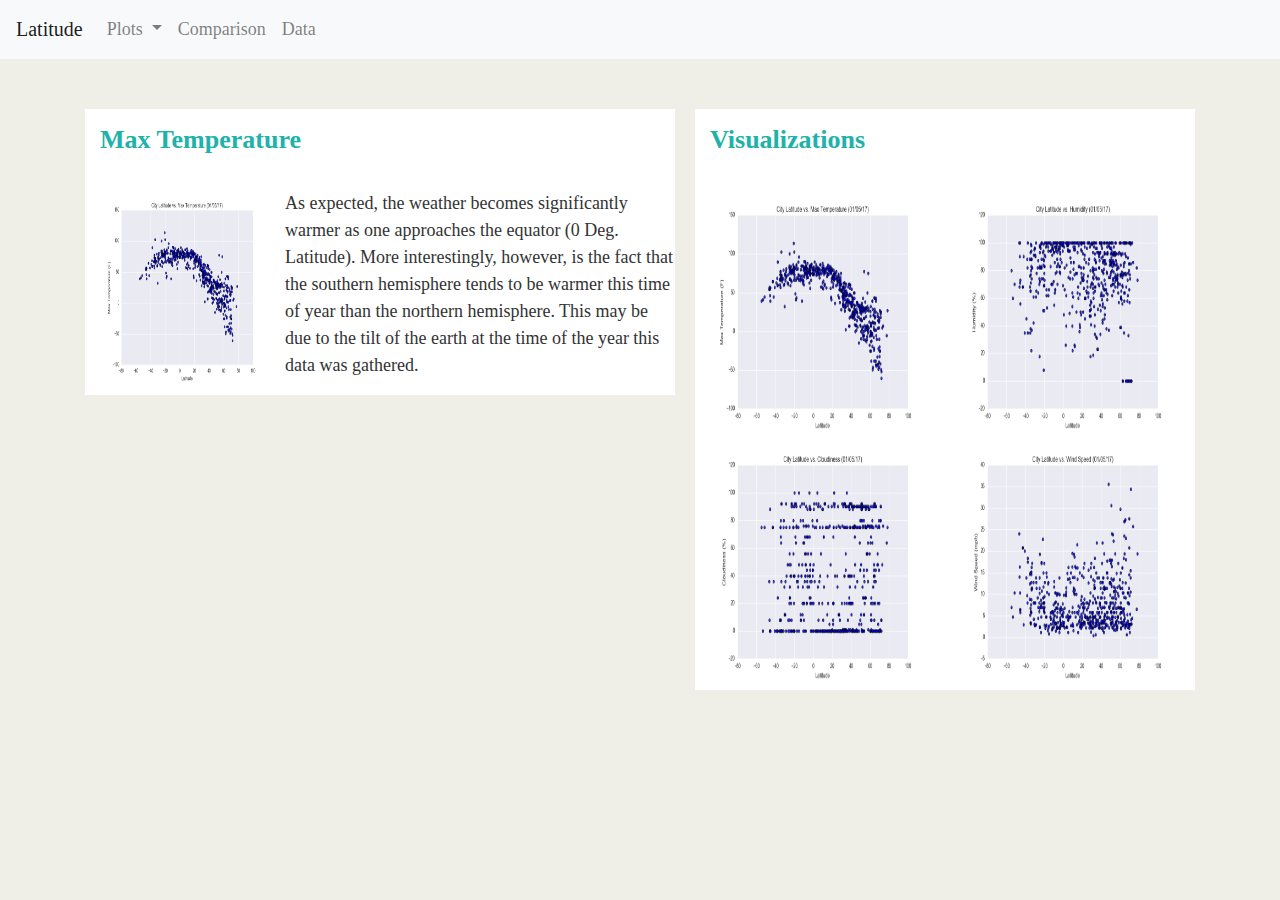
<file: Fig1.html>
<!DOCTYPE html>
<html lang="en">

<head>
  <meta charset="UTF-8">
  <title>Bootstrap Visualization Dashbaord</title>
  <link rel="stylesheet" href="https://stackpath.bootstrapcdn.com/bootstrap/4.3.1/css/bootstrap.min.css" integrity="sha384-ggOyR0iXCbMQv3Xipma34MD+dH/1fQ784/j6cY/iJTQUOhcWr7x9JvoRxT2MZw1T" crossorigin="anonymous">

  <script src="https://code.jquery.com/jquery-3.3.1.slim.min.js" integrity="sha384-q8i/X+965DzO0rT7abK41JStQIAqVgRVzpbzo5smXKp4YfRvH+8abtTE1Pi6jizo" crossorigin="anonymous"></script>
  <script src="https://cdnjs.cloudflare.com/ajax/libs/popper.js/1.14.7/umd/popper.min.js" integrity="sha384-UO2eT0CpHqdSJQ6hJty5KVphtPhzWj9WO1clHTMGa3JDZwrnQq4sF86dIHNDz0W1" crossorigin="anonymous"></script>
  <script src="https://stackpath.bootstrapcdn.com/bootstrap/4.3.1/js/bootstrap.min.js" integrity="sha384-JjSmVgyd0p3pXB1rRibZUAYoIIy6OrQ6VrjIEaFf/nJGzIxFDsf4x0xIM+B07jRM" crossorigin="anonymous"></script>

  <link rel="stylesheet" href="style.css">
</head>
<body>
  <nav class="navbar navbar-expand-lg navbar-light bg-light">
    <a class="navbar-brand" href="#">Latitude</a>
    <button class="navbar-toggler" type="button" data-toggle="collapse" data-target="#navbarSupportedContent" aria-controls="navbarSupportedContent" aria-expanded="false" aria-label="Toggle navigation">
      <span class="navbar-toggler-icon"></span>
    </button>

    <div class="collapse navbar-collapse" id="navbarSupportedContent">
      <ul class="navbar-nav mr-auto">
        <li class="nav-item dropdown">
          <a class="nav-link dropdown-toggle" href="index.html" id="navbarDropdown" role="button" data-toggle="dropdown" aria-haspopup="true" aria-expanded="false">
            Plots
          </a>
          <div class="dropdown-menu" aria-labelledby="navbarDropdown">
            <a class="dropdown-item" href="Fig1.html">Max Temperature</a>
            <a class="dropdown-item" href="Fig2.html">Humidity</a>
            <a class="dropdown-item" href="Fig3.html">Cloudiness</a>
            <a class="dropdown-item" href="Fig4.html">Wind Speed</a>
          </div>
        </li>
        <li class="nav-item">
          <a class="nav-link" href="Comparison.html">Comparison</a>
        </li>
        <li class="nav-item">
          <a class="nav-link" href="Data.html">Data</a>
        </li>
      </ul>
    </div>
  </nav>

<div class="container">
    <div id="summary">
      <h1>Max Temperature</h1>
      <img style="padding: 0 15px; float: left;" src="Landing.png" alt="Latitude vs Temp" height="200" width="200">
      <p>As expected, the weather becomes significantly warmer as one approaches the equator (0 Deg. Latitude).  More interestingly, however, is the fact that the southern hemisphere tends to be warmer this time of year than the northern hemisphere.  This may be due to the tilt of the earth at the time of the year this data was gathered.</p>
    </div>

    <div id="visualizations">
        <h1 class="display-4">Visualizations</h1>
        <!-- <img style="padding: 0 15px; float: left;" src="Landing.png" alt="Latitude vs Temp" height="250" width="250" target="Fig1.html"> -->
        <a href="Fig1.html" target="_self">
            <img style="padding: 0 15px; float: left;" src="Landing.png" alt="Latitude vs Temp" height="250" width="250">
        </a>
        <a href="Fig2.html" target="_self">
            <img style="padding: 0 15px; float: left;" src="Fig2.png" alt="Latitude vs Temp" height="250" width="250">
        </a>    
        <a href="Fig3.html" target="_self">
            <img style="padding: 0 15px; float: left;" src="Fig3.png"" alt="Latitude vs Temp" height="250" width="250">
        </a>    
        <a href="Fig4.html" target="_self">
            <img style="padding: 0 15px; float: left;" src="Fig4.png" alt="Latitude vs Temp" height="250" width="250">
        </a>     
      </div>
</div>
 
</body>

</html>
</file>
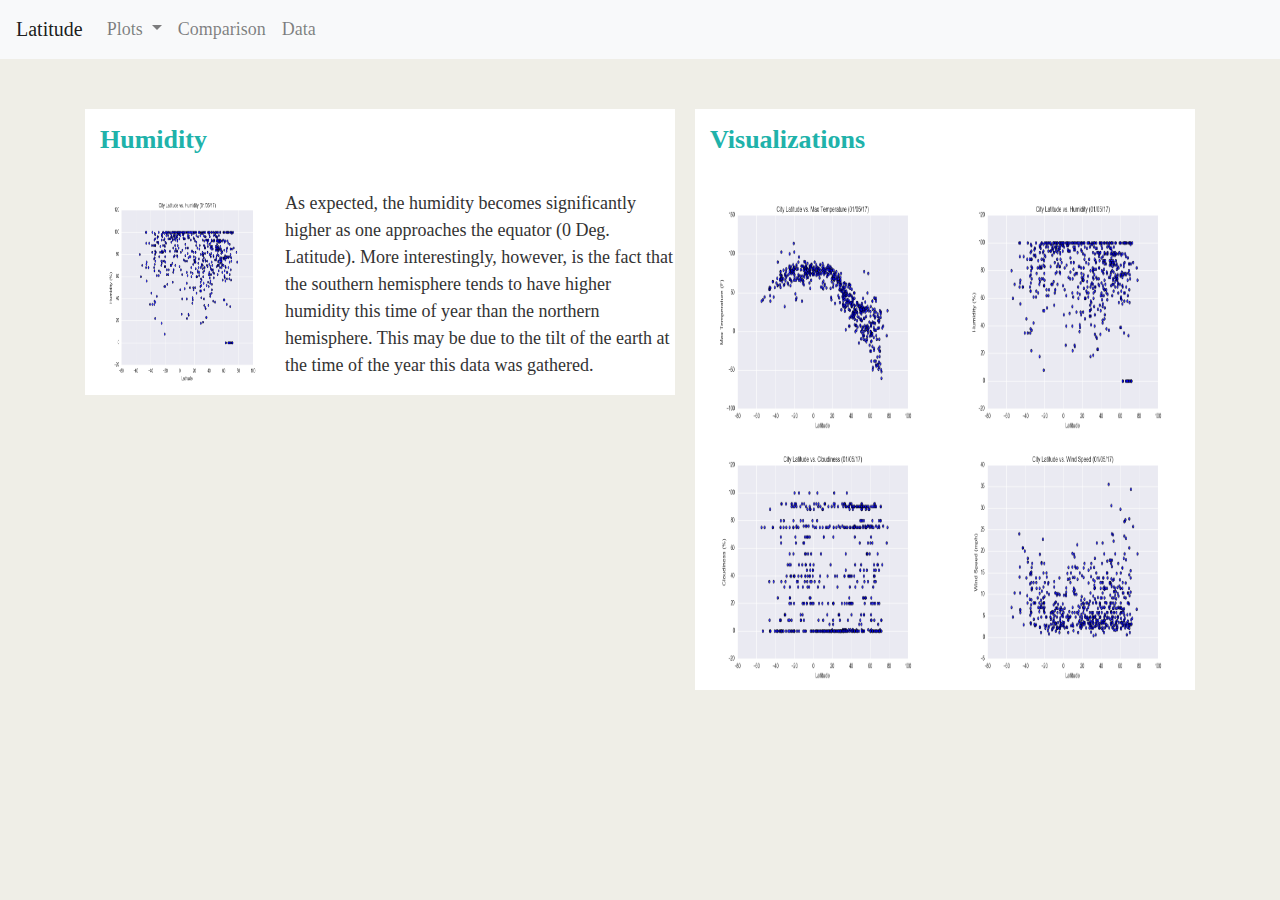
<file: Fig2.html>
<!DOCTYPE html>
<html lang="en">

<head>
  <meta charset="UTF-8">
  <title>Bootstrap Visualization Dashbaord</title>
  <link rel="stylesheet" href="https://stackpath.bootstrapcdn.com/bootstrap/4.3.1/css/bootstrap.min.css" integrity="sha384-ggOyR0iXCbMQv3Xipma34MD+dH/1fQ784/j6cY/iJTQUOhcWr7x9JvoRxT2MZw1T" crossorigin="anonymous">

  <script src="https://code.jquery.com/jquery-3.3.1.slim.min.js" integrity="sha384-q8i/X+965DzO0rT7abK41JStQIAqVgRVzpbzo5smXKp4YfRvH+8abtTE1Pi6jizo" crossorigin="anonymous"></script>
  <script src="https://cdnjs.cloudflare.com/ajax/libs/popper.js/1.14.7/umd/popper.min.js" integrity="sha384-UO2eT0CpHqdSJQ6hJty5KVphtPhzWj9WO1clHTMGa3JDZwrnQq4sF86dIHNDz0W1" crossorigin="anonymous"></script>
  <script src="https://stackpath.bootstrapcdn.com/bootstrap/4.3.1/js/bootstrap.min.js" integrity="sha384-JjSmVgyd0p3pXB1rRibZUAYoIIy6OrQ6VrjIEaFf/nJGzIxFDsf4x0xIM+B07jRM" crossorigin="anonymous"></script>

  <link rel="stylesheet" href="style.css">
</head>
<body>
  <nav class="navbar navbar-expand-lg navbar-light bg-light">
    <a class="navbar-brand" href="#">Latitude</a>
    <button class="navbar-toggler" type="button" data-toggle="collapse" data-target="#navbarSupportedContent" aria-controls="navbarSupportedContent" aria-expanded="false" aria-label="Toggle navigation">
      <span class="navbar-toggler-icon"></span>
    </button>

    <div class="collapse navbar-collapse" id="navbarSupportedContent">
      <ul class="navbar-nav mr-auto">
        <li class="nav-item dropdown">
          <a class="nav-link dropdown-toggle" href="index.html" id="navbarDropdown" role="button" data-toggle="dropdown" aria-haspopup="true" aria-expanded="false">
            Plots
          </a>
          <div class="dropdown-menu" aria-labelledby="navbarDropdown">
            <a class="dropdown-item" href="Fig1.html">Max Temperature</a>
            <a class="dropdown-item" href="Fig2.html">Humidity</a>
            <a class="dropdown-item" href="Fig3.html">Cloudiness</a>
            <a class="dropdown-item" href="Fig4.html">Wind Speed</a>
          </div>
        </li>
        <li class="nav-item">
          <a class="nav-link" href="Comparison.html">Comparison</a>
        </li>
        <li class="nav-item">
          <a class="nav-link" href="Data.html">Data</a>
        </li>
      </ul>
    </div>
  </nav>

<div class="container">
    <div id="summary">
      <h1>Humidity</h1>
      <img style="padding: 0 15px; float: left;" src="Fig2.png" alt="Latitude vs Temp" height="200" width="200">
      <p><p>As expected, the humidity becomes significantly higher as one approaches the equator (0 Deg. Latitude).  More interestingly, however, is the fact that the southern hemisphere tends to have higher humidity this time of year than the northern hemisphere.  This may be due to the tilt of the earth at the time of the year this data was gathered.</p>
    </div>

    <div id="visualizations">
        <h1 class="display-4">Visualizations</h1>
        <!-- <img style="padding: 0 15px; float: left;" src="Landing.png" alt="Latitude vs Temp" height="250" width="250" target="Fig1.html"> -->
        <a href="Fig1.html" target="_self">
            <img style="padding: 0 15px; float: left;" src="Landing.png" alt="Latitude vs Temp" height="250" width="250">
        </a>
        <a href="Fig2.html" target="_self">
            <img style="padding: 0 15px; float: left;" src="Fig2.png" alt="Latitude vs Temp" height="250" width="250">
        </a>    
        <a href="Fig3.html" target="_self">
            <img style="padding: 0 15px; float: left;" src="Fig3.png"" alt="Latitude vs Temp" height="250" width="250">
        </a>    
        <a href="Fig4.html" target="_self">
            <img style="padding: 0 15px; float: left;" src="Fig4.png" alt="Latitude vs Temp" height="250" width="250">
        </a>     
      </div>
</div>
 
</body>

</html>
</file>
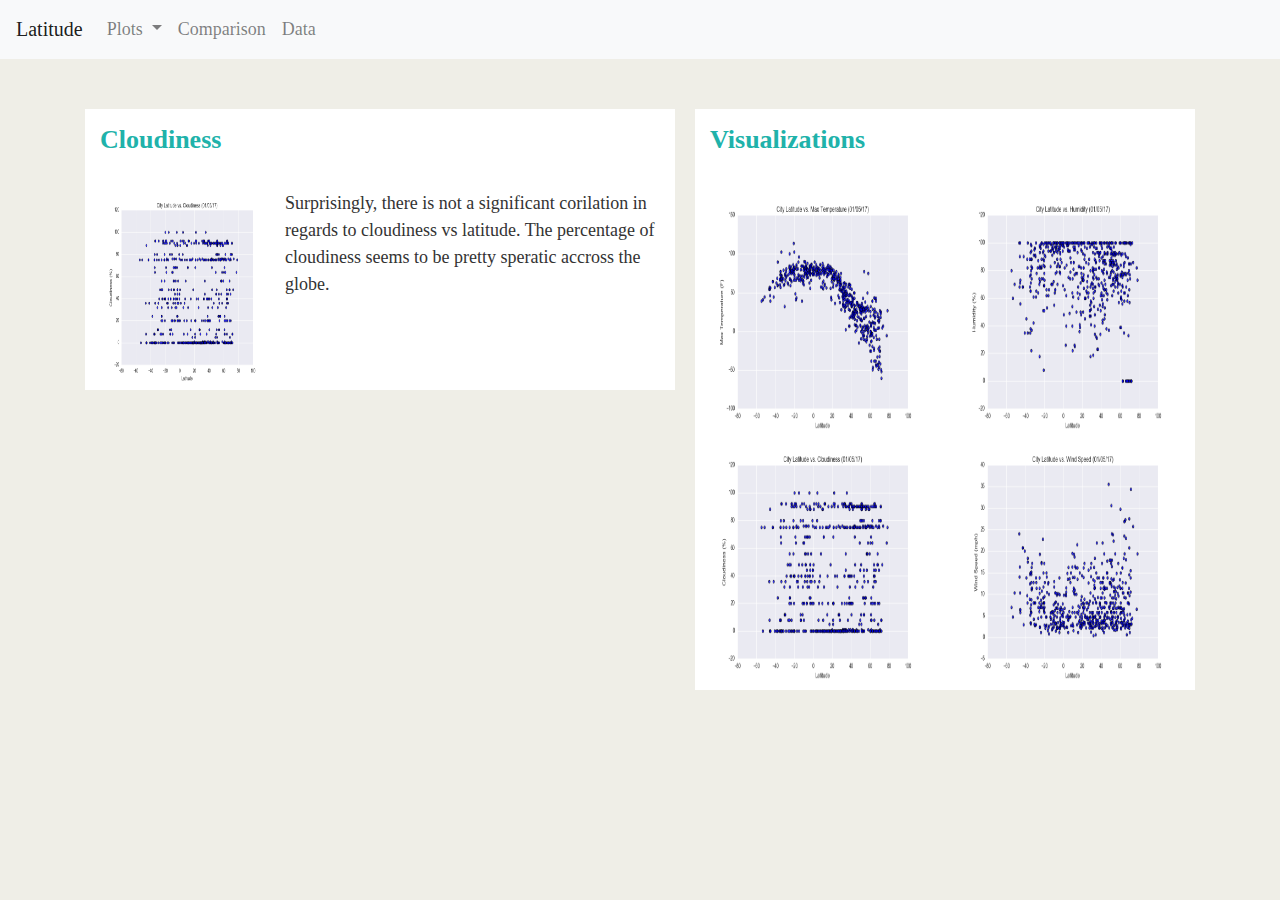
<file: Fig3.html>
<!DOCTYPE html>
<html lang="en">

<head>
  <meta charset="UTF-8">
  <title>Bootstrap Visualization Dashbaord</title>
  <link rel="stylesheet" href="https://stackpath.bootstrapcdn.com/bootstrap/4.3.1/css/bootstrap.min.css" integrity="sha384-ggOyR0iXCbMQv3Xipma34MD+dH/1fQ784/j6cY/iJTQUOhcWr7x9JvoRxT2MZw1T" crossorigin="anonymous">

  <script src="https://code.jquery.com/jquery-3.3.1.slim.min.js" integrity="sha384-q8i/X+965DzO0rT7abK41JStQIAqVgRVzpbzo5smXKp4YfRvH+8abtTE1Pi6jizo" crossorigin="anonymous"></script>
  <script src="https://cdnjs.cloudflare.com/ajax/libs/popper.js/1.14.7/umd/popper.min.js" integrity="sha384-UO2eT0CpHqdSJQ6hJty5KVphtPhzWj9WO1clHTMGa3JDZwrnQq4sF86dIHNDz0W1" crossorigin="anonymous"></script>
  <script src="https://stackpath.bootstrapcdn.com/bootstrap/4.3.1/js/bootstrap.min.js" integrity="sha384-JjSmVgyd0p3pXB1rRibZUAYoIIy6OrQ6VrjIEaFf/nJGzIxFDsf4x0xIM+B07jRM" crossorigin="anonymous"></script>

  <link rel="stylesheet" href="style.css">
</head>
<body>
  <nav class="navbar navbar-expand-lg navbar-light bg-light">
    <a class="navbar-brand" href="#">Latitude</a>
    <button class="navbar-toggler" type="button" data-toggle="collapse" data-target="#navbarSupportedContent" aria-controls="navbarSupportedContent" aria-expanded="false" aria-label="Toggle navigation">
      <span class="navbar-toggler-icon"></span>
    </button>

    <div class="collapse navbar-collapse" id="navbarSupportedContent">
      <ul class="navbar-nav mr-auto">
        <li class="nav-item dropdown">
          <a class="nav-link dropdown-toggle" href="index.html" id="navbarDropdown" role="button" data-toggle="dropdown" aria-haspopup="true" aria-expanded="false">
            Plots
          </a>
          <div class="dropdown-menu" aria-labelledby="navbarDropdown">
            <a class="dropdown-item" href="Fig1.html">Max Temperature</a>
            <a class="dropdown-item" href="Fig2.html">Humidity</a>
            <a class="dropdown-item" href="Fig3.html">Cloudiness</a>
            <a class="dropdown-item" href="Fig4.html">Wind Speed</a>
          </div>
        </li>
        <li class="nav-item">
          <a class="nav-link" href="Comparison.html">Comparison</a>
        </li>
        <li class="nav-item">
          <a class="nav-link" href="Data.html">Data</a>
        </li>
      </ul>
    </div>
  </nav>

<div class="container">
    <div id="summary">
      <h1>Cloudiness</h1>
      <img style="padding: 0 15px; float: left;" src="Fig3.png" alt="Latitude vs Temp" height="200" width="200">
      <p>Surprisingly, there is not a significant corilation in regards to cloudiness vs latitude.  The percentage of cloudiness seems to be pretty speratic accross the globe.</p>
    </div>

    <div id="visualizations">
        <h1 class="display-4">Visualizations</h1>
        <!-- <img style="padding: 0 15px; float: left;" src="Landing.png" alt="Latitude vs Temp" height="250" width="250" target="Fig1.html"> -->
        <a href="Fig1.html" target="_self">
            <img style="padding: 0 15px; float: left;" src="Landing.png" alt="Latitude vs Temp" height="250" width="250">
        </a>
        <a href="Fig2.html" target="_self">
            <img style="padding: 0 15px; float: left;" src="Fig2.png" alt="Latitude vs Temp" height="250" width="250">
        </a>    
        <a href="Fig3.html" target="_self">
            <img style="padding: 0 15px; float: left;" src="Fig3.png"" alt="Latitude vs Temp" height="250" width="250">
        </a>    
        <a href="Fig4.html" target="_self">
            <img style="padding: 0 15px; float: left;" src="Fig4.png" alt="Latitude vs Temp" height="250" width="250">
        </a>     
      </div>
</div>
 
</body>

</html>
</file>
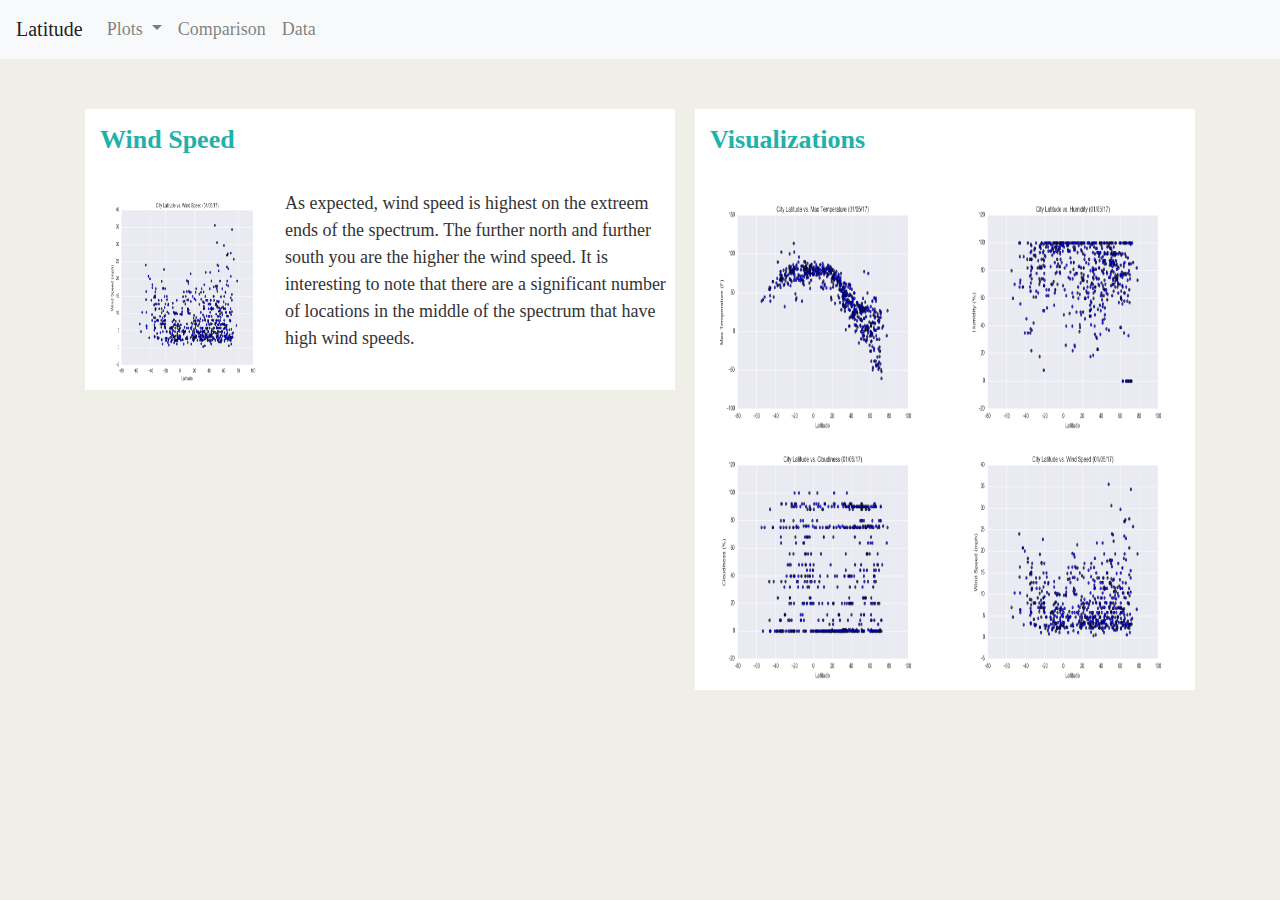
<file: Fig4.html>
<!DOCTYPE html>
<html lang="en">

<head>
  <meta charset="UTF-8">
  <title>Bootstrap Visualization Dashbaord</title>
  <link rel="stylesheet" href="https://stackpath.bootstrapcdn.com/bootstrap/4.3.1/css/bootstrap.min.css" integrity="sha384-ggOyR0iXCbMQv3Xipma34MD+dH/1fQ784/j6cY/iJTQUOhcWr7x9JvoRxT2MZw1T" crossorigin="anonymous">

  <script src="https://code.jquery.com/jquery-3.3.1.slim.min.js" integrity="sha384-q8i/X+965DzO0rT7abK41JStQIAqVgRVzpbzo5smXKp4YfRvH+8abtTE1Pi6jizo" crossorigin="anonymous"></script>
  <script src="https://cdnjs.cloudflare.com/ajax/libs/popper.js/1.14.7/umd/popper.min.js" integrity="sha384-UO2eT0CpHqdSJQ6hJty5KVphtPhzWj9WO1clHTMGa3JDZwrnQq4sF86dIHNDz0W1" crossorigin="anonymous"></script>
  <script src="https://stackpath.bootstrapcdn.com/bootstrap/4.3.1/js/bootstrap.min.js" integrity="sha384-JjSmVgyd0p3pXB1rRibZUAYoIIy6OrQ6VrjIEaFf/nJGzIxFDsf4x0xIM+B07jRM" crossorigin="anonymous"></script>

  <link rel="stylesheet" href="style.css">
</head>
<body>
  <nav class="navbar navbar-expand-lg navbar-light bg-light">
    <a class="navbar-brand" href="#">Latitude</a>
    <button class="navbar-toggler" type="button" data-toggle="collapse" data-target="#navbarSupportedContent" aria-controls="navbarSupportedContent" aria-expanded="false" aria-label="Toggle navigation">
      <span class="navbar-toggler-icon"></span>
    </button>

    <div class="collapse navbar-collapse" id="navbarSupportedContent">
      <ul class="navbar-nav mr-auto">
        <li class="nav-item dropdown">
          <a class="nav-link dropdown-toggle" href="index.html" id="navbarDropdown" role="button" data-toggle="dropdown" aria-haspopup="true" aria-expanded="false">
            Plots
          </a>
          <div class="dropdown-menu" aria-labelledby="navbarDropdown">
            <a class="dropdown-item" href="Fig1.html">Max Temperature</a>
            <a class="dropdown-item" href="Fig2.html">Humidity</a>
            <a class="dropdown-item" href="Fig3.html">Cloudiness</a>
            <a class="dropdown-item" href="Fig4.html">Wind Speed</a>
          </div>
        </li>
        <li class="nav-item">
          <a class="nav-link" href="Comparison.html">Comparison</a>
        </li>
        <li class="nav-item">
          <a class="nav-link" href="Data.html">Data</a>
        </li>
      </ul>
    </div>
  </nav>

<div class="container">
    <div id="summary">
      <h1>Wind Speed</h1>
      <img style="padding: 0 15px; float: left;" src="Fig4.png" alt="Latitude vs Temp" height="200" width="200">
      <p>As expected, wind speed is highest on the extreem ends of the spectrum.  The further north and further south you are the higher the wind speed.  It is interesting to note that there are a significant number of locations in the middle of the spectrum that have high wind speeds.</p>
    </div>

    <div id="visualizations">
        <h1 class="display-4">Visualizations</h1>
        <!-- <img style="padding: 0 15px; float: left;" src="Landing.png" alt="Latitude vs Temp" height="250" width="250" target="Fig1.html"> -->
        <a href="Fig1.html" target="_self">
            <img style="padding: 0 15px; float: left;" src="Landing.png" alt="Latitude vs Temp" height="250" width="250">
        </a>
        <a href="Fig2.html" target="_self">
            <img style="padding: 0 15px; float: left;" src="Fig2.png" alt="Latitude vs Temp" height="250" width="250">
        </a>    
        <a href="Fig3.html" target="_self">
            <img style="padding: 0 15px; float: left;" src="Fig3.png"" alt="Latitude vs Temp" height="250" width="250">
        </a>    
        <a href="Fig4.html" target="_self">
            <img style="padding: 0 15px; float: left;" src="Fig4.png" alt="Latitude vs Temp" height="250" width="250">
        </a>     
      </div>
</div>
 
</body>

</html>
</file>
<file: style.css>
body {
  padding: 0;
  margin: 0;
  font-family: Georgia, "Times New Roman", Times, serif;
  font-size: 18px;
  line-height: 150%;
  color: #333;
  background: #efeee7;
}

header {  background: #333;}

h1 {
  padding: 20px 0;
  margin: 0;
  margin-bottom: 20px;
  font-size: 20px;
  text-align: center;
}

h2 { font-size: 24px;}

a {color: #d21034;}

#summary h1{
  font-size: 26px;
  text-align: left;
  color: lightseagreen;
  font-weight: bold;
  padding: 15px;
}

#visualizations h1{
  font-size: 26px;
  text-align: left;
  color: lightseagreen;
  font-weight: bold;
  padding: 15px;
}

#summary{
  width: 590px;
  float: left;
  background-color: white;
  margin-top:50px;
}

#visualizations{
  width: 500px;
  float: right;
  background-color: white;
  margin-top:50px;
}

#compare{
  height: 1250px;
  background-color: white;
  margin-top:50px;
}

#data{
  height: 5000px;
  width: 1300px;
  background-color: white;
  margin-top:50px;
  align-content: center;
  padding: 15px;
}

#data h1{
  font-size: 30px;
  text-align: left;
  color: lightseagreen;
  font-weight: bold;
  padding: 15px;
}

#data p{
  font-size: 16px;
  padding: 15px;
}

#compare h1{
  font-size: 26px;
  text-align: left;
  color: lightseagreen;
  font-weight: bold;
  padding: 15px;
}
#compare p{
  font-size: 16px;
  padding: 15px;
}
#compare h2{
  font-size: 18px;
  color: lightseagreen;
  font-weight: bold;
  text-align: center;
}
</file>
